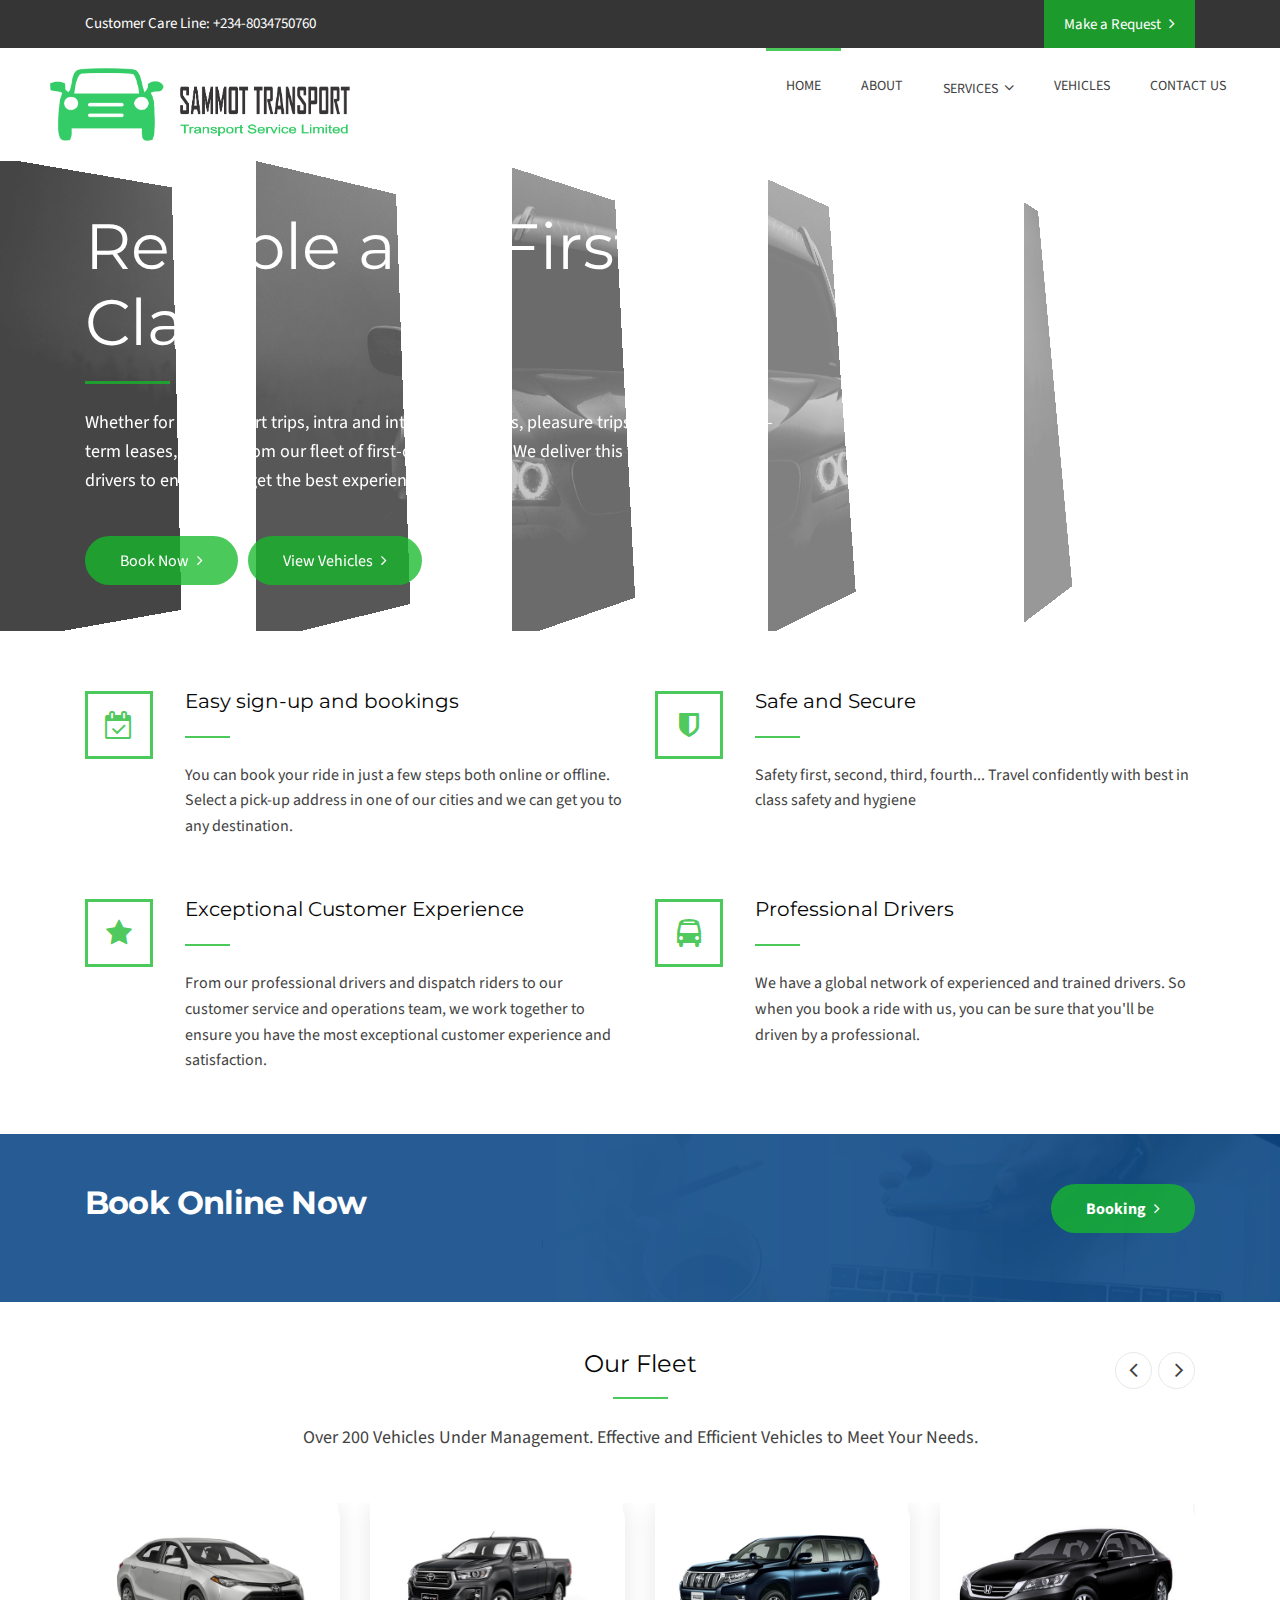
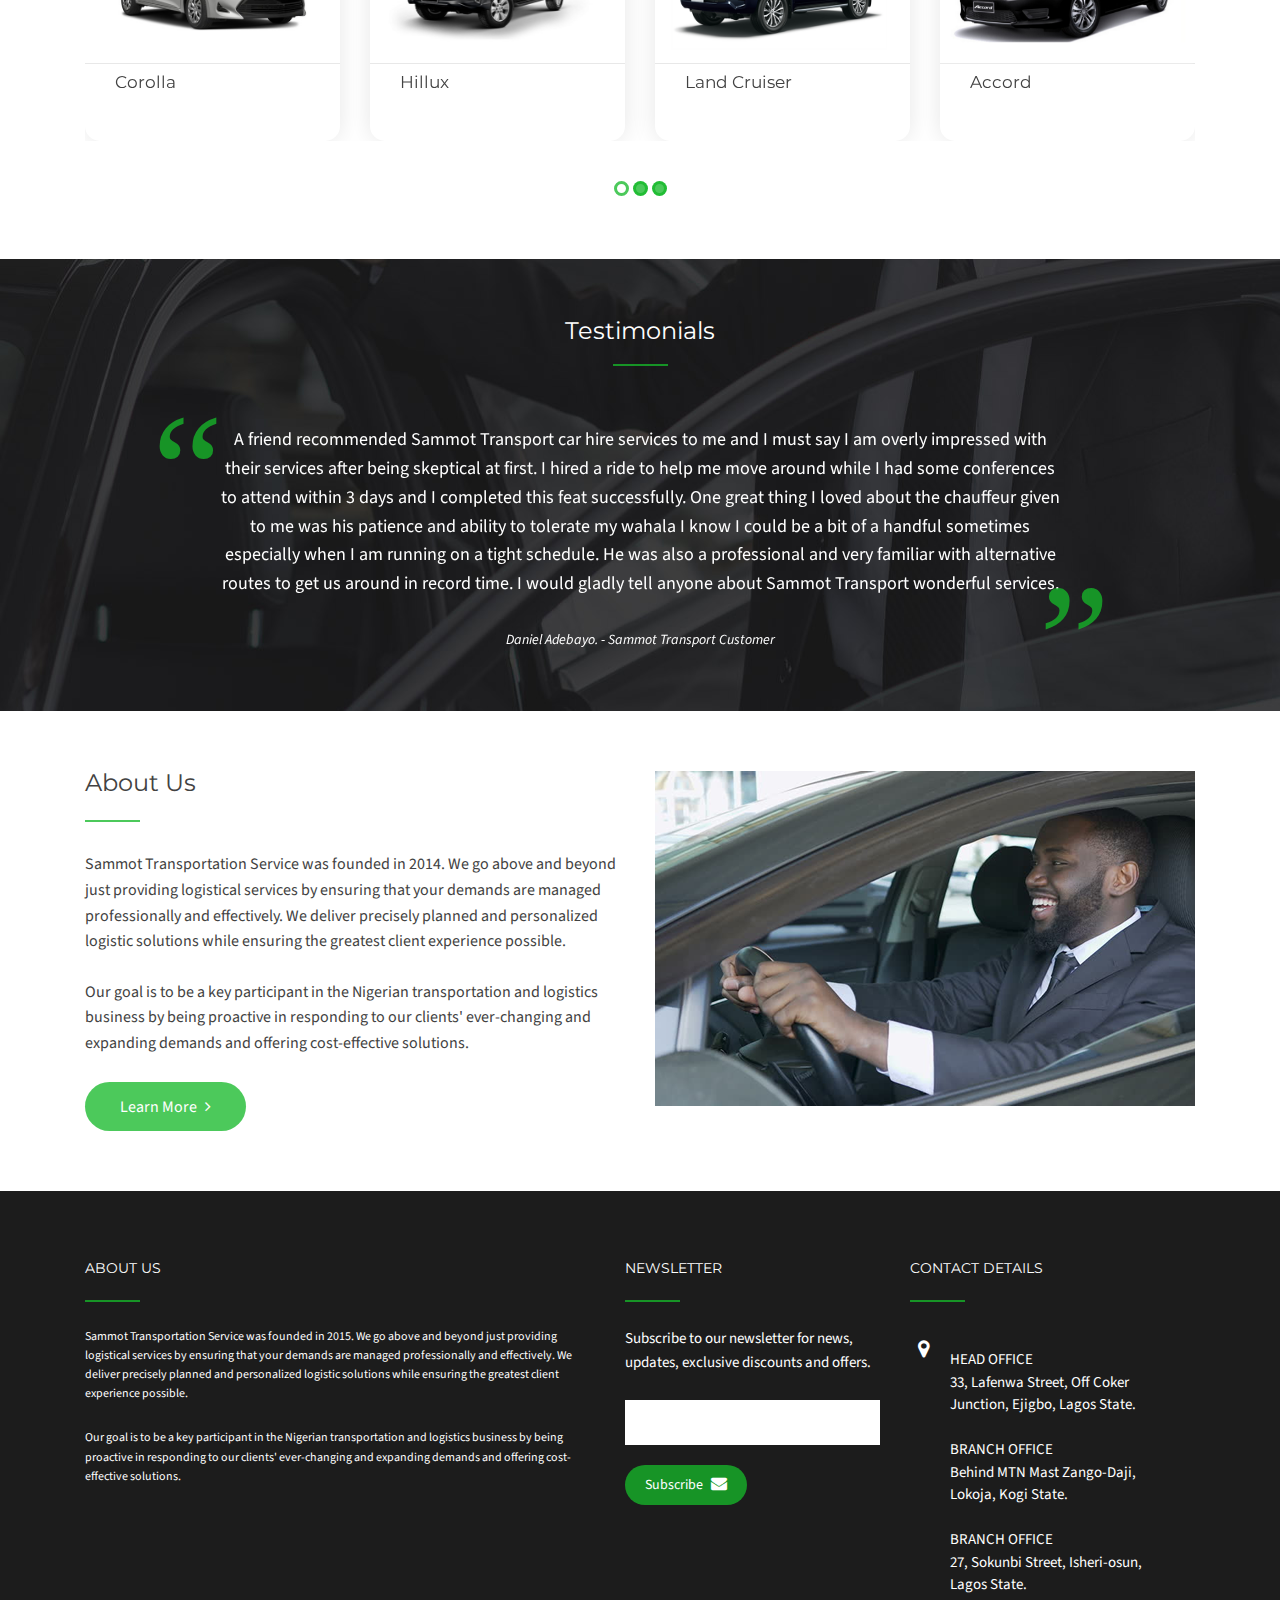
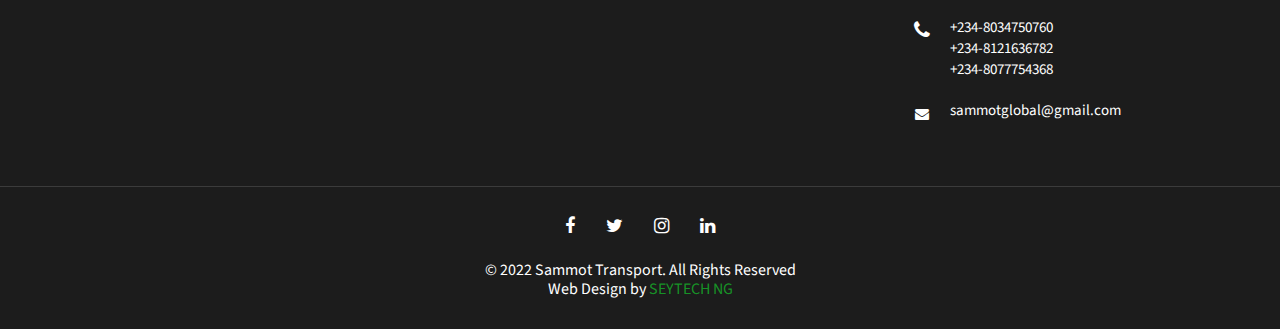
<file: index.html>
<!DOCTYPE html>
<meta http-equiv="content-type" content="text/html;charset=UTF-8" />
<head>
<script async src='https://d2mpatx37cqexb.cloudfront.net/delightchat-whatsapp-widget/embeds/embed.min.js'></script>
        <script>
          var wa_btnSetting = {"btnColor":"#16BE45","ctaText":"Message Us","cornerRadius":40,"marginBottom":20,"marginLeft":20,"marginRight":20,"btnPosition":"right","whatsAppNumber":"2348034750760","welcomeMessage":"Hello","zIndex":999999,"btnColorScheme":"light"};
          window.onload = () => {
            _waEmbed(wa_btnSetting);
          };
        </script>
      
	<!--Meta Tags-->
	<meta name="viewport" content="width=device-width, initial-scale=1.0, maximum-scale=1.0, user-scalable=no">
	<meta http-equiv="Content-Type" content="text/html; charset=UTF-8" />
<meta name="description" content="We are the No.1 transport and logistics company in Nigeria. Book with us now and Let us take you on a journey through comfort and convenience. ">
	
	<meta name="robots" content="index,follow">

<meta itemprop="image" content="https://sammottransport.com/SAMM2.png">

  <!-- Facebook Meta Tags -->
  <meta property="og:site_name" content="Sammot Transport" >
  <meta property="og:url" content="https://sammottransport.com/">
  <meta property="og:type" content="website">
  <meta property="og:title" content="Sammot Transport | Transport & Logistics services in Nigeria">
  <meta property="og:description" content="We are the No.1 transport and logistics company in Nigeria. Book with us now and Let us take you on a journey through comfort and convenience. ">
  <meta property="og:image" content="https://sammottransport.com/SAMM2.png">

  <!-- Twitter Meta Tags -->
  <meta name="twitter:card" content="summary_large_image">
  <meta property="twitter:domain" content="Sammot Transport">
  <meta property="twitter:url" content="https://Sammottransport.com/">
  <meta name="twitter:title" content="Sammot Transport | Transport & Logistics services in Nigeria">
  <meta name="twitter:description" content="We are the No.1 transport and logistics company in Nigeria. Book with us now and Let us take you on a journey through comfort and convenience. ">
  <meta name="twitter:image" content="https://sammottransport.com/SAMM2.png">

        



	<title>Sammot Transport | Transport & Logistics services in Nigeria</title>
	
	
	<!-- JavaScript (must go in header) -->
	<script type="text/javascript" src="http://maps.google.com/maps/api/js?sensor=false"></script>
	<script type="text/javascript" src="js/fontawesome-markers.min.js"></script>
	
	<!-- Stylesheets -->
	
	<link rel="stylesheet" href="css/style.css" type="text/css"  media="all" />
	<link rel="stylesheet" href="css/color-blue.css" type="text/css"  media="all" />
	<link rel="stylesheet" href="css/responsive.css" type="text/css"  media="all" />
	<link href="css/font-awesome.css" rel="stylesheet">
	<link rel="stylesheet" type="text/css" href="rs-plugin/css/settings.css">
	<link rel="stylesheet" type="text/css" href="rs-plugin/css/layers.css">
	<link rel="stylesheet" type="text/css" href="rs-plugin/css/navigation.css">
	<link rel="stylesheet" type="text/css" href="css/owl.carousel.css">
	<link rel="stylesheet" type="text/css" href="css/prettyPhoto.css">
	<link rel="stylesheet" type="text/css" href="assets/bootstrap-fileupload/bootstrap-fileupload.css">
	<link rel="stylesheet" type="text/css" href="css/infinite-slider.css">
	
	<link href='https://fonts.googleapis.com/css?family=Source+Sans+Pro:400,200,200italic,300,300italic,400italic,600,600italic,700,700italic,900,900italic' rel='stylesheet' type='text/css'>
	<link href="https://fonts.googleapis.com/css?family=Montserrat:400,700" rel="stylesheet"> 
	<link rel="stylesheet" href="assets/fastselect/fastselect.css">
	

	<link rel="apple-touch-icon" sizes="180x180" href="apple-touch-icon.png">
<link rel="icon" type="image/png" sizes="32x32" href="favicon-32x32.png">
<link rel="icon" type="image/png" sizes="16x16" href="favicon-16x16.png">
<link rel="manifest" href="site.webmanifest">


	<script src="ajax.googleapis.com/ajax/libs/jquery/1.11.2/jquery.min.js"></script>
	
	<!-- Favicon -->
	
<script>
    $(document).ready(function(){
        var _menu = "homepage";
        $('#'+_menu).addClass('current-menu-item');
    })
</script>

<script>
jQuery(document).ready(function(){
	  jQuery('.toast__close').click(function(e){
	    e.preventDefault();
	    var parent = $(this).parent('.toast');
	    parent.fadeOut("slow", function() { $(this).remove(); } );
	  });
	});
</script>

<script src="js/slick.js" type="text/javascript" charset="utf-8"></script>
<link rel="stylesheet" type="text/css" href="css/carousel.html" rel="stylesheet" type="text/css" >


<script>
function set(value)
{
	//$('#booking-index').val(value);
	sessionStorage.myValue = value
}

</script>
	
	<style>
.logo
{
	padding-top: 20px;
}
.logo img
{
	max-width: 300px;
}
.top-bar-wrapper
{
	background-color : #353535!important;
	color: #fff!important;
}
.top-bar-wrapper ul li a
{
	color: #fff!important;
}
.header-content
{
	width:100%important;
}
.col-30
{
	width:30%important;
}
.col-70
{
	width:70%important;
}
.header-content
{
	padding-top : 0px!important;
	padding-left:0px!important;
}
.header-area-2
{
	width: 100%!important;
}
.navigation ul li a
{
	text-transform: uppercase!important;
	font-size: 14px!important;
}
select,input
{
	color : #333!important;
}
.vehicle-section img
{
	max-width: 110px;
	max-height: 60px;
}
.selected
{
	border: #0099cc 2px solid!important;
    outline: #0099cc 1px solid!important;
}
.text-success
{
	color: #339900!important;
}
.nlink
{
	color: inherit!important;
	text-decoration: none!important;
}
.text-success .nlink:hover
{
	color: #33cc00!important;
}
.text-danger
{
	color: #990000;
}
.recent-news-img
{
	width: 70px;
	height: 70px;
}
.photo-wrap {
    width: 253px;
    height: 160.22px;
}
.img-responsive {
    /* max-width: 200px; */
	width: 253px;
    height: 160.22px;
    margin-left: 0px!important;
    object-fit: cover!important;
    overflow: hidden!important;
    border: none!important!important;
}
.blog .photo-wrap {
    width: 350px;
    height: 200px;
}
.blog .img-responsive {
    /* max-width: 200px; */
	width: 350px;
    height: 200px;
    margin-left: 0px!important;
    object-fit: cover!important;
    overflow: hidden!important;
    border: none!important!important;
}
#booking-tabs-2 a small, #booking-tabs a small
{
	font-size: 10px!important;
	color: #f5f5f5!important;
}
.alert
{
	width: 95%;
	padding: 20px 14px;
	margin-bottom: 15px;
}
.alert-success
{
	color: #339900;
	background-color: rgba(51,153,0,0.3);
	border-left: 3px solid #339900;
}
.blog-p-booking .button
{
	border-radius: 0px!important;
}
#booking-tabs-2 .nav li a {
    color: #fff;
    width: 220px;
    padding: 15px 0;
    text-align: center;
    display: block;
    font-size: 13px;
	border-top: 1px solid #333;
}
@media (max-width: 424px) and (min-width:420px)
{
    #booking-tabs .nav li a {
        color: #fff;
        width: 110px!important;
        padding: 25px 5px!important;
        text-align: center;
        display: block;
        font-size: 13px;
    	border-top: 1px solid #333;
    }
}
@media (max-width: 419px) and (min-width:402px)
{
    #booking-tabs .nav li a {
        color: #fff;
        width: 80px!important;
        padding: 20px 17px!important;
        text-align: center;
        display: block;
        font-size: 13px;
    	border-top: 1px solid #333;
    }
    #booking-tabs .nav li a small
    {
    	display: none;
    }	
}
@media (max-width: 401px) and (min-width:388px)
{
    #booking-tabs .nav li a {
        color: #fff;
        width: 72px!important;
        padding: 20px 19px!important;
        text-align: center;
        display: block;
        font-size: 13px;
    	border-top: 1px solid #333;
    	height: 35px;
    }
    #booking-tabs .nav li a small
    {
    	display: none;
    }	
}
.latest-news-block-content h4
{
	min-height: 65px!important;
}
a:focus,
button:focus,
input:focus,
textarea:focus {
outline: none!important;
}
.btn
{
	text-transform: uppercase;
	font-size: 12px;
	border: 1px solid #ddd;
	padding: 5px;
}
.btn-danger
{
	background-color: #ff0000;
}
.fileupload
{
	margin-bottom: 30px;
}
.img-float img
{
	margin-bottom: 12px;
}
.img-float
{
	float: left!important;
	display: block!important;
	width: 150px;
	height: 200px;
	margin-right: 10px;
}
.header-content .logo
{
	padding-left: 50px;
}
@media only screen and (max-width: 935px)
{
    .booking-step-1-form {
        width: 100%;
    }
}
@media only screen and (max-width: 480px)
{
    .header-content .logo
    {
    	padding-left: 0px;
    }
    .header-content .logo a img
    {
    	width: 220px;
    }
    #page-header h1 {
        text-align: center;
        font-size: 18px;
        color: #424242;
    	line-height: 30px
    }
    #page-header p {
        display: none;
    }
    .main-content h4
    {
    	font-size: 17px;
    	line-height: 25px;
    }
    .rev-caption-wrapper h3
    {
    	font-size: 17px;
    }
    .slideshow-button
    {
    	padding: 10px!important;
    }
    .rev-custom-caption-2 .slideshow-button
    {
    	margin-left: 40px!important;
    }
}
.slideshow-button-wrapper.slide1 .slideshow-button
{
	float: left!important;
	margin-right: 10px;
}
.slideshow-button-wrapper
{
	width: 100%;
	float: left;
}
textarea
{
	color: #333!important;
}
.blurclass
{
	color: #ccc!important;
}
.fleet-block
{
	border-radius: 15px;
	border:none!important;
	box-shadow: 0px 0px 25px rgba(0, 0, 0, 0.1);
}
.service-item
{
	box-shadow: 0px 0px 25px rgba(0, 0, 0, 0.1);
	margin-bottom: 40px;
}
.service-item img
{
	max-width: 100%;
}
.service-item h4
{
	letter-spacing: -.05rem;
	    font-weight: 700;
	    font-size: 1.333rem;
	margin-top: 40px;
}
.custom-btnn
{
	padding: 10px 20px!important;
	font-size: 12px!important;
	font-weight: bold!important;
	margin-bottom: 10px;
}
.toast--green
{
	background: rgba(43,222,63,0.2);
}
</style>

<!-- END head -->
</head>

<!-- BEGIN body -->
<body>
	
	<!-- BEGIN .outer-wrapper -->
	<div class="outer-wrapper">
	
		<!-- BEGIN .header-area-2 -->
		<div class="header-area-2">
			
			<!-- BEGIN .top-bar-wrapper -->
			<div class="top-bar-wrapper">
				
				<!-- BEGIN .top-bar -->
				<div class="top-bar clearfix">
					
					<!-- BEGIN .top-bar-left -->
					<div class="top-bar-left">
						<p>Customer Care Line: +234-8034750760</p>
					<!-- END .top-bar-left -->
					</div>
					
					<!-- BEGIN .top-bar-right -->
					<div class="top-bar-right">
						<!--  <ul>
							<li><a href="admin/index">Login</a></li>
						</ul>-->
						
						<a href="contact.html" class="topright-button"><span>Make a Request</span></a>
						
					<!-- END .top-bar-right -->
					</div>
				
				<!-- END .top-bar -->
				</div>
			
			<!-- END .top-bar-wrapper -->
			</div> 
			
			<!-- BEGIN .header-content -->
			<div class="header-content">
			
				<!-- BEGIN .logo -->
				<div class="logo">
					<!-- <h2><a href="index.html">Chauffeur</a></h2> -->
					<a href="index.html"><img src="images/logo.png" alt="Sammot Transport Logo"/></a>
				<!-- END .logo -->
				</div>

				<!-- BEGIN #primary-navigation -->
				<nav id="primary-navigation" class="navigation-wrapper fixed-navigation clearfix">

					<!-- BEGIN .navigation-inner -->
					<div class="navigation-inner">

						<!-- BEGIN .navigation -->
						<div class="navigation">
							
							<ul>	
								<li id="homepage" ><a href="index.html">Home</a></li>
								<li id="aboutpage"><a href="about.html">About</a></li>
								<li id="servicespage" class="menu-item-has-children"><a href="services.html">Services</a>
								    <ul>
										<li><a href="car-rent-and-fleet.html">Logistics Services</a></li>
										<li><a href="booking.html">Booking</a></li>
										
									</ul>
								</li>

								<li id="vehicles"><a href="vehicles.html">Vehicles</a></li>
								
								<li id="contactuspage"><a href="contact.html">Contact Us</a></li>
							</ul>
							
						<!-- END .navigation -->
						</div>
						
						<!-- <a href="#search-lightbox" data-gal="prettyPhoto"><i class="fa fa-search"></i></a> -->

						<!-- BEGIN #search-lightbox -->
						<div id="search-lightbox">

							<!-- BEGIN .search-lightbox-inner -->
							

						<!-- END #search-lightbox -->
						</div>

					<!-- END .navigation-inner -->
					</div>

				<!-- END #primary-navigation -->
				</nav>
				
				<div id="mobile-navigation">
					
					<a href="#" id="mobile-navigation-btn"><i class="fa fa-bars"></i></a>
				</div>

				<div class="clearboth"></div>

				<!-- BEGIN .mobile-navigation-wrapper -->
				<div class="mobile-navigation-wrapper">	
					
					<ul>	
								<li id="homepage" ><a href="index.html">Home</a></li>
								<li id="aboutpage"><a href="about.html">About</a></li>
								<li id="servicespage" class="menu-item-has-children"><a href="services.html">Services</a>
								    <ul>
										<li><a href="car-rent-and-fleet.html">Logistics Services</a></li>
										<li><a href="booking.html">Booking</a></li>
										
									</ul>
								</li>
								<li id="vehicles"><a href="vehicles.html">Vehicles</a></li>
							
								<li id="contactuspage"><a href="contact.html">Contact Us</a></li>
							</ul>

				<!-- END .mobile-navigation-wrapper -->
				</div>
				
			<!-- END .header-content -->
			</div>
			
		<!-- END .header-area-2 -->
		</div><script>
$(document).ready(function(){
	$('#servicetype').change(function(){
		
		if($('#servicetype').val() == 1) //pickup
		{
			$('#typetext').html("Pick Up Airport");
		}
		else if($('#servicetype').val() == 2)  //drop off
		{
			$('#typetext').html("Drop off Airport");
		}
	});
})
</script>

<style>
.link-block-3
{
	background-color: #fff!important;
	/*box-shadow: hsl(0, 0%, 80%) 0 0 16px;*/
	transition: all 1s ease;
}
.link-block-3 .link-text
{
	color: #333!important;
    padding: 25px 0 0 30px;
	text-transform: uppercase;
	font-size: 13px;
	font-weight: bold;
}
.link-blocks .link-block-3 {
    width: 16.3%;
    margin: 0 14px 10px 0!important;
}
.link-block-3:hover
{
	background-color: #0099cc!important;
	
}
.link-block-3:hover .link-text
{
	color: #fff!important;
}
.link-arrow {
    float: right;
    padding: 10px 10px 20px 10px;
    font-size: 36px !important;
    color: #fff;
}
.link-blocks li:nth-child(3n) .link-block-3 {
    margin-right: 35px;
}
.link-text
{
	width: calc(100% - 73px);
}
.content-wrapper-outer.booking-box
{
	background: #f1f1f1; 
	width: 100%; 
	padding: 40px 40px 40px 100px
}
@media (max-width: 480px)
{
    .link-blocks .link-block-3 {
        width: 100%;
    }
    .link-blocks
    {
    	margin: 30px;
    }
    .content-wrapper-outer.booking-box
    {
    	background: #f1f1f1; 
    	width: 100%; 
    	padding: 0;
    }
    .link-block-3 .link-text
    {
    	color: #333!important;
        padding: 10px 0 0 15px;
    	text-transform: uppercase;
    	font-size: 11px;
    	font-weight: bold;
    }
    .link-arrow {
        float: right;
        padding: 10px 10px 20px 10px;
        font-size: 16px !important;
        color: #fff;
    }
}
.call-to-action-2-section h3 
{
	letter-spacing: -.05rem;
    font-weight: 700;
    font-size: 2rem;
	margin: 0 0 30px 0!important;
	    text-align: left;
	width: 60%; float: left
}
.call-to-action-2-section .title-block5 {
    margin: 60px auto 30px 0;
}
.call-to-action-2-section .button0 {
    margin: 0 0;
    float: none;
    display: table;
	float: right;
}
@media (max-width: 560px)
{
    .call-to-action-2-section .button0
    {
    	float: left;
    }	
    .call-to-action-2-section h3 
    {
    	width: 100%;
    }
}
</style>
		<!-- BEGIN .rev_slider_wrapper1 -->
		<div class="rev_slider_wrapper1">	
			<!-- BEGIN #slider1 -->
			<div id="slider1" class="rev_slider" data-version="5.0">
				<ul>

					<!-- BEGIN .Slide 1 -->
					<li data-transition="3dcurtain-vertical">
						<img src="images/slide3.png"  alt=""  width="1920" height="300">
						<div class="tp-caption rev-custom-caption-1"
							data-x="left"
							data-y="center"
							data-whitespace="normal"
							data-transform_idle="o:1;"
							data-transform_in="o:0"
							data-transform_out="o:0"
							data-start="500">
							<div class="rev-caption-wrapper clearfix">
								<h3>Reliable and First Class </h3>
								<div class="title-block1"></div>
								<p>Whether for your airport trips, intra and inter-state travels, pleasure trips or corporate long-term leases, choose from our fleet of first-class vehicles. We deliver this with professional drivers to ensure you get the best experience.</p>
								<div class="slideshow-button-wrapper slide1">
									<a href="booking.html" class="slideshow-button"><span>Book Now</span></a>
									<a href="vehicles.html" class="slideshow-button"><span>View Vehicles</span></a>
								</div>
							</div>
						</div>
					<!-- END .Slide 1 -->
					</li>
					
					
					
					
					
					<li data-transition="3dcurtain-vertical">
						<img src="images/slide4.jpg"  alt=""  width="1920" height="300">
						<div class="tp-caption rev-custom-caption-1"
							data-x="left"
							data-y="center"
							data-whitespace="normal"
							data-transform_idle="o:1;"
							data-transform_in="o:0"
							data-transform_out="o:0"
							data-start="500">
							<div class="rev-caption-wrapper clearfix">
								<h3>On Time Deliveries</h3>
								<div class="title-block1"></div>
								<p>From your small packages to your large delivery needs, sit back and relax while we get it delivered safely and on time.</p>
								<div class="slideshow-button-wrapper slide1">
									<a href="booking.html" onclick="set(4)" class="slideshow-button"><span>Book Now</span></a>
								</div>
							</div>
						</div>
					<!-- END .Slide 1 -->
					</li>
					
					<!-- BEGIN .Slide 1 -->
					<li data-transition="3dcurtain-horizontal">
						<img src="images/slide5.jpg"  alt=""  width="1920" height="550">
						<div class="tp-caption rev-custom-caption-2"
							data-x="center"
							data-y="center"
							data-whitespace="normal"
							data-transform_idle="o:1;"
							data-transform_in="o:0"
							data-transform_out="o:0"
							data-start="500">
							<div class="rev-caption-wrapper rev-caption-wrapper2 clearfix">
								<h3>The Best Transportation <br/>Experience</h3>
								<div class="title-block1"></div>
								<p>Get the best out of your transportation...</p>
								<div class="slideshow-button-wrapper">
									<a href="#" class="slideshow-button"><span>Uber Services</span></a>
								</div>
							</div>
						</div>
					<!-- END .Slide 1 -->
					</li>
					

				</ul>

			<!-- END #slider1 -->
			</div>

		<!-- END .rev_slider_wrapper1 -->
		</div>
		
		<!-- BEGIN .content-wrapper-outer -->
		<section class="content-wrapper-outer home-icons-outer-wrapper-2">

			<!-- BEGIN .clearfix -->
			<div class="clearfix">

				<!-- BEGIN .qns-one-third -->
				<div class="qns-one-half home-icon-wrapper-2">
					<div class="qns-home-icon"><i class="fa fa-calendar-check-o"></i></div>
					<div class="home-icon-inner">
						<h4>Easy sign-up and bookings</h4>
						<div class="title-block3"></div>
						<p>
						     You can book your ride in just a few steps both online or offline. Select a pick-up
						     address in one of our cities and we can get you to any destination.
						</p>
					</div>
				<!-- END .qns-one-third -->
				</div>

				<!-- BEGIN .qns-one-third -->
				<div class="qns-one-half home-icon-wrapper-2 qns-last">
					<div class="qns-home-icon"><i class="fa fa-shield	"></i></div>
					<div class="home-icon-inner">
						<h4>Safe and Secure</h4>
						<div class="title-block3"></div>
						<p>
						     Safety first, second, third, fourth... Travel confidently
						     with best in class safety and hygiene
						</p>
					</div>
				<!-- END .qns-one-third -->
				</div>

				<!-- BEGIN .qns-one-third -->
				<div class="qns-one-half home-icon-wrapper-2">
					<div class="qns-home-icon"><i class="fa fa-star"></i></div>
					<div class="home-icon-inner">
						<h4>Exceptional Customer Experience</h4>
						<div class="title-block3"></div>
						<p>
						      From our professional drivers and dispatch riders to our customer service and operations team, we work together to ensure you have the most exceptional customer experience and satisfaction.
						      
						      
						</p>
					</div>
				<!-- END .qns-one-third -->
				</div>

				<!-- BEGIN .qns-one-third -->
				<div class="qns-one-half home-icon-wrapper-2 qns-last">
					<div class="qns-home-icon"><i class="fa fa-bus"></i></div>
					<div class="home-icon-inner">
						<h4>Professional Drivers</h4>
						<div class="title-block3"></div>
						<p>We have a global network of experienced and trained drivers. So when you book a ride with
						us, you can be sure that you'll be driven by a professional.
						</p>
					</div>
				<!-- END .qns-one-third -->
				</div>

			<!-- END .clearfix -->
			</div>

		<!-- END .content-wrapper-outer -->
		</section>
		
		<!-- BEGIN .call-to-action-2-section -->
		<section class="clearfix call-to-action-2-section">
		
			<div class="call-to-action-2-section-inner">
				
				<h3>Book Online Now</h3><a href="booking.html" class="button0">Booking</a>
				
				
			</div>
			
		<!-- END .call-to-action-2-section -->
		</section> 
		
		<!-- <div class="content-wrapper-outer clearfix booking-box">
		      <ul class="link-blocks clearfix">
					<li><h3><a href="booking"  onclick="set(2)" class="link-block-3"><span class="link-text">Airport Service</span><span class="link-arrow fa fa-angle-right"></span></a></h3></li>
					<li><h3><a href="booking" onclick="set(1)" class="link-block-3"><span class="link-text">Inter-State Travel</span><span class="link-arrow fa fa-angle-right"></span></a></h3></li>
					<li><h3><a href="booking" onclick="set(0)" class="link-block-3"><span class="link-text">Long-Term Lease</span><span class="link-arrow fa fa-angle-right"></span></a></h3></li>
					<li><h3><a href="booking" onclick="set(4)" class="link-block-3"><span class="link-text">Delivery Service</span><span class="link-arrow fa fa-angle-right"></span></a></h3></li>
					<li><h3><a href="uber" class="link-block-3"><span class="link-text">Uber Services</span><span class="link-arrow fa fa-angle-right"></span></a></h3></li>
				</ul>
		</div> -->
		
		
		
		
		<!-- BEGIN .content-wrapper-outer -->
		<section class="content-wrapper-outer content-wrapper clearfix our-fleet-sections" style="margin-top: 50px">

			<h3 class="center-title">Our Fleet</h3>
			<div class="title-block2"></div>
			
			<p class="fleet-intro-text">Over 200 Vehicles Under Management. Effective and Efficient Vehicles to Meet Your Needs.</p>

			<!-- BEGIN .fleet-block-wrapper -->
			<div class="owl-carousel1 fleet-block-wrapper">
                <div class="fleet-block">
            					<div class="fleet-block-image">
            						<a href="#"><div class="photo-wrap"><img src="uploads/car1.jpg" alt="Corolla for rent" class="img-responsive"/></div></a>
            					</div>
            					<div class="fleet-block-content">
            						<h4 style="margin-top: 10px;"><a href="#">Corolla</a></h4>
            					</div>
            				</div><div class="fleet-block">
            					<div class="fleet-block-image">
            						<a href="#"><div class="photo-wrap"><img src="uploads/car2.jpg" alt="Hillux for rent" class="img-responsive"/></div></a>
            					</div>
            					<div class="fleet-block-content">
            						<h4 style="margin-top: 10px;"><a href="#">Hillux</a></h4>
            					</div>
            				</div><div class="fleet-block">
            					<div class="fleet-block-image">
            							<a href="#"><div class="photo-wrap"><img src="uploads/car3.jpg" alt="Land Cruiser for rent" class="img-responsive"/></div></a>
            					</div>
            					<div class="fleet-block-content">
            						<h4 style="margin-top: 10px;"><a href="#">Land Cruiser</a></h4>
            					</div>
            				</div><div class="fleet-block">
            					<div class="fleet-block-image">
            						<a href="#"><div class="photo-wrap"><img src="uploads/car5.jpg" alt="Accord for rent" class="img-responsive"/></div></a>
            					</div>
            					<div class="fleet-block-content">
            						<h4 style="margin-top: 10px;"><a href="#">Accord</a></h4>
            					</div>
            				</div><div class="fleet-block">
            					<div class="fleet-block-image">
            						<a href="#"><div class="photo-wrap"><img src="uploads/car6.jpg" alt="Benz for rent" class="img-responsive"/></div></a>
            					</div>
            					<div class="fleet-block-content">
            						<h4 style="margin-top: 10px;"><a href="#">Benz</a></h4>
            					</div>
            				</div><div class="fleet-block">
            					<div class="fleet-block-image">
            						<a href="#"><div class="photo-wrap"><img src="uploads/car7.jpg" alt="Camry for rent" class="img-responsive"/></div></a>
            					</div>
            					<div class="fleet-block-content">
            						<h4 style="margin-top: 10px;"><a href="#">Camry</a></h4>
            					</div>
            				</div><div class="fleet-block">
            					<div class="fleet-block-image">
            						<a href="#"><div class="photo-wrap"><img src="uploads/car10.jpg" alt="LX570 for rent" class="img-responsive"/></div></a>
            					</div>
            					<div class="fleet-block-content">
            						<h4 style="margin-top: 10px;"><a href="#">LX570</a></h4>
            					</div>
            				</div><div class="fleet-block">
            					<div class="fleet-block-image">
            						<a href="#"><div class="photo-wrap"><img src="uploads/car11.jpg" alt="GX570 for rent" class="img-responsive"/></div></a>
            					</div>
            					<div class="fleet-block-content">
            						<h4 style="margin-top: 10px;"><a href="#">GX570</a></h4>
            					</div>
            				</div><div class="fleet-block">
            					<div class="fleet-block-image">
            						<a href="#"><div class="photo-wrap"><img src="uploads/car12.jpg" alt="Phantom for rent" class="img-responsive"/></div></a>
            					</div>
            					<div class="fleet-block-content">
            						<h4 style="margin-top: 10px;"><a href="#">Phantom</a></h4>
            					</div>
            				</div>				
			<!-- END .fleet-block-wrapper -->
			</div>

		<!-- END .content-wrapper-outer -->
		</section>
		
		<!-- BEGIN .testimonials-full-wrapper -->
		<section class="content-wrapper testimonials-full-wrapper">
		
		<h3 class="center-title">Testimonials</h3>
		<div class="title-block2"></div>
		
			<!-- BEGIN .testimonial-wrapper-outer -->
			<div class="testimonial-wrapper-outer">

				<!-- BEGIN .testimonial-list-wrapper -->
				<div class="testimonial-list-wrapper owl-carousel3">
                                            <!-- BEGIN .testimonial-wrapper -->
    					<div class="testimonial-wrapper">
    						<p><span class="qns-open-quote">“</span>A friend recommended Sammot Transport car hire services to me and I must say I am overly impressed with their services after being skeptical at first. I hired a ride to help me move around while I had some conferences to attend within 3 days and I completed this feat successfully. One great thing I loved about the chauffeur given to me was his patience and ability to tolerate my wahala I know I could be a bit of a handful sometimes especially when I am running on a tight schedule. He was also a professional and very familiar with alternative routes to get us around in record time.

I would gladly tell anyone about Sammot Transport wonderful services.<span class="qns-close-quote">”</span></p>
    						<!-- <div class="testimonial-image"><img src="images/image8.jpg" alt="" /></div> -->
    						<div style="height:30px"></div>
    						<div class="testimonial-author"><p style="font-size: 14px; font-style: italic">Daniel Adebayo. - Sammot
    						Transport Customer</p></div>
    					<!-- END .testimonial-wrapper -->
    					</div>
                                            <!-- BEGIN .testimonial-wrapper -->
    					<div class="testimonial-wrapper">
    						<p><span class="qns-open-quote">“</span>Very Luxurious experience and great Customer service<span class="qns-close-quote">”</span></p>
    						<!-- <div class="testimonial-image"><img src="images/image8.jpg" alt="" /></div> -->
    						<div style="height:30px"></div>
    						<div class="testimonial-author"><p style="font-size: 14px; font-style: italic">Oluseyi Obadina - Sammot Transport Customer</p></div>
    					<!-- END .testimonial-wrapper -->
    					</div>
                                            <!-- BEGIN .testimonial-wrapper -->
    					<div class="testimonial-wrapper">
    						<p><span class="qns-open-quote">“</span>Sammot Transport  Services offers the best car rental services. Their customer service is top-notch! A trial will definitely convince you!!<span class="qns-close-quote">”</span></p>
    						<!-- <div class="testimonial-image"><img src="images/image8.jpg" alt="" /></div> -->
    						<div style="height:30px"></div>
    						<div class="testimonial-author"><p style="font-size: 14px; font-style: italic">Vivian Johnson - Sammot Transport Customer</p></div>
    					<!-- END .testimonial-wrapper -->
    					</div>
                                            <!-- BEGIN .testimonial-wrapper -->
    					<div class="testimonial-wrapper">
    						<p><span class="qns-open-quote">“</span>Friendly and professional services !<span class="qns-close-quote">”</span></p>
    						<!-- <div class="testimonial-image"><img src="images/image8.jpg" alt="" /></div> -->
    						<div style="height:30px"></div>
    						<div class="testimonial-author"><p style="font-size: 14px; font-style: italic">Lekan Afolabi - Sammot Transport Customer</p></div>
    					<!-- END .testimonial-wrapper -->
    					</div>
                                            <!-- BEGIN .testimonial-wrapper -->
    					<div class="testimonial-wrapper">
    						<p><span class="qns-open-quote">“</span>Great service<span class="qns-close-quote">”</span></p>
    						<!-- <div class="testimonial-image"><img src="images/image8.jpg" alt="" /></div> -->
    						<div style="height:30px"></div>
    						<div class="testimonial-author"><p style="font-size: 14px; font-style: italic">Adenuga Timi - Sammot Transport Customer</p></div>
    					<!-- END .testimonial-wrapper -->
    					</div>
                    					
				<!-- END .testimonial-list-wrapper -->
				</div>

			<!-- END .testimonial-wrapper-outer -->
			</div>
		
		<!-- END .testimonials-full-wrapper -->
		</section>
		
		<!-- BEGIN .clearfix -->
		<section class="clearfix about-us-block-2">

			<!-- BEGIN .about-us-block -->
			<div class="about-us-block">

				<h3>About Us</h3>
				<div class="title-block4"></div>
				<p>
				   Sammot Transportation Service was founded in 2014. We go above and beyond just providing logistical services by ensuring that your demands are managed professionally and effectively. We deliver precisely planned and personalized logistic solutions while ensuring the greatest client experience possible.</p>
				   <p>

Our goal is to be a key participant in the Nigerian transportation and logistics business by being proactive in responding to our clients' ever-changing and expanding demands and offering cost-effective solutions.
				</p>
				<a href="about.html" class="button0">Learn More</a>

			<!-- END .about-us-block -->
			</div>

			<div class="video-wrapper video-wrapper-home">

				<img src="images/about-img.png" alt="Cars for rent in Nigeria" style="width: 100%"/>
			</div>

		<!-- END .clearfix -->
		</section>
		
	 
				<!-- BEGIN .content-wrapper-outer -->
		
		
		<!-- BEGIN .footer -->
		<footer class="footer">

			<!-- BEGIN .footer-inner -->
			<div class="footer-inner clearfix">

				<!-- BEGIN .one-half -->
				<div class="one-half">

					<h5>About Us</h5>
					<div class="title-block6"></div>
					<p style="font-size: 12px">
				    Sammot Transportation Service was founded in 2015. We go above and beyond just providing logistical services by ensuring that your demands are managed professionally and effectively. We deliver precisely planned and personalized logistic solutions while ensuring the greatest client experience possible.</p>
				    <p style="font-size: 12px">

Our goal is to be a key participant in the Nigerian transportation and logistics business by being proactive in responding to our clients' ever-changing and expanding demands and offering cost-effective solutions.
				</p>

				<!-- END .one-half -->
				</div>

				<!-- BEGIN .one-fourth -->
				<div class="one-fourth">

					<h5>Newsletter</h5>
					<div class="title-block6"></div>
					<p>Subscribe to our newsletter for news, updates, exclusive discounts and offers.</p>
                    <div id="mc_embed_signup">
    					<!-- BEGIN .newsletter-form -->
    					<form action="" method="post" id="mc-embedded-subscribe-form" name="mc-embedded-subscribe-form" class="validate newsletter-form" >
                            <div id="mce-responses" class="clear">
                        		<div class="response" id="mce-error-response" style="display:none"></div>
                        		<div class="response" id="mce-success-response" style="display:none"></div>
                        	</div>
    						<input type="text" value="" name="EMAIL" id="mce-EMAIL"/>
    						<!--  --><div style="position: absolute; left: -5000px;" aria-hidden="true"><input type="text" name="b_2f2fb9cfa7a5bbcacd86c7f6c_e8cb75ab90" tabindex="-1" value=""></div>
    						<button type="submit" name="subscribe" id="mc-embedded-subscribe">
    							Subscribe <i class="fa fa-envelope"></i>
    						</button>
   
    					<!-- END .newsletter-form -->
    					</form>
    			     </div>

				<!-- END .one-fourth -->
				</div>

				<!-- BEGIN .one-fourth -->
				<div class="one-fourth">

					<h5>Contact Details</h5>
					<div class="title-block6"></div>
					<ul class="contact-widget">
						<li class="cw-address">
								<br>HEAD OFFICE <br>33, Lafenwa Street, Off Coker Junction, Ejigbo, Lagos State.
							<div></div>
							<br>BRANCH OFFICE <br>Behind MTN Mast Zango-Daji, Lokoja, Kogi State.
							<div></div>
						<br>BRANCH OFFICE <br> 27, Sokunbi Street, Isheri-osun, Lagos State.</li>
						<li class="cw-phone"><a href="tel:+2348034750760">+234-8034750760</a><br/><a href="tel:+2348121636782">+234-8121636782</a><br/><a href="tel:+2348077754368">+234-8077754368</a></li>
						<li class="cw-cell"><a href="mailto:sammotglobal@gmail.com">sammotglobal@gmail.com</a><span style="font-size: 9px;"></span></span></li>
					</ul>

				<!-- END .one-fourth -->
				</div>

				<div class="clearboth"></div>

				<!-- END .footer-bottom -->
				</div>

				<!-- BEGIN .footer-bottom -->
				<div class="footer-bottom">

					<div class="footer-social-icons-wrapper">
						<a href="javascript:void(0)"><i class="fa fa-facebook"></i></a>
						<a href="javascript:void(0)"><i class="fa fa-twitter"></i></a>
						<a href="javascript:void(0)"><i class="fa fa-instagram"></i></a>
						<a href="javascript:void(0)"><i class="fa fa-linkedin"></i></a>
						<!-- <a href="#"><i class="fa fa-youtube-play"></i></a>
						<a href="#"><i class="fa fa-pinterest"></i></a>
						<a href="#"><i class="fa fa-tumblr"></i></a> -->
					</div>

					<p class="footer-message">&copy; 2022 Sammot Transport. All Rights Reserved
						<br>Web Design by <a href="https://seytech.com.ng/";  style="color: #16b92ac4;">SEYTECH NG</a></p>
			<!-- END .footer-inner -->
			</div>

		<!-- END .footer -->	
		</footer>
		
	<!-- END .outer-wrapper -->
	</div>
	<input type="hidden" id="booking-index"/>
	<!-- JavaScript -->
	
	<script src="assets/fastselect/fastselect.standalone.js"></script>
	<script src="ajax.googleapis.com/ajax/libs/jqueryui/1.11.3/jquery-ui.min.js"></script>
	
	<script type="text/javascript" src="rs-plugin/js/jquery.themepunch.tools.min838f.js?rev=5.0"></script>
	<script type="text/javascript" src="rs-plugin/js/jquery.themepunch.revolution.min838f.js?rev=5.0"></script>
	<script type="text/javascript" src="js/owl.carousel.min.js"></script>
	<script type="text/javascript" src="js/jquery.prettyPhoto.js"></script>
	
	
	<!-- Only required for local server -->
	<script type="text/javascript" src="rs-plugin/js/extensions/revolution.extension.video.min.js"></script>
	<script type="text/javascript" src="rs-plugin/js/extensions/revolution.extension.slideanims.min.js"></script>
	<script type="text/javascript" src="rs-plugin/js/extensions/revolution.extension.layeranimation.min.js"></script>
	<script type="text/javascript" src="rs-plugin/js/extensions/revolution.extension.navigation.min.js"></script>
	
	
	<!-- Only required for local server -->
	<script>
	$(document).ready(function(){
		var no = sessionStorage.myValue;
		if(no == 4)
		{
			$('#booking-steps').hide();
		}
		$("#booking-tabs").tabs({
			  active: no
			});
	    //$('#ui-id-1').removeClass("ui-state-active");
	});
	</script>
	<script type="text/javascript" src="js/scripts.js"></script>
	<script src="js/contact.js"></script>
<!-- END body -->
</body>

</html>
</file>
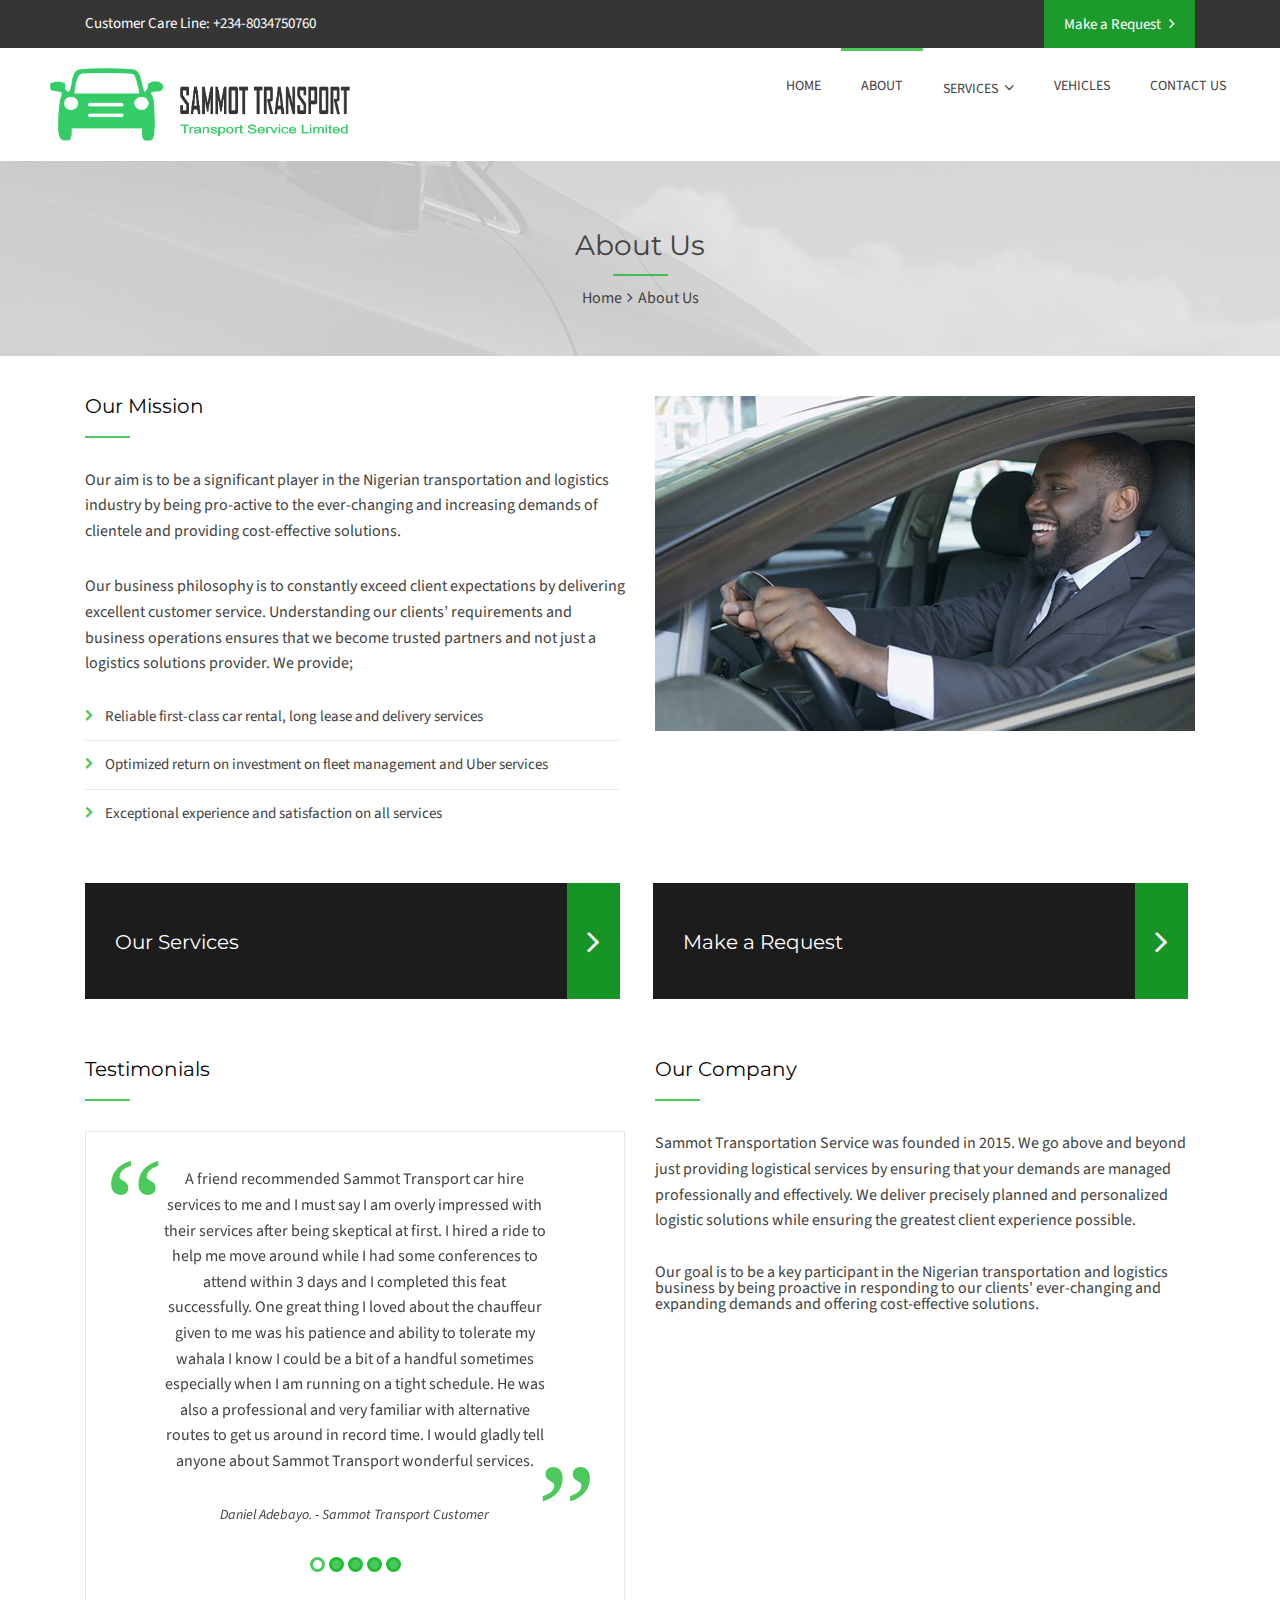
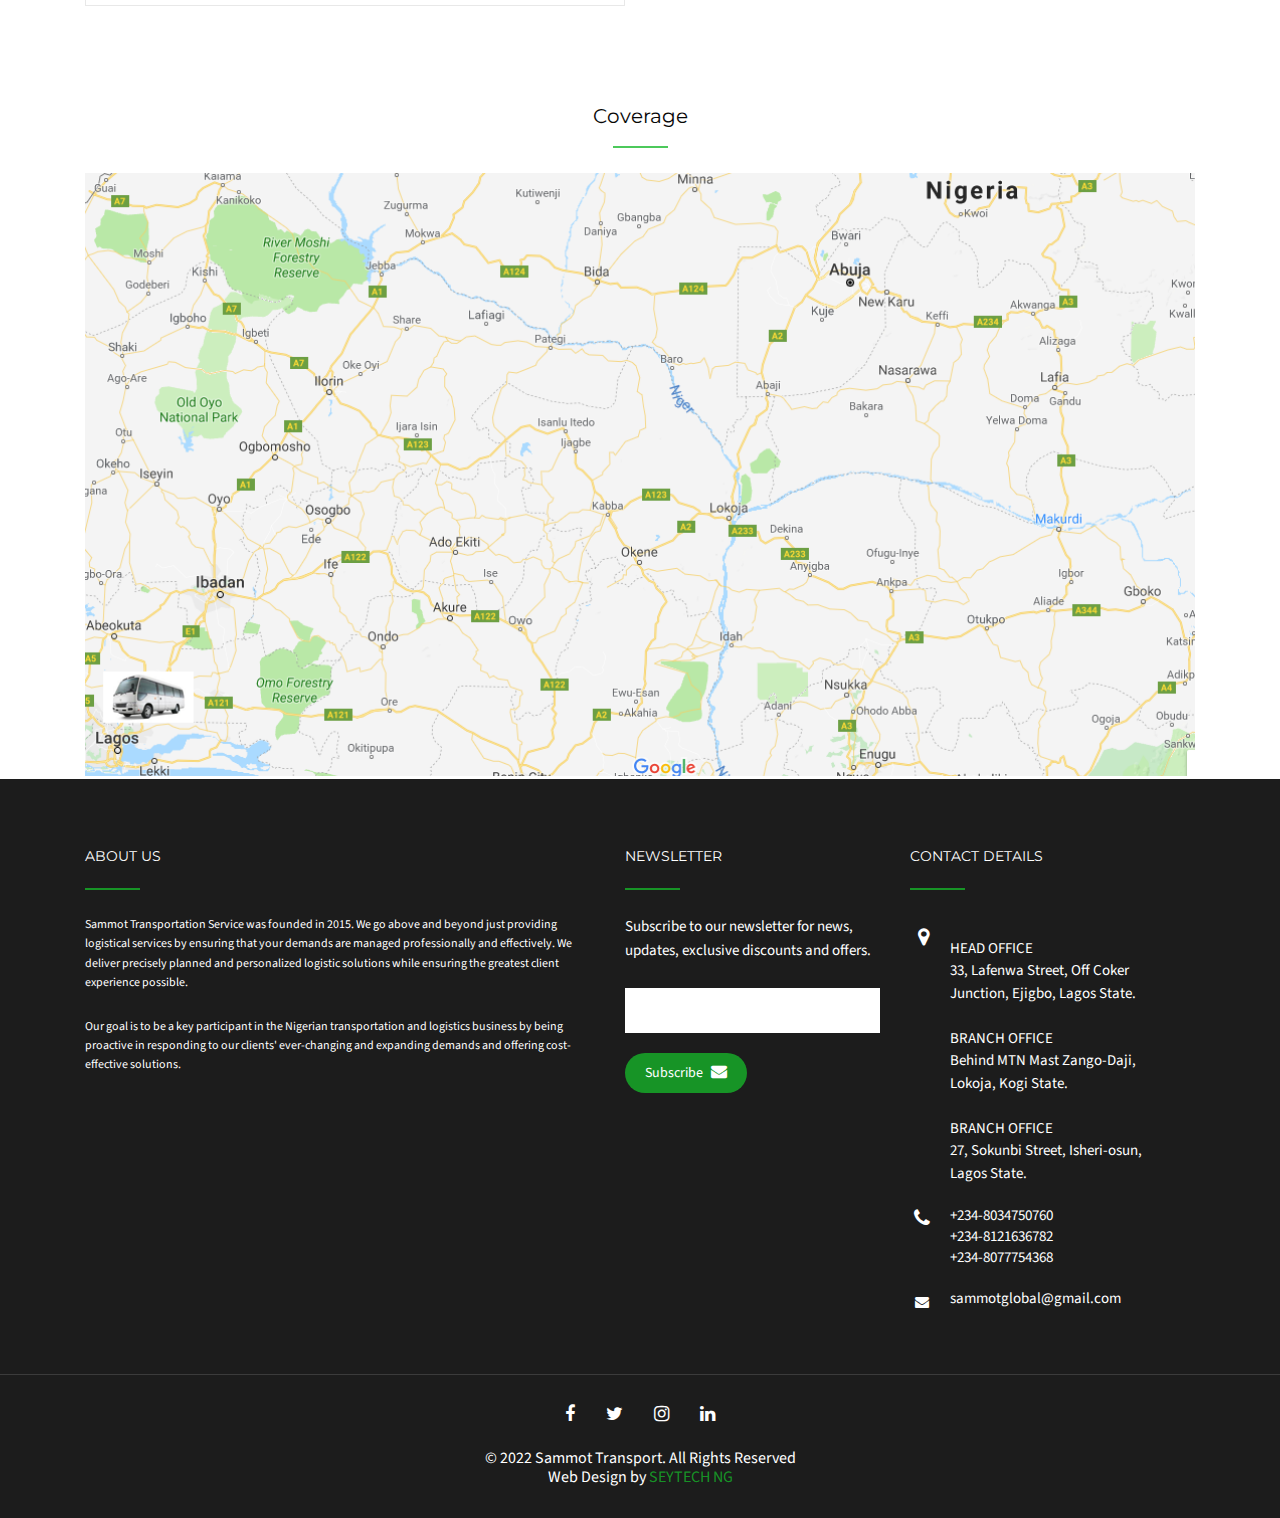
<file: about.html>
<!DOCTYPE html>

	<meta http-equiv="content-type" content="text/html;charset=UTF-8" />
<head>
<script async src='https://d2mpatx37cqexb.cloudfront.net/delightchat-whatsapp-widget/embeds/embed.min.js'></script>
        <script>
          var wa_btnSetting = {"btnColor":"#16BE45","ctaText":"Message Us","cornerRadius":40,"marginBottom":20,"marginLeft":20,"marginRight":20,"btnPosition":"right","whatsAppNumber":"2348034750760","welcomeMessage":"Hello","zIndex":999999,"btnColorScheme":"light"};
          window.onload = () => {
            _waEmbed(wa_btnSetting);
          };
        </script>
      
	<!--Meta Tags-->
	<meta name="viewport" content="width=device-width, initial-scale=1.0, maximum-scale=1.0, user-scalable=no">
	<meta http-equiv="Content-Type" content="text/html; charset=UTF-8" />

	    <meta name="description" content="About Sammot Transport | Logistics & Transportation company in Nigeria">

	<title>About Us | Sammot Transport</title>
	
	<!-- JavaScript (must go in header) -->
	<script type="text/javascript" src="http://maps.google.com/maps/api/js?sensor=false"></script>
	<script type="text/javascript" src="js/fontawesome-markers.min.js"></script>
	
	<!-- Stylesheets -->
	
	<link rel="stylesheet" href="css/style.css" type="text/css"  media="all" />
	<link rel="stylesheet" href="css/color-blue.css" type="text/css"  media="all" />
	<link rel="stylesheet" href="css/responsive.css" type="text/css"  media="all" />
	<link href="css/font-awesome.css" rel="stylesheet">
	<link rel="stylesheet" type="text/css" href="rs-plugin/css/settings.css">
	<link rel="stylesheet" type="text/css" href="rs-plugin/css/layers.css">
	<link rel="stylesheet" type="text/css" href="rs-plugin/css/navigation.css">
	<link rel="stylesheet" type="text/css" href="css/owl.carousel.css">
	<link rel="stylesheet" type="text/css" href="css/prettyPhoto.css">
	<link rel="stylesheet" type="text/css" href="assets/bootstrap-fileupload/bootstrap-fileupload.css">
	<link rel="stylesheet" type="text/css" href="css/infinite-slider.css">
	
	<link href='https://fonts.googleapis.com/css?family=Source+Sans+Pro:400,200,200italic,300,300italic,400italic,600,600italic,700,700italic,900,900italic' rel='stylesheet' type='text/css'>
	<link href="https://fonts.googleapis.com/css?family=Montserrat:400,700" rel="stylesheet"> 
	<link rel="stylesheet" href="assets/fastselect/fastselect.css">
	
	<script src="ajax.googleapis.com/ajax/libs/jquery/1.11.2/jquery.min.js"></script>
	
	<!-- Favicon -->
	
	<link rel="apple-touch-icon" sizes="180x180" href="apple-touch-icon.png">
<link rel="icon" type="image/png" sizes="32x32" href="favicon-32x32.png">
<link rel="icon" type="image/png" sizes="16x16" href="favicon-16x16.png">
<link rel="manifest" href="site.webmanifest">


<script>
    $(document).ready(function(){
        var _menu = "aboutpage";
        $('#'+_menu).addClass('current-menu-item');
    })
</script>

<script>
jQuery(document).ready(function(){
	  jQuery('.toast__close').click(function(e){
	    e.preventDefault();
	    var parent = $(this).parent('.toast');
	    parent.fadeOut("slow", function() { $(this).remove(); } );
	  });
	});
</script>

<script src="js/slick.js" type="text/javascript" charset="utf-8"></script>
<link rel="stylesheet" type="text/css" href="css/carousel.html" rel="stylesheet" type="text/css" >


<script>
function set(value)
{
	//$('#booking-index').val(value);
	sessionStorage.myValue = value
}

</script>
	
	<style>
.logo
{
	padding-top: 20px;
}
.logo img
{
	max-width: 300px;
}
.top-bar-wrapper
{
	background-color : #353535!important;
	color: #fff!important;
}
.top-bar-wrapper ul li a
{
	color: #fff!important;
}
.header-content
{
	width:100%important;
}
.col-30
{
	width:30%important;
}
.col-70
{
	width:70%important;
}
.header-content
{
	padding-top : 0px!important;
	padding-left:0px!important;
}
.header-area-2
{
	width: 100%!important;
}
.navigation ul li a
{
	text-transform: uppercase!important;
	font-size: 14px!important;
}
select,input
{
	color : #333!important;
}
.vehicle-section img
{
	max-width: 110px;
	max-height: 60px;
}
.selected
{
	border: #0099cc 2px solid!important;
    outline: #0099cc 1px solid!important;
}
.text-success
{
	color: #339900!important;
}
.nlink
{
	color: inherit!important;
	text-decoration: none!important;
}
.text-success .nlink:hover
{
	color: #33cc00!important;
}
.text-danger
{
	color: #990000;
}
.recent-news-img
{
	width: 70px;
	height: 70px;
}
.photo-wrap {
    width: 253px;
    height: 160.22px;
}
.img-responsive {
    /* max-width: 200px; */
	width: 253px;
    height: 160.22px;
    margin-left: 0px!important;
    object-fit: cover!important;
    overflow: hidden!important;
    border: none!important!important;
}
.blog .photo-wrap {
    width: 350px;
    height: 200px;
}
.blog .img-responsive {
    /* max-width: 200px; */
	width: 350px;
    height: 200px;
    margin-left: 0px!important;
    object-fit: cover!important;
    overflow: hidden!important;
    border: none!important!important;
}
#booking-tabs-2 a small, #booking-tabs a small
{
	font-size: 10px!important;
	color: #f5f5f5!important;
}
.alert
{
	width: 95%;
	padding: 20px 14px;
	margin-bottom: 15px;
}
.alert-success
{
	color: #339900;
	background-color: rgba(51,153,0,0.3);
	border-left: 3px solid #339900;
}
.blog-p-booking .button
{
	border-radius: 0px!important;
}
#booking-tabs-2 .nav li a {
    color: #fff;
    width: 220px;
    padding: 15px 0;
    text-align: center;
    display: block;
    font-size: 13px;
	border-top: 1px solid #333;
}
@media (max-width: 424px) and (min-width:420px)
{
    #booking-tabs .nav li a {
        color: #fff;
        width: 110px!important;
        padding: 25px 5px!important;
        text-align: center;
        display: block;
        font-size: 13px;
    	border-top: 1px solid #333;
    }
}
@media (max-width: 419px) and (min-width:402px)
{
    #booking-tabs .nav li a {
        color: #fff;
        width: 80px!important;
        padding: 20px 17px!important;
        text-align: center;
        display: block;
        font-size: 13px;
    	border-top: 1px solid #333;
    }
    #booking-tabs .nav li a small
    {
    	display: none;
    }	
}
@media (max-width: 401px) and (min-width:388px)
{
    #booking-tabs .nav li a {
        color: #fff;
        width: 72px!important;
        padding: 20px 19px!important;
        text-align: center;
        display: block;
        font-size: 13px;
    	border-top: 1px solid #333;
    	height: 35px;
    }
    #booking-tabs .nav li a small
    {
    	display: none;
    }	
}
.latest-news-block-content h4
{
	min-height: 65px!important;
}
a:focus,
button:focus,
input:focus,
textarea:focus {
outline: none!important;
}
.btn
{
	text-transform: uppercase;
	font-size: 12px;
	border: 1px solid #ddd;
	padding: 5px;
}
.btn-danger
{
	background-color: #ff0000;
}
.fileupload
{
	margin-bottom: 30px;
}
.img-float img
{
	margin-bottom: 12px;
}
.img-float
{
	float: left!important;
	display: block!important;
	width: 150px;
	height: 200px;
	margin-right: 10px;
}
.header-content .logo
{
	padding-left: 50px;
}
@media only screen and (max-width: 935px)
{
    .booking-step-1-form {
        width: 100%;
    }
}
@media only screen and (max-width: 480px)
{
    .header-content .logo
    {
    	padding-left: 0px;
    }
    .header-content .logo a img
    {
    	width: 220px;
    }
    #page-header h1 {
        text-align: center;
        font-size: 18px;
        color: #424242;
    	line-height: 30px
    }
    #page-header p {
        display: none;
    }
    .main-content h4
    {
    	font-size: 17px;
    	line-height: 25px;
    }
    .rev-caption-wrapper h3
    {
    	font-size: 17px;
    }
    .slideshow-button
    {
    	padding: 10px!important;
    }
    .rev-custom-caption-2 .slideshow-button
    {
    	margin-left: 40px!important;
    }
}
.slideshow-button-wrapper.slide1 .slideshow-button
{
	float: left!important;
	margin-right: 10px;
}
.slideshow-button-wrapper
{
	width: 100%;
	float: left;
}
textarea
{
	color: #333!important;
}
.blurclass
{
	color: #ccc!important;
}
.fleet-block
{
	border-radius: 15px;
	border:none!important;
	box-shadow: 0px 0px 25px rgba(0, 0, 0, 0.1);
}
.service-item
{
	box-shadow: 0px 0px 25px rgba(0, 0, 0, 0.1);
	margin-bottom: 40px;
}
.service-item img
{
	max-width: 100%;
}
.service-item h4
{
	letter-spacing: -.05rem;
	    font-weight: 700;
	    font-size: 1.333rem;
	margin-top: 40px;
}
.custom-btnn
{
	padding: 10px 20px!important;
	font-size: 12px!important;
	font-weight: bold!important;
	margin-bottom: 10px;
}
.toast--green
{
	background: rgba(43,222,63,0.2);
}
</style>
<!-- END head -->
</head>

<!-- BEGIN body -->
<body>
	
	<!-- BEGIN .outer-wrapper -->
	<div class="outer-wrapper">
	
		<!-- BEGIN .header-area-2 -->
		<div class="header-area-2">
			
			<!-- BEGIN .top-bar-wrapper -->
			<div class="top-bar-wrapper">
				
				<!-- BEGIN .top-bar -->
				<div class="top-bar clearfix">
					
					<!-- BEGIN .top-bar-left -->
					<div class="top-bar-left">
						<p>Customer Care Line: +234-8034750760</p>
					<!-- END .top-bar-left -->
					</div>
					
					<!-- BEGIN .top-bar-right -->
					<div class="top-bar-right">
						<!--  <ul>
							<li><a href="admin/index">Login</a></li>
						</ul>-->
						
						<a href="contact.html" class="topright-button"><span>Make a Request</span></a>
						
					<!-- END .top-bar-right -->
					</div>
				
				<!-- END .top-bar -->
				</div>
			
			<!-- END .top-bar-wrapper -->
			</div> 
			
			<!-- BEGIN .header-content -->
			<div class="header-content">
			
				<!-- BEGIN .logo -->
				<div class="logo">
					<!-- <h2><a href="index.html">Chauffeur</a></h2> -->
					<a href="index.html"><img src="images/logo.png" alt="Sammot Transport Logo"/></a>
				<!-- END .logo -->
				</div>

				<!-- BEGIN #primary-navigation -->
				<nav id="primary-navigation" class="navigation-wrapper fixed-navigation clearfix">

					<!-- BEGIN .navigation-inner -->
					<div class="navigation-inner">

						<!-- BEGIN .navigation -->
						<div class="navigation">
							
							<ul>	
								<li id="homepage" ><a href="index.html">Home</a></li>
								<li id="aboutpage"><a href="about.html">About</a></li>
								<li id="servicespage" class="menu-item-has-children"><a href="services.html">Services</a>
								    <ul>
										<li><a href="car-rent-and-fleet.html">Logistics Services</a></li>
										<li><a href="booking.html">Booking</a></li>
										
									</ul>
								</li>
								<li id="vehicles"><a href="vehicles.html">Vehicles</a></li>
								<!-- <li id="coverage"><a href="https://eloexng.com/coverage">Coverage</a></li>
								<li class="megamenu-3-col"><a href="#">Partners</a></li> -->
								
								<li id="contactuspage"><a href="contact.html">Contact Us</a></li>
							</ul>
							
						<!-- END .navigation -->
						</div>
						
						<!-- <a href="#search-lightbox" data-gal="prettyPhoto"><i class="fa fa-search"></i></a> -->

						<!-- BEGIN #search-lightbox -->
						

					<!-- END .navigation-inner -->
					</div>

				<!-- END #primary-navigation -->
				</nav>
				
				<div id="mobile-navigation">
					
					<a href="#" id="mobile-navigation-btn"><i class="fa fa-bars"></i></a>
				</div>

				<div class="clearboth"></div>

				<!-- BEGIN .mobile-navigation-wrapper -->
				<div class="mobile-navigation-wrapper">	
					
					<ul>	
								<li id="homepage" ><a href="index.html">Home</a></li>
								<li id="aboutpage"><a href="about.html">About</a></li>
								<li id="servicespage" class="menu-item-has-children"><a href="services.html">Services</a>
								    <ul>
										<li><a href="car-rent-and-fleet.html">Logistics Services</a></li>
										<li><a href="booking.html">Booking</a></li>
										
									</ul>
								</li>
								<li id="vehicles"><a href="vehicles.html">Vehicles</a></li>
								
								<li id="contactuspage"><a href="contact.html">Contact Us</a></li>
							</ul>

				<!-- END .mobile-navigation-wrapper -->
				</div>
				
			<!-- END .header-content -->
			</div>
			
		<!-- END .header-area-2 -->
		</div>
<style>
.partner-block {
		background-color: #ececec;
		background-color: rgba(233,230,230,0.79);
		padding: 2% 0;
	}
</style>

<div id="page-header">
			<h1>About Us</h1>
			<div class="title-block3"></div>
			<p><a href="index.html">Home</a><i class="fa fa-angle-right"></i>About Us</p>
		</div>
		
		<!-- BEGIN .content-wrapper-outer -->
		<div class="content-wrapper-outer clearfix">
			
			<!-- BEGIN .main-content -->
			<div class="main-content main-content-full">
				
				<!-- BEGIN .clearfix -->
				<div class="clearfix">
					
					<!-- BEGIN .qns-one-half -->
					<div class="qns-one-half">
						
						<h4>Our Mission</h4>
						<div class="title-block7"></div>
						
						<p>
						  Our aim is to be a significant player in the Nigerian transportation and logistics industry by being pro-active to the ever-changing and increasing demands of clientele and providing cost-effective solutions. 
						</p>
						
						<p>
						  Our business philosophy is to constantly exceed client expectations by delivering excellent customer service. Understanding our clients’ requirements and business operations ensures that we become trusted partners and not just a logistics solutions provider. We provide;
						</p>
						
						<ul class="border-list">
							<li>Reliable first-class car rental, long lease and delivery services</li>
							<li>Optimized return on investment on fleet management and Uber services</li>
							<li>Exceptional experience and satisfaction on all services</li>
						</ul>
						
					<!-- END .qns-one-half -->
					</div>
					
					<!-- BEGIN .qns-one-half -->
					<div class="qns-one-half qns-last">
						
						<!-- <h4>How We Work</h4>
						<div class="title-block7"></div> -->
					
						<div class="video-wrapper video-wrapper-page">

							<img src="images/about-img.png" alt="Cars for rent" style="width: 100%"/>

						</div>
					
					<!-- END .qns-one-half -->
					</div>
				
				<!-- END .clearfix -->
				</div>
				
				<ul class="link-blocks clearfix">
					<li><h3><a href="services.html" class="link-block-2"><span class="link-text">Our Services</span><span class="link-arrow fa fa-angle-right"></span></a></h3></li>
					<li><h3><a href="booking.html" class="link-block-2"><span class="link-text">Make a Request</span><span class="link-arrow fa fa-angle-right"></span></a></h3></li>
				</ul>
				
				<!-- BEGIN .clearfix -->
				<div class="clearfix">
					
					<!-- BEGIN .qns-one-half -->
					<div class="qns-one-half content-wrapper">
						
						<h4>Testimonials</h4>
						<div class="title-block7"></div>
						
						<!-- BEGIN .testimonial-wrapper-outer -->
						<div class="testimonial-wrapper-outer">

							<!-- BEGIN .testimonial-list-wrapper -->
							<div class="testimonial-list-wrapper owl-carousel3">
							     
								<!-- BEGIN .testimonial-wrapper -->
								<div class="testimonial-wrapper">
									<p><span class="qns-open-quote">“</span>A friend recommended Sammot Transport car hire services to me and I must say I am overly impressed with their services after being skeptical at first. I hired a ride to help me move around while I had some conferences to attend within 3 days and I completed this feat successfully. One great thing I loved about the chauffeur given to me was his patience and ability to tolerate my wahala I know I could be a bit of a handful sometimes especially when I am running on a tight schedule. He was also a professional and very familiar with alternative routes to get us around in record time.

I would gladly tell anyone about Sammot Transport wonderful services.<span class="qns-close-quote">”</span></p>
									<!--<div class="testimonial-image"><img src="images/image8.jpg" alt="" /></div> -->
									<div style="height:30px"></div>
									 <div class="testimonial-author"><p style="font-size: 14px; font-style: italic">Daniel Adebayo. - Sammot
    						Transport Customer</p></div>
								<!-- END .testimonial-wrapper -->
								</div>
								
								<!-- BEGIN .testimonial-wrapper -->
								<div class="testimonial-wrapper">
									<p><span class="qns-open-quote">“</span>Very Luxurious experience and great Customer service.<span class="qns-close-quote">”</span></p>
									<!--<div class="testimonial-image"><img src="images/image8.jpg" alt="" /></div> -->
									<div style="height:30px"></div>
									 <div class="testimonial-author"><p style="font-size: 14px; font-style: italic">Oluseyi Obadina - Sammot Transport Customer</p></div>
								<!-- END .testimonial-wrapper -->
								</div>
								
								<!-- BEGIN .testimonial-wrapper -->
								<div class="testimonial-wrapper">
									<p><span class="qns-open-quote">“</span>Sammot Transport Transport Services offers the best car rental services. Their customer service is top-notch! A trial will definitely convince you!!<span class="qns-close-quote">”</span></p>
									<!--<div class="testimonial-image"><img src="images/image8.jpg" alt="" /></div> -->
									<div style="height:30px"></div>
									 <div class="testimonial-author"><p style="font-size: 14px; font-style: italic">Vivian Johnson - Sammot Transport Customer</p></div>
								<!-- END .testimonial-wrapper -->
								</div>
								
								<!-- BEGIN .testimonial-wrapper -->
								<div class="testimonial-wrapper">
									<p><span class="qns-open-quote">“</span>Friendly and professional services !<span class="qns-close-quote">”</span></p>
									<!--<div class="testimonial-image"><img src="images/image8.jpg" alt="" /></div> -->
									<div style="height:30px"></div>
									 <div class="testimonial-author"><p style="font-size: 14px; font-style: italic">Lekan Afolabi - Sammot Transport Customer</p></div>
								<!-- END .testimonial-wrapper -->
								</div>
								
								<!-- BEGIN .testimonial-wrapper -->
								<div class="testimonial-wrapper">
									<p><span class="qns-open-quote">“</span>Good service<span class="qns-close-quote">”</span></p>
									<!--<div class="testimonial-image"><img src="images/image8.jpg" alt="" /></div> -->
									<div style="height:30px"></div>
									 <div class="testimonial-author"><p style="font-size: 14px; font-style: italic">Adenuga Timi - Sammot Transport Customer</p></div>
								<!-- END .testimonial-wrapper -->
								</div>
								

							<!-- END .testimonial-list-wrapper -->
							</div>

						<!-- END .testimonial-wrapper-outer -->
						</div>
						
					<!-- END .qns-one-half -->
					</div>
					
					<!-- BEGIN .qns-one-half -->
					<div class="qns-one-half qns-last">
						
						<h4>Our Company</h4>
						<div class="title-block7"></div>
					
						<p>
        				   Sammot Transportation Service was founded in 2015. We go above and beyond just providing logistical services by ensuring that your demands are managed professionally and effectively. We deliver precisely planned and personalized logistic solutions while ensuring the greatest client experience possible.</p>
				  
Our goal is to be a key participant in the Nigerian transportation and logistics business by being proactive in responding to our clients' ever-changing and expanding demands and offering cost-effective solutions.
					   </p>
					<!-- END .qns-one-half -->
					</div>
				
				<!-- END .clearfix -->
				</div>
				
				<hr class="space3" />
				
			<!-- END .main-content -->
			</div>
		
		<!-- END .content-wrapper-outer -->
		</div>
		
		
	
	<div class="content-wrapper-outer clearfix" style="margin-top: 50px;">
			
			<!-- BEGIN .main-content -->
			<div class="main-content main-content-full">
				<h3 class="center-title" style="text-align: center; margin-bottom: 20px;font-size: 20px;">Coverage</h3>
			<div class="title-block2"></div>
				<!-- BEGIN .clearfix -->
				<div class="clearfix">
				
			         <img src="images/coverage.png" alt="coverage map in Nigeria" style="width: 100%"/>
				</div>
		    </div>
		</div>

	<script type="text/javascript">
		$(document).ready(function(){
			$('.customer-logos').slick({
				slidesToShow: 6,
				slidesToScroll: 1,
				autoplay: true,
				autoplaySpeed: 1000,
				arrows: false,
				dots: false,
					pauseOnHover: false,
					responsive: [{
					breakpoint: 768,
					settings: {
						slidesToShow: 4
					}
				}, {
					breakpoint: 520,
					settings: {
						slidesToShow: 3
					}
				}]
			});
		});
	</script>
		

<!-- BEGIN .footer -->
		<footer class="footer">

			<!-- BEGIN .footer-inner -->
			<div class="footer-inner clearfix">

				<!-- BEGIN .one-half -->
				<div class="one-half">

					<h5>About Us</h5>
					<div class="title-block6"></div>
					<p style="font-size: 12px">
				    Sammot Transportation Service was founded in 2015. We go above and beyond just providing logistical services by ensuring that your demands are managed professionally and effectively. We deliver precisely planned and personalized logistic solutions while ensuring the greatest client experience possible.</p>
				    <p style="font-size: 12px">

Our goal is to be a key participant in the Nigerian transportation and logistics business by being proactive in responding to our clients' ever-changing and expanding demands and offering cost-effective solutions.
				</p>
				<!-- END .one-half -->
				</div>

				<!-- BEGIN .one-fourth -->
				<div class="one-fourth">

					<h5>Newsletter</h5>
					<div class="title-block6"></div>
					<p>Subscribe to our newsletter for news, updates, exclusive discounts and offers.</p>
                    <div id="mc_embed_signup">
    					<!-- BEGIN .newsletter-form -->
    					<form action="" method="post" id="mc-embedded-subscribe-form" name="mc-embedded-subscribe-form" class="validate newsletter-form" >
                            <div id="mce-responses" class="clear">
                        		<div class="response" id="mce-error-response" style="display:none"></div>
                        		<div class="response" id="mce-success-response" style="display:none"></div>
                        	</div>
    						<input type="text" value="" name="EMAIL" id="mce-EMAIL"/>
    						<!--  --><div style="position: absolute; left: -5000px;" aria-hidden="true"><input type="text" name="b_2f2fb9cfa7a5bbcacd86c7f6c_e8cb75ab90" tabindex="-1" value=""></div>
    						<button type="submit" name="subscribe" id="mc-embedded-subscribe">
    							Subscribe <i class="fa fa-envelope"></i>
    						</button>
  
<!--End mc_embed_signup-->
    					<!-- END .newsletter-form -->
    					</form>
    			     </div>

				<!-- END .one-fourth -->
				</div>

				<!-- BEGIN .one-fourth -->
				<div class="one-fourth">

					<h5>Contact Details</h5>
					<div class="title-block6"></div>
					<ul class="contact-widget">
						<li class="cw-address">
								<br>HEAD OFFICE <br>33, Lafenwa Street, Off Coker Junction, Ejigbo, Lagos State.
							<div></div>
							<br>BRANCH OFFICE <br>Behind MTN Mast Zango-Daji, Lokoja, Kogi State.
							<div></div>
						<br>BRANCH OFFICE <br> 27, Sokunbi Street, Isheri-osun, Lagos State.</li>
						<li class="cw-phone"><a href="tel:+2348034750760">+234-8034750760</a><br/><a href="tel:+2348121636782">+234-8121636782</a><br/><a href="tel:+2348077754368">+234-8077754368</a></li>
						<li class="cw-cell"><a href="mailto:sammotglobal@gmail.com">sammotglobal@gmail.com</a><span style="font-size: 9px;"></span></span></li>
					</ul>

				<!-- END .one-fourth -->
				</div>

				<div class="clearboth"></div>

				<!-- END .footer-bottom -->
				</div>

				<!-- BEGIN .footer-bottom -->
				<div class="footer-bottom">

					<div class="footer-social-icons-wrapper">
						<a href="javascript:void(0)"><i class="fa fa-facebook"></i></a>
						<a href="javascript:void(0)"><i class="fa fa-twitter"></i></a>
						<a href="javascript:void(0)"><i class="fa fa-instagram"></i></a>
						<a href="javascript:void(0)"><i class="fa fa-linkedin"></i></a>
						<!-- <a href="#"><i class="fa fa-youtube-play"></i></a>
						<a href="#"><i class="fa fa-pinterest"></i></a>
						<a href="#"><i class="fa fa-tumblr"></i></a> -->
					</div>

					<p class="footer-message">&copy; 2022 Sammot Transport. All Rights Reserved
					<br>Web Design by <a href="https://seytech.com.ng/";  style="color: #16b92ac4;">SEYTECH NG</a></p>
			<!-- END .footer-inner -->
			</div>

		<!-- END .footer -->	
		</footer>
		
	<!-- END .outer-wrapper -->
	</div>
	<input type="hidden" id="booking-index"/>
	<!-- JavaScript -->
	
	<script src="assets/fastselect/fastselect.standalone.js"></script>
	<script src="ajax.googleapis.com/ajax/libs/jqueryui/1.11.3/jquery-ui.min.js"></script>
	
	<script type="text/javascript" src="rs-plugin/js/jquery.themepunch.tools.min838f.js?rev=5.0"></script>
	<script type="text/javascript" src="rs-plugin/js/jquery.themepunch.revolution.min838f.js?rev=5.0"></script>
	<script type="text/javascript" src="js/owl.carousel.min.js"></script>
	<script type="text/javascript" src="js/jquery.prettyPhoto.js"></script>
	
	
	<!-- Only required for local server -->
	<script type="text/javascript" src="rs-plugin/js/extensions/revolution.extension.video.min.js"></script>
	<script type="text/javascript" src="rs-plugin/js/extensions/revolution.extension.slideanims.min.js"></script>
	<script type="text/javascript" src="rs-plugin/js/extensions/revolution.extension.layeranimation.min.js"></script>
	<script type="text/javascript" src="rs-plugin/js/extensions/revolution.extension.navigation.min.js"></script>
	
	
	<!-- Only required for local server -->
	<script>
	$(document).ready(function(){
		var no = sessionStorage.myValue;
		if(no == 4)
		{
			$('#booking-steps').hide();
		}
		$("#booking-tabs").tabs({
			  active: no
			});
	    //$('#ui-id-1').removeClass("ui-state-active");
	});
	</script>
	<script type="text/javascript" src="js/scripts.js"></script>
	<script src="js/contact.js"></script>
<!-- END body -->
</body>

</html>
</file>
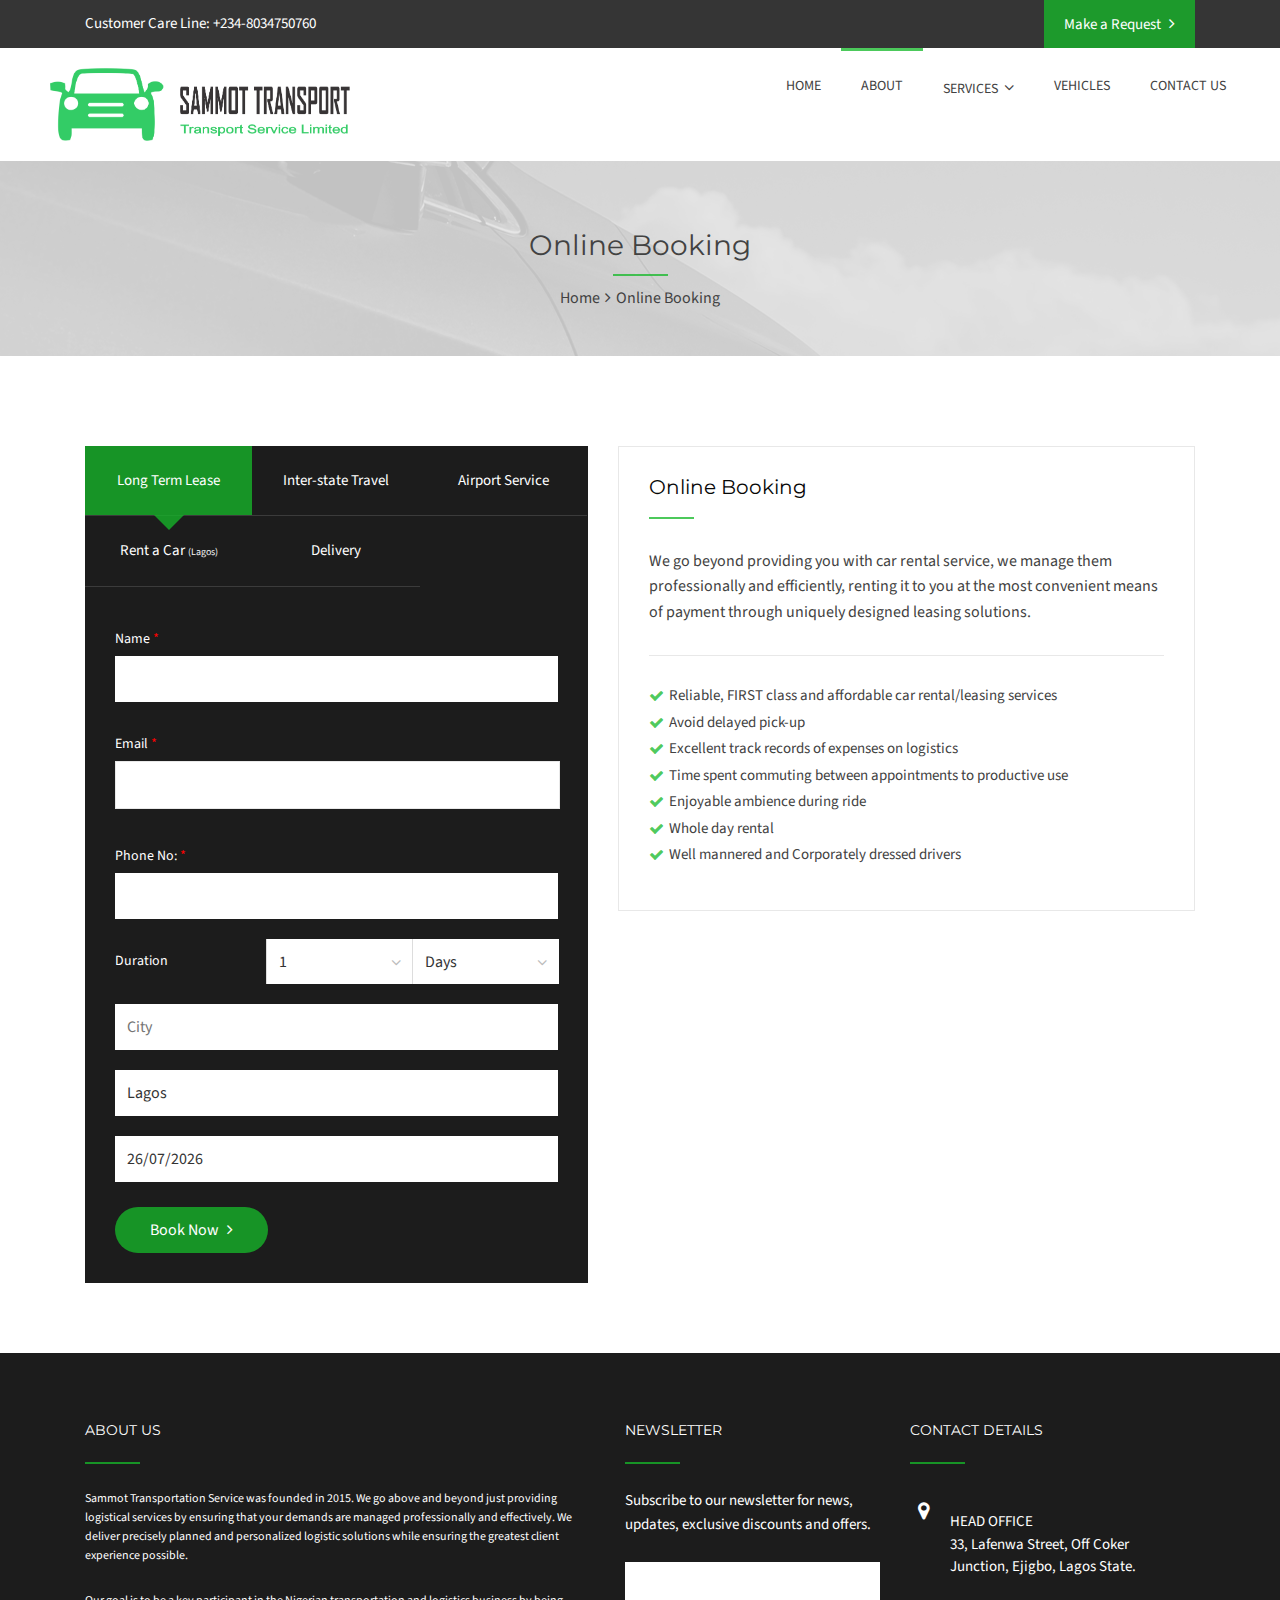
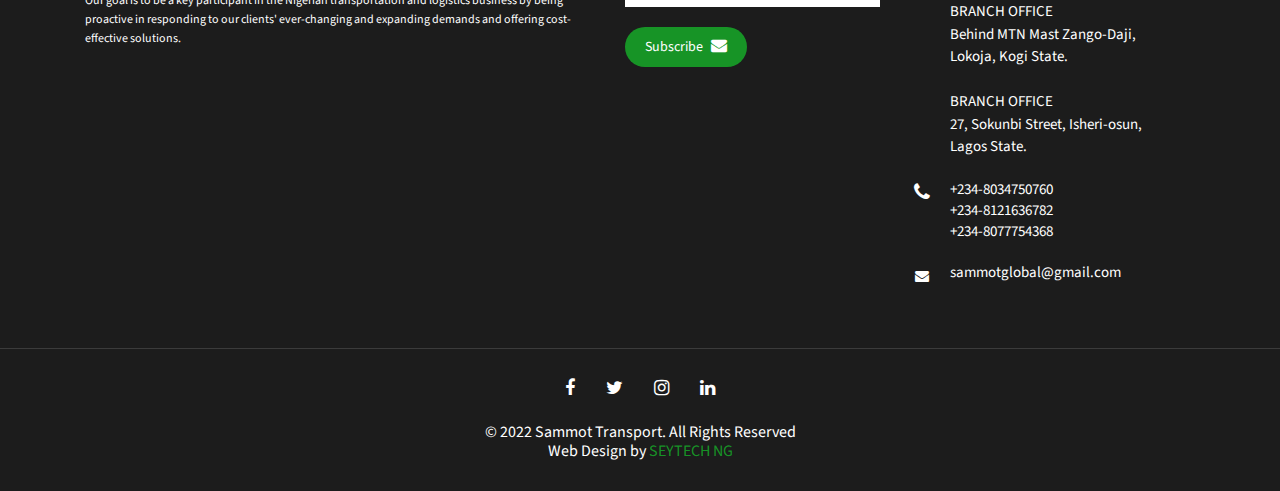
<file: booking.html>
<!DOCTYPE html>
<meta http-equiv="content-type" content="text/html;charset=UTF-8" />
<head>
<script async src='https://d2mpatx37cqexb.cloudfront.net/delightchat-whatsapp-widget/embeds/embed.min.js'></script>
        <script>
          var wa_btnSetting = {"btnColor":"#16BE45","ctaText":"Message Us","cornerRadius":40,"marginBottom":20,"marginLeft":20,"marginRight":20,"btnPosition":"right","whatsAppNumber":"2348034750760","welcomeMessage":"Hello","zIndex":999999,"btnColorScheme":"light"};
          window.onload = () => {
            _waEmbed(wa_btnSetting);
          };
        </script>
      
	<!--Meta Tags-->
	<meta name="viewport" content="width=device-width, initial-scale=1.0, maximum-scale=1.0, user-scalable=no">
	<meta http-equiv="Content-Type" content="text/html; charset=UTF-8" />

	    <meta name="description" content="Book Us Now ">

	<title>Booking | Sammot Transport</title>
	
	
	<!-- JavaScript (must go in header) -->
	<script type="text/javascript" src="http://maps.google.com/maps/api/js?sensor=false"></script>
	<script type="text/javascript" src="js/fontawesome-markers.min.js"></script>
	
	<!-- Stylesheets -->
	
	<link rel="stylesheet" href="css/style.css" type="text/css"  media="all" />
	<link rel="stylesheet" href="css/color-blue.css" type="text/css"  media="all" />
	<link rel="stylesheet" href="css/responsive.css" type="text/css"  media="all" />
	<link href="css/font-awesome.css" rel="stylesheet">
	<link rel="stylesheet" type="text/css" href="rs-plugin/css/settings.css">
	<link rel="stylesheet" type="text/css" href="rs-plugin/css/layers.css">
	<link rel="stylesheet" type="text/css" href="rs-plugin/css/navigation.css">
	<link rel="stylesheet" type="text/css" href="css/owl.carousel.css">
	<link rel="stylesheet" type="text/css" href="css/prettyPhoto.css">
	<link rel="stylesheet" type="text/css" href="assets/bootstrap-fileupload/bootstrap-fileupload.css">
	<link rel="stylesheet" type="text/css" href="css/infinite-slider.css">
	
	<link href='https://fonts.googleapis.com/css?family=Source+Sans+Pro:400,200,200italic,300,300italic,400italic,600,600italic,700,700italic,900,900italic' rel='stylesheet' type='text/css'>
	<link href="https://fonts.googleapis.com/css?family=Montserrat:400,700" rel="stylesheet"> 
	<link rel="stylesheet" href="assets/fastselect/fastselect.css">
	
	<script src="ajax.googleapis.com/ajax/libs/jquery/1.11.2/jquery.min.js"></script>
	
	<!-- Favicon -->
	
	<link rel="apple-touch-icon" sizes="180x180" href="apple-touch-icon.png">
<link rel="icon" type="image/png" sizes="32x32" href="favicon-32x32.png">
<link rel="icon" type="image/png" sizes="16x16" href="favicon-16x16.png">
<link rel="manifest" href="site.webmanifest">


<script>
    $(document).ready(function(){
        var _menu = "aboutpage";
        $('#'+_menu).addClass('current-menu-item');
    })
</script>

<script>
jQuery(document).ready(function(){
	  jQuery('.toast__close').click(function(e){
	    e.preventDefault();
	    var parent = $(this).parent('.toast');
	    parent.fadeOut("slow", function() { $(this).remove(); } );
	  });
	});
</script>

<script src="js/slick.js" type="text/javascript" charset="utf-8"></script>
<link rel="stylesheet" type="text/css" href="css/carousel.html" rel="stylesheet" type="text/css" >


<script>
function set(value)
{
	//$('#booking-index').val(value);
	sessionStorage.myValue = value
}

</script>
	
	<style>
.logo
{
	padding-top: 20px;
}
.logo img
{
	max-width: 300px;
}
.top-bar-wrapper
{
	background-color : #353535!important;
	color: #fff!important;
}
.top-bar-wrapper ul li a
{
	color: #fff!important;
}
.header-content
{
	width:100%important;
}
.col-30
{
	width:30%important;
}
.col-70
{
	width:70%important;
}
.header-content
{
	padding-top : 0px!important;
	padding-left:0px!important;
}
.header-area-2
{
	width: 100%!important;
}
.navigation ul li a
{
	text-transform: uppercase!important;
	font-size: 14px!important;
}
select,input
{
	color : #333!important;
}
.vehicle-section img
{
	max-width: 110px;
	max-height: 60px;
}
.selected
{
	border: #0099cc 2px solid!important;
    outline: #0099cc 1px solid!important;
}
.text-success
{
	color: #339900!important;
}
.nlink
{
	color: inherit!important;
	text-decoration: none!important;
}
.text-success .nlink:hover
{
	color: #33cc00!important;
}
.text-danger
{
	color: #990000;
}
.recent-news-img
{
	width: 70px;
	height: 70px;
}
.photo-wrap {
    width: 253px;
    height: 160.22px;
}
.img-responsive {
    /* max-width: 200px; */
	width: 253px;
    height: 160.22px;
    margin-left: 0px!important;
    object-fit: cover!important;
    overflow: hidden!important;
    border: none!important!important;
}
.blog .photo-wrap {
    width: 350px;
    height: 200px;
}
.blog .img-responsive {
    /* max-width: 200px; */
	width: 350px;
    height: 200px;
    margin-left: 0px!important;
    object-fit: cover!important;
    overflow: hidden!important;
    border: none!important!important;
}
#booking-tabs-2 a small, #booking-tabs a small
{
	font-size: 10px!important;
	color: #f5f5f5!important;
}
.alert
{
	width: 95%;
	padding: 20px 14px;
	margin-bottom: 15px;
}
.alert-success
{
	color: #339900;
	background-color: rgba(51,153,0,0.3);
	border-left: 3px solid #339900;
}
.blog-p-booking .button
{
	border-radius: 0px!important;
}
#booking-tabs-2 .nav li a {
    color: #fff;
    width: 220px;
    padding: 15px 0;
    text-align: center;
    display: block;
    font-size: 13px;
	border-top: 1px solid #333;
}
@media (max-width: 424px) and (min-width:420px)
{
    #booking-tabs .nav li a {
        color: #fff;
        width: 110px!important;
        padding: 25px 5px!important;
        text-align: center;
        display: block;
        font-size: 13px;
    	border-top: 1px solid #333;
    }
}
@media (max-width: 419px) and (min-width:402px)
{
    #booking-tabs .nav li a {
        color: #fff;
        width: 80px!important;
        padding: 20px 17px!important;
        text-align: center;
        display: block;
        font-size: 13px;
    	border-top: 1px solid #333;
    }
    #booking-tabs .nav li a small
    {
    	display: none;
    }	
}
@media (max-width: 401px) and (min-width:388px)
{
    #booking-tabs .nav li a {
        color: #fff;
        width: 72px!important;
        padding: 20px 19px!important;
        text-align: center;
        display: block;
        font-size: 13px;
    	border-top: 1px solid #333;
    	height: 35px;
    }
    #booking-tabs .nav li a small
    {
    	display: none;
    }	
}
.latest-news-block-content h4
{
	min-height: 65px!important;
}
a:focus,
button:focus,
input:focus,
textarea:focus {
outline: none!important;
}
.btn
{
	text-transform: uppercase;
	font-size: 12px;
	border: 1px solid #ddd;
	padding: 5px;
}
.btn-danger
{
	background-color: #ff0000;
}
.fileupload
{
	margin-bottom: 30px;
}
.img-float img
{
	margin-bottom: 12px;
}
.img-float
{
	float: left!important;
	display: block!important;
	width: 150px;
	height: 200px;
	margin-right: 10px;
}
.header-content .logo
{
	padding-left: 50px;
}
@media only screen and (max-width: 935px)
{
    .booking-step-1-form {
        width: 100%;
    }
}
@media only screen and (max-width: 480px)
{
    .header-content .logo
    {
    	padding-left: 0px;
    }
    .header-content .logo a img
    {
    	width: 220px;
    }
    #page-header h1 {
        text-align: center;
        font-size: 18px;
        color: #424242;
    	line-height: 30px
    }
    #page-header p {
        display: none;
    }
    .main-content h4
    {
    	font-size: 17px;
    	line-height: 25px;
    }
    .rev-caption-wrapper h3
    {
    	font-size: 17px;
    }
    .slideshow-button
    {
    	padding: 10px!important;
    }
    .rev-custom-caption-2 .slideshow-button
    {
    	margin-left: 40px!important;
    }
}
.slideshow-button-wrapper.slide1 .slideshow-button
{
	float: left!important;
	margin-right: 10px;
}
.slideshow-button-wrapper
{
	width: 100%;
	float: left;
}
textarea
{
	color: #333!important;
}
.blurclass
{
	color: #ccc!important;
}
.fleet-block
{
	border-radius: 15px;
	border:none!important;
	box-shadow: 0px 0px 25px rgba(0, 0, 0, 0.1);
}
.service-item
{
	box-shadow: 0px 0px 25px rgba(0, 0, 0, 0.1);
	margin-bottom: 40px;
}
.service-item img
{
	max-width: 100%;
}
.service-item h4
{
	letter-spacing: -.05rem;
	    font-weight: 700;
	    font-size: 1.333rem;
	margin-top: 40px;
}
.custom-btnn
{
	padding: 10px 20px!important;
	font-size: 12px!important;
	font-weight: bold!important;
	margin-bottom: 10px;
}
.toast--green
{
	background: rgba(43,222,63,0.2);
}
</style>
<!-- END head -->
</head>

<!-- BEGIN body -->
<body>
	
	<!-- BEGIN .outer-wrapper -->
	<div class="outer-wrapper">
	
		<!-- BEGIN .header-area-2 -->
		<div class="header-area-2">
			
			<!-- BEGIN .top-bar-wrapper -->
			<div class="top-bar-wrapper">
				
				<!-- BEGIN .top-bar -->
				<div class="top-bar clearfix">
					
					<!-- BEGIN .top-bar-left -->
					<div class="top-bar-left">
						<p>Customer Care Line: +234-8034750760</p>
					<!-- END .top-bar-left -->
					</div>
					
					<!-- BEGIN .top-bar-right -->
					<div class="top-bar-right">
						<!--  <ul>
							<li><a href="admin/index">Login</a></li>
						</ul>-->
						
						<a href="contact.html" class="topright-button"><span>Make a Request</span></a>
						
					<!-- END .top-bar-right -->
					</div>
				
				<!-- END .top-bar -->
				</div>
			
			<!-- END .top-bar-wrapper -->
			</div> 
			
			<!-- BEGIN .header-content -->
			<div class="header-content">
			
				<!-- BEGIN .logo -->
				<div class="logo">
					<!-- <h2><a href="index.html">Chauffeur</a></h2> -->
					<a href="index.html"><img src="images/logo.png" alt="Sammot Transport Logo"/></a>
				<!-- END .logo -->
				</div>

				<!-- BEGIN #primary-navigation -->
				<nav id="primary-navigation" class="navigation-wrapper fixed-navigation clearfix">

					<!-- BEGIN .navigation-inner -->
					<div class="navigation-inner">

						<!-- BEGIN .navigation -->
						<div class="navigation">
							
							<ul>	
								<li id="homepage" ><a href="index.html">Home</a></li>
								<li id="aboutpage"><a href="about.html">About</a></li>
								<li id="servicespage" class="menu-item-has-children"><a href="services.html">Services</a>
								    <ul>
										<li><a href="car-rent-and-fleet.html">Logistics Services</a></li>
										<li><a href="booking.html">Booking</a></li>
										
									</ul>
								</li>
								<li id="vehicles"><a href="vehicles.html">Vehicles</a></li>
								
								<li id="contactuspage"><a href="contact.html">Contact Us</a></li>
							</ul>
							
						<!-- END .navigation -->
						</div>
						
						<!-- <a href="#search-lightbox" data-gal="prettyPhoto"><i class="fa fa-search"></i></a> -->

						<!-- BEGIN #search-lightbox -->
						

					<!-- END .navigation-inner -->
					</div>

				<!-- END #primary-navigation -->
				</nav>
				
				<div id="mobile-navigation">
					
					<a href="#" id="mobile-navigation-btn"><i class="fa fa-bars"></i></a>
				</div>

				<div class="clearboth"></div>

				<!-- BEGIN .mobile-navigation-wrapper -->
				<div class="mobile-navigation-wrapper">	
					
					<ul>	
								<li id="homepage" ><a href="index.html">Home</a></li>
								<li id="aboutpage"><a href="about.html">About</a></li>
								<li id="servicespage" class="menu-item-has-children"><a href="services.html">Services</a>
								    <ul>
										<li><a href="car-rent-and-fleet.html">Logistics Services</a></li>
										<li><a href="booking.html">Booking</a></li>
										
									</ul>
								</li>
								<li id="vehicles"><a href="vehicles.html">Vehicles</a></li>
								
								<li id="contactuspage"><a href="contact.html">Contact Us</a></li>
							</ul>

				<!-- END .mobile-navigation-wrapper -->
				</div>
				
			<!-- END .header-content -->
			</div>
			
		<!-- END .header-area-2 -->
		</div><script>
$(document).ready(function(){
	
	if($('#servicetype').val() == "2") //drop off
	{
		$('#address').attr("placeholder", "Pickup Address");
	}
	else if($('#servicetype').val() == "1") //pick off
	{
		$('#address').attr("placeholder", "Drop off Address");
	}
	$('#servicetype').change(function(){
		if($('#servicetype').val() == "2") //drop off
		{
			$('#address').attr("placeholder", "Pickup Address");
		}
		else if($('#servicetype').val() == "1") //pick off
		{
			$('#address').attr("placeholder", "Drop off Address");
		}
	});
})

</script>

<style>
form select {
    width: calc(100% + 40px)!important;
    padding: 12px 12px;
    background: transparent;
    border: none!important;
    font-size: 16px;
    color: #bbbbbb;
    -webkit-appearance: none;
    margin: 0;
}
form .select-wrapper {
    width: 100%;
    margin: 0 0 20px 0;
    background: #fff;
    overflow: hidden;
    position: relative;
	border-left: 1px solid #ddd;
}
</style>
<div id="page-header">
			<h1>Online Booking</h1>
			<div class="title-block3"></div>
			<p><a href="#">Home</a><i class="fa fa-angle-right"></i>Online Booking</p>
		</div>
		
		<!-- BEGIN .content-wrapper-outer -->
		<div class="content-wrapper-outer clearfix">
			
			<!-- BEGIN .main-content -->
			<div class="main-content main-content-full">
				<div id="booking-steps">
				<script>
    $(document).ready(function(){
    	var _activeMenu = "enterdetails";
    	$('#'+_activeMenu).addClass('step-icon-current');	
    });
    </script>
<!-- BEGIN .booking-step-wrapper -->
				<div class="booking-step-wrapper clearfix">

					

				<!-- END .booking-step-wrapper -->
				</div>				</div>
				<!-- BEGIN .clearfix -->
				<div class="clearfix">
				
					<!-- BEGIN .widget-booking-form-wrapper -->
					<div class="widget-booking-form-wrapper booking-step-1-form">

						<!-- BEGIN #booking-tabs -->
						<div id="booking-tabs">

						<!-- ui-state-active -->
							<ul class="nav clearfix">
								<li><a href="#long-term">Long Term Lease</a></li>
								<li><a href="#interstate">Inter-state Travel</a></li>
								<li><a href="#airport">Airport Service</a></li>
								<li><a href="#car-rent" style="padding-bottom: 23px;">Rent a Car <small>(Lagos)</small></a></li>
								<li><a href="#delivery">Delivery</a></li>
								
							</ul>
							
							<!-- BEGIN #tab-one-way -->
							<div id="airport">

								<!-- BEGIN .booking-form-1 -->
								<form action="https://formspree.io/f/xlevplzg" class="booking-form-1" method="post" id="my-form">
                            							<label>Name <span>*</span></label>
							<input type="text" name="name" value="" required />
							
							<label>Email <span>*</span></label>
							<input type="email" name="email" value="" required />

							<label>Phone No: <span>*</span></label>
							<input type="text" name="subject" value="" required />
								    <select name="servicetype" id="servicetype" class="long">
									   <option value="1">Pickup</option>
									   <option value="2">Drop Off</option>
									</select>
																		<select name="airportpickup" id="airportpickup" class="long">
									   <option value="1">Murtala Murhammed Airport Terminal 1</option><option value="2">Murtala Murhammed Airport Terminal 2</option>									</select>
																		<input type="text" name="address" id="address" value="" placeholder="Drop Off Address" required/>
									<input type="text" name="pickup-date" class="datepicker" value="" placeholder="Pick Up Date" required/>

									<div class="booking-form-time">
										<label>Pick Up Time</label>
									</div>

									<div class="booking-form-hour">
										<div class="select-wrapper">
											<i class="fa fa-angle-down"></i>
										 	<select name="pickup-time" id="pickup-time">
												<option value="12am">12am</option>
												<option value="01am">01am</option>
												<option value="02am">02am</option>
												<option value="03am">03am</option>
												<option value="04am">04am</option>
												<option value="05am">05am</option>
												<option value="06am">06am</option>
												<option value="07am">07am</option>
												<option value="08am">08am</option>
												<option value="09am">09am</option>
												<option value="10am">10am</option>
												<option value="11am">11am</option>
												<option value="12pm">12pm</option>
												<option value="01pm">01pm</option>
												<option value="02pm">02pm</option>
												<option value="03pm">03pm</option>
												<option value="04pm">04pm</option>
												<option value="05pm">05pm</option>
												<option value="06pm">06pm</option>
												<option value="07pm">07pm</option>
												<option value="08pm">08pm</option>
												<option value="09pm">09pm</option>
												<option value="10pm">10pm</option>
												<option value="11pm">11pm</option>
											</select>
																					</div>
									</div>

									<div class="booking-form-min">
										<div class="select-wrapper">
											<i class="fa fa-angle-down"></i>
										 	<select name="pickup-min" id="pickup-min">
												<option value="00">00</option>
												<option value="15">15</option>
												<option value="30">30</option>
												<option value="45">45</option>
											</select>
																					</div>
									</div>

									<div class="booking-form-min" style="width: 100%">
										
									</div>

									<input type="hidden" name="book2"/>
									
									<button type="submit"> <!-- name="bookbtn" -->
						 				<span>Book Now</span>
									</button>
									<div id="status"></div>
								<!-- END .booking-form-1 -->
								</form>

							<!-- END #tab-one-way -->
							</div>

							<!-- BEGIN #tab-hourly -->
							<div id="car-rent">

								<!-- BEGIN .booking-form-1 -->
								<form action="https://formspree.io/f/xlevplzg" class="booking-form-1" method="post" id="my-form">
									<label>Name <span>*</span></label>
							<input type="text" name="name" value="" required />
							
							<label>Email <span>*</span></label>
							<input type="email" name="email" value="" required />

							<label>Phone No: <span>*</span></label>
							<input type="text" name="subject" value="" required />
									<div class="booking-form-time">
										<label>Duration</label>
									</div>

									<div class="booking-form-hour">
										<div class="select-wrapper">
											<i class="fa fa-angle-down"></i>
										 	<select name="duration" id="duration">
        								 	  <option value="1">1</option><option value="2">2</option><option value="3">3</option><option value="4">4</option><option value="5">5</option><option value="6">6</option><option value="7">7</option><option value="8">8</option><option value="9">9</option><option value="10">10</option><option value="11">11</option><option value="12">12</option><option value="13">13</option><option value="14">14</option><option value="15">15</option><option value="16">16</option><option value="17">17</option><option value="18">18</option><option value="19">19</option><option value="20">20</option><option value="21">21</option><option value="22">22</option><option value="23">23</option><option value="24">24</option><option value="25">25</option><option value="26">26</option><option value="27">27</option><option value="28">28</option><option value="29">29</option><option value="30">30</option>        									</select>
																					</div>
									</div>

									<div class="booking-form-min">
										<div class="select-wrapper">
											<i class="fa fa-angle-down"></i>
										 	<select name="durationtype" id="durationtype">
        										<option>Days</option>
        										<option>Weeks</option>
        										<option>Months</option>
        									</select>
        																			</div>
									</div>
									<input type="text" name="city" value="" placeholder="City"/>
									<select name="state" class="long" id="stateid" required>
									   <option value="Lagos">Lagos</option>									</select>
																		<input type="text" name="service-date" class="datepicker" value="" placeholder="Pick Up Date" />


									<input type="hidden" name="car-rent" value="car-rent"/>
									
									<button type="submit">
						 				<span>Book Now</span>	
									</button>
									<div id="status"></div>
								<!-- END .booking-form-1 -->
								</form>

							<!-- END #tab-hourly -->
							</div>
							
							<div id="interstate">

								<!-- BEGIN .booking-form-1 -->
								<form action="https://formspree.io/f/xlevplzg" class="booking-form-1" method="post" id="my-form">
									<label>Name <span>*</span></label>
							<input type="text" name="name" value="" required />
							
							<label>Email <span>*</span></label>
							<input type="email" name="email" value="" required />

							<label>Phone No: <span>*</span></label>
							<input type="text" name="subject" value="" required />
									<div class="booking-form-time">
										<label>From</label>
									</div>

									<div class="booking-form-hour" style="width: 65.5%">
										<div class="select-wrapper">
											<i class="fa fa-angle-down"></i>
										 	<select name="fromstate" id="fromstateid" required>
        									   <option value="Abia">Abia</option><option value="Abuja Federal Capital Territory">Abuja Federal Capital Territory</option><option value="Adamawa">Adamawa</option><option value="Akwa Ibom">Akwa Ibom</option><option value="Anambra">Anambra</option><option value="Bauchi">Bauchi</option><option value="Bayelsa">Bayelsa</option><option value="Benue">Benue</option><option value="Borno">Borno</option><option value="Cross River">Cross River</option><option value="Delta">Delta</option><option value="Ebonyi">Ebonyi</option><option value="Edo">Edo</option><option value="Ekiti">Ekiti</option><option value="Enugu">Enugu</option><option value="Gombe">Gombe</option><option value="Imo">Imo</option><option value="Jigawa">Jigawa</option><option value="Kaduna">Kaduna</option><option value="Kano">Kano</option><option value="Katsina">Katsina</option><option value="Kebbi">Kebbi</option><option value="Kogi">Kogi</option><option value="Kwara">Kwara</option><option value="Lagos">Lagos</option><option value="Nasarawa">Nasarawa</option><option value="Niger">Niger</option><option value="Ogun">Ogun</option><option value="Ondo">Ondo</option><option value="Osun">Osun</option><option value="Oyo">Oyo</option><option value="Plateau">Plateau</option><option value="Rivers">Rivers</option><option value="Sokoto">Sokoto</option><option value="Taraba">Taraba</option><option value="Yobe">Yobe</option><option value="Zamfara">Zamfara</option>        									</select>
        																			</div>
									</div>
									
									<div class="booking-form-time">
										<label>To</label>
									</div>

									<div class="booking-form-hour" style="width: 65.5%">
										<div class="select-wrapper">
											<i class="fa fa-angle-down"></i>
										 	<select name="tostate" id="tostateid" required>
        									   <option value="Abia">Abia</option><option value="Abuja Federal Capital Territory">Abuja Federal Capital Territory</option><option value="Adamawa">Adamawa</option><option value="Akwa Ibom">Akwa Ibom</option><option value="Anambra">Anambra</option><option value="Bauchi">Bauchi</option><option value="Bayelsa">Bayelsa</option><option value="Benue">Benue</option><option value="Borno">Borno</option><option value="Cross River">Cross River</option><option value="Delta">Delta</option><option value="Ebonyi">Ebonyi</option><option value="Edo">Edo</option><option value="Ekiti">Ekiti</option><option value="Enugu">Enugu</option><option value="Gombe">Gombe</option><option value="Imo">Imo</option><option value="Jigawa">Jigawa</option><option value="Kaduna">Kaduna</option><option value="Kano">Kano</option><option value="Katsina">Katsina</option><option value="Kebbi">Kebbi</option><option value="Kogi">Kogi</option><option value="Kwara">Kwara</option><option value="Lagos">Lagos</option><option value="Nasarawa">Nasarawa</option><option value="Niger">Niger</option><option value="Ogun">Ogun</option><option value="Ondo">Ondo</option><option value="Osun">Osun</option><option value="Oyo">Oyo</option><option value="Plateau">Plateau</option><option value="Rivers">Rivers</option><option value="Sokoto">Sokoto</option><option value="Taraba">Taraba</option><option value="Yobe">Yobe</option><option value="Zamfara">Zamfara</option>        									</select>
        																			</div>
									</div>

									<div class="booking-form-time">
										<label>Date</label>
									</div>

									<div class="booking-form-hour" style="width: 65.5%">
										<input type="text" name="service-date" value="" class="datepicker" placeholder="Pick Up Date" />
									</div>
									
									<div class="booking-form-time">
										<label></label>
									</div>

									<div class="booking-form-hour">
										
									</div>
									
									<input type="hidden" name="interstate" value="interstate"/>
									
									<button type="submit">
						 				<span>Book Now</span>
									</button>

								<!-- END .booking-form-1 -->
								</form>

							<!-- END #tab-hourly -->
							</div>
							
							<div id="long-term">

								<!-- BEGIN .booking-form-1 -->
								<form action="https://formspree.io/f/xlevplzg" class="booking-form-1" method="post" id="my-form">
									<label>Name <span>*</span></label>
							<input type="text" name="name" value="" required />
							
							<label>Email <span>*</span></label>
							<input type="email" name="email" value="" required />

							<label>Phone No: <span>*</span></label>
							<input type="text" name="subject" value="" required />
									<div class="booking-form-time">
										<label>Duration</label>
									</div>

									<div class="booking-form-hour">
										<div class="select-wrapper">
											<i class="fa fa-angle-down"></i>
										 	<select name="duration" id="duration">
        								 	  <option value="1">1</option><option value="2">2</option><option value="3">3</option><option value="4">4</option><option value="5">5</option><option value="6">6</option><option value="7">7</option><option value="8">8</option><option value="9">9</option><option value="10">10</option><option value="11">11</option><option value="12">12</option><option value="13">13</option><option value="14">14</option><option value="15">15</option><option value="16">16</option><option value="17">17</option><option value="18">18</option><option value="19">19</option><option value="20">20</option><option value="21">21</option><option value="22">22</option><option value="23">23</option><option value="24">24</option><option value="25">25</option><option value="26">26</option><option value="27">27</option><option value="28">28</option><option value="29">29</option><option value="30">30</option>        									</select>
																					</div>
									</div>

									<div class="booking-form-min">
										<div class="select-wrapper">
											<i class="fa fa-angle-down"></i>
										 	<select name="durationtype" id="durationtype">
        										<option>Days</option>
        										<option>Weeks</option>
        										<option>Months</option>
        									</select>
        																			</div>
									</div>
									<input type="text" name="city" value="" placeholder="City" />
									<select name="state" class="long" id="stateid" required>
									   <option value="Lagos">Lagos</option>									</select>
																		
									<input type="text" name="service-date" class="datepicker" value="" placeholder="Pick Up Date" />


									<input type="hidden" name="car-rent" value="car-rent"/>
									
									<button type="submit">
						 				<span>Book Now</span>
									</button>
									<div id="status"></div>
								<!-- END .booking-form-1 -->
								</form>

							<!-- END #tab-hourly -->
							</div>
							
							<!-- BEGIN #tab-one-way -->
							<div id="delivery">

								<!-- BEGIN .booking-form-1 -->
								<form action="https://formspree.io/f/xlevplzg" class="booking-form-1" method="post" id="my-form">
									<label>Name <span>*</span></label>
							<input type="text" name="name" value="" required />
							
							<label>Email <span>*</span></label>
							<input type="email" name="email" value="" required />

							<label>Phone No: <span>*</span></label>
							<input type="text" name="subject" value="" required />
									<input type="text" name="pickup-address" value="" placeholder="Pick Up Address" />
									<input type="text" name="dropoff-address" value="" placeholder="Drop Off Address" />
									<input type="text" name="pickup-date" class="datepicker" value="" placeholder="Delivery Date" />
                                    <input type="hidden" name="delivery" value="delivery"/>
                                    
									<button type="submit">
						 				<span>Reserve Now</span>
									</button>
									<div id="status"></div>
								<!-- END .booking-form-1 -->
								</form>

							<!-- END #tab-one-way -->
							</div>

						<!-- END #booking-tabs -->
						</div>

					<!-- END .widget-booking-form-wrapper -->
					</div>
					
					<!-- BEGIN .booking-step-intro -->
					<div class="booking-step-intro">
						
						<h4>Online Booking</h4>
						<div class="title-block7"></div>
					
						<p>We go beyond providing you with car rental service, we manage them professionally and efficiently, renting it to you at the most convenient means of payment through uniquely designed leasing solutions.
						</p>
						
						<!-- <p>
						  <a href="interstate/1" class="button">
						 				<span>Book Interstate</span>
									</a>
									<a href="long-term/1" class="button">
						 				<span>Book Long Term</span>
									</a>
						</p> -->
						
						<hr class="space6" />
						
						<!-- BEGIN .clearfix -->
						<div class="clearfix">
							
							<!-- BEGIN .qns-one-half -->
							<div class="">
								
								<ul class="list-style4">
									<li>Reliable, FIRST class and affordable car rental/leasing services</li> 
									<li>Avoid delayed pick-up</li>
									<li>Excellent track records of expenses on logistics</li>
									<li>Time spent commuting between appointments to productive use</li>
									<li>Enjoyable ambience during ride</li>
									<li>Whole day rental</li>
									<li>Well mannered and Corporately dressed drivers</li>
								</ul>
								
							<!-- END .qns-one-half -->
							</div>
							
						<!-- END .clearfix -->
						</div>
						
					<!-- END .booking-step-intro -->
					</div>
				
				<!-- END .clearfix -->
				</div>
				
			<!-- END .main-content -->
			</div>
		
		<!-- END .content-wrapper-outer -->
		</div>

<!-- BEGIN .footer -->
		<footer class="footer">

			<!-- BEGIN .footer-inner -->
			<div class="footer-inner clearfix">

				<!-- BEGIN .one-half -->
				<div class="one-half">

					<h5>About Us</h5>
					<div class="title-block6"></div>
					<p style="font-size: 12px">
				    Sammot Transportation Service was founded in 2015. We go above and beyond just providing logistical services by ensuring that your demands are managed professionally and effectively. We deliver precisely planned and personalized logistic solutions while ensuring the greatest client experience possible.</p>
				    <p style="font-size: 12px">

Our goal is to be a key participant in the Nigerian transportation and logistics business by being proactive in responding to our clients' ever-changing and expanding demands and offering cost-effective solutions.
				</p>
				<!-- END .one-half -->
				</div>

				<!-- BEGIN .one-fourth -->
				<div class="one-fourth">

					<h5>Newsletter</h5>
					<div class="title-block6"></div>
					<p>Subscribe to our newsletter for news, updates, exclusive discounts and offers.</p>
                    <div id="mc_embed_signup">
    					<!-- BEGIN .newsletter-form -->
    					<form action="" method="post" id="mc-embedded-subscribe-form" name="mc-embedded-subscribe-form" class="validate newsletter-form">
                            <div id="mce-responses" class="clear">
                        		<div class="response" id="mce-error-response" style="display:none"></div>
                        		<div class="response" id="mce-success-response" style="display:none"></div>
                        	</div>
    						<input type="text" value="" name="EMAIL" id="mce-EMAIL"/>
    						<!--  --><div style="position: absolute; left: -5000px;" aria-hidden="true"><input type="text" name="b_2f2fb9cfa7a5bbcacd86c7f6c_e8cb75ab90" tabindex="-1" value=""></div>
    						<button type="submit" name="subscribe" id="mc-embedded-subscribe">
    							Subscribe <i class="fa fa-envelope"></i>
    						</button>
   
    					<!-- END .newsletter-form -->
    					</form>
    			     </div>

				<!-- END .one-fourth -->
				</div>

				<!-- BEGIN .one-fourth -->
				<div class="one-fourth">
<h5>Contact Details</h5>
					<div class="title-block6"></div>
					<ul class="contact-widget">
						<li class="cw-address">
								<br>HEAD OFFICE <br>33, Lafenwa Street, Off Coker Junction, Ejigbo, Lagos State.
							<div></div>
							<br>BRANCH OFFICE <br>Behind MTN Mast Zango-Daji, Lokoja, Kogi State.
							<div></div>
						<br>BRANCH OFFICE <br> 27, Sokunbi Street, Isheri-osun, Lagos State.</li>
						<li class="cw-phone"><a href="tel:+2348034750760">+234-8034750760</a><br/><a href="tel:+2348121636782">+234-8121636782</a><br/><a href="tel:+2348077754368">+234-8077754368</a></li>
						<li class="cw-cell"><a href="mailto:sammotglobal@gmail.com">sammotglobal@gmail.com</a><span style="font-size: 9px;"></span></span></li>
					</ul>

				<!-- END .one-fourth -->
				</div>

				<div class="clearboth"></div>

				<!-- END .footer-bottom -->
				</div>

				<!-- BEGIN .footer-bottom -->
				<div class="footer-bottom">

					<div class="footer-social-icons-wrapper">
						<a href="javascript:void(0)"><i class="fa fa-facebook"></i></a>
						<a href="javascript:void(0)"><i class="fa fa-twitter"></i></a>
						<a href="javascript:void(0)"><i class="fa fa-instagram"></i></a>
						<a href="javascript:void(0)"><i class="fa fa-linkedin"></i></a>
						<!-- <a href="#"><i class="fa fa-youtube-play"></i></a>
						<a href="#"><i class="fa fa-pinterest"></i></a>
						<a href="#"><i class="fa fa-tumblr"></i></a> -->
					</div>

					<p class="footer-message">&copy; 2022 Sammot Transport. All Rights Reserved
					<br>Web Design by <a href="https://seytech.com.ng/";  style="color: #16b92ac4;">SEYTECH NG</a></p>
			<!-- END .footer-inner -->
			</div>

		<!-- END .footer -->	
		</footer>
		
	<!-- END .outer-wrapper -->
	</div>
	<input type="hidden" id="booking-index"/>
	<!-- JavaScript -->
	
	<script src="assets/fastselect/fastselect.standalone.js"></script>
	<script src="ajax.googleapis.com/ajax/libs/jqueryui/1.11.3/jquery-ui.min.js"></script>
	
	<script type="text/javascript" src="rs-plugin/js/jquery.themepunch.tools.min838f.js?rev=5.0"></script>
	<script type="text/javascript" src="rs-plugin/js/jquery.themepunch.revolution.min838f.js?rev=5.0"></script>
	<script type="text/javascript" src="js/owl.carousel.min.js"></script>
	<script type="text/javascript" src="js/jquery.prettyPhoto.js"></script>
	
	
	<!-- Only required for local server -->
	<script type="text/javascript" src="rs-plugin/js/extensions/revolution.extension.video.min.js"></script>
	<script type="text/javascript" src="rs-plugin/js/extensions/revolution.extension.slideanims.min.js"></script>
	<script type="text/javascript" src="rs-plugin/js/extensions/revolution.extension.layeranimation.min.js"></script>
	<script type="text/javascript" src="rs-plugin/js/extensions/revolution.extension.navigation.min.js"></script>
	
	
	<!-- Only required for local server -->
	<script>
	$(document).ready(function(){
		var no = sessionStorage.myValue;
		if(no == 4)
		{
			$('#booking-steps').hide();
		}
		$("#booking-tabs").tabs({
			  active: no
			});
	    //$('#ui-id-1').removeClass("ui-state-active");
	});
	</script>
	<script type="text/javascript" src="js/scripts.js"></script>
	<script src="js/contact2.js"></script>
<!-- END body -->
</body>

</html>
</file>
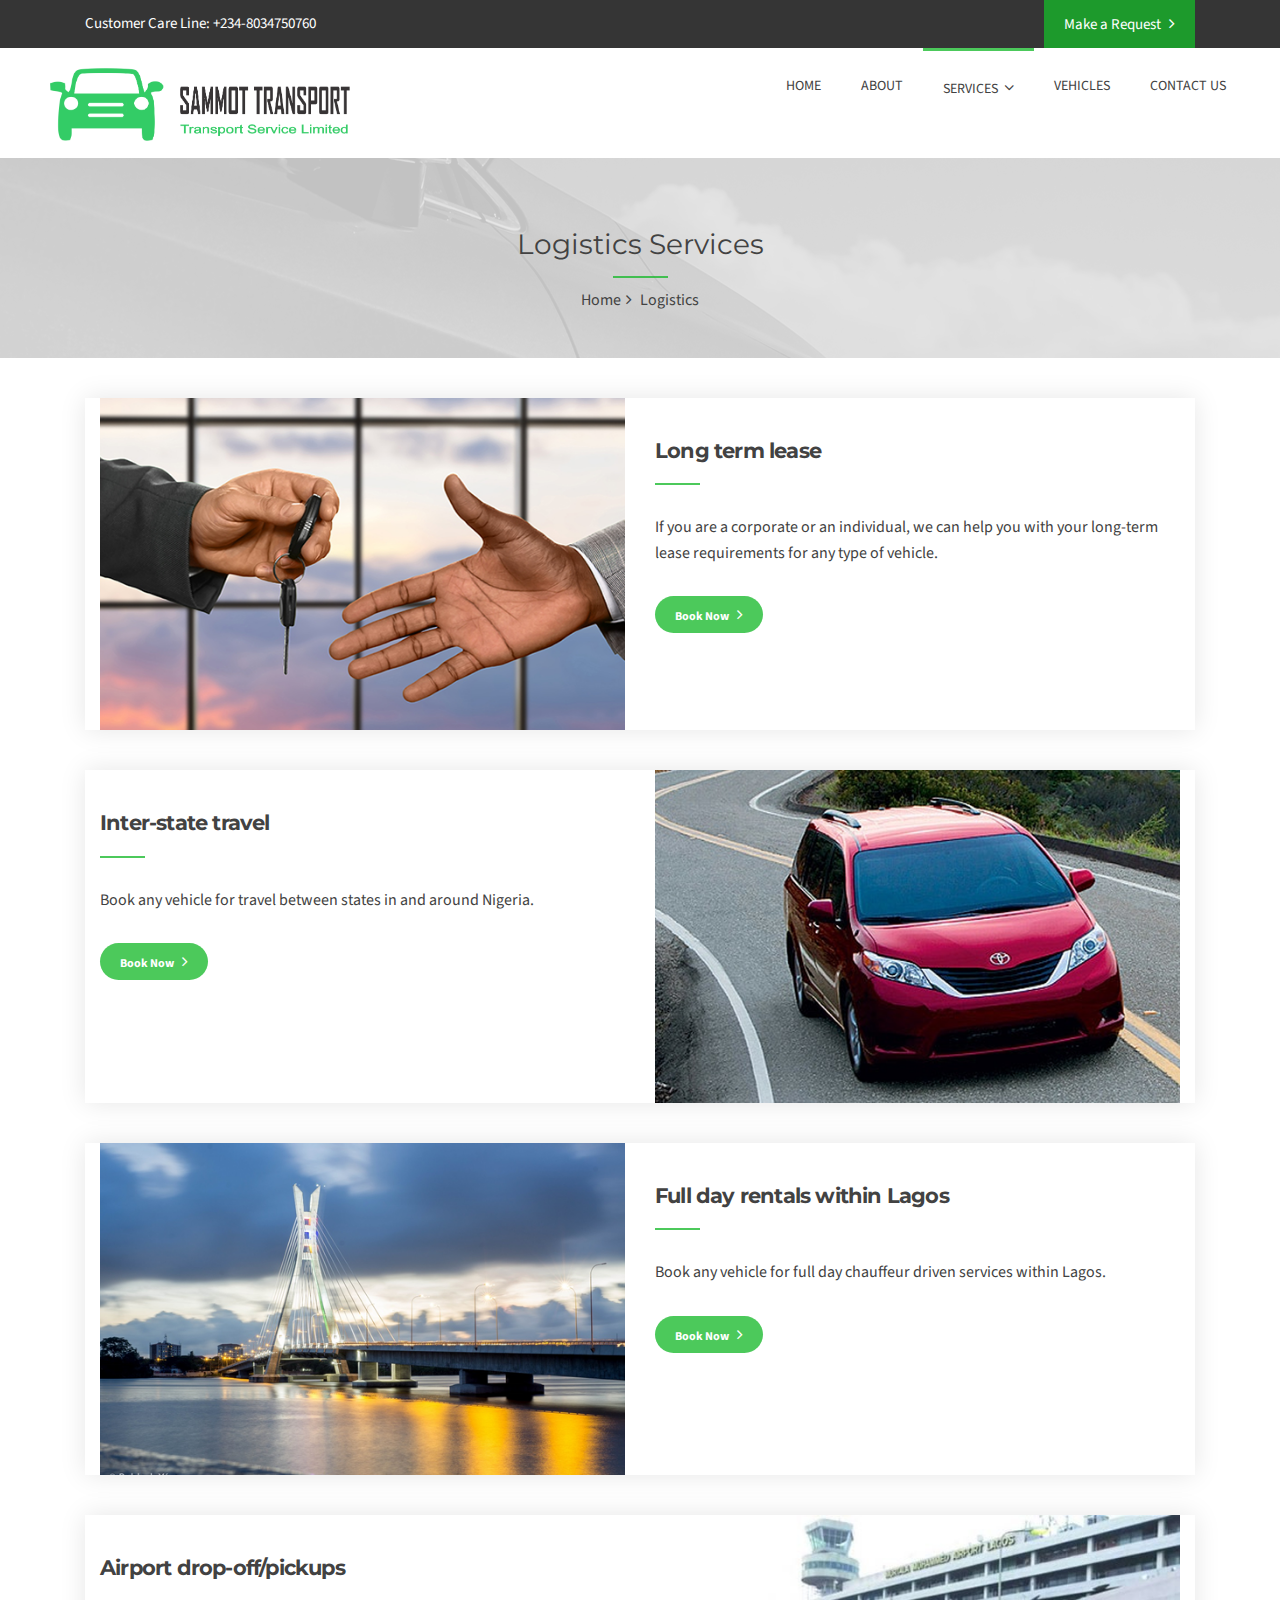
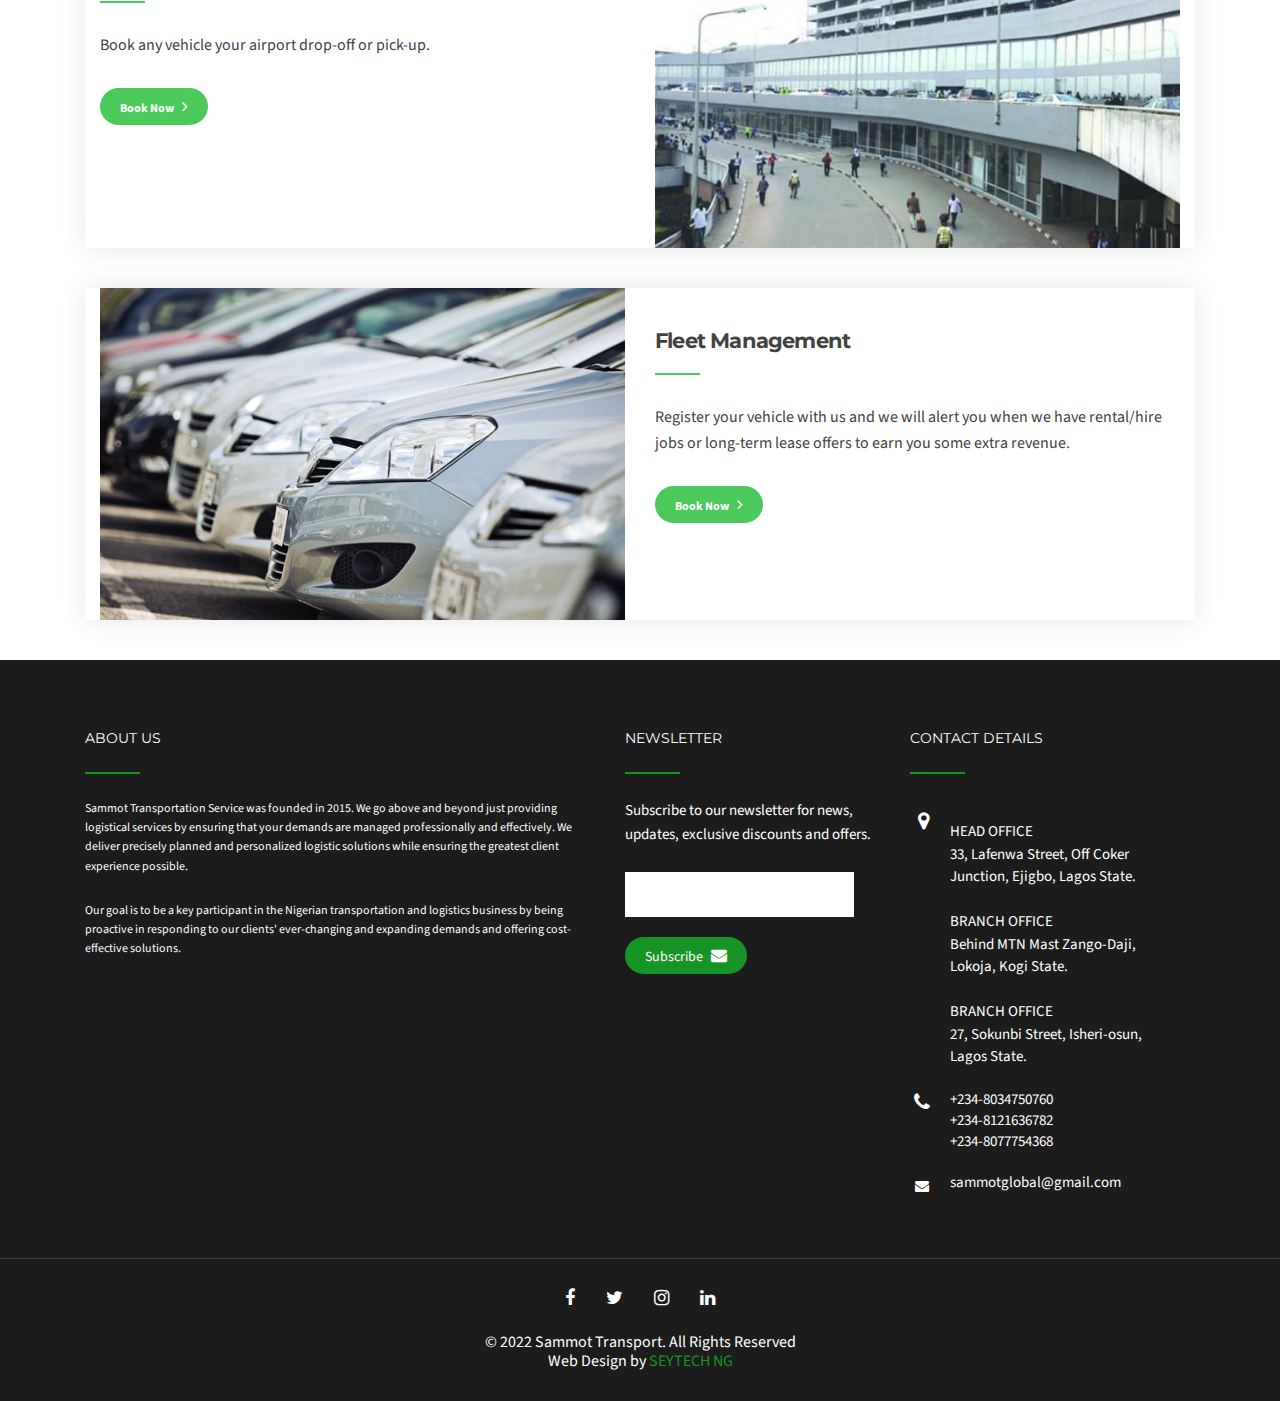
<file: car-rent-and-fleet.html>
<!DOCTYPE html>
<meta http-equiv="content-type" content="text/html;charset=UTF-8" />
<head>
<script async src='https://d2mpatx37cqexb.cloudfront.net/delightchat-whatsapp-widget/embeds/embed.min.js'></script>
        <script>
          var wa_btnSetting = {"btnColor":"#16BE45","ctaText":"Message Us","cornerRadius":40,"marginBottom":20,"marginLeft":20,"marginRight":20,"btnPosition":"right","whatsAppNumber":"2348034750760","welcomeMessage":"Hello","zIndex":999999,"btnColorScheme":"light"};
          window.onload = () => {
            _waEmbed(wa_btnSetting);
          };
        </script>
      
	<!--Meta Tags-->
	<meta name="viewport" content="width=device-width, initial-scale=1.0, maximum-scale=1.0, user-scalable=no">
	<meta http-equiv="Content-Type" content="text/html; charset=UTF-8" />

	
	<title>Logistics Services | Sammot Transport</title>
	
	<!-- JavaScript (must go in header) -->
	<script type="text/javascript" src="http://maps.google.com/maps/api/js?sensor=false"></script>
	<script type="text/javascript" src="js/fontawesome-markers.min.js"></script>
	
	<!-- Stylesheets -->
	
	<link rel="stylesheet" href="css/style.css" type="text/css"  media="all" />
	<link rel="stylesheet" href="css/color-blue.css" type="text/css"  media="all" />
	<link rel="stylesheet" href="css/responsive.css" type="text/css"  media="all" />
	<link href="css/font-awesome.css" rel="stylesheet">
	<link rel="stylesheet" type="text/css" href="rs-plugin/css/settings.css">
	<link rel="stylesheet" type="text/css" href="rs-plugin/css/layers.css">
	<link rel="stylesheet" type="text/css" href="rs-plugin/css/navigation.css">
	<link rel="stylesheet" type="text/css" href="css/owl.carousel.css">
	<link rel="stylesheet" type="text/css" href="css/prettyPhoto.css">
	<link rel="stylesheet" type="text/css" href="assets/bootstrap-fileupload/bootstrap-fileupload.css">
	<link rel="stylesheet" type="text/css" href="css/infinite-slider.css">
	
	<link href='https://fonts.googleapis.com/css?family=Source+Sans+Pro:400,200,200italic,300,300italic,400italic,600,600italic,700,700italic,900,900italic' rel='stylesheet' type='text/css'>
	<link href="https://fonts.googleapis.com/css?family=Montserrat:400,700" rel="stylesheet"> 
	<link rel="stylesheet" href="assets/fastselect/fastselect.css">
	
	<script src="ajax.googleapis.com/ajax/libs/jquery/1.11.2/jquery.min.js"></script>
	
	<!-- Favicon -->
	
	<link rel="apple-touch-icon" sizes="180x180" href="apple-touch-icon.png">
<link rel="icon" type="image/png" sizes="32x32" href="favicon-32x32.png">
<link rel="icon" type="image/png" sizes="16x16" href="favicon-16x16.png">
<link rel="manifest" href="site.webmanifest">

<script>
    $(document).ready(function(){
        var _menu = "servicespage";
        $('#'+_menu).addClass('current-menu-item');
    })
</script>

<script>
jQuery(document).ready(function(){
	  jQuery('.toast__close').click(function(e){
	    e.preventDefault();
	    var parent = $(this).parent('.toast');
	    parent.fadeOut("slow", function() { $(this).remove(); } );
	  });
	});
</script>

<script src="js/slick.js" type="text/javascript" charset="utf-8"></script>
<link rel="stylesheet" type="text/css" href="css/carousel.html" rel="stylesheet" type="text/css" >


<script>
function set(value)
{
	//$('#booking-index').val(value);
	sessionStorage.myValue = value
}

</script>
	
	<style>
.logo
{
	padding-top: 20px;
}
.logo img
{
	max-width: 300px;
}
.top-bar-wrapper
{
	background-color : #353535!important;
	color: #fff!important;
}
.top-bar-wrapper ul li a
{
	color: #fff!important;
}
.header-content
{
	width:100%important;
}
.col-30
{
	width:30%important;
}
.col-70
{
	width:70%important;
}
.header-content
{
	padding-top : 0px!important;
	padding-left:0px!important;
}
.header-area-2
{
	width: 100%!important;
}
.navigation ul li a
{
	text-transform: uppercase!important;
	font-size: 14px!important;
}
select,input
{
	color : #333!important;
}
.vehicle-section img
{
	max-width: 110px;
	max-height: 60px;
}
.selected
{
	border: #0099cc 2px solid!important;
    outline: #0099cc 1px solid!important;
}
.text-success
{
	color: #339900!important;
}
.nlink
{
	color: inherit!important;
	text-decoration: none!important;
}
.text-success .nlink:hover
{
	color: #33cc00!important;
}
.text-danger
{
	color: #990000;
}
.recent-news-img
{
	width: 70px;
	height: 70px;
}
.photo-wrap {
    width: 253px;
    height: 160.22px;
}
.img-responsive {
    /* max-width: 200px; */
	width: 253px;
    height: 160.22px;
    margin-left: 0px!important;
    object-fit: cover!important;
    overflow: hidden!important;
    border: none!important!important;
}
.blog .photo-wrap {
    width: 350px;
    height: 200px;
}
.blog .img-responsive {
    /* max-width: 200px; */
	width: 350px;
    height: 200px;
    margin-left: 0px!important;
    object-fit: cover!important;
    overflow: hidden!important;
    border: none!important!important;
}
#booking-tabs-2 a small, #booking-tabs a small
{
	font-size: 10px!important;
	color: #f5f5f5!important;
}
.alert
{
	width: 95%;
	padding: 20px 14px;
	margin-bottom: 15px;
}
.alert-success
{
	color: #339900;
	background-color: rgba(51,153,0,0.3);
	border-left: 3px solid #339900;
}
.blog-p-booking .button
{
	border-radius: 0px!important;
}
#booking-tabs-2 .nav li a {
    color: #fff;
    width: 220px;
    padding: 15px 0;
    text-align: center;
    display: block;
    font-size: 13px;
	border-top: 1px solid #333;
}
@media (max-width: 424px) and (min-width:420px)
{
    #booking-tabs .nav li a {
        color: #fff;
        width: 110px!important;
        padding: 25px 5px!important;
        text-align: center;
        display: block;
        font-size: 13px;
    	border-top: 1px solid #333;
    }
}
@media (max-width: 419px) and (min-width:402px)
{
    #booking-tabs .nav li a {
        color: #fff;
        width: 80px!important;
        padding: 20px 17px!important;
        text-align: center;
        display: block;
        font-size: 13px;
    	border-top: 1px solid #333;
    }
    #booking-tabs .nav li a small
    {
    	display: none;
    }	
}
@media (max-width: 401px) and (min-width:388px)
{
    #booking-tabs .nav li a {
        color: #fff;
        width: 72px!important;
        padding: 20px 19px!important;
        text-align: center;
        display: block;
        font-size: 13px;
    	border-top: 1px solid #333;
    	height: 35px;
    }
    #booking-tabs .nav li a small
    {
    	display: none;
    }	
}
.latest-news-block-content h4
{
	min-height: 65px!important;
}
a:focus,
button:focus,
input:focus,
textarea:focus {
outline: none!important;
}
.btn
{
	text-transform: uppercase;
	font-size: 12px;
	border: 1px solid #ddd;
	padding: 5px;
}
.btn-danger
{
	background-color: #ff0000;
}
.fileupload
{
	margin-bottom: 30px;
}
.img-float img
{
	margin-bottom: 12px;
}
.img-float
{
	float: left!important;
	display: block!important;
	width: 150px;
	height: 200px;
	margin-right: 10px;
}
.header-content .logo
{
	padding-left: 50px;
}
@media only screen and (max-width: 935px)
{
    .booking-step-1-form {
        width: 100%;
    }
}
@media only screen and (max-width: 480px)
{
    .header-content .logo
    {
    	padding-left: 0px;
    }
    .header-content .logo a img
    {
    	width: 220px;
    }
    #page-header h1 {
        text-align: center;
        font-size: 18px;
        color: #424242;
    	line-height: 30px
    }
    #page-header p {
        display: none;
    }
    .main-content h4
    {
    	font-size: 17px;
    	line-height: 25px;
    }
    .rev-caption-wrapper h3
    {
    	font-size: 17px;
    }
    .slideshow-button
    {
    	padding: 10px!important;
    }
    .rev-custom-caption-2 .slideshow-button
    {
    	margin-left: 40px!important;
    }
}
.slideshow-button-wrapper.slide1 .slideshow-button
{
	float: left!important;
	margin-right: 10px;
}
.slideshow-button-wrapper
{
	width: 100%;
	float: left;
}
textarea
{
	color: #333!important;
}
.blurclass
{
	color: #ccc!important;
}
.fleet-block
{
	border-radius: 15px;
	border:none!important;
	box-shadow: 0px 0px 25px rgba(0, 0, 0, 0.1);
}
.service-item
{
	box-shadow: 0px 0px 25px rgba(0, 0, 0, 0.1);
	margin-bottom: 40px;
}
.service-item img
{
	max-width: 100%;
}
.service-item h4
{
	letter-spacing: -.05rem;
	    font-weight: 700;
	    font-size: 1.333rem;
	margin-top: 40px;
}
.custom-btnn
{
	padding: 10px 20px!important;
	font-size: 12px!important;
	font-weight: bold!important;
	margin-bottom: 10px;
}
.toast--green
{
	background: rgba(43,222,63,0.2);
}
</style>
<!-- END head -->
</head>

<!-- BEGIN body -->
<body>
	
	<!-- BEGIN .outer-wrapper -->
	<div class="outer-wrapper">
	
		<!-- BEGIN .header-area-2 -->
		<div class="header-area-2">
			
			<!-- BEGIN .top-bar-wrapper -->
			<div class="top-bar-wrapper">
				
				<!-- BEGIN .top-bar -->
				<div class="top-bar clearfix">
					
					<!-- BEGIN .top-bar-left -->
					<div class="top-bar-left">
						<p>Customer Care Line:  +234-8034750760</p>
					<!-- END .top-bar-left -->
					</div>
					
					<!-- BEGIN .top-bar-right -->
					<div class="top-bar-right">
						<!--  <ul>
							<li><a href="admin/index">Login</a></li>
						</ul>-->
						
						<a href="contact.html" class="topright-button"><span>Make a Request</span></a>
						
					<!-- END .top-bar-right -->
					</div>
				
				<!-- END .top-bar -->
				</div>
			
			<!-- END .top-bar-wrapper -->
			</div> 
			
			<!-- BEGIN .header-content -->
			<div class="header-content">
			
				<!-- BEGIN .logo -->
				<div class="logo">
					<!-- <h2><a href="index.html">Chauffeur</a></h2> -->
					<a href="index.html"><img src="images/logo.png" alt="Sammot Transport Logo"/></a>
				<!-- END .logo -->
				</div>

				<!-- BEGIN #primary-navigation -->
				<nav id="primary-navigation" class="navigation-wrapper fixed-navigation clearfix">

					<!-- BEGIN .navigation-inner -->
					<div class="navigation-inner">

						<!-- BEGIN .navigation -->
						<div class="navigation">
							
							<ul>	
								<li id="homepage" ><a href="index.html">Home</a></li>
								<li id="aboutpage"><a href="about.html">About</a></li>
								<li id="servicespage" class="menu-item-has-children"><a href="services.html">Services</a>
								    <ul>
										<li><a href="car-rent-and-fleet.html">Logistics Services</a></li>
										<li><a href="booking.html">Booking</a></li>
										
									</ul>
								</li>
								<li id="vehicles"><a href="vehicles.html">Vehicles</a></li>
								
								<li id="contactuspage"><a href="contact.html">Contact Us</a></li>
							</ul>
							
						<!-- END .navigation -->
						</div>
						
						<!-- <a href="#search-lightbox" data-gal="prettyPhoto"><i class="fa fa-search"></i></a> -->

						<!-- BEGIN #search-lightbox -->
						
					<!-- END .navigation-inner -->
					</div>

				<!-- END #primary-navigation -->
				</nav>
				
				<div id="mobile-navigation">
					
					<a href="#" id="mobile-navigation-btn"><i class="fa fa-bars"></i></a>
				</div>

				<div class="clearboth"></div>

				<!-- BEGIN .mobile-navigation-wrapper -->
				<div class="mobile-navigation-wrapper">	
					
					<ul>	
								<li id="homepage" ><a href="index.html">Home</a></li>
								<li id="aboutpage"><a href="about.html">About</a></li>
								<li id="servicespage" class="menu-item-has-children"><a href="services.html">Services</a>
								    <ul>
										<li><a href="car-rent-and-fleet.html">Logistics Services</a></li>
										<li><a href="booking.html">Booking</a></li>
										
									</ul>
								</li>
								<li id="vehicles"><a href="vehicles.html">Vehicles</a></li>
	<li id="contactuspage"><a href="contact.html">Contact Us</a></li>
							</ul>

				<!-- END .mobile-navigation-wrapper -->
				</div>
				
			<!-- END .header-content -->
			</div>
			
		<!-- END .header-area-2 -->
		</div><style>
.fleet-block-content
{
	padding-top: 20px!important;
}
.fleet-block-content h4
{
	line-height: 30px;
}
</style>
<link href="css/bootstrap_grid.css" rel="stylesheet">
<style>
#page-header {
    height: 200px;
}
</style>

<div id="page-header">
			<h1>Logistics Services</h1>
			<div class="title-block3"></div>
			<p><a href="index.html">Home</a> <i class="fa fa-angle-right"></i> Logistics</p>
		</div>
		
		
		<div class="content-wrapper-outer clearfix">
			
			<!-- BEGIN .main-content -->
			<div class="main-content main-content-full">
				
				<!-- BEGIN .clearfix -->
				<div class="clearfix">
					<div class="container">
						<div class="row service-item">
							<div class="col-md-6">
								<img src="images/car-rental.png" alt="eloex"/>
							</div>
							<div class="col-md-6">
								<h4><a href="booking.html" onclick="set(0)">Long term lease</a></h4>
								<div class="title-block7"></div>
								<p>
    								If you are a corporate or an individual, we can help you with your long-term lease requirements for any type of vehicle.
    							</p>
    							<a href="booking.html" onclick="set(0)" class="button0 custom-btnn">Book Now</a>
							</div>
						</div>
						
						<div class="row service-item">							
							<div class="col-md-6">
								<h4><a href="booking.html" onclick="set(1)">Inter-state travel</a></h4>
								<div class="title-block7"></div>
								<p>
    								Book any vehicle for travel between states in and around Nigeria.
    							</p>
    							<a href="booking.html" onclick="set(1)" class="button0 custom-btnn">Book Now</a>
							</div>
							<div class="col-md-6">
								<img src="images/interstate.png" alt="eloex"/>
							</div>
						</div>
						
						<div class="row service-item">
							<div class="col-md-6">
								<img src="images/lagos.png" alt="eloex"/>
							</div>
							<div class="col-md-6">
								<h4><a href="booking.html" onclick="set(3)">Full day rentals within Lagos</a></h4>
								<div class="title-block7"></div>
								<p>
    								Book any vehicle for full day chauffeur driven services within Lagos.
    							</p>
    							<a href="booking.html" onclick="set(3)" class="button0 custom-btnn">Book Now</a>
							</div>
						</div>
						
						<div class="row service-item">							
							<div class="col-md-6">
								<h4><a href="booking.html" onclick="set(2)"> Airport drop-off/pickups</a></h4>
								<div class="title-block7"></div>
								<p>
    								Book any vehicle your airport drop-off or pick-up.
    							</p>
    							<a href="booking.html" onclick="set(2)" class="button0 custom-btnn">Book Now</a>
    							
							</div>
							<div class="col-md-6">
								<img src="images/airport.png" alt="Murtala Muhammed International Airport"/>
							</div>
						</div>
						
						<div class="row service-item">
							<div class="col-md-6">
								<img src="images/fleet.png" alt="eloex-fleet-management"/>
							</div>
							<div class="col-md-6">
								<h4><a href="booking.html"> Fleet Management</a></h4>
								<div class="title-block7"></div>
								<p>Register your vehicle with us and we will alert you when we have rental/hire jobs or long-term lease offers to earn you some extra revenue.</p>
    							<a href="booking.html" class="button0 custom-btnn">Book Now</a>
							</div>
						</div>
					</div>
				</div>
			</div>
		</div>
		
		
<!-- BEGIN .footer -->
		<footer class="footer">

			<!-- BEGIN .footer-inner -->
			<div class="footer-inner clearfix">

				<!-- BEGIN .one-half -->
				<div class="one-half">

					<h5>About Us</h5>
					<div class="title-block6"></div>
					<p style="font-size: 12px">
				    Sammot Transportation Service was founded in 2015. We go above and beyond just providing logistical services by ensuring that your demands are managed professionally and effectively. We deliver precisely planned and personalized logistic solutions while ensuring the greatest client experience possible.</p>
				    <p style="font-size: 12px">

Our goal is to be a key participant in the Nigerian transportation and logistics business by being proactive in responding to our clients' ever-changing and expanding demands and offering cost-effective solutions.
				</p>
				<!-- END .one-half -->
				</div>

				<!-- BEGIN .one-fourth -->
				<div class="one-fourth">

					<h5>Newsletter</h5>
					<div class="title-block6"></div>
					<p>Subscribe to our newsletter for news, updates, exclusive discounts and offers.</p>
                    <div id="mc_embed_signup">
    					<!-- BEGIN .newsletter-form -->
    					<form action="" method="post" id="mc-embedded-subscribe-form" name="mc-embedded-subscribe-form" class="validate newsletter-form" >
                            <div id="mce-responses" class="clear">
                        		<div class="response" id="mce-error-response" style="display:none"></div>
                        		<div class="response" id="mce-success-response" style="display:none"></div>
                        	</div>
    						<input type="text" value="" name="EMAIL" id="mce-EMAIL"/>
    						<!--  --><div style="position: absolute; left: -5000px;" aria-hidden="true"><input type="text" name="b_2f2fb9cfa7a5bbcacd86c7f6c_e8cb75ab90" tabindex="-1" value=""></div>
    						<button type="submit" name="subscribe" id="mc-embedded-subscribe">
    							Subscribe <i class="fa fa-envelope"></i>
   
    					<!-- END .newsletter-form -->
    					</form>
    			     </div>

				<!-- END .one-fourth -->
				</div>

				<!-- BEGIN .one-fourth -->
				<div class="one-fourth">

					<h5>Contact Details</h5>
					<div class="title-block6"></div>
					<ul class="contact-widget">
						<li class="cw-address">
								<br>HEAD OFFICE <br>33, Lafenwa Street, Off Coker Junction, Ejigbo, Lagos State.
							<div></div>
							<br>BRANCH OFFICE <br>Behind MTN Mast Zango-Daji, Lokoja, Kogi State.
							<div></div>
						<br>BRANCH OFFICE <br> 27, Sokunbi Street, Isheri-osun, Lagos State.</li>
						<li class="cw-phone"><a href="tel:+2348034750760">+234-8034750760</a><br/><a href="tel:+2348121636782">+234-8121636782</a><br/><a href="tel:+2348077754368">+234-8077754368</a></li>
						<li class="cw-cell"><a href="mailto:sammotglobal@gmail.com">sammotglobal@gmail.com</a><span style="font-size: 9px;"></span></span></li>
					</ul>

				<!-- END .one-fourth -->
				</div>

				<div class="clearboth"></div>

				<!-- END .footer-bottom -->
				</div>

				<!-- BEGIN .footer-bottom -->
				<div class="footer-bottom">
<div class="footer-social-icons-wrapper">
						<a href="javascript:void(0)"><i class="fa fa-facebook"></i></a>
						<a href="javascript:void(0)"><i class="fa fa-twitter"></i></a>
						<a href="javascript:void(0)"><i class="fa fa-instagram"></i></a>
						<a href="javascript:void(0)"><i class="fa fa-linkedin"></i></a>
						<!-- <a href="#"><i class="fa fa-youtube-play"></i></a>
						<a href="#"><i class="fa fa-pinterest"></i></a>
						<a href="#"><i class="fa fa-tumblr"></i></a> -->
					</div>

					<p class="footer-message">&copy; 2022 Sammot Transport. All Rights Reserved
					<br>Web Design by <a href="https://seytech.com.ng/";  style="color: #16b92ac4;">SEYTECH NG</a></p>
			<!-- END .footer-inner -->
			</div>

		<!-- END .footer -->	
		</footer>
		
	<!-- END .outer-wrapper -->
	</div>
	<input type="hidden" id="booking-index"/>
	<!-- JavaScript -->
	
	<script src="assets/fastselect/fastselect.standalone.js"></script>
	<script src="ajax.googleapis.com/ajax/libs/jqueryui/1.11.3/jquery-ui.min.js"></script>
	
	<script type="text/javascript" src="rs-plugin/js/jquery.themepunch.tools.min838f.js?rev=5.0"></script>
	<script type="text/javascript" src="rs-plugin/js/jquery.themepunch.revolution.min838f.js?rev=5.0"></script>
	<script type="text/javascript" src="js/owl.carousel.min.js"></script>
	<script type="text/javascript" src="js/jquery.prettyPhoto.js"></script>
	
	
	<!-- Only required for local server -->
	<script type="text/javascript" src="rs-plugin/js/extensions/revolution.extension.video.min.js"></script>
	<script type="text/javascript" src="rs-plugin/js/extensions/revolution.extension.slideanims.min.js"></script>
	<script type="text/javascript" src="rs-plugin/js/extensions/revolution.extension.layeranimation.min.js"></script>
	<script type="text/javascript" src="rs-plugin/js/extensions/revolution.extension.navigation.min.js"></script>
	
	
	<!-- Only required for local server -->
	<script>
	$(document).ready(function(){
		var no = sessionStorage.myValue;
		if(no == 4)
		{
			$('#booking-steps').hide();
		}
		$("#booking-tabs").tabs({
			  active: no
			});
	    //$('#ui-id-1').removeClass("ui-state-active");
	});
	</script>
	<script type="text/javascript" src="js/scripts.js"></script>
	<script src="js/contact.js"></script>
<!-- END body -->
</body>

</html>
</file>
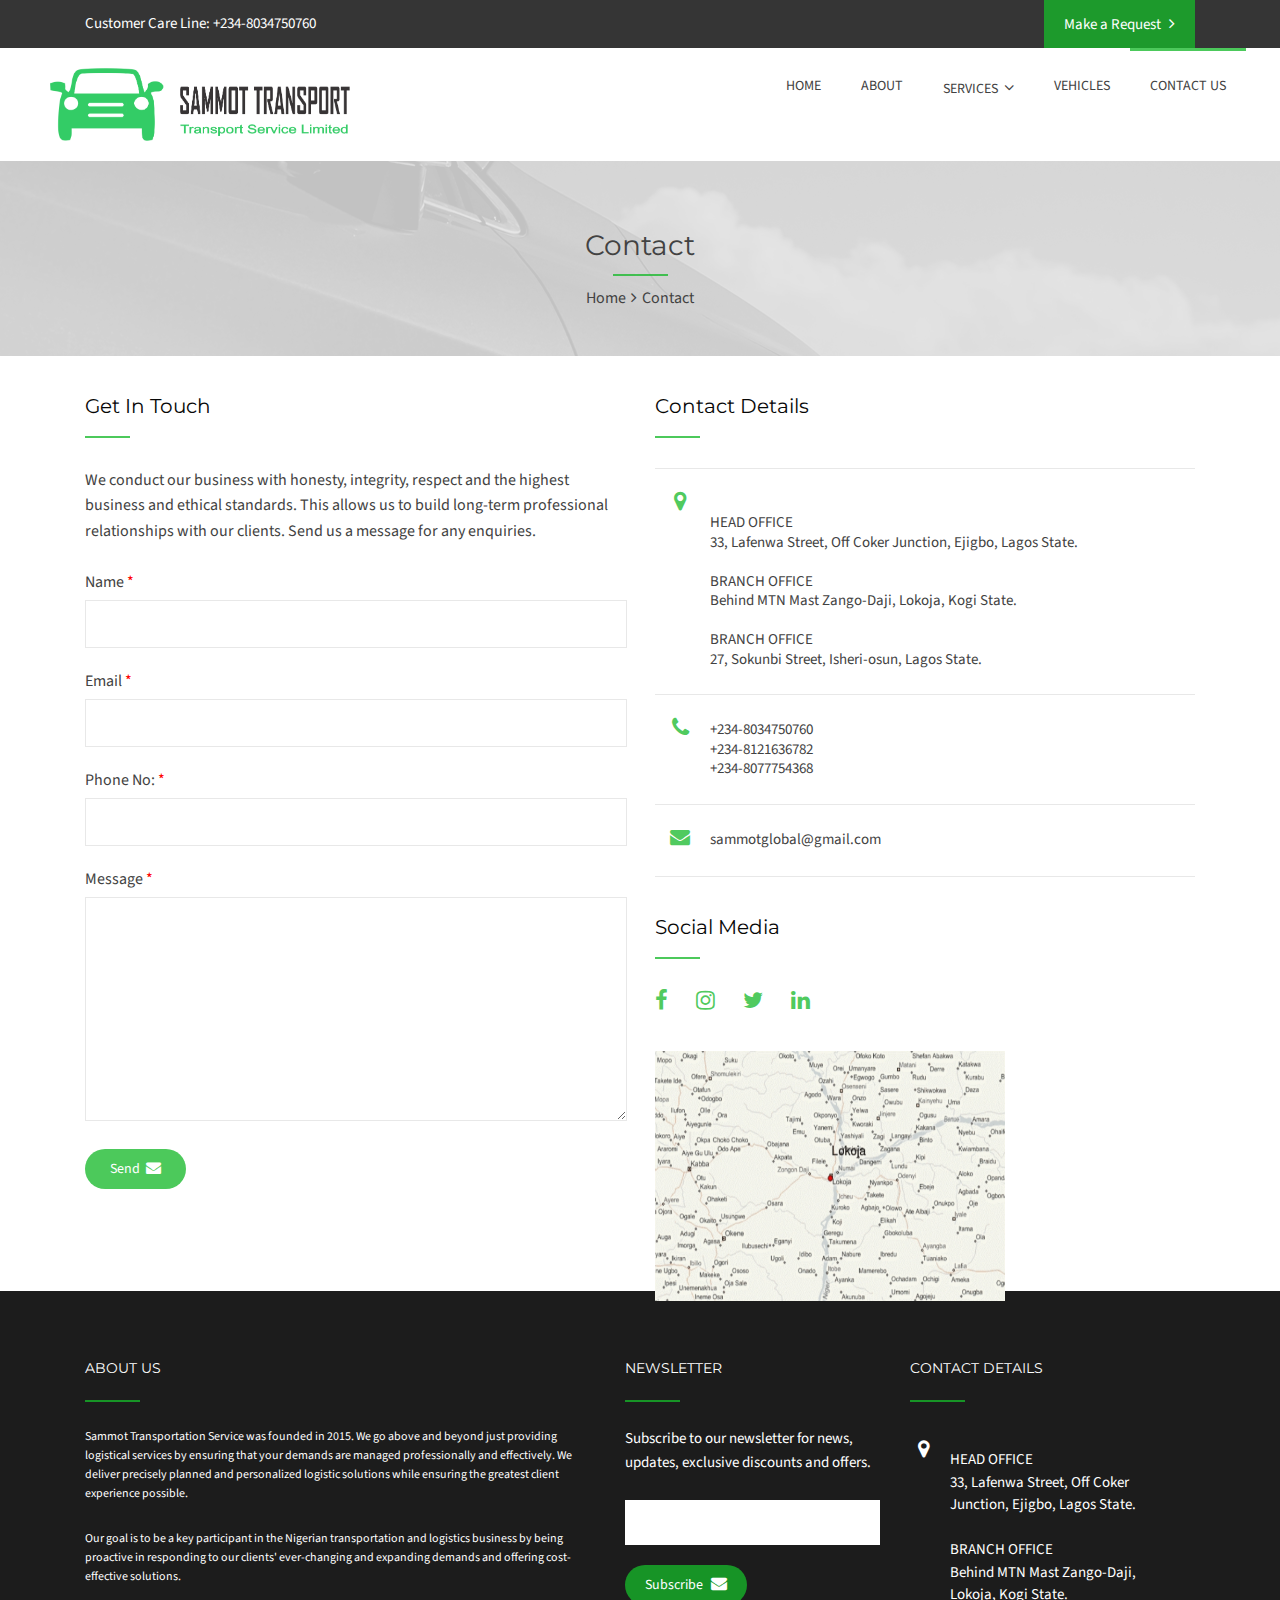
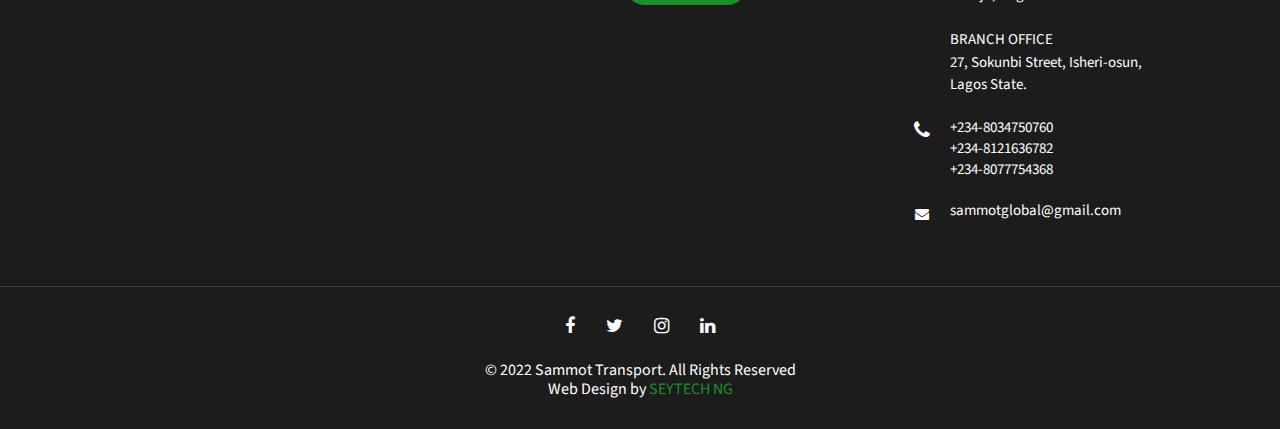
<file: contact.html>
<!DOCTYPE html>
<html dir="ltr" lang="en-US"> <!--<![endif]-->

<meta http-equiv="content-type" content="text/html;charset=UTF-8" />
<head>

	<script async src='https://d2mpatx37cqexb.cloudfront.net/delightchat-whatsapp-widget/embeds/embed.min.js'></script>
        <script>
          var wa_btnSetting = {"btnColor":"#16BE45","ctaText":"Message Us","cornerRadius":40,"marginBottom":20,"marginLeft":20,"marginRight":20,"btnPosition":"right","whatsAppNumber":"2348034750760","welcomeMessage":"Hello","zIndex":999999,"btnColorScheme":"light"};
          window.onload = () => {
            _waEmbed(wa_btnSetting);
          };
        </script>
      
	<meta name="viewport" content="width=device-width, initial-scale=1.0, maximum-scale=1.0, user-scalable=no">
	<meta http-equiv="Content-Type" content="text/html; charset=UTF-8" />
	    <meta name="description" content="Get in touch with us now for your enquiries and bookings.">

	<!-- Title -->
	<title> Contact | Sammot Transport</title>
	
	<!-- JavaScript (must go in header) -->
	<script type="text/javascript" src="http://maps.google.com/maps/api/js?sensor=false"></script>
	<script type="text/javascript" src="js/fontawesome-markers.min.js"></script>
	
	<!-- Stylesheets -->
	
	<link rel="stylesheet" href="css/style.css" type="text/css"  media="all" />
	<link rel="stylesheet" href="css/color-blue.css" type="text/css"  media="all" />
	<link rel="stylesheet" href="css/responsive.css" type="text/css"  media="all" />
	<link href="css/font-awesome.css" rel="stylesheet">
	<link rel="stylesheet" type="text/css" href="rs-plugin/css/settings.css">
	<link rel="stylesheet" type="text/css" href="rs-plugin/css/layers.css">
	<link rel="stylesheet" type="text/css" href="rs-plugin/css/navigation.css">
	<link rel="stylesheet" type="text/css" href="css/owl.carousel.css">
	<link rel="stylesheet" type="text/css" href="css/prettyPhoto.css">
	<link rel="stylesheet" type="text/css" href="assets/bootstrap-fileupload/bootstrap-fileupload.css">
	<link rel="stylesheet" type="text/css" href="css/infinite-slider.css">
	
	<link href='https://fonts.googleapis.com/css?family=Source+Sans+Pro:400,200,200italic,300,300italic,400italic,600,600italic,700,700italic,900,900italic' rel='stylesheet' type='text/css'>
	<link href="https://fonts.googleapis.com/css?family=Montserrat:400,700" rel="stylesheet"> 
	<link rel="stylesheet" href="assets/fastselect/fastselect.css">
	
	<script src="ajax.googleapis.com/ajax/libs/jquery/1.11.2/jquery.min.js"></script>
	
	<!-- Favicon -->
	
	<link rel="apple-touch-icon" sizes="180x180" href="apple-touch-icon.png">
<link rel="icon" type="image/png" sizes="32x32" href="favicon-32x32.png">
<link rel="icon" type="image/png" sizes="16x16" href="favicon-16x16.png">
<link rel="manifest" href="site.webmanifest">


<script>
    $(document).ready(function(){
        var _menu = "contactuspage";
        $('#'+_menu).addClass('current-menu-item');
    })
</script>

<script>
jQuery(document).ready(function(){
	  jQuery('.toast__close').click(function(e){
	    e.preventDefault();
	    var parent = $(this).parent('.toast');
	    parent.fadeOut("slow", function() { $(this).remove(); } );
	  });
	});
</script>

<script src="js/slick.js" type="text/javascript" charset="utf-8"></script>
<link rel="stylesheet" type="text/css" href="css/carousel.html" rel="stylesheet" type="text/css" >


<script>
function set(value)
{
	//$('#booking-index').val(value);
	sessionStorage.myValue = value
}

</script>
	
	<style>
.logo
{
	padding-top: 20px;
}
.logo img
{
	max-width: 300px;
}
.top-bar-wrapper
{
	background-color : #353535!important;
	color: #fff!important;
}
.top-bar-wrapper ul li a
{
	color: #fff!important;
}
.header-content
{
	width:100%important;
}
.col-30
{
	width:30%important;
}
.col-70
{
	width:70%important;
}
.header-content
{
	padding-top : 0px!important;
	padding-left:0px!important;
}
.header-area-2
{
	width: 100%!important;
}
.navigation ul li a
{
	text-transform: uppercase!important;
	font-size: 14px!important;
}
select,input
{
	color : #333!important;
}
.vehicle-section img
{
	max-width: 110px;
	max-height: 60px;
}
.selected
{
	border: #0099cc 2px solid!important;
    outline: #0099cc 1px solid!important;
}
.text-success
{
	color: #339900!important;
}
.nlink
{
	color: inherit!important;
	text-decoration: none!important;
}
.text-success .nlink:hover
{
	color: #33cc00!important;
}
.text-danger
{
	color: #990000;
}
.recent-news-img
{
	width: 70px;
	height: 70px;
}
.photo-wrap {
    width: 253px;
    height: 160.22px;
}
.img-responsive {
    /* max-width: 200px; */
	width: 253px;
    height: 160.22px;
    margin-left: 0px!important;
    object-fit: cover!important;
    overflow: hidden!important;
    border: none!important!important;
}
.blog .photo-wrap {
    width: 350px;
    height: 200px;
}
.blog .img-responsive {
    /* max-width: 200px; */
	width: 350px;
    height: 200px;
    margin-left: 0px!important;
    object-fit: cover!important;
    overflow: hidden!important;
    border: none!important!important;
}
#booking-tabs-2 a small, #booking-tabs a small
{
	font-size: 10px!important;
	color: #f5f5f5!important;
}
.alert
{
	width: 95%;
	padding: 20px 14px;
	margin-bottom: 15px;
}
.alert-success
{
	color: #339900;
	background-color: rgba(51,153,0,0.3);
	border-left: 3px solid #339900;
}
.blog-p-booking .button
{
	border-radius: 0px!important;
}
#booking-tabs-2 .nav li a {
    color: #fff;
    width: 220px;
    padding: 15px 0;
    text-align: center;
    display: block;
    font-size: 13px;
	border-top: 1px solid #333;
}
@media (max-width: 424px) and (min-width:420px)
{
    #booking-tabs .nav li a {
        color: #fff;
        width: 110px!important;
        padding: 25px 5px!important;
        text-align: center;
        display: block;
        font-size: 13px;
    	border-top: 1px solid #333;
    }
}
@media (max-width: 419px) and (min-width:402px)
{
    #booking-tabs .nav li a {
        color: #fff;
        width: 80px!important;
        padding: 20px 17px!important;
        text-align: center;
        display: block;
        font-size: 13px;
    	border-top: 1px solid #333;
    }
    #booking-tabs .nav li a small
    {
    	display: none;
    }	
}
@media (max-width: 401px) and (min-width:388px)
{
    #booking-tabs .nav li a {
        color: #fff;
        width: 72px!important;
        padding: 20px 19px!important;
        text-align: center;
        display: block;
        font-size: 13px;
    	border-top: 1px solid #333;
    	height: 35px;
    }
    #booking-tabs .nav li a small
    {
    	display: none;
    }	
}
.latest-news-block-content h4
{
	min-height: 65px!important;
}
a:focus,
button:focus,
input:focus,
textarea:focus {
outline: none!important;
}
.btn
{
	text-transform: uppercase;
	font-size: 12px;
	border: 1px solid #ddd;
	padding: 5px;
}
.btn-danger
{
	background-color: #ff0000;
}
.fileupload
{
	margin-bottom: 30px;
}
.img-float img
{
	margin-bottom: 12px;
}
.img-float
{
	float: left!important;
	display: block!important;
	width: 150px;
	height: 200px;
	margin-right: 10px;
}
.header-content .logo
{
	padding-left: 50px;
}
@media only screen and (max-width: 935px)
{
    .booking-step-1-form {
        width: 100%;
    }
}
@media only screen and (max-width: 480px)
{
    .header-content .logo
    {
    	padding-left: 0px;
    }
    .header-content .logo a img
    {
    	width: 220px;
    }
    #page-header h1 {
        text-align: center;
        font-size: 18px;
        color: #424242;
    	line-height: 30px
    }
    #page-header p {
        display: none;
    }
    .main-content h4
    {
    	font-size: 17px;
    	line-height: 25px;
    }
    .rev-caption-wrapper h3
    {
    	font-size: 17px;
    }
    .slideshow-button
    {
    	padding: 10px!important;
    }
    .rev-custom-caption-2 .slideshow-button
    {
    	margin-left: 40px!important;
    }
}
.slideshow-button-wrapper.slide1 .slideshow-button
{
	float: left!important;
	margin-right: 10px;
}
.slideshow-button-wrapper
{
	width: 100%;
	float: left;
}
textarea
{
	color: #333!important;
}
.blurclass
{
	color: #ccc!important;
}
.fleet-block
{
	border-radius: 15px;
	border:none!important;
	box-shadow: 0px 0px 25px rgba(0, 0, 0, 0.1);
}
.service-item
{
	box-shadow: 0px 0px 25px rgba(0, 0, 0, 0.1);
	margin-bottom: 40px;
}
.service-item img
{
	max-width: 100%;
}
.service-item h4
{
	letter-spacing: -.05rem;
	    font-weight: 700;
	    font-size: 1.333rem;
	margin-top: 40px;
}
.custom-btnn
{
	padding: 10px 20px!important;
	font-size: 12px!important;
	font-weight: bold!important;
	margin-bottom: 10px;
}
.toast--green
{
	background: rgba(43,222,63,0.2);
}
</style>
<!-- END head -->
</head>

<!-- BEGIN body -->
<body>
	
	<!-- BEGIN .outer-wrapper -->
	<div class="outer-wrapper">
	
		<!-- BEGIN .header-area-2 -->
		<div class="header-area-2">
			
			<!-- BEGIN .top-bar-wrapper -->
			<div class="top-bar-wrapper">
				
				<!-- BEGIN .top-bar -->
				<div class="top-bar clearfix">
					
					<!-- BEGIN .top-bar-left -->
					<div class="top-bar-left">
						<p>Customer Care Line: +234-8034750760</p>
					<!-- END .top-bar-left -->
					</div>
					
					<!-- BEGIN .top-bar-right -->
					<div class="top-bar-right">
						<!--  <ul>
							<li><a href="admin/index">Login</a></li>
						</ul>-->
						
						<a href="#" class="topright-button"><span>Make a Request</span></a>
						
					<!-- END .top-bar-right -->
					</div>
				
				<!-- END .top-bar -->
				</div>
			
			<!-- END .top-bar-wrapper -->
			</div> 
			
			<!-- BEGIN .header-content -->
			<div class="header-content">
			
				<!-- BEGIN .logo -->
				<div class="logo">
					<!-- <h2><a href="index.html">Chauffeur</a></h2> -->
					<a href="index.html"><img src="images/logo.png" alt="Sammot Transport Logo"/></a>
				<!-- END .logo -->
				</div>

				<!-- BEGIN #primary-navigation -->
				<nav id="primary-navigation" class="navigation-wrapper fixed-navigation clearfix">

					<!-- BEGIN .navigation-inner -->
					<div class="navigation-inner">

						<!-- BEGIN .navigation -->
						<div class="navigation">
							
							<ul>	
								<li id="homepage" ><a href="index.html">Home</a></li>
								<li id="aboutpage"><a href="about.html">About</a></li>
								<li id="servicespage" class="menu-item-has-children"><a href="services.html">Services</a>
								    <ul>
										<li><a href="car-rent-and-fleet.html">Logistics Services</a></li>
										<li><a href="booking.html">Booking</a></li>
										
									</ul>
								</li>
								<li id="vehicles"><a href="vehicles.html">Vehicles</a></li>
								
								<li id="contactuspage"><a href="contact.html">Contact Us</a></li>
							</ul>
							
						<!-- END .navigation -->
						</div>
						
						<!-- <a href="#search-lightbox" data-gal="prettyPhoto"><i class="fa fa-search"></i></a> -->

						
					<!-- END .navigation-inner -->
					</div>

				<!-- END #primary-navigation -->
				</nav>
				
				<div id="mobile-navigation">
					
					<a href="#" id="mobile-navigation-btn"><i class="fa fa-bars"></i></a>
				</div>

				<div class="clearboth"></div>

				<!-- BEGIN .mobile-navigation-wrapper -->
				<div class="mobile-navigation-wrapper">	
					
					<ul>	
								<li id="homepage" ><a href="index.html">Home</a></li>
								<li id="aboutpage"><a href="about.html">About</a></li>
								<li id="servicespage" class="menu-item-has-children"><a href="services.html">Services</a>
								    <ul>
										<li><a href="car-rent-and-fleet.html">Logistics Services</a></li>
										<li><a href="booking.html">Booking</a></li>
										
									</ul>
								</li>
								<li id="vehicles"><a href="vehicles.html">Vehicles</a></li>
								
								<li id="contactuspage"><a href="contact.html">Contact Us</a></li>
							</ul>

				<!-- END .mobile-navigation-wrapper -->
				</div>
				
			<!-- END .header-content -->
			</div>
			
		<!-- END .header-area-2 -->
		</div><style>
.fleet-block-content
{
	padding-top: 20px!important;
}
</style>
<div id="page-header">
			<h1>Contact</h1>
			<div class="title-block3"></div>
			<p><a href="#">Home</a><i class="fa fa-angle-right"></i>Contact</p>
		</div>
		
		<!-- BEGIN .content-wrapper-outer -->
		<div class="content-wrapper-outer clearfix">
			
			<!-- BEGIN .main-content -->
			<div class="main-content main-content-full">
				
				<!-- BEGIN .clearfix -->
				<div class="clearfix">
					
					<div class="qns-one-half">
						
						<h4>Get In Touch</h4>
						<div class="title-block7"></div>
					
						
				        <p>
						  We​ ​conduct​ ​our​ ​business​ ​with​ honesty,​ ​​integrity,​ ​respect​ ​and​ ​the​ ​highest business​ ​and​ ​ethical​ ​standards.​ ​This​ ​allows​ ​us​ ​to​ ​build​ ​long-term​ ​professional relationships​ ​with​ ​our​ ​clients. 
						  Send us a message for any enquiries.
						</p>
						
						<!-- BEGIN .contact-form-1 -->
						<form action="https://formspree.io/f/xlevplzg" class="contact-form-1" method="post" id="my-form">
                            							<label>Name <span>*</span></label>
							<input type="text" name="name" value="" required />

							<label>Email <span>*</span></label>
							<input type="email" name="email" value="" required />

							<label>Phone No: <span>*</span></label>
							<input type="text" name="subject" value="" required />

							<label>Message <span>*</span></label>
							<textarea cols="10" rows="9" name="message" required></textarea>	

							<button type="submit" name="send">
				 				Send <i class="fa fa-envelope"></i>
							</button>
							<div id="status"></div>
						<!-- END .contact-form-1 -->
						</form>
						
					<!-- END .qns-one-half -->
					</div>
					
					<!-- BEGIN .qns-one-half -->
					<div class="qns-one-half qns-last">
						
						<h4>Contact Details</h4>
						<div class="title-block7"></div>
							
						<ul class="contact-details-list">
							<li class="cdw-address clearfix"><br>HEAD OFFICE <br>33, Lafenwa Street, Off Coker Junction, Ejigbo, Lagos State.
							<div></div>
							<br>BRANCH OFFICE <br>Behind MTN Mast Zango-Daji, Lokoja, Kogi State.
							<div></div>
						<br>BRANCH OFFICE <br> 27, Sokunbi Street, Isheri-osun, Lagos State.</li>
							<li class="cdw-phone clearfix"><a href="tel:+2348034750760">+234-8034750760</a><br/><a href="tel:+2348121636782">+234-8121636782</a><br/><a href="tel:+2348077754368">+234-8077754368</a></li>
							<li class="cdw-email clearfix"><a href="mailto:sammotglobal@gmail.com">sammotglobal@gmail.com</a><span style="font-size: 9px;"></span></span></li>
						</ul>
						
						<h4>Social Media</h4>
						<div class="title-block7"></div>
						
						<ul class="social-links clearfix">
							<li><a href="javascript:void(0)" target="_blank"><i class="fa fa-facebook"></i></a></li>
							<li><a href="javascript:void(0)" target="_blank"><i class="fa fa-instagram"></i></a></li>
							<!-- <li><a href="#" target="_blank"><i class="fa fa-pinterest"></i></a></li> -->
							<li><a href="javascript:void(0)" target="_blank"><i class="fa fa-twitter"></i></a></li>
							<li><a href="javascript:void(0)"><i class="fa fa-linkedin"></i></a></li>
							<!-- <li><a href="#" target="_blank"><i class="fa fa-youtube-play"></i></a></li> -->
						</ul>
						
						<hr class="space5" />
						
						<!-- BEGIN #google-map -->
						<div id="google-map" style="height: 170px;margin: 0 0 70px 0;">
						  <!-- <iframe src="https://www.google.com/maps/embed?pb=!1m18!1m12!1m3!1d3964.576381923644!2d3.4688093140938823!3d6.448395325822518!2m3!1f0!2f0!3f0!3m2!1i1024!2i768!4f13.1!3m3!1m2!1s0x0%3A0x0!2zNsKwMjYnNTQuMiJOIDPCsDI4JzE1LjYiRQ!5e0!3m2!1sen!2sng!4v1559943030955!5m2!1sen!2sng" width="500" height="250" frameborder="0" style="border:0" allowfullscreen></iframe> -->

						  <img src="images/map.png"  width="350" height="250" frameborder="0" style="border:0" allowfullscreen></div>
						
						</div>
                            
						
					<!-- END .qns-one-half -->
					</div>
			     </div>
			
						
				<hr class="space3" />
				
			<!-- END .main-content -->
			</div>
		
		<!-- END .content-wrapper-outer -->
		</div>

<!-- BEGIN .footer -->
		<footer class="footer">

			<!-- BEGIN .footer-inner -->
			<div class="footer-inner clearfix">

				<!-- BEGIN .one-half -->
				<div class="one-half">

					<h5>About Us</h5>

					<div class="title-block6"></div>
					<p style="font-size: 12px">
				    Sammot Transportation Service was founded in 2015. We go above and beyond just providing logistical services by ensuring that your demands are managed professionally and effectively. We deliver precisely planned and personalized logistic solutions while ensuring the greatest client experience possible.</p>
				    <p style="font-size: 12px">

Our goal is to be a key participant in the Nigerian transportation and logistics business by being proactive in responding to our clients' ever-changing and expanding demands and offering cost-effective solutions.
				</p>
				<!-- END .one-half -->
				</div>

				<!-- BEGIN .one-fourth -->
				<div class="one-fourth">

					<h5>Newsletter</h5>
					<div class="title-block6"></div>
					<p>Subscribe to our newsletter for news, updates, exclusive discounts and offers.</p>
                    <div id="mc_embed_signup">
    					<!-- BEGIN .newsletter-form -->
    					<form action="" method="post"  id="my-form" name="mc-embedded-subscribe-form" class="validate newsletter-form" >
                            <div id="mce-responses" class="clear">
                        		<div class="response" id="mce-error-response" style="display:none"></div>
                        		<div class="response" id="mce-success-response" style="display:none"></div>
                        	</div>
    						<input type="text" value="" name="EMAIL" id="mce-EMAIL"/>
    						<!--  --><div style="position: absolute; left: -5000px;" aria-hidden="true"><input type="text" name="b_2f2fb9cfa7a5bbcacd86c7f6c_e8cb75ab90" tabindex="-1" value=""></div>
    						<button type="submit" name="subscribe" id="mc-embedded-subscribe" >
    							Subscribe <i class="fa fa-envelope"></i>
    						</button>
    
<!--End mc_embed_signup-->
    					<!-- END .newsletter-form -->
    					</form>
    			     </div>

				<!-- END .one-fourth -->
				</div>

				<!-- BEGIN .one-fourth -->
				<div class="one-fourth">

					<h5>Contact Details</h5>
					<div class="title-block6"></div>
					<ul class="contact-widget">
						<li class="cw-address">
								<br>HEAD OFFICE <br>33, Lafenwa Street, Off Coker Junction, Ejigbo, Lagos State.
							<div></div>
							<br>BRANCH OFFICE <br>Behind MTN Mast Zango-Daji, Lokoja, Kogi State.
							<div></div>
						<br>BRANCH OFFICE <br> 27, Sokunbi Street, Isheri-osun, Lagos State.</li>
						<li class="cw-phone"><a href="tel:+2348034750760">+234-8034750760</a><br/><a href="tel:+2348121636782">+234-8121636782</a><br/><a href="tel:+2348077754368">+234-8077754368</a></li>
						<li class="cw-cell"><a href="mailto:sammotglobal@gmail.com">sammotglobal@gmail.com</a><span style="font-size: 9px;"></span></span></li>
					</ul>


				<!-- END .one-fourth -->
				</div>

				<div class="clearboth"></div>

				<!-- END .footer-bottom -->
				</div>

				<!-- BEGIN .footer-bottom -->
				<div class="footer-bottom">

					<div class="footer-social-icons-wrapper">
						<a href="javascript:void(0)"><i class="fa fa-facebook"></i></a>
						<a href="javascript:void(0)"><i class="fa fa-twitter"></i></a>
						<a href="javascript:void(0)"><i class="fa fa-instagram"></i></a>
						<a href="javascript:void(0)"><i class="fa fa-linkedin"></i></a>
						<!-- <a href="#"><i class="fa fa-youtube-play"></i></a>
						<a href="#"><i class="fa fa-pinterest"></i></a>
						<a href="#"><i class="fa fa-tumblr"></i></a> -->
					</div>

					<p class="footer-message">&copy; 2022 Sammot Transport. All Rights Reserved
					<br>Web Design by <a href="https://seytech.com.ng/";  style="color: #16b92ac4;">SEYTECH NG</a></p>
			<!-- END .footer-inner -->
			</div>

		<!-- END .footer -->	
		</footer>
		
	<!-- END .outer-wrapper -->
	</div>
	<input type="hidden" id="booking-index"/>
	<!-- JavaScript -->
	
	<script src="assets/fastselect/fastselect.standalone.js"></script>
	<script src="ajax.googleapis.com/ajax/libs/jqueryui/1.11.3/jquery-ui.min.js"></script>
	
	<script type="text/javascript" src="rs-plugin/js/jquery.themepunch.tools.min838f.js?rev=5.0"></script>
	<script type="text/javascript" src="rs-plugin/js/jquery.themepunch.revolution.min838f.js?rev=5.0"></script>
	<script type="text/javascript" src="js/owl.carousel.min.js"></script>
	<script type="text/javascript" src="js/jquery.prettyPhoto.js"></script>
	
	
	<!-- Only required for local server -->
	<script type="text/javascript" src="rs-plugin/js/extensions/revolution.extension.video.min.js"></script>
	<script type="text/javascript" src="rs-plugin/js/extensions/revolution.extension.slideanims.min.js"></script>
	<script type="text/javascript" src="rs-plugin/js/extensions/revolution.extension.layeranimation.min.js"></script>
	<script type="text/javascript" src="rs-plugin/js/extensions/revolution.extension.navigation.min.js"></script>
	
	
	<!-- Only required for local server -->
	<script>
	$(document).ready(function(){
		var no = sessionStorage.myValue;
		if(no == 4)
		{
			$('#booking-steps').hide();
		}
		$("#booking-tabs").tabs({
			  active: no
			});
	    //$('#ui-id-1').removeClass("ui-state-active");
	});
	</script>
	<script type="text/javascript" src="js/scripts.js"></script>
	<script src="js/contact.js"></script>
<!-- END body -->
</body>

</html>
</file>
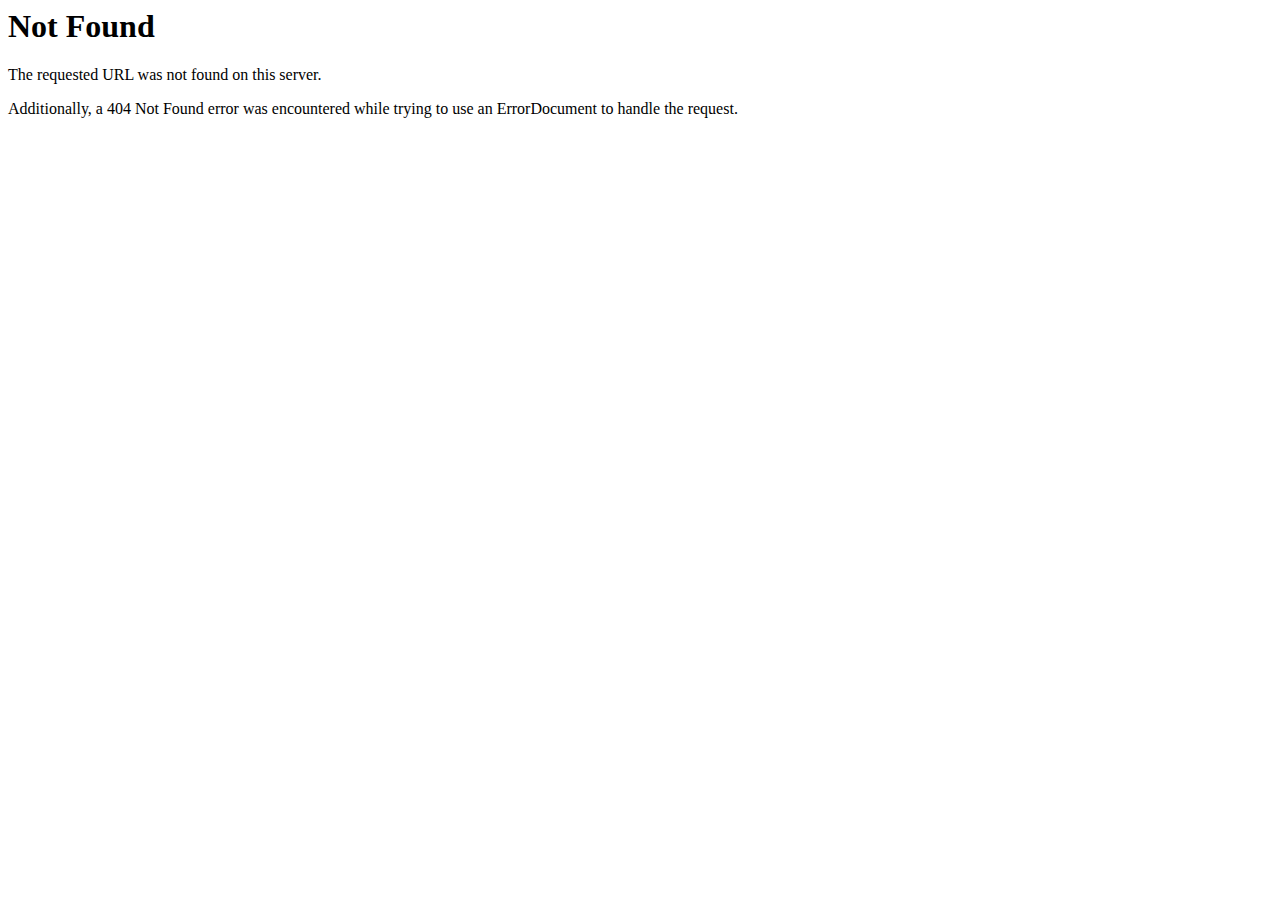
<file: GET.html>
<!DOCTYPE HTML PUBLIC "-//IETF//DTD HTML 2.0//EN">
<html><head>
<title>404 Not Found</title>
</head><body>
<h1>Not Found</h1>
<p>The requested URL was not found on this server.</p>
<p>Additionally, a 404 Not Found
error was encountered while trying to use an ErrorDocument to handle the request.</p>
</body></html>
</file>
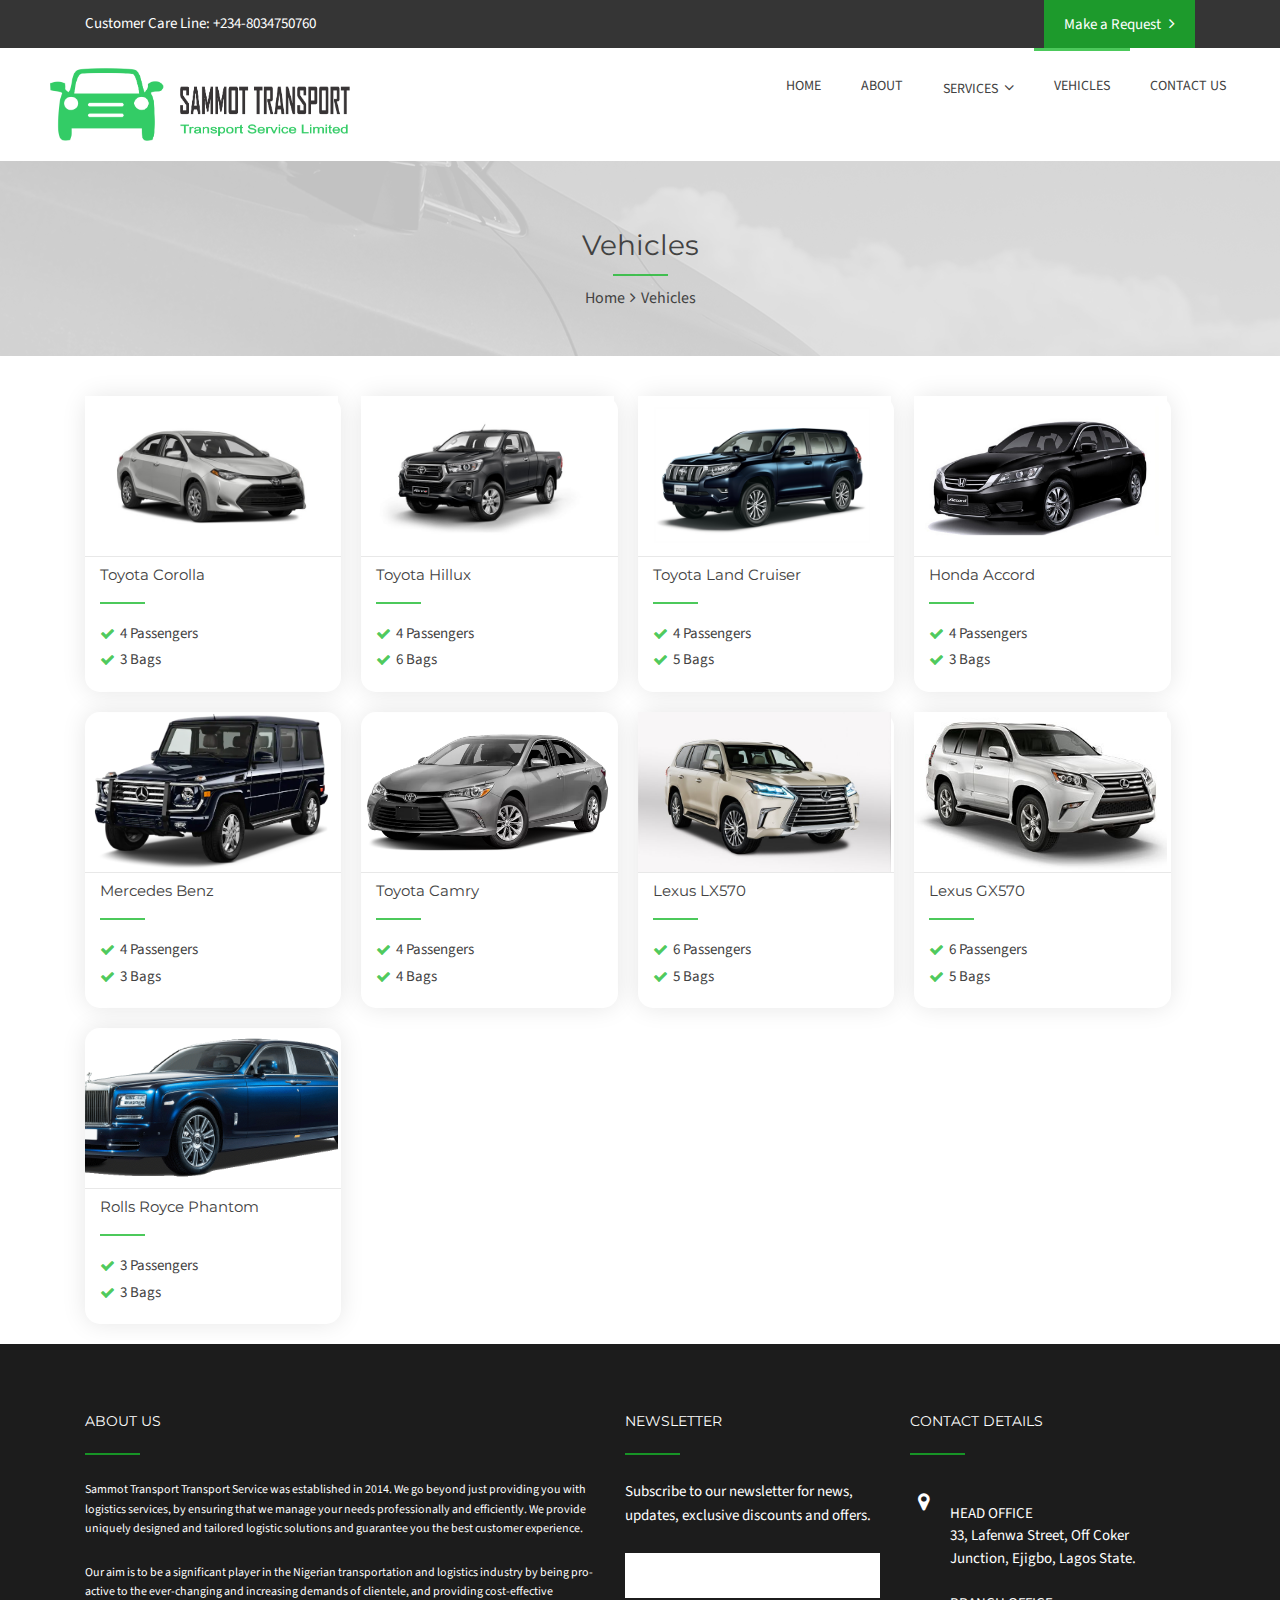
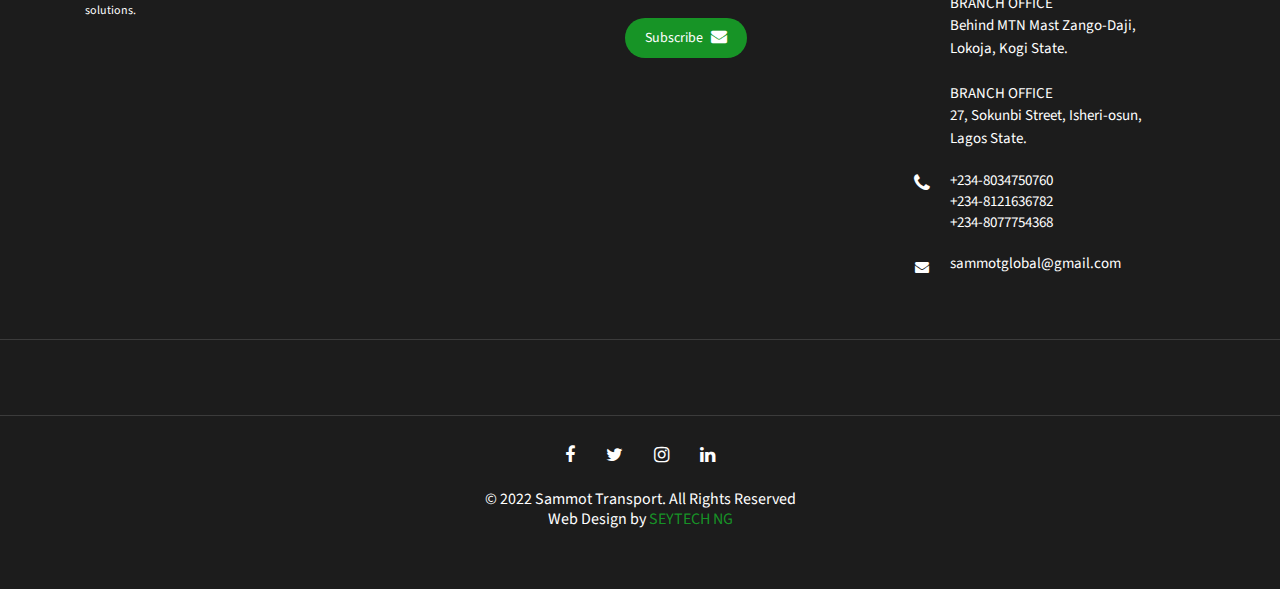
<file: vehicles.html>
<!DOCTYPE html>
<meta http-equiv="content-type" content="text/html;charset=UTF-8" />
<head>
<script async src='https://d2mpatx37cqexb.cloudfront.net/delightchat-whatsapp-widget/embeds/embed.min.js'></script>
        <script>
          var wa_btnSetting = {"btnColor":"#16BE45","ctaText":"Message Us","cornerRadius":40,"marginBottom":20,"marginLeft":20,"marginRight":20,"btnPosition":"right","whatsAppNumber":"2348034750760","welcomeMessage":"Hello","zIndex":999999,"btnColorScheme":"light"};
          window.onload = () => {
            _waEmbed(wa_btnSetting);
          };
        </script>
      
	<!--Meta Tags-->
	<meta name="viewport" content="width=device-width, initial-scale=1.0, maximum-scale=1.0, user-scalable=no">
	<meta http-equiv="Content-Type" content="text/html; charset=UTF-8" />

	    <meta name="description" content="You can travel in style from our wide range of vehicles">

	<title>Our Vehicles | Sammot Transport</title>
	
	
	<!-- JavaScript (must go in header) -->
	<script type="text/javascript" src="http://maps.google.com/maps/api/js?sensor=false"></script>
	<script type="text/javascript" src="js/fontawesome-markers.min.js"></script>
	
	<!-- Stylesheets -->
	
	<link rel="stylesheet" href="css/style.css" type="text/css"  media="all" />
	<link rel="stylesheet" href="css/color-blue.css" type="text/css"  media="all" />
	<link rel="stylesheet" href="css/responsive.css" type="text/css"  media="all" />
	<link href="css/font-awesome.css" rel="stylesheet">
	<link rel="stylesheet" type="text/css" href="rs-plugin/css/settings.css">
	<link rel="stylesheet" type="text/css" href="rs-plugin/css/layers.css">
	<link rel="stylesheet" type="text/css" href="rs-plugin/css/navigation.css">
	<link rel="stylesheet" type="text/css" href="css/owl.carousel.css">
	<link rel="stylesheet" type="text/css" href="css/prettyPhoto.css">
	<link rel="stylesheet" type="text/css" href="assets/bootstrap-fileupload/bootstrap-fileupload.css">
	<link rel="stylesheet" type="text/css" href="css/infinite-slider.css">
	
	<link href='https://fonts.googleapis.com/css?family=Source+Sans+Pro:400,200,200italic,300,300italic,400italic,600,600italic,700,700italic,900,900italic' rel='stylesheet' type='text/css'>
	<link href="https://fonts.googleapis.com/css?family=Montserrat:400,700" rel="stylesheet"> 
	<link rel="stylesheet" href="assets/fastselect/fastselect.css">
	
	<script src="ajax.googleapis.com/ajax/libs/jquery/1.11.2/jquery.min.js"></script>
	
	
	<link rel="apple-touch-icon" sizes="180x180" href="apple-touch-icon.png">
<link rel="icon" type="image/png" sizes="32x32" href="favicon-32x32.png">
<link rel="icon" type="image/png" sizes="16x16" href="favicon-16x16.png">
<link rel="manifest" href="site.webmanifest">


<script>
    $(document).ready(function(){
        var _menu = "vehicles";
        $('#'+_menu).addClass('current-menu-item');
    })
</script>

<script>
jQuery(document).ready(function(){
	  jQuery('.toast__close').click(function(e){
	    e.preventDefault();
	    var parent = $(this).parent('.toast');
	    parent.fadeOut("slow", function() { $(this).remove(); } );
	  });
	});
</script>

<script src="js/slick.js" type="text/javascript" charset="utf-8"></script>
<link rel="stylesheet" type="text/css" href="css/carousel.html" rel="stylesheet" type="text/css" >


<script>
function set(value)
{
	//$('#booking-index').val(value);
	sessionStorage.myValue = value
}

</script>
	
	<style>
.logo
{
	padding-top: 20px;
}
.logo img
{
	max-width: 300px;
}
.top-bar-wrapper
{
	background-color : #353535!important;
	color: #fff!important;
}
.top-bar-wrapper ul li a
{
	color: #fff!important;
}
.header-content
{
	width:100%important;
}
.col-30
{
	width:30%important;
}
.col-70
{
	width:70%important;
}
.header-content
{
	padding-top : 0px!important;
	padding-left:0px!important;
}
.header-area-2
{
	width: 100%!important;
}
.navigation ul li a
{
	text-transform: uppercase!important;
	font-size: 14px!important;
}
select,input
{
	color : #333!important;
}
.vehicle-section img
{
	max-width: 110px;
	max-height: 60px;
}
.selected
{
	border: #0099cc 2px solid!important;
    outline: #0099cc 1px solid!important;
}
.text-success
{
	color: #339900!important;
}
.nlink
{
	color: inherit!important;
	text-decoration: none!important;
}
.text-success .nlink:hover
{
	color: #33cc00!important;
}
.text-danger
{
	color: #990000;
}
.recent-news-img
{
	width: 70px;
	height: 70px;
}
.photo-wrap {
    width: 253px;
    height: 160.22px;
}
.img-responsive {
    /* max-width: 200px; */
	width: 253px;
    height: 160.22px;
    margin-left: 0px!important;
    object-fit: cover!important;
    overflow: hidden!important;
    border: none!important!important;
}
.blog .photo-wrap {
    width: 350px;
    height: 200px;
}
.blog .img-responsive {
    /* max-width: 200px; */
	width: 350px;
    height: 200px;
    margin-left: 0px!important;
    object-fit: cover!important;
    overflow: hidden!important;
    border: none!important!important;
}
#booking-tabs-2 a small, #booking-tabs a small
{
	font-size: 10px!important;
	color: #f5f5f5!important;
}
.alert
{
	width: 95%;
	padding: 20px 14px;
	margin-bottom: 15px;
}
.alert-success
{
	color: #339900;
	background-color: rgba(51,153,0,0.3);
	border-left: 3px solid #339900;
}
.blog-p-booking .button
{
	border-radius: 0px!important;
}
#booking-tabs-2 .nav li a {
    color: #fff;
    width: 220px;
    padding: 15px 0;
    text-align: center;
    display: block;
    font-size: 13px;
	border-top: 1px solid #333;
}
@media (max-width: 424px) and (min-width:420px)
{
    #booking-tabs .nav li a {
        color: #fff;
        width: 110px!important;
        padding: 25px 5px!important;
        text-align: center;
        display: block;
        font-size: 13px;
    	border-top: 1px solid #333;
    }
}
@media (max-width: 419px) and (min-width:402px)
{
    #booking-tabs .nav li a {
        color: #fff;
        width: 80px!important;
        padding: 20px 17px!important;
        text-align: center;
        display: block;
        font-size: 13px;
    	border-top: 1px solid #333;
    }
    #booking-tabs .nav li a small
    {
    	display: none;
    }	
}
@media (max-width: 401px) and (min-width:388px)
{
    #booking-tabs .nav li a {
        color: #fff;
        width: 72px!important;
        padding: 20px 19px!important;
        text-align: center;
        display: block;
        font-size: 13px;
    	border-top: 1px solid #333;
    	height: 35px;
    }
    #booking-tabs .nav li a small
    {
    	display: none;
    }	
}
.latest-news-block-content h4
{
	min-height: 65px!important;
}
a:focus,
button:focus,
input:focus,
textarea:focus {
outline: none!important;
}
.btn
{
	text-transform: uppercase;
	font-size: 12px;
	border: 1px solid #ddd;
	padding: 5px;
}
.btn-danger
{
	background-color: #ff0000;
}
.fileupload
{
	margin-bottom: 30px;
}
.img-float img
{
	margin-bottom: 12px;
}
.img-float
{
	float: left!important;
	display: block!important;
	width: 150px;
	height: 200px;
	margin-right: 10px;
}
.header-content .logo
{
	padding-left: 50px;
}
@media only screen and (max-width: 935px)
{
    .booking-step-1-form {
        width: 100%;
    }
}
@media only screen and (max-width: 480px)
{
    .header-content .logo
    {
    	padding-left: 0px;
    }
    .header-content .logo a img
    {
    	width: 220px;
    }
    #page-header h1 {
        text-align: center;
        font-size: 18px;
        color: #424242;
    	line-height: 30px
    }
    #page-header p {
        display: none;
    }
    .main-content h4
    {
    	font-size: 17px;
    	line-height: 25px;
    }
    .rev-caption-wrapper h3
    {
    	font-size: 17px;
    }
    .slideshow-button
    {
    	padding: 10px!important;
    }
    .rev-custom-caption-2 .slideshow-button
    {
    	margin-left: 40px!important;
    }
}
.slideshow-button-wrapper.slide1 .slideshow-button
{
	float: left!important;
	margin-right: 10px;
}
.slideshow-button-wrapper
{
	width: 100%;
	float: left;
}
textarea
{
	color: #333!important;
}
.blurclass
{
	color: #ccc!important;
}
.fleet-block
{
	border-radius: 15px;
	border:none!important;
	box-shadow: 0px 0px 25px rgba(0, 0, 0, 0.1);
}
.service-item
{
	box-shadow: 0px 0px 25px rgba(0, 0, 0, 0.1);
	margin-bottom: 40px;
}
.service-item img
{
	max-width: 100%;
}
.service-item h4
{
	letter-spacing: -.05rem;
	    font-weight: 700;
	    font-size: 1.333rem;
	margin-top: 40px;
}
.custom-btnn
{
	padding: 10px 20px!important;
	font-size: 12px!important;
	font-weight: bold!important;
	margin-bottom: 10px;
}
.toast--green
{
	background: rgba(43,222,63,0.2);
}
</style>
<!-- END head -->
</head>

<!-- BEGIN body -->
<body>
	
	<!-- BEGIN .outer-wrapper -->
	<div class="outer-wrapper">
	
		<!-- BEGIN .header-area-2 -->
		<div class="header-area-2">
			
			<!-- BEGIN .top-bar-wrapper -->
			<div class="top-bar-wrapper">
				
				<!-- BEGIN .top-bar -->
				<div class="top-bar clearfix">
					
					<!-- BEGIN .top-bar-left -->
					<div class="top-bar-left">
						<p>Customer Care Line: +234-8034750760</p>
					<!-- END .top-bar-left -->
					</div>
					
					<!-- BEGIN .top-bar-right -->
					<div class="top-bar-right">
						<!--  <ul>
							<li><a href="admin/index">Login</a></li>
						</ul>-->
						
						<a href="contact.html" class="topright-button"><span>Make a Request</span></a>
						
					<!-- END .top-bar-right -->
					</div>
				
				<!-- END .top-bar -->
				</div>
			
			<!-- END .top-bar-wrapper -->
			</div> 
			
			<!-- BEGIN .header-content -->
			<div class="header-content">
			
				<!-- BEGIN .logo -->
				<div class="logo">
					<!-- <h2><a href="index.html">Chauffeur</a></h2> -->
					<a href="index.html"><img src="images/logo.png" alt="Sammot Transport Logo"/></a>
				<!-- END .logo -->
				</div>

				<!-- BEGIN #primary-navigation -->
				<nav id="primary-navigation" class="navigation-wrapper fixed-navigation clearfix">

					<!-- BEGIN .navigation-inner -->
					<div class="navigation-inner">

						<!-- BEGIN .navigation -->
						<div class="navigation">
							
							<ul>	
								<li id="homepage" ><a href="index.html">Home</a></li>
								<li id="aboutpage"><a href="about.html">About</a></li>
								<li id="servicespage" class="menu-item-has-children"><a href="services.html">Services</a>
								    <ul>
										<li><a href="car-rent-and-fleet.html">Logistics Services</a></li>
										<li><a href="booking.html">Booking</a></li>
										
									</ul>
								</li>
								<li id="vehicles"><a href="vehicles.html">Vehicles</a></li>
								
								<li id="contactuspage"><a href="contact.html">Contact Us</a></li>
							</ul>
							
						<!-- END .navigation -->
						</div>
						
						<!-- <a href="#search-lightbox" data-gal="prettyPhoto"><i class="fa fa-search"></i></a> -->

						<!-- BEGIN #search-lightbox -->
						
					<!-- END .navigation-inner -->
					</div>

				<!-- END #primary-navigation -->
				</nav>
				
				<div id="mobile-navigation">
					
					<a href="#" id="mobile-navigation-btn"><i class="fa fa-bars"></i></a>
				</div>

				<div class="clearboth"></div>

				<!-- BEGIN .mobile-navigation-wrapper -->
				<div class="mobile-navigation-wrapper">	
					
					<ul>	
								<li id="homepage" ><a href="index.html">Home</a></li>
								<li id="aboutpage"><a href="about.html">About</a></li>
								<li id="servicespage" class="menu-item-has-children"><a href="services.html">Services</a>
								    <ul>
										<li><a href="car-rent-and-fleet.html">Logistics Services</a></li>
										<li><a href="booking.html">Booking</a></li>
										
									</ul>
								</li>
								<li id="vehicles"><a href="vehicles.html">Vehicles</a></li>
								
								<li id="contactuspage"><a href="contact.html">Contact Us</a></li>
							</ul>

				<!-- END .mobile-navigation-wrapper -->
				</div>
				
			<!-- END .header-content -->
			</div>
			
		<!-- END .header-area-2 -->
		</div>
<div id="page-header">
			<h1>Vehicles</h1>
			<div class="title-block3"></div>
			<p><a href="#">Home</a><i class="fa fa-angle-right"></i>Vehicles</p>
		</div>
		
		<!-- BEGIN .content-wrapper-outer -->
		<div class="content-wrapper-outer clearfix">
			
			<!-- BEGIN .main-content -->
			<div class="main-content main-content-full">
				
				<!-- BEGIN .clearfix -->
				<div class="clearfix">
				
			         <!-- BEGIN .fleet-block-wrapper -->
				<div class="fleet-block-wrapper fleet-4-cols clearfix">

				    <div class="fleet-block">
        						<div class="fleet-block-image">
        							<a href="#"><div class="photo-wrap"><img src="uploads/car1.jpg" alt="" class="img-responsive"/></div></a>
        						</div>
        						<div class="fleet-block-content" >
        							<h4 style="margin-top:10px;"><a href="#">Toyota Corolla</a></h4>
        							<div class="title-block3"></div>
        							<ul class="list-style4">
        								<li>4 Passengers</li>
        								<li>3 Bags</li>
        							</ul>
        						</div>
        					</div><div class="fleet-block">
        						<div class="fleet-block-image">
        							<a href="#"><div class="photo-wrap"><img src="uploads/car2.jpg" alt="" class="img-responsive"/></div></a>
        						</div>
        						<div class="fleet-block-content" >
        							<h4 style="margin-top:10px;"><a href="#">Toyota Hillux</a></h4>
        							<div class="title-block3"></div>
        							<ul class="list-style4">
        								<li>4 Passengers</li>
        								<li>6 Bags</li>
        							</ul>
        						</div>
        					</div><div class="fleet-block">
        						<div class="fleet-block-image">
        							<a href="#"><div class="photo-wrap"><img src="uploads/car3.jpg" alt="" class="img-responsive"/></div></a>
        						</div>
        						<div class="fleet-block-content" >
        							<h4 style="margin-top:10px;"><a href="#">Toyota Land Cruiser</a></h4>
        							<div class="title-block3"></div>
        							<ul class="list-style4">
        								<li>4 Passengers</li>
        								<li>5 Bags</li>
        							</ul>
        						</div>
        					</div><div class="fleet-block">
        						<div class="fleet-block-image">
        							<a href="#"><div class="photo-wrap"><img src="uploads/car5.jpg" alt="" class="img-responsive"/></div></a>
        						</div>
        						<div class="fleet-block-content" >
        							<h4 style="margin-top:10px;"><a href="#">Honda Accord</a></h4>
        							<div class="title-block3"></div>
        							<ul class="list-style4">
        								<li>4 Passengers</li>
        								<li>3 Bags</li>
        							</ul>
        						</div>
        					</div><div class="fleet-block">
        						<div class="fleet-block-image">
        							<a href="#"><div class="photo-wrap"><img src="uploads/car6.jpg" alt="" class="img-responsive"/></div></a>
        						</div>
        						<div class="fleet-block-content" >
        							<h4 style="margin-top:10px;"><a href="#">Mercedes Benz</a></h4>
        							<div class="title-block3"></div>
        							<ul class="list-style4">
        								<li>4 Passengers</li>
        								<li>3 Bags</li>
        							</ul>
        						</div>
        					</div><div class="fleet-block">
        						<div class="fleet-block-image">
        							<a href="#"><div class="photo-wrap"><img src="uploads/car7.jpg" alt="" class="img-responsive"/></div></a>
        						</div>
        						<div class="fleet-block-content" >
        							<h4 style="margin-top:10px;"><a href="#">Toyota Camry</a></h4>
        							<div class="title-block3"></div>
        							<ul class="list-style4">
        								<li>4 Passengers</li>
        								<li>4 Bags</li>
        							</ul>
        						</div>
        					</div><div class="fleet-block">
        						<div class="fleet-block-image">
        							<a href="#"><div class="photo-wrap"><img src="uploads/car10.jpg" alt="" class="img-responsive"/></div></a>
        						</div>
        						<div class="fleet-block-content" >
        							<h4 style="margin-top:10px;"><a href="#">Lexus LX570</a></h4>
        							<div class="title-block3"></div>
        							<ul class="list-style4">
        								<li>6 Passengers</li>
        								<li>5 Bags</li>
        							</ul>
        						</div>
        					</div><div class="fleet-block">
        						<div class="fleet-block-image">
        							<a href="#"><div class="photo-wrap"><img src="uploads/car11.jpg" alt="" class="img-responsive"/></div></a>
        						</div>
        						<div class="fleet-block-content" >
        							<h4 style="margin-top:10px;"><a href="#">Lexus GX570</a></h4>
        							<div class="title-block3"></div>
        							<ul class="list-style4">
        								<li>6 Passengers</li>
        								<li>5 Bags</li>
        							</ul>
        						</div>
        					</div><div class="fleet-block">
        						<div class="fleet-block-image">
        							<a href="#"><div class="photo-wrap"><img src="uploads/car12.jpg" alt="" class="img-responsive"/></div></a>
        						</div>
        						<div class="fleet-block-content" >
        							<h4 style="margin-top:10px;"><a href="#">Rolls Royce Phantom</a></h4>
        							<div class="title-block3"></div>
        							<ul class="list-style4">
        								<li>3 Passengers</li>
        								<li>3 Bags</li>
        							</ul>
        						</div>
        					</div>				<!-- END .fleet-block-wrapper -->
				</div>
				</div>
		    </div>
		</div>
		
		<!-- BEGIN .footer -->
		<footer class="footer">

			<!-- BEGIN .footer-inner -->
			<div class="footer-inner clearfix">

				<!-- BEGIN .one-half -->
				<div class="one-half">

					<h5>About Us</h5>
					<div class="title-block6"></div>
					<p style="font-size: 12px">
				    Sammot Transport Transport Service was established in 2014. We go beyond just providing you with logistics services, by ensuring that we manage your needs professionally and efficiently. We provide uniquely designed and tailored logistic solutions and guarantee you the best customer experience.
				</p>

				<p style="font-size: 12px">
				    Our aim is to be a significant player in the Nigerian transportation and logistics industry by being pro-active to the ever-changing and increasing demands of clientele, and providing cost-effective solutions.
				</p>
				<!-- END .one-half -->
				</div>

				<!-- BEGIN .one-fourth -->
				<div class="one-fourth">

					<h5>Newsletter</h5>
					<div class="title-block6"></div>
					<p>Subscribe to our newsletter for news, updates, exclusive discounts and offers.</p>
                    <div id="mc_embed_signup">
    					<!-- BEGIN .newsletter-form -->
    					<form action="" method="post" id="mc-embedded-subscribe-form" name="mc-embedded-subscribe-form" class="validate newsletter-form" >
                            <div id="mce-responses" class="clear">
                        		<div class="response" id="mce-error-response" style="display:none"></div>
                        		<div class="response" id="mce-success-response" style="display:none"></div>
                        	</div>
    						<input type="text" value="" name="EMAIL" id="mce-EMAIL"/>
    						<!--  --><div style="position: absolute; left: -5000px;" aria-hidden="true"><input type="text" name="b_2f2fb9cfa7a5bbcacd86c7f6c_e8cb75ab90" tabindex="-1" value=""></div>
    						<button type="submit" name="subscribe" id="mc-embedded-subscribe">
    							Subscribe <i class="fa fa-envelope"></i>
    						</button>
  
    					<!-- END .newsletter-form -->
    					</form>
    			     </div>

				<!-- END .one-fourth -->
				</div>

				<!-- BEGIN .one-fourth -->
				<div class="one-fourth">

					<h5>Contact Details</h5>
					<div class="title-block6"></div>
					<ul class="contact-widget">
						<li class="cw-address">
								<br>HEAD OFFICE <br>33, Lafenwa Street, Off Coker Junction, Ejigbo, Lagos State.
							<div></div>
							<br>BRANCH OFFICE <br>Behind MTN Mast Zango-Daji, Lokoja, Kogi State.
							<div></div>
						<br>BRANCH OFFICE <br> 27, Sokunbi Street, Isheri-osun, Lagos State.</li>
						<li class="cw-phone"><a href="tel:+2348034750760">+234-8034750760</a><br/><a href="tel:+2348121636782">+234-8121636782</a><br/><a href="tel:+2348077754368">+234-8077754368</a></li>
						<li class="cw-cell"><a href="mailto:sammotglobal@gmail.com">sammotglobal@gmail.com</a><span style="font-size: 9px;"></span></span></li>
					</ul>


				<!-- END .one-fourth -->
				</div>

				<div class="clearboth"></div>

				<!-- END .footer-bottom -->
				</div>

				<!-- BEGIN .footer-bottom -->
				<div class="footer-bottom">

					<div class="footer-bottom">
<div class="footer-social-icons-wrapper">
						<a href="javascript:void(0)"><i class="fa fa-facebook"></i></a>
						<a href="javascript:void(0)"><i class="fa fa-twitter"></i></a>
						<a href="javascript:void(0)"><i class="fa fa-instagram"></i></a>
						<a href="javascript:void(0)"><i class="fa fa-linkedin"></i></a>
						<!-- <a href="#"><i class="fa fa-youtube-play"></i></a>
						<a href="#"><i class="fa fa-pinterest"></i></a>
						<a href="#"><i class="fa fa-tumblr"></i></a> -->
					</div>

					<p class="footer-message">&copy; 2022 Sammot Transport. All Rights Reserved
					<br>Web Design by <a href="https://seytech.com.ng/";  style="color: #16b92ac4;">SEYTECH NG</a></p>

			<!-- END .footer-inner -->
			</div>

		<!-- END .footer -->	
		</footer>
		
	<!-- END .outer-wrapper -->
	</div>
	<input type="hidden" id="booking-index"/>
	<!-- JavaScript -->
	
	<script src="assets/fastselect/fastselect.standalone.js"></script>
	<script src="ajax.googleapis.com/ajax/libs/jqueryui/1.11.3/jquery-ui.min.js"></script>
	
	<script type="text/javascript" src="rs-plugin/js/jquery.themepunch.tools.min838f.js?rev=5.0"></script>
	<script type="text/javascript" src="rs-plugin/js/jquery.themepunch.revolution.min838f.js?rev=5.0"></script>
	<script type="text/javascript" src="js/owl.carousel.min.js"></script>
	<script type="text/javascript" src="js/jquery.prettyPhoto.js"></script>
	
	
	<!-- Only required for local server -->
	<script type="text/javascript" src="rs-plugin/js/extensions/revolution.extension.video.min.js"></script>
	<script type="text/javascript" src="rs-plugin/js/extensions/revolution.extension.slideanims.min.js"></script>
	<script type="text/javascript" src="rs-plugin/js/extensions/revolution.extension.layeranimation.min.js"></script>
	<script type="text/javascript" src="rs-plugin/js/extensions/revolution.extension.navigation.min.js"></script>
	
	
	<!-- Only required for local server -->
	<script>
	$(document).ready(function(){
		var no = sessionStorage.myValue;
		if(no == 4)
		{
			$('#booking-steps').hide();
		}
		$("#booking-tabs").tabs({
			  active: no
			});
	    //$('#ui-id-1').removeClass("ui-state-active");
	});
	</script>
	<script type="text/javascript" src="js/scripts.js"></script>
	<script src="js/contact.js"></script>
<!-- END body -->
</body>

</html>
</file>
<file: css/style.css>
/*

Theme Name: Chauffeur
Theme URI: http://themes.quitenicestuff.com/chauffeur
Description: A Premium HTML Template For Limo, Taxi, Car, Bus Hiring Services
Version: 1.2
Author: quitenicestuff
Author URI: http://themeforest.net/user/quitenicestuff
License: GNU General Public License v2.0
License URI: http://www.gnu.org/licenses/gpl-2.0.html

Tags: light, one-column, two-columns, left-sidebar, right-sidebar, custom-colors

*/





/* Style Index * /

1.0 - Global
2.0 - Header
	2.1 - Header 1
	2.2 - Header 2
3.0 - Navigation
	3.1 - Header Area 1 Navigation
	3.2 - Header Area 2 Navigation
	3.3 - Mobile Navigation
	3.4 - Navigation Search
4.0 - Slideshow
5.0 - Typography
	5.1 - Titles
	5.2 - Lists
		5.2.1 - List 1
		5.2.2 - List 2
		5.2.3 - List 3
		5.2.4 - List 4
		5.2.5 - List 5
		5.2.6 - List 6
		5.2.7 - List 7
		5.2.8 - List 8
		5.2.9 - List 9
		5.2.10 - Ordered List
	5.3 - Tables
	5.4 - Buttons
	5.5 - Alerts & Messages
	5.6 - Forms
	5.7 - Dropcap
	5.8 - Blockquote
	5.9 - Other
6.0 - JS Elements
	6.1 - Accordion
	6.2 - Toggle
	6.3 - Tabs
7.0 - Content
	7.1 - Homepage
		7.1.1 - Header Booking Area
			7.1.1.1 - Datepicker Calendar
		7.1.2 - Owl Carousel
		7.1.3 - Call To Action 1
		7.1.4 - Call To Action 2
		7.1.5 - Icons
		7.1.6 - About Us / Video
		7.1.7 - About Us / Video 2
		7.1.8 - Latest News
		7.1.9 - Body Booking Form
		7.1.10 - Photo Gallery
	7.2 - Our Fleet
		7.2.1 - Fleet 2 Cols
		7.2.2 - Fleet 3 Cols
		7.2.3 - Fleet 4 Cols
		7.2.4 - Fleet 5 Cols
	7.3 - Testimonials
	7.4 - PrettyPhoto Lightbox
	7.5 - Page Header
	7.6 - Content Structure
	7.7 - Sidebar
		7.7.1 - Tags
	7.8 - Link Blocks
	7.9 - Photo Gallery
		7.9.1 - Photo Gallery 2 Columns
		7.9.2 - Photo Gallery 3 Columns
		7.9.3 - Photo Gallery 4 Columns
		7.9.4 - Photo Gallery 5 Columns
	7.10 - Page Not Found
	7.11 - Social Links
	7.12 - Search Results
	7.13 - Pagination
	7.14 - News
		7.14.1 - News 1 Col
		7.14.2 - News 2 Col
		7.14.3 - News 3 Col
		7.14.4 - News 4 Col
		7.14.5 - News 5 Col
		7.14.6 - News Single
		7.14.7 - Comments
	7.15 - Service Rates Table
	7.16 - Call To Action Small
	7.17 - Booking Steps
8.0 - Columns
9.0 - Footer
	9.1 - Footer List
	9.2 - Contact Widget
	9.3 - Newsletter
	9.4 - Contact Details Widget





/* 0.0 - Reset by Eric Meyer: http://meyerweb.com/eric/tools/css/reset/ */
html, body, div, span, applet, object, iframe,
h1, h2, h3, h4, h5, h6, p, blockquote, pre,
a, abbr, acronym, address, big, cite, code,
del, dfn, em, img, ins, kbd, q, s, samp,
small, strike, sub, sup, tt, var,
b, u, i, center,
dl, dt, dd, ol, ul, li,
fieldset, form, label, legend,
table, caption, tbody, tfoot, thead, tr, th, td,
article, aside, canvas, details, embed, 
figure, figcaption, footer, header, hgroup, 
menu, nav, output, ruby, section, summary,
time, mark, audio, video {
	margin: 0;
	padding: 0;
	border: 0;
	font-size: 100%;
	font: inherit;
	vertical-align: baseline;
}

/* HTML5 display-role reset for older browsers */
article, aside, details, figcaption, figure, 
footer, header, hgroup, menu, nav, section {
	display: block;
}

body {
	line-height: 1;
}

ol, ul {
	list-style: none;
}

blockquote, q {
	quotes: none;
}

blockquote:before, blockquote:after,
q:before, q:after {
	content: '';
	content: none;
}

table {
	border-spacing: 0;
}

.fl {
	float: left;
}

.fr {
	float: right;
}

.clearfix,
.tagcloud {
	zoom: 1;
}

.clearfix:before, .clearfix:after,
.tagcloud:before, .tagcloud:after {
	content: "";
	display: table;
}

.clearfix:after,
.tagcloud:after {
	clear: both;
}

.clearboth {
	clear: both;
}

/* 1.0 - Global */
body, select, input, button, textarea {
	color: #424242;
	background: #fff;
	font-family: 'Source Sans Pro', sans-serif;
}

body a {
	text-decoration: none;
	color: #424242;
}

h1, h2, h3, h4, h5, h6 {
	font-family: 'Montserrat', sans-serif;
	color: #070707;
	-webkit-font-smoothing: antialiased;
	-moz-osx-font-smoothing: grayscale;
}

.header-area-1 .logo h2:before,
.header-area-1 .topright-button span:after,
.header-area-2 .logo h2:before,
.header-area-2 .topright-button span:after,
.slideshow-button-wrapper .slideshow-button span:after,
.content-wrapper ul li:before,
.booking-form-1 button span:after,
.owl-prev:after,
.owl-next:after,
.button0:after,
.latest-news-block-content .news-meta .nm-news-date:before,
.latest-news-block-content .news-meta .nm-news-comments:before,
#booking-tabs-2 .booking-form-2 button:after,
#booking-tabs-2 .booking-form-3 button:after,
.main-content ul li:before,
.contact-details-list .cdw-address:before,
.contact-details-list .cdw-phone:before,
.contact-details-list .cdw-email:before,
.toggle h4:before,
.accordion h4:before,
.pricing-options-widget ul li:after,
.pricing-options-widget ul li:first-child:after,
.news-block-wrapper .news-meta .nm-news-author:before,
.news-block-wrapper .news-meta .nm-news-date:before,
.news-block-wrapper .news-meta .nm-news-category:before,
.news-block-wrapper .news-meta .nm-news-comments:before,
.call-to-action-button:after,
.view-map-button:after,
.total-price-display .payment-button:after {
	font-family: FontAwesome;
	font-style: normal;
	font-weight: normal;
	text-decoration: inherit;
	-moz-osx-font-smoothing: grayscale;
	-webkit-font-smoothing: antialiased;
	text-rendering: optimizeLegibility;
}

/* 2.0 - Header */

/* 2.1 - Header 1 */
.header-area-1 .top-bar-wrapper {
	border-bottom: #e8e8e8 1px solid;
}

.header-area-1 .top-bar {
	width: 1110px;
	margin: 0 auto;
	padding: 16px 0;
	font-size: 15px;
}

.header-area-1 .top-bar-left {
	float: left;
}

.header-area-1 .top-bar-left p {
	margin: 0;
	line-height: 1;
	font-size: 15px;
}

.header-area-1 .top-bar-right {
	float: right;
}

.header-area-1 .top-bar-right ul li {
	float: left;
	font-size: 15px;
}

.header-area-1 .top-bar-right ul li:after {
	content: '/';
	color: #ccc;
	margin: 0 4px;
}

.header-area-1 .top-bar-right ul li:last-child:after {
	content: '';
	margin: 0;
}

.header-area-1 .logo {
	float: left;
}

.header-area-1 .logo h2 {
	font-size: 28px;
	margin: 15px 0 0 0;
}

.header-area-1 .logo h2:before {
	font-size: 20px;
	width: 55px;
	height: 40px;
	padding: 15px 0 0 0;
	margin: -15px 14px 0 0;
	display: block;
	content: "\f1b9";
	color: #fff;
	text-align: center;
	-webkit-border-radius: 99%; 
	-moz-border-radius: 99%;
	-o-border-radius: 99%;
	border-radius: 99%;
	float: left;
}

.header-area-1 .header-content {
	width: 1110px;
	margin: 0 auto;
	padding: 30px 0;
}

.header-area-1 .header-icons-inner {
	float: right;
	margin: 0 10px 0 0;
}

.header-area-1 .header-icon i {
	float: left;
	margin: 0 7px 0 0;
	font-size: 16px;
}

.header-area-1 .header-icon {
	border-left: #e8e8e8 1px solid;
	padding: 10px 20px;
	float: left;
}

.header-area-1 .header-icon p {
	margin: 0;
	line-height: 1;
}

.header-area-1 .header-icon p strong {
	font-size: 16px;
	font-weight: 600;
}

.header-area-1 p.header-icon-text {
	margin: 5px 0 0 0;
	font-size: 15px;
}

.header-area-1 .topright-button {
	float: right;
	color: #fff;
	font-size: 16px;
	-webkit-border-radius: 30px; 
	-moz-border-radius: 30px;
	-o-border-radius: 30px;
	border-radius: 30px;
	padding: 16px 35px;
	margin: 5px 0 0 0;
	display: inline-table;
}

.header-area-1 .topright-button span:after,
.header-area-1 .topright-button span:after,
.slideshow-button-wrapper .slideshow-button span:after {
	content: "\f105";
	font-size: 16px;
	margin: 0 0 0 8px;
}

/* 2.2 - Header 2 */
.header-area-2 .top-bar-wrapper {
	/*border-bottom: #e8e8e8 1px solid;*/
}

.header-area-2 .top-bar {
	width: 1110px;
	margin: 0 auto;
	font-size: 15px;
}

.header-area-2 .top-bar-left {
	float: left;
}

.header-area-2 .top-bar-left p {
	margin: 16px 0 0 0;
	line-height: 1;
	font-size: 15px;
}

.header-area-2 .top-bar-right {
	float: right;
}

.header-area-2 .top-bar-right ul {
	float: left;
	margin: 16px 20px 0 0;
}

.header-area-2 .top-bar-right ul li {
	float: left;
	font-size: 15px;
}

.header-area-2 .top-bar-right ul li:after {
	content: '/';
	color: #ccc;
	margin: 0 4px;
}

.header-area-2 .top-bar-right ul li:last-child:after {
	content: '';
	margin: 0;
}

.header-area-2 .logo {
	margin: 0 auto 20px;
	display: table;
	width :20%;
	float: left;
}

.header-area-2 .logo h2 {
	font-size: 28px;
	margin: 15px 0 0 0;
}

.header-area-2 .logo h2:before {
	font-size: 20px;
	width: 55px;
	height: 40px;
	padding: 15px 0 0 0;
	margin: -15px 14px 0 0;
	display: block;
	content: "\f1b9";
	color: #fff;
	text-align: center;
	-webkit-border-radius: 99%; 
	-moz-border-radius: 99%;
	-o-border-radius: 99%;
	border-radius: 99%;
	float: left;
}

.header-area-2 .header-content {
	margin: 0 auto;
	padding: 20px 0 30px 0;
}

.header-area-2 .navigation-inner {
	width: 100%;
	margin: 0 auto;
}

.header-area-2 .header-icons-inner {
	float: right;
	margin: 0 10px 0 0;
}

.header-area-2 .header-icon i {
	float: left;
	margin: 0 7px 0 0;
	font-size: 16px;
}

.header-area-2 .header-icon {
	border-left: #e8e8e8 1px solid;
	padding: 10px 20px;
	float: left;
}

.header-area-2 .header-icon p {
	margin: 0;
	line-height: 1;
}

.header-area-2 .header-icon p strong {
	font-size: 16px;
	font-weight: 600;
}

.header-area-2 p.header-icon-text {
	margin: 5px 0 0 0;
	font-size: 15px;
}

.header-area-2 .topright-button {
	float: right;
	color: #fff;
	font-size: 15px;
	padding: 15px 20px 16px 20px;
	display: inline-table;
}

.header-area-2 .topright-button span:after,
.header-area-2 .topright-button span:after,
.slideshow-button-wrapper .slideshow-button span:after {
	content: "\f105";
	font-size: 16px;
	margin: 0 0 0 8px;
}

/* 3.0 - Navigation */

/* 3.1 - Header Area 1 Navigation */
.header-area-1 #primary-navigation {
	width: 1110px;
	margin: 0 auto;
	z-index: 999;
	position: relative;
}

.header-area-1 .navigation-inner {
	position: relative;
}

.header-area-1 .navigation li a {
	padding: 24px 20px 24px 20px;
	font-size: 17px;
	display: block;
	color: #fff;
}

.header-area-1 .navigation li li a {
	display: initial;
}

.header-area-1 .navigation {
	float: left;
	max-height: 100px;
}

.header-area-1 .navigation ul ul {
	display: none;
	width: 230px;
}

.header-area-1 .navigation ul li:hover > ul {
	display: block;
}

.header-area-1 .navigation .edge ul {
	right: 0;
}

.header-area-1 .navigation ul {
	padding: 0;
	list-style: none;
	position: relative;
	display: inline-table;
}

.header-area-1 .navigation ul:after {
	content: ""; 
	clear: both; 
	display: block;
}

.header-area-1 .navigation ul li {
	float: left;
}
		
.header-area-1 .navigation ul li a {
	text-decoration: none;
}
			
.header-area-1 .navigation ul ul {
	background: #fff;
	position: absolute; 
	top: 100%;
	z-index: 9999;
	border-top: #e8e8e8 1px solid;
}

.header-area-1 .navigation ul ul li {
	float: none; 
	position: relative;
	padding: 0;
	
}

.header-area-1 .navigation ul ul li a {
	padding: 10px 20px;
	border-left: none;
	display: block;
	color: #777;
	font-size: 15px;
}

.header-area-1 .navigation .megamenu-1-col ul li a,
.header-area-1 .navigation .megamenu-2-col ul li a,
.header-area-1 .navigation .megamenu-3-col ul li a,
.header-area-1 .navigation .megamenu-4-col ul li a,
.header-area-1 .navigation .megamenu-5-col ul li a {
	color: #424242;
	font-size: 16px;
}	

.header-area-1 .navigation ul ul li li {
	padding: 0;
}

.header-area-1 .navigation ul ul li,
.header-area-1 .navigation ul ul li:hover {
	border-top: none;
}
		
.header-area-1 .navigation ul ul ul {
	position: absolute; 
	left: 100%;
	top: -21px;
}

.header-area-1 .navigation ul li.menu-item-has-children > a:after {
	content: "\f107";
	font-family: FontAwesome;
	font-style: normal;
	font-weight: normal;
	text-decoration: inherit;
	font-size: 16px;
	color: #fff;
	margin: 0 0 0 6px;
}

.header-area-1 .navigation ul li li.menu-item-has-children > a:after {
	content: "\f105";
	font-family: FontAwesome;
	font-style: normal;
	font-weight: normal;
	text-decoration: inherit;
	font-size: 16px;
	color: #424242;
	margin: 0 0 0 6px;
	float: right;
}

.header-area-1 .navigation ul li li.menu-item-has-children > a:hover:after {
	color: #fff;
}

.header-area-1 .navigation .megamenu-1-col li li a,
.header-area-1 .navigation .megamenu-2-col li li a,
.header-area-1 .navigation .megamenu-3-col li li a,
.header-area-1 .navigation .megamenu-4-col li li a,
.header-area-1 .navigation .megamenu-5-col li li a {
	font-size: 15px;
	color: #777;
}

.header-area-1 .navigation .megamenu-1-col ul li a,
.header-area-1 .navigation .megamenu-2-col ul li a,
.header-area-1 .navigation .megamenu-3-col ul li a,
.header-area-1 .navigation .megamenu-4-col ul li a,
.header-area-1 .navigation .megamenu-5-col ul li a {
	padding: 10px 20px;
}

.header-area-1 .navigation li ul li a:hover {
	color: #fff;
}

.header-area-1 .navigation .megamenu-1-col ul,
.header-area-1 .navigation .megamenu-2-col ul,
.header-area-1 .navigation .megamenu-3-col ul,
.header-area-1 .navigation .megamenu-4-col ul,
.header-area-1 .navigation .megamenu-5-col ul {
	border-top: #e8e8e8 1px solid;
}

.header-area-1 .navigation .megamenu-1-col ul ul,
.header-area-1 .navigation .megamenu-2-col ul ul,
.header-area-1 .navigation .megamenu-3-col ul ul,
.header-area-1 .navigation .megamenu-4-col ul ul,
.header-area-1 .navigation .megamenu-5-col ul ul,
.header-area-1 .navigation .megamenu-1-col ul li,
.header-area-1 .navigation .megamenu-2-col ul li,
.header-area-1 .navigation .megamenu-3-col ul li,
.header-area-1 .navigation .megamenu-4-col ul li,
.header-area-1 .navigation .megamenu-5-col ul li,
.header-area-1 .navigation .megamenu-1-col ul li:hover,
.header-area-1 .navigation .megamenu-2-col ul li:hover,
.header-area-1 .navigation .megamenu-3-col ul li:hover,
.header-area-1 .navigation .megamenu-4-col ul li:hover,
.header-area-1 .navigation .megamenu-5-col ul li:hover,
.header-area-1 .navigation .megamenu-1-col ul li li,
.header-area-1 .navigation .megamenu-2-col ul li li,
.header-area-1 .navigation .megamenu-3-col ul li li,
.header-area-1 .navigation .megamenu-4-col ul li li,
.header-area-1 .navigation .megamenu-5-col ul li li,
.header-area-1 .navigation .megamenu-1-col ul li li:hover,
.header-area-1 .navigation .megamenu-2-col ul li li:hover,
.header-area-1 .navigation .megamenu-3-col ul li li:hover,
.header-area-1 .navigation .megamenu-4-col ul li li:hover,
.header-area-1 .navigation .megamenu-5-col ul li li:hover {
	border: none;
}

.header-area-1 .navigation li ul {
	-moz-box-shadow: 0 7px 6px 2px rgba(0, 0, 0, 0.2);
	-webkit-box-shadow: 0 7px 6px 2px rgba(0, 0, 0, 0.2);
	box-shadow: 0 7px 6px 2px rgba(0, 0, 0, 0.2);
}

.header-area-1 .navigation li ul,
.header-area-1 .navigation .megamenu-1-col ul li {
	padding: 20px 0;
}

.header-area-1 .navigation .megamenu-1-col ul,
.header-area-1 .navigation .megamenu-2-col ul,
.header-area-1 .navigation .megamenu-3-col ul,
.header-area-1 .navigation .megamenu-4-col ul,
.header-area-1 .navigation .megamenu-5-col ul {
	padding: 0;
}

.header-area-1 .navigation .megamenu-1-col ul li:first-child {
	padding: 20px 0 0 0;
}

.header-area-1 .navigation .megamenu-1-col ul li:last-child {
	padding: 0 0 10px 0;
}

.header-area-1 .navigation .megamenu-2-col ul li,
.header-area-1 .navigation .megamenu-3-col ul li,
.header-area-1 .navigation .megamenu-4-col ul li,
.header-area-1 .navigation .megamenu-5-col ul li {
	border-right: #e8e8e8 1px solid;
	padding: 20px 0;
}

.header-area-1 .navigation .megamenu-2-col ul li:hover,
.header-area-1 .navigation .megamenu-3-col ul li:hover,
.header-area-1 .navigation .megamenu-4-col ul li:hover,
.header-area-1 .navigation .megamenu-5-col ul li:hover {
	border-right: #e8e8e8 1px solid;
}

.header-area-1 .navigation .megamenu-2-col ul li:last-child,
.header-area-1 .navigation .megamenu-3-col ul li:last-child,
.header-area-1 .navigation .megamenu-4-col ul li:last-child,
.header-area-1 .navigation .megamenu-5-col ul li:last-child {
	border-right: none;
}

.header-area-1 .navigation .megamenu-2-col ul li:last-child:hover,
.header-area-1 .navigation .megamenu-3-col ul li:last-child:hover,
.header-area-1 .navigation .megamenu-4-col ul li:last-child:hover,
.header-area-1 .navigation .megamenu-5-col ul li:last-child:hover {
	border-right: none;
}

.header-area-1 .navigation .megamenu-1-col ul li {
	float: left;
	width: 240px;
}

.header-area-1 .navigation .megamenu-2-col ul li {
	float: left;
	width: 240px;
}

.header-area-1 .navigation .megamenu-3-col ul li {
	float: left;
	width: 240px;
}

.header-area-1 .navigation .megamenu-4-col ul li {
	float: left;
	width: 249px;
}

.header-area-1 .navigation .megamenu-5-col ul li {
	float: left;
	width: 199px;
}

.header-area-1 .navigation .megamenu-1-col ul li li,
.header-area-1 .navigation .megamenu-2-col ul li li,
.header-area-1 .navigation .megamenu-3-col ul li li,
.header-area-1 .navigation .megamenu-4-col ul li li,
.header-area-1 .navigation .megamenu-5-col ul li li {
	padding: 0;
}

.header-area-1 .navigation .megamenu-1-col ul li li,
.header-area-1 .navigation .megamenu-2-col ul li li,
.header-area-1 .navigation .megamenu-3-col ul li li,
.header-area-1 .navigation .megamenu-4-col ul li li,
.header-area-1 .navigation .megamenu-5-col ul li li {
	font-weight: normal;
	float: none;
}

.header-area-1 .navigation .megamenu-1-col ul ul,
.header-area-1 .navigation .megamenu-2-col ul ul,
.header-area-1 .navigation .megamenu-3-col ul ul,
.header-area-1 .navigation .megamenu-4-col ul ul,
.header-area-1 .navigation .megamenu-5-col ul ul {
	display: block;
	width: 199px;
	padding: 0;
	position: static;
	left: 0;
	top: 0;
	-moz-box-shadow: 0;
	-webkit-box-shadow: 0;
	box-shadow: none;
}

.header-area-1 .navigation .megamenu-4-col ul ul {
	width: 180px;
}

.header-area-1 .navigation li:last-child li a {
	border-right: none;
}

.header-area-1 .navigation .megamenu-1-col ul {
	width: 240px;
}

.header-area-1 .navigation .megamenu-2-col ul {
	width: 481px;
}

.header-area-1 .navigation .megamenu-3-col ul {
	width: 722px;
}

.header-area-1 .navigation .megamenu-4-col ul {
	width: 999px;
	left: 0;
}

.header-area-1 .navigation .megamenu-5-col ul {
	width: 999px;
	left: 0;
}

.header-area-1 .fixed-navigation-show {
	z-index: 9999; 
	position: fixed !important; 
	margin: 0 auto;
	top: 0; 
	width: 100%;
	visibility: hidden;
	opacity: 0;
	padding: 0 !important;
	-moz-box-shadow: 0 0 10px 2px rgba(0, 0, 0, 0.2);
	-webkit-box-shadow: 0 0 10px 2px rgba(0, 0, 0, 0.2);
	box-shadow: 0 0 10px 2px rgba(0, 0, 0, 0.2);
	visibility: visible;
	opacity: 1;
	width: 100% !important;
}

.header-area-1 .fixed-navigation-show .navigation-inner {
	width: 1110px;
	margin: 0 auto;
}

.header-area-1 .navigation-inner .fa-search {
	float: right;
	color: #fff;
	margin: 23px 30px 0 0;
	cursor: pointer;
}

/* 3.2 - Header Area 2 Navigation */
.header-area-2 #primary-navigation {
	width: 70%;
	float: left;
	margin: 0 auto;
	z-index: 999;
	position: relative;
	/*border-top: #e8e8e8 1px solid;*/
}

.header-area-2 .navigation-inner {
	position: relative;
}

.header-area-2 .navigation li a {
	padding: 8px 20px 8px 20px;
	font-size: 17px;
	display: block;
	color: #424242;
	/*border-left: #e8e8e8 1px solid;*/
	margin: 10px 0 14px 0;
}

.header-area-2 .navigation li li a {
	margin: 0;
	padding: 24px 20px 24px 20px;
}

.header-area-2 .navigation li {
	border-top: transparent 3px solid;
}

.header-area-2 .navigation li li a {
	display: initial;
}

.header-area-2 .navigation {
	float: right;
	max-height: 68px;
}

.header-area-2 .navigation ul ul {
	display: none;
	width: 230px;
}

.header-area-2 .navigation ul li:hover > ul {
	display: block;
}

.header-area-2 .navigation .edge ul {
	right: 0;
}

.header-area-2 .navigation ul {
	padding: 0;
	list-style: none;
	position: relative;
	display: inline-table;
}

.header-area-2 .navigation ul:after {
	content: ""; 
	clear: both; 
	display: block;
}

.header-area-2 .navigation ul li {
	float: left;
	padding-top: 10px;
}
		
.header-area-2 .navigation ul li a {
	text-decoration: none;
}
			
.header-area-2 .navigation ul ul {
	background: #fff;
	position: absolute; 
	top: 100%;
	z-index: 9999;
	border-top: #e8e8e8 1px solid;
}

.header-area-2 .navigation ul ul li {
	float: none; 
	position: relative;
	padding: 0;
	
}

.header-area-2 .navigation ul ul li a {
	padding: 10px 20px;
	border-left: none;
	display: block;
	color: #777;
	font-size: 15px;
}

.header-area-2 .navigation .megamenu-1-col ul li a,
.header-area-2 .navigation .megamenu-2-col ul li a,
.header-area-2 .navigation .megamenu-3-col ul li a,
.header-area-2 .navigation .megamenu-4-col ul li a,
.header-area-2 .navigation .megamenu-5-col ul li a {
	color: #424242;
	font-size: 16px;
}	

.header-area-2 .navigation ul ul li li {
	padding: 0;
}

.header-area-2 .navigation ul ul li,
.header-area-2 .navigation ul ul li:hover {
	border-top: none;
}
		
.header-area-2 .navigation ul ul ul {
	position: absolute; 
	left: 100%;
	top: -21px;
}

.header-area-2 .navigation ul li.menu-item-has-children > a:after {
	content: "\f107";
	font-family: FontAwesome;
	font-style: normal;
	font-weight: normal;
	text-decoration: inherit;
	font-size: 16px;
	color: #424242;
	margin: 0 0 0 6px;
}

.header-area-2 .navigation ul li li.menu-item-has-children > a:after {
	content: "\f105";
	font-family: FontAwesome;
	font-style: normal;
	font-weight: normal;
	text-decoration: inherit;
	font-size: 16px;
	color: #424242;
	margin: 0 0 0 6px;
	float: right;
}

.header-area-2 .navigation ul li li.menu-item-has-children > a:hover:after {
	color: #fff;
}

.header-area-2 .navigation .megamenu-1-col li li a,
.header-area-2 .navigation .megamenu-2-col li li a,
.header-area-2 .navigation .megamenu-3-col li li a,
.header-area-2 .navigation .megamenu-4-col li li a,
.header-area-2 .navigation .megamenu-5-col li li a {
	font-size: 15px;
	color: #777;
}

.header-area-2 .navigation .megamenu-1-col ul li a,
.header-area-2 .navigation .megamenu-2-col ul li a,
.header-area-2 .navigation .megamenu-3-col ul li a,
.header-area-2 .navigation .megamenu-4-col ul li a,
.header-area-2 .navigation .megamenu-5-col ul li a {
	padding: 10px 20px;
}

.header-area-2 .navigation li ul li a:hover {
	color: #fff;
}

.header-area-2 .navigation .megamenu-1-col ul,
.header-area-2 .navigation .megamenu-2-col ul,
.header-area-2 .navigation .megamenu-3-col ul,
.header-area-2 .navigation .megamenu-4-col ul,
.header-area-2 .navigation .megamenu-5-col ul {
	border-top: #e8e8e8 1px solid;
}

.header-area-2 .navigation .megamenu-1-col ul ul,
.header-area-2 .navigation .megamenu-2-col ul ul,
.header-area-2 .navigation .megamenu-3-col ul ul,
.header-area-2 .navigation .megamenu-4-col ul ul,
.header-area-2 .navigation .megamenu-5-col ul ul,
.header-area-2 .navigation .megamenu-1-col ul li,
.header-area-2 .navigation .megamenu-2-col ul li,
.header-area-2 .navigation .megamenu-3-col ul li,
.header-area-2 .navigation .megamenu-4-col ul li,
.header-area-2 .navigation .megamenu-5-col ul li,
.header-area-2 .navigation .megamenu-1-col ul li:hover,
.header-area-2 .navigation .megamenu-2-col ul li:hover,
.header-area-2 .navigation .megamenu-3-col ul li:hover,
.header-area-2 .navigation .megamenu-4-col ul li:hover,
.header-area-2 .navigation .megamenu-5-col ul li:hover,
.header-area-2 .navigation .megamenu-1-col ul li li,
.header-area-2 .navigation .megamenu-2-col ul li li,
.header-area-2 .navigation .megamenu-3-col ul li li,
.header-area-2 .navigation .megamenu-4-col ul li li,
.header-area-2 .navigation .megamenu-5-col ul li li,
.header-area-2 .navigation .megamenu-1-col ul li li:hover,
.header-area-2 .navigation .megamenu-2-col ul li li:hover,
.header-area-2 .navigation .megamenu-3-col ul li li:hover,
.header-area-2 .navigation .megamenu-4-col ul li li:hover,
.header-area-2 .navigation .megamenu-5-col ul li li:hover {
	border: none;
}

.header-area-2 .navigation li ul {
	-moz-box-shadow: 0 7px 6px 2px rgba(0, 0, 0, 0.2);
	-webkit-box-shadow: 0 7px 6px 2px rgba(0, 0, 0, 0.2);
	box-shadow: 0 7px 6px 2px rgba(0, 0, 0, 0.2);
}

.header-area-2 .navigation li ul,
.header-area-2 .navigation .megamenu-1-col ul li {
	padding: 20px 0;
}

.header-area-2 .navigation .megamenu-1-col ul,
.header-area-2 .navigation .megamenu-2-col ul,
.header-area-2 .navigation .megamenu-3-col ul,
.header-area-2 .navigation .megamenu-4-col ul,
.header-area-2 .navigation .megamenu-5-col ul {
	padding: 0;
}

.header-area-2 .navigation .megamenu-1-col ul li:first-child {
	padding: 20px 0 0 0;
}

.header-area-2 .navigation .megamenu-1-col ul li:last-child {
	padding: 0 0 10px 0;
}

.header-area-2 .navigation .megamenu-2-col ul li,
.header-area-2 .navigation .megamenu-3-col ul li,
.header-area-2 .navigation .megamenu-4-col ul li,
.header-area-2 .navigation .megamenu-5-col ul li {
	border-right: #e8e8e8 1px solid;
	padding: 20px 0;
}

.header-area-2 .navigation .megamenu-2-col ul li:hover,
.header-area-2 .navigation .megamenu-3-col ul li:hover,
.header-area-2 .navigation .megamenu-4-col ul li:hover,
.header-area-2 .navigation .megamenu-5-col ul li:hover {
	border-right: #e8e8e8 1px solid;
}

.header-area-2 .navigation .megamenu-2-col ul li:last-child,
.header-area-2 .navigation .megamenu-3-col ul li:last-child,
.header-area-2 .navigation .megamenu-4-col ul li:last-child,
.header-area-2 .navigation .megamenu-5-col ul li:last-child {
	border-right: none;
}

.header-area-2 .navigation .megamenu-2-col ul li:last-child:hover,
.header-area-2 .navigation .megamenu-3-col ul li:last-child:hover,
.header-area-2 .navigation .megamenu-4-col ul li:last-child:hover,
.header-area-2 .navigation .megamenu-5-col ul li:last-child:hover {
	border-right: none;
}

.header-area-2 .navigation .megamenu-1-col ul li {
	float: left;
	width: 240px;
}

.header-area-2 .navigation .megamenu-2-col ul li {
	float: left;
	width: 240px;
}

.header-area-2 .navigation .megamenu-3-col ul li {
	float: left;
	width: 240px;
}

.header-area-2 .navigation .megamenu-4-col ul li {
	float: left;
	width: 249px;
}

.header-area-2 .navigation .megamenu-5-col ul li {
	float: left;
	width: 199px;
}

.header-area-2 .navigation .megamenu-1-col ul li li,
.header-area-2 .navigation .megamenu-2-col ul li li,
.header-area-2 .navigation .megamenu-3-col ul li li,
.header-area-2 .navigation .megamenu-4-col ul li li,
.header-area-2 .navigation .megamenu-5-col ul li li {
	padding: 0;
}

.header-area-2 .navigation .megamenu-1-col ul li li,
.header-area-2 .navigation .megamenu-2-col ul li li,
.header-area-2 .navigation .megamenu-3-col ul li li,
.header-area-2 .navigation .megamenu-4-col ul li li,
.header-area-2 .navigation .megamenu-5-col ul li li {
	font-weight: normal;
	float: none;
}

.header-area-2 .navigation .megamenu-1-col ul ul,
.header-area-2 .navigation .megamenu-2-col ul ul,
.header-area-2 .navigation .megamenu-3-col ul ul,
.header-area-2 .navigation .megamenu-4-col ul ul,
.header-area-2 .navigation .megamenu-5-col ul ul {
	display: block;
	width: 199px;
	padding: 0;
	position: static;
	left: 0;
	top: 0;
	-moz-box-shadow: 0;
	-webkit-box-shadow: 0;
	box-shadow: none;
}

.header-area-2 .navigation .megamenu-4-col ul ul {
	width: 180px;
}

.header-area-2 .navigation li:last-child li a {
	border-right: none;
}

.header-area-2 .navigation .megamenu-1-col ul {
	width: 240px;
}

.header-area-2 .navigation .megamenu-2-col ul {
	width: 481px;
}

.header-area-2 .navigation .megamenu-3-col ul {
	width: 722px;
}

.header-area-2 .navigation .megamenu-4-col ul {
	width: 999px;
	left: 0;
}

.header-area-2 .navigation .megamenu-5-col ul {
	width: 999px;
	left: 0;
}

.header-area-2 .fixed-navigation-show {
	background: #fff;
	z-index: 9999; 
	position: fixed !important; 
	margin: 0 auto;
	top: 0; 
	width: 100%;
	visibility: hidden;
	opacity: 0;
	padding: 0 !important;
	-moz-box-shadow: 0 0 10px 2px rgba(0, 0, 0, 0.2);
	-webkit-box-shadow: 0 0 10px 2px rgba(0, 0, 0, 0.2);
	box-shadow: 0 0 10px 2px rgba(0, 0, 0, 0.2);
	visibility: visible;
	opacity: 1;
	width: 100% !important;
}

.header-area-2 .fixed-navigation-show .navigation-inner {
	width: 1110px;
	margin: 0 auto;
}

.header-area-2 .navigation-inner .fa-search {
	float: right;
	color: #424242;
	margin: 23px 0 0 0;
	cursor: pointer;
}

/* 3.3 - Mobile Navigation */
#mobile-navigation {
	float: right;
	margin: 17px 0 0 0;
	display: none;
}

#mobile-navigation a {
	padding: 15px 0 15px 20px;
}

.mobile-navigation-wrapper {
	width: 100%;
	display: none;
	margin: 30px 0 0 0;
}

.mobile-navigation-wrapper ul li a {
	color: #fff;
}

.mobile-navigation-wrapper ul a {
	width: calc(100% - 60px);
	display: block;
	padding: 15px 30px;
}

.mobile-navigation-wrapper ul li li a {
	padding: 15px 30px 15px 45px;
	width: calc(100% - 75px);
}

.mobile-navigation-wrapper ul li li li a {
	padding: 15px 30px 15px 60px;
	width: calc(100% - 90px);
}

/* 3.4 - Navigation Search */
#search-lightbox {
	display: none;
}

.search-lightbox-inner {
	background: #fff;
	width: calc(100% - 30px);
	height: 45px;
}

.search-lightbox-inner input[type="text"] {
	border: 0;
	width: calc(100% - 26px);
	font-size: 16px;
	color: #bebebe;
	padding: 11px 11px;
	border-top: #e8e8e8 1px solid;
	border-bottom: #e8e8e8 1px solid;
	border-left: #e8e8e8 1px solid;
}

/* 4.0 - Slideshow */
.rev_slider_wrapper1 {
	margin: -33px 0 60px 0;
}

.rev_slider_wrapper2 {
	margin: 0 0 40px 0;
}

.rev-custom-caption-1 h3 {
	font-size: 64px;
	color: #fff;
	line-height: 120%;
	width: 700px;
	text-align: left;
	margin: 0 auto;
}

.rev-custom-caption-2 h3 {
	font-size: 64px;
	color: #fff;
	line-height: 120%;
	width: 1110px;
	text-align: center;
}

.rev-custom-caption-1 .title-block1 {
	width: 85px;
	height: 3px;
	margin: 20px 0 25px 0;
}

.rev-custom-caption-2 .title-block1 {
	width: 85px;
	height: 3px;
	margin: 20px auto 25px auto;
}

.rev-custom-caption-2 .slideshow-button-wrapper {
	margin: 0 auto;
	float: none;
	width: 195px;
}

.rev-custom-caption-1 p {
	font-size: 18px;
	color: #fff;
	line-height: 160%;
	margin: 0 0 25px 0;
	text-align: left;
}

.rev-custom-caption-2 p {
	font-size: 18px;
	color: #fff;
	line-height: 160%;
	margin: 0 0 25px 0;
	text-align: center;
}

.tparrows {
	background: none !important;
}
 
.tparrows:after {
	-webkit-border-radius: 99%; 
	-moz-border-radius: 99%;
	-o-border-radius: 99%;
	border-radius: 99%;
	color: #fff;
	font-size: 40px;
	border: #fff 3px solid;
	position: absolute;
	z-index: 10;
	line-height: 65px;
	text-align: center;
	font-weight: 300;
	top: -10px; 
	font-family: "FontAwesome";
}
 
.tp-rightarrow.tparrows:after {
	content: "\f105";
	left: -41px;
	width: 52px;
	padding: 0 3px 0 10px;
}

.tp-leftarrow.tparrows:after {
	content: "\f104";
	left: 15px;
	width: 43px;
	padding: 0 12px 0 10px;
}

.tparrows.tp-leftarrow:before,
.tparrows.tp-rightarrow:before {
	content: '' !important;
}

.slideshow-button {
	border-radius: 30px;
	color: #fff;
	display: inline-table;
	float: left;
	font-size: 16px;
	margin: 5px 0 0;
	padding: 16px 35px;
}

.slideshow-button-wrapper {
	width: 275px;
	margin: 10px 0 0 0;
}

/* 5.0 - Typography */

/* 5.1 - Titles */
.content-wrapper-outer {
	width: 1110px;
	width: 1110px;
	margin: 0 auto;
}

.content-wrapper h3.center-title {
	text-align: center;
	margin: 0 0 21px 0;
}

.content-wrapper h1 {
	font-size: 32px;
	margin: 0 0 30px 0;
}

.content-wrapper h2 {
	font-size: 28px;
	margin: 0 0 30px 0;
}

.content-wrapper h3 {
	font-size: 24px;
	margin: 0 0 30px 0;
}

.content-wrapper h4 {
	font-size: 20px;
	margin: 0 0 20px 0;
}

.content-wrapper h5 {
	font-size: 16px;
	margin: 0 0 30px 0;
	text-transform: uppercase;
}

.content-wrapper h6 {
	font-size: 16px;
	margin: 0 0 30px 0;
}

p {
	line-height: 160%;
	font-size: 16px;
	margin: 0 0 30px 0;
}

.title-block2 {
	width: 55px;
	height: 2px;
	margin: 0px auto 25px auto;
}

.title-block3 {
	width: 45px;
	height: 2px;
	margin: 0px 0 20px 0;
}

.main-content h1 {
	font-size: 32px;
	margin: 0 0 30px 0;
}

.main-content h2 {
	font-size: 28px;
	margin: 0 0 30px 0;
}

.main-content h3 {
	font-size: 24px;
	margin: 0 0 30px 0;
}

.main-content h4 {
	font-size: 20px;
	margin: 0 0 20px 0;
}

.main-content h5 {
	font-size: 16px;
	margin: 0 0 30px 0;
	text-transform: uppercase;
}

.main-content h6 {
	font-size: 16px;
	margin: 0 0 30px 0;
}

/* 5.2 - Lists */

/* 5.2.1 - List 1 */
.content-wrapper ul {
	margin: 0 0 40px 0;
}

.content-wrapper ul li {
	font-size: 15px;
	margin: 0 0 11px 0;
}

.content-wrapper ul li ul {
	margin: 11px 0 11px 0;
}

.content-wrapper ul li li {
	margin: 0 0 11px 20px;
}

.content-wrapper ul li:before {
	content: "\f054";
	font-size: 12px;
	margin: 0 6px 0 0;
}

/* 5.2.2 - List 2 */
.content-wrapper ul.list-style2 li:before {
	content: "\f111";
	font-size: 8px;
}

/* 5.2.3 - List 3 */
.content-wrapper ul.list-style3 li:before {
	content: "\f00d";
	font-size: 15px;
}

/* 5.2.4 - List 4 */
.content-wrapper ul.list-style4 li:before {
	content: "\f00c";
	font-size: 15px;
}

/* 5.2.5 - List 5 */
.content-wrapper ol li {
	list-style: decimal;
	font-size: 15px;
	line-height: 160%;
	margin: 0 0 7px 0;
}

.content-wrapper ol {
	margin: 0 0 40px 15px;
}

.content-wrapper ol ol {
	margin: 7px 0 0 15px;
}

.content-wrapper ol ol li {
	list-style: lower-latin;
}

/* 5.2.6 - List 6 */
.main-content ul {
	margin: 0 0 40px 0;
}

.main-content ul li {
	font-size: 15px;
	margin: 0 0 7px 0;
	padding: 0 0 0 20px;
	line-height: 130%;
	position: relative;
}

.main-content ul li ul {
	margin: 11px 0 11px 0;
}

.main-content ul li li {
	margin: 0 0 11px 20px;
}

.main-content ul li:before {
	content: "\f054";
	font-size: 12px;
	position: absolute;
	left: 0;
	top: 0;
}

/* 5.2.7 - List 7 */
.main-content ul.list-style2 li:before {
	content: "\f111";
	font-size: 8px;
}

/* 5.2.8 - List 8 */
.main-content ul.list-style3 li:before {
	content: "\f00d";
	font-size: 15px;
}

/* 5.2.9 - List 9 */
.main-content ul.list-style4 li:before {
	content: "\f00c";
	font-size: 15px;
}

/* 5.2.10 - Ordered List */
.main-content ol li {
	list-style: decimal;
	font-size: 15px;
	line-height: 160%;
	margin: 0 0 7px 0;
}

.main-content ol {
	margin: 0 0 40px 15px;
}

.main-content ol ol {
	margin: 7px 0 0 15px;
}

.main-content ol ol li {
	list-style: lower-latin;
}

.main-content .border-list {
	margin: 0 0 30px 0;
}

.main-content .border-list li {
	border-bottom: #e8e8e8 1px solid;
	padding: 14px 0 14px 20px;
	margin: 0 6px 0 0;
}

.main-content .border-list li:first-child {
	padding: 0 0 14px 20px;
}

.main-content .border-list li:first-child:before {
	top: 0;
}

.main-content .border-list li:before {
	top: 14px;
}

.main-content .border-list li:last-child {
	padding: 14px 0 0 20px;
	border-bottom: none;
}

/* 5.3 - Tables */
.main-content table {
	width: 100%;
	margin: 0 0 40px 0;
	font-size: 16px;
	color: #424242;
}

.main-content table strong {
	color: #a09d9d;
	font-weight: normal;
}

.main-content table th {
	font-family: 'Montserrat', sans-serif;
	-webkit-font-smoothing: antialiased;
	-moz-osx-font-smoothing: grayscale;
	color: #fff;
	border-bottom: #e9e9e9 1px solid;
	text-align: left;
	vertical-align: top;
	font-size: 14px;
}

.main-content table td {
	border-right: #e9e9e9 1px solid;
	border-bottom: #e9e9e9 1px solid;
	text-align: left;
	vertical-align: top;
}

.main-content table tr td:last-child {
	border-right: none;
}

.main-content table th {
	padding: 14px 20px 14px 20px;
	font-size: 14px;
	font-weight: 400;
}

.main-content table td {
	padding: 9px 20px;
	line-height: 160%;
}

.main-content table tr {
	background: #fff;
}

.main-content table tr:nth-child(2n) {
    background: #f8f8f8;
}

.main-content .table-style1 th,
.main-content .table-style2 th {
	background: #fff;
	color: #424242;
	font-size: 16px;
}

.main-content .table-style1,
.main-content .table-style2 {
	font-size: 16px;
}

.main-content .table-style1 td,
.main-content .table-style2 td {
	border-right: none;
	padding: 20px 20px;
}

.table-wrapper {
	overflow-x: auto;
}

/* 5.4 - Buttons */
.button1 {
	background: #fff;
	color: #424242 !important;
	font-size: 14px;
	text-align: center;
	margin: 0 0 20px 0;
	padding: 10px 18px;
	border: #e8e8e8 1px solid;
	display: table;
	line-height: 160%;
	text-decoration: none !important;
}

.button1:hover,
.button3:hover,
.button5:hover {
	color: #fff !important;
}

.button2 {
	color: #fff !important;
	font-size: 14px;
	text-align: center;
	margin: 0 0 20px 0;
	padding: 10px 18px;
	display: table;
	line-height: 160%;
	text-decoration: none !important;
}

.button3 {
	background: #fff;
	color: #424242 !important;
	font-size: 16px;
	text-align: center;
	margin: 0 0 20px 0;
	padding: 10px 18px;
	border: #e8e8e8 1px solid;
	display: table;
	line-height: 160%;
	text-decoration: none !important;
}

.button4 {
	color: #fff !important;
	font-size: 16px;
	text-align: center;
	margin: 0 0 20px 0;
	padding: 10px 18px;
	display: table;
	line-height: 160%;
	text-decoration: none !important;
}

.button5 {
	background: #fff;
	color: #424242 !important;
	font-size: 20px;
	text-align: center;
	margin: 0 0 20px 0;
	padding: 12px 32px;
	border: #e8e8e8 1px solid;
	display: table;
	line-height: 160%;
	text-decoration: none !important;
}

.button6 {
	color: #fff !important;
	font-size: 20px;
	text-align: center;
	margin: 0 0 20px 0;
	padding: 12px 32px;
	display: table;
	line-height: 160%;
	text-decoration: none !important;
}

.rounded-button {
	-webkit-border-radius: 30px; 
	-moz-border-radius: 30px;
	-o-border-radius: 30px;
	border-radius: 30px;
}

/* 5.5 - Alerts & Messages */
.msg {
	padding: 15px 10px 15px 20px;
	margin: 0 0 15px 0;
}

.msg p, .blog-content .msg p {
	margin: 0 !important;
}

.default {
	background: #fff;
	color: #424242;
	border: #dee0e0 1px solid;
}

.default a {
	color: #424242;
	text-decoration: underline;
}

.notice {
	background: #fff5af;
	color: #b3a437;
}

.notice a {
	color: #b3a437;
	text-decoration: underline;
}

.success {
	background: #dff7ca;
	color: #64ae23;
}

.success a {
	color: #64ae23;
	text-decoration: underline;
}

.fail {
	background: #ffe2e1;
	color: #c83f39;
}

.fail a {
	color: #c83f39;
	text-decoration: underline;
}

/* 5.6 - Forms */
.main-content form input[type="text"],
.main-content form textarea {
	width: calc(100% - 24px);
	font-size: 16px;
	color: #bebebe;
	border: #e8e8e8 1px solid;
	padding: 12px;
	margin: 0 0 25px 0;
}

.main-content form input[type="text"],
.main-content form textarea, .main-content form select {
	width: calc(100% - 24px);
	font-size: 16px;
	color: #bebebe;
	border: #e8e8e8 1px solid;
	padding: 12px;
	margin: 0 0 25px 0;
}

.main-content form input[type="text"], .main-content form input[type="email"],
.main-content form textarea, .main-content form select {
	width: calc(100% - 24px);
	font-size: 16px;
	color: #bebebe;
	border: #e8e8e8 1px solid;
	padding: 12px;
	margin: 0 0 25px 0;
}

.main-content form label {
	font-size: 16px;
	margin: 0 0 10px 0;
	display: block;
}

.main-content form label span {
	color: #ff0000;
}

.main-content button {
	border: none;
	color: #fff;
	font-size: 14px;
	padding: 10px 25px;
	cursor: pointer;
	-webkit-border-radius: 30px; 
	-moz-border-radius: 30px;
	-o-border-radius: 30px;
	border-radius: 30px;
}

.main-content button i {
	font-size: 15px;
	margin: 0 0 0 3px;
}

.main-content .search-results-form {
	padding: 30px;
}

.main-content .search-results-form input[type="text"] {
	float: left;
	width: calc(100% - 163px);
	border: none;
	padding: 14px;
	margin: 0;
}

.main-content .search-results-form button {
	width: calc(170px - 50px);
	float: right;
	padding: 13px 25px;
}

.main-content .search-results-form label {
	font-size: 14px;
	color: #fff;
}

/* 5.7 - Dropcap */
.dropcap {
	font-family: 'Montserrat', sans-serif;
	-webkit-font-smoothing: antialiased;
	-moz-osx-font-smoothing: grayscale;
	font-size: 66px;
	line-height: 1;
	display: block;
	float: left;
	margin: 0 20px 0 0;
}

/* 5.8 - Blockquote */
.main-content blockquote {
	font-style: italic;
	color: #aeaeae;
	padding: 0 0 0 30px;
	position: relative;
	margin: 0 0 0 80px;
}

.main-content blockquote:before {
	content: '“';
	position: absolute;
	top: -14px;
	left: -88px;
	font-size: 160px;
	font-family: Georgia;
	font-style: normal;
}

/* 5.9 - Other */
.space1 {
	border: 0;
}

.space2 {
	border: 0;
	margin: 0 0 20px 0;
}

.space3 {
	border: 0;
	margin: 0 0 50px 0;
}

.space4 {
	border: 0;
	margin: 0 0 80px 0;
}

.space5 {
	border: 0;
	margin: 0 0 30px 0;
}

.space6 {
	border: 0;
	margin: 0 0 30px 0;
	background: #e8e8e8;
	height: 1px;
}

.space7 {
	border: 0;
	margin: 0 0 30px 0;
	height: 1px;
}

/* 6.0 - JS Elements */

/* 6.1 - Accordion */
 .accordion h4 {
	font-size: 16px;
	font-weight: 400;
	border-top: #e5e5e5 1px solid;
	border-left: none;
	border-right: none;
	margin: 0 0 0 0 !important;
	padding: 25px 0 25px 0;
	cursor: pointer;
	line-height: 160%;
	outline: none;
}

.accordion h4:before {
	content: "\f067";
	font-weight: bold;
	font-size: 14px;
	color: #fff;
	width: 30px;
	height: 23px;
	padding: 7px 0 0 0;
	line-height: 1.1em;
	display: block;
	text-align: center;
	float: left;
	margin: 0 15px 0 0;
	-webkit-border-radius: 100%; 
	-moz-border-radius: 100%;
	-o-border-radius: 100%;
	border-radius: 100%;
}

.accordion h4.ui-state-active:before {
	content: "\f068";
}

.accordion {
	border-bottom: #e5e5e5 1px solid;
	margin: 0 0 40px 0;
	line-height: 160%;
	display: block;
	font-size: 16px;
}

.accordion .ui-widget-content {
	border: none;
}

.accordion .ui-accordion-content {
	padding: 0 0 20px 55px;
}

/* 6.2 - Toggle */
.toggle {
	border: #e5e5e5 1px solid;
	margin: 0 0 20px 0;
	background: #fff;
	font-size: 14px;
}

.toggle h4 {
	margin: 0 0 0 0 !important;
	line-height: 160%;
	font-size: 16px !important;
	font-weight: 400;
}

.toggle h4:before {
	content: "\f067";
	font-weight: bold;
	font-size: 14px;
	color: #fff;
	width: 30px;
	height: 23px;
	padding: 7px 0 0 0;
	line-height: 1.1em;
	display: block;
	text-align: center;
	float: left;
	margin: 0 15px 0 0;
	-webkit-border-radius: 100%; 
	-moz-border-radius: 100%;
	-o-border-radius: 100%;
	border-radius: 100%;
}

.toggle .active h4:before {
	content: "\f068";
}

.toggle .title {
	margin: 0 0 0 0;
	padding: 25px 0 25px 20px;
	cursor: pointer;
}

.toggle .inner {
	margin: 0 20px 30px 55px !important;
	line-height: 160%;
}

/* 6.3 - Tabs */
#tabs .nav li {
	list-style: none;
	padding: 0;
}

.main-content #tabs .nav li:before {
	content: "";
	margin: 0;
}

#tabs .nav li a {
	outline: none;
}

#tabs .tabs .nav li a:hover {
	text-decoration: none;
}

#tabs { 
	position: relative; 
	padding: .2em; 
	zoom: 1;
	margin: 0 0 30px 0;
}

#tabs .ui-tabs-nav { 
	margin: 0;
	position: relative;
	top: 0px;
}

#tabs .ui-tabs-nav li { 
	list-style: none; 
	float: left; 
	position: relative; 
	top: 1px; 
	border-bottom: #e5e5e5 1px solid; 
	padding: 0; 
	white-space: nowrap;
	font-size: 14px;
	font-family: 'Montserrat', sans-serif;
	-webkit-font-smoothing: antialiased;
	-moz-osx-font-smoothing: grayscale;
}

#tabs .ui-tabs-nav li:first-child a {
	border-left: #e8e8e8 1px solid;
}

#tabs .ui-tabs-nav li a { 
	float: left; 
	padding: 15px 20px 15px 20px; 
	text-decoration: none;
	border-right: #e8e8e8 1px solid;
}

#tabs .ui-tabs-nav li {
	border-top: #e8e8e8 4px solid;
	border-bottom: #e8e8e8 1px solid;
	background: #fff;
	margin: 0 !important;
}

#tabs .ui-tabs-nav li:last-child {
	background: #fff;
}

#tabs .ui-tabs-nav li.ui-state-active {
	margin-bottom: 0;
	border-bottom: #fff 1px solid !important;
}

#tabs .ui-tabs-nav li.ui-tabs-selected a, .ui-tabs .ui-tabs-nav li.ui-state-disabled a, .ui-tabs .ui-tabs-nav li.ui-state-processing a { 
	cursor: text;
}

#tabs .ui-tabs-nav li a, .ui-tabs.ui-tabs-collapsible .ui-tabs-nav li.ui-tabs-selected a { 
	cursor: pointer;
}

#tabs .ui-tabs-panel { 
	display: block;
	border: #e8e8e8 1px solid;
	padding: 20px 20px 20px 20px;
	background: #fff;
}

#tabs .ui-tabs-hide { 
	display: none !important;
}

/* 7.0 - Content */

/* 7.1 - Homepage */

/* 7.1.1 - Header Booking Area */
.header-style-3 .large-header-wrapper {
	margin: 0 0 60px 0;
}

.large-header-wrapper {
	background-image: url("../images/image12.jpg");
	background-position: center top;
	background-size: 100% auto;
	width: 100%;
	margin: -33px 0 60px 0;
}

.large-header {
	width: 1110px;
	margin: 0 auto;
	padding: 105px 0 75px 0;
}

.header-booking-form-wrapper {
	width: 400px;
}

.widget-booking-form-wrapper {
	width: 100%;
	margin: 0 0 60px 0;
}

.fleet-intro-text {
	font-size: 18px;
	margin: 0 auto 50px auto;
	text-align: center;
	width: 80%;
}

.header-booking-form-wrapper #booking-tabs ul li a {
	display: block;
	float: left;
	width: calc(50% - 60px);
	padding: 25px 30px;
	color: #fff;
	text-align: center;
	position: relative;
}

.main-content #booking-tabs ul li:before {
	content: none;
}

.main-content #booking-tabs ul li,
.main-content #booking-tabs ul {
	margin: 0;
	top: inherit;
	left: inherit;
	padding: inherit;
}

.widget-booking-form-wrapper #booking-tabs ul li a {
	display: block;
	float: left;
	width: calc(33.3% - 30px);
	padding: 25px 15px;
	color: #fff;
	text-align: center;
	position: relative;
}

.header-booking-form-wrapper #booking-tabs ul li.ui-state-active a:after,
.widget-booking-form-wrapper #booking-tabs ul li.ui-state-active a:after {
	width: 0px;
	height: 0px;
	border-left: 15px solid transparent;
	border-right: 15px solid transparent;
	display: block;
	content: '';
	position: absolute;
	bottom: -15px;
	left: calc(50% - 15px);
}

.header-booking-form-wrapper .booking-form-1,
.widget-booking-form-wrapper .booking-form-1 {
	padding: 30px;
}

.header-booking-form-wrapper .booking-form-1 input[type="text"],
.header-booking-form-wrapper .booking-form-1 select.long,
.widget-booking-form-wrapper .booking-form-1 input[type="text"], 
.widget-booking-form-wrapper .booking-form-1 select.long {
	border: none;
	padding: 12px;
	width: calc(100% - 24px)!important;
	display: block;
	margin: 0 0 20px 0;
	font-size: 16px;
	color: #333!important;
}

.widget-booking-form-wrapper .booking-form-1 select.long
{
	background-color: #fff!important;
	color: #b4b4b4!important;
	width: calc(100% - 0px)!important;
	color: #333!important;
}

.header-booking-form-wrapper .booking-form-1 .one-third,
.widget-booking-form-wrapper .booking-form-1 .one-third {
	width: calc(33% - 12.5px);
	float: left;
	margin: 0 20px 0 0;
}

.header-booking-form-wrapper .booking-form-1 .booking-form-time,
.widget-booking-form-wrapper .booking-form-1 .booking-form-time {
	float: left;
	width: 34%;
}

.header-booking-form-wrapper .booking-form-1 .booking-form-hour,
.header-booking-form-wrapper .booking-form-1 .booking-form-min,
.widget-booking-form-wrapper .booking-form-1 .booking-form-hour,
.widget-booking-form-wrapper .booking-form-1 .booking-form-min {
	float: left;
	width: 33%;
}

.header-booking-form-wrapper .booking-form-1 .booking-form-min select,
.widget-booking-form-wrapper .booking-form-1 .booking-form-min select {
	border-left: #e8e8e8 1px solid;
}

.header-booking-form-wrapper .booking-form-1 .two-thirds,
.widget-booking-form-wrapper .booking-form-1 .two-thirds {
	width: calc(66% - 5px);
	float: left;
	margin: 0 20px 0 0;
}

.header-booking-form-wrapper .booking-form-1 .last-col,
.widget-booking-form-wrapper .booking-form-1 .last-col {
	margin: 0;
}

.header-booking-form-wrapper .booking-form-1 label,
.widget-booking-form-wrapper .booking-form-1 label {
	font-size: 16px;
	color: #fff;
	padding: 15px 0 0 0;
	display: block;
}

.widget-booking-form-wrapper .booking-form-1 label {
	font-size: 14px;
}

form select {
	width: calc(100% + 40px);
	padding: 12px 12px;
	background: transparent;
	border: none;
	font-size: 16px;
	color: #bbbbbb;
	-webkit-appearance: none;
	margin: 0;
}

form .select-wrapper {
	width: 100%;
	margin: 0 0 20px 0;
	background: #fff;
	overflow: hidden;
	position: relative;
	height: 45px;
}

form .select-wrapper i {
	position: absolute;
	right: 12px;
	top: 15px;
	font-size: 16px;
	color: #bbbbbb;
	z-index: 0;
	pointer-events: none;
}

.booking-form-1 button {
	color: #fff;
	font-size: 16px;
	-webkit-border-radius: 30px; 
	-moz-border-radius: 30px;
	-o-border-radius: 30px;
	border-radius: 30px;
	padding: 12px 35px;
	margin: 5px 0 0 0;
	display: inline-table;
	border: none;
	cursor: pointer;
}

a.button {
	color: #fff!important;
	font-size: 16px;
	-webkit-border-radius: 30px; 
	-moz-border-radius: 30px;
	-o-border-radius: 30px;
	border-radius: 30px;
	padding: 7px 20px;
	margin: 5px 0 0 0;
	display: inline-table;
	border: none;
	cursor: pointer;
	text-decoration: none!important;
}

.booking-form-1 button span:after {
	content: "\f105";
	font-size: 16px;
	margin: 0 0 0 8px;
}

/* 7.1.1.1 - Datepicker Calendar */
#ui-datepicker-div {
	padding: 20px;
	color: #fff;
	font-size: 15px;
	-moz-box-shadow: 0 0 10px 1px rgba(255, 255, 255, 0.2);
	-webkit-box-shadow: 0 0 10px 1px rgba(255, 255, 255, 0.2);
	box-shadow: 0 0 10px 1px rgba(255, 255, 255, 0.2);
	z-index: 999 !important;
}

.ui-datepicker {
	display: none;
}

#ui-datepicker-div a {
	color: #fff;
	text-decoration: none;
}

#ui-datepicker-div .ui-datepicker-calendar tbody tr td a,
#ui-datepicker-div .ui-datepicker-calendar tbody tr td span {
	width: 39px;
}

.ui-datepicker-calendar tbody tr td a,
#ui-datepicker-div .ui-datepicker-calendar tbody tr td span {
	height: 25px;
	padding: 10px 0 0 0;
	text-align: center;
	display: block;
}

.ui-datepicker-calendar tbody tr td.ui-datepicker-unselectable {
	background: transparent;
}

.ui-datepicker-title {
	text-align: center;
	padding: 0 0 5px 0;
}

.ui-datepicker-header {
	padding: 0 0 10px 0;
	position: relative;
}

.ui-datepicker-prev {
	position: absolute;
	top: 0;
	left: 0;
}

.ui-datepicker-next {
	position: absolute;
	top: 0;
	right: 0;
}

.ui-datepicker-calendar thead tr th {
	padding: 10px 0;
	margin: 0 0 10px 0;
}

.ui-datepicker-prev,
.ui-datepicker-next {
	cursor: pointer;
}

.ui-datepicker-prev span,
.ui-datepicker-next span {
	display: none;
}

.ui-datepicker-prev:after,
.ui-datepicker-next:after {
	font-family: FontAwesome;
	font-style: normal;
	font-weight: normal;
	font-size: 18px;
	margin: 0 8px 0 0;
	color: #fff;
	display: block;
	text-align: center;
}

.ui-datepicker-prev:after {
	content: "\f104";
}

.ui-datepicker-next:after {
	content: "\f105";
}

.our-fleet-sections {
	position: relative;
}

/* 7.1.2 - Owl Carousel */
.owl-theme .owl-dots .owl-dot {
	display: inline-block;
	*display: inline;
	zoom: 1;
	margin: 40px 0 0 0;
}

.owl-theme .owl-controls {
    text-align: center;
}

.owl-theme .owl-dots .owl-dot span {
	-webkit-border-radius: 99%; 
	-moz-border-radius: 99%;
	-o-border-radius: 99%;
	border-radius: 99%;
	width: 9px;
	height: 9px;
	margin: 0 2px;
	display: block;
	-webkit-backface-visibility: visible;
	-webkit-transition:opacity 200ms ease;
	-moz-transition:opacity 200ms ease;
	-ms-transition:opacity 200ms ease;
	-o-transition:opacity 200ms ease;
	transition:opacity 200ms ease;
}

.background-block1 .owl-theme .owl-dots .owl-dot span {
	border: 3px solid #c9c9c9;
}

.owl-theme .owl-dots .owl-dot.active span {
	background: transparent;
}

.owl-carousel {
	position: static !important;
}

.owl-prev {
	position: absolute;
	top: 0;
	right: 43px;
}

.owl-prev:after {
	content: "\f104";
	position: absolute;
	top: 4px;
	left: 13px;
}

.owl-next:after {
	content: "\f105";
	position: absolute;
	top: 4px;
	left: 16px;
}

.owl-next {
	position: absolute;
	top: 0;
	right: 0;
}

.owl-prev,
.owl-next {
	font-size: 24px;
	width: 35px;
	height: 35px;
	border: #e8e8e8 1px solid;
	-webkit-border-radius: 99%; 
	-moz-border-radius: 99%;
	-o-border-radius: 99%;
	border-radius: 99%;
}

/* 7.1.3 - Call To Action 1 */
.call-to-action-1-section {
	background-image: url("../images/image2.jpg");
	background-position: top center;
	background-repeat: no-repeat;
	width: 100%;
	margin: 0 0 60px 0;
	padding: 70px 0;
}

.call-to-action-1-section-inner {
	width: 1110px;
	margin: 0 auto;
}

.call-to-action-1-section-inner h3 {
	font-size: 24px;
	font-weight: 400;
	color: #fff;
	float: left;
	margin: 8px 0 0 0;
}

.call-to-action-1-section-inner .button0 {
	float: right;
}

.button0 {
	color: #fff;
	font-size: 16px;
	-webkit-border-radius: 30px; 
	-moz-border-radius: 30px;
	-o-border-radius: 30px;
	border-radius: 30px;
	padding: 16px 35px;
	display: inline-table;
}

.button0:after {
	content: "\f105";
	font-size: 16px;
	margin: 0 0 0 8px;
}

/* 7.1.4 - Call To Action 2 */
.call-to-action-2-section {
	background: url("../images/call-to-action2.png") no-repeat center center;
	color: #fff;
	padding: 50px 0;
	margin: 0 0 0px 0;
}

.call-to-action-2-section-inner {
	width: 1110px;
	margin: 0 auto;
}

.call-to-action-2-section h3 {
	font-size: 34px;
	margin: 0 auto 0px auto;
	text-align: center;
	width: 65%;
	line-height: 120%;
	color: #fff;
}

.call-to-action-2-section p {
	text-align: center;
}

.call-to-action-2-section .button0 {
	margin: 0 auto;
	float: none;
	display: table;
	font-weight: bold;
    letter-spacing: .01em;
}

.call-to-action-2-section .title-block5 {
	width: 85px;
	height: 3px;
	margin: 0 auto 30px auto;
	display: block;
}

/* 7.1.5 - Icons */
.home-icons-outer-wrapper {
	margin: 0 auto 30px auto;
}

.home-icons-outer-wrapper-2 {
	margin: 0 auto 0px auto;
}

.home-icon-wrapper .qns-home-icon {
	width: 80px;
	height: 80px;
	margin: 0 auto 30px auto;
	position: relative;
}

.home-icon-wrapper .qns-home-icon:after {
	top: 100%;
	left: 50%;
	border: solid transparent;
	content: " ";
	height: 0;
	width: 0;
	position: absolute;
	pointer-events: none;
	border-color: rgba(136, 183, 213, 0);
	border-width: 15px;
	margin-left: -15px;
}

.home-icon-wrapper-2 .qns-home-icon {
	width: 62px;
	height: 62px;
	margin: 0 0 30px 0;
	position: relative;
	float: left;
}

.home-icon-wrapper-2 .qns-home-icon i {
	margin: 17px 0 0 0;
}

.home-icon-wrapper p {
	text-align: center;
}

.home-icon-wrapper h4,
.home-icon-wrapper-2 h4 {
	font-size: 20px;
	text-align: center;
	margin: 0 0 25px 0;
}

.clearfix .home-icon-wrapper-2 p {
	margin: 0 0 60px 0;
}

.home-icon-wrapper-2 h4 {
	text-align: left;
}

.home-icon-wrapper-2 .qns-home-icon {
	margin: 0;
	float: left;
}

.qns-home-icon i {
	font-size: 28px;
	width: 100%;
	text-align: center;
	margin: 25px 0 0 0;
}

.qns-one-third {
	width: calc(31.7% - 30px);
	float: left;
	margin: 0 60px 0 0;
}

.home-icon-wrapper-2 .title-block3 {
	margin: 0 0 25px 0;
}

.home-icon-inner {
	float: right;
	width: calc(100% - 100px);
}

/* 7.1.6 - About Us / Video */
.about-us-block {
	padding: 85px 150px 0 150px;
	width: calc(50% - 300px);
	float: left;
	height: 345px;
	margin: 0 0 60px 0;
}

.title-block4 {
	width: 55px;
	height: 2px;
	margin: 0px 0 35px 0;
}

.about-us-block h3 {
	font-size: 24px;
	margin: 0 0 25px 0;
}

.about-us-block h3,
.about-us-block p {
	color: #fff;
}

.about-us-block p {
	margin: 0 0 35px 0;
}

.video-wrapper {
	width: 50%;
	height: 430px;
	background: url('../images/image3.jpg') no-repeat center top;
	float: left;
	position: relative;
}

.video-wrapper-page {
	width: 100%;
	height: 335px;
	background: url('../images/image11.jpg') no-repeat center top;
	float: left;
	position: relative;
}

.video-wrapper .video-play {
	position: absolute;
	top: calc(50% - 45px);
	left: calc(50% - 30px);
}

.video-wrapper .video-play i {
	color: #fff;
	width: 70px;
	height: 57px;
	padding: 23px 0 0 10px;
	font-size: 38px;
	text-align: center;
	border: #fff 3px solid;
	z-index: 9999;
	-webkit-border-radius: 99%; 
	-moz-border-radius: 99%;
	-o-border-radius: 99%;
	border-radius: 99%;
}

/* 7.1.7 - About Us / Video 2 */
.about-us-block-2 {
	width: 1110px;
	margin: 0 auto;
}

.about-us-block-2 .about-us-block {
	padding: 0 15px 0 0;
	width: calc(50% - 15px);
	float: left;
	height: inherit;
	background: transparent;
	margin: 0 0 60px 0;
}

.about-us-block-2 .about-us-block h3,
.about-us-block-2 .about-us-block p {
	color: #424242;
}

.about-us-block-2 .video-wrapper {
	width: calc(50% - 15px);
	height: 335px;
	background: url('../images/image11.jpg') no-repeat center top;
	float: right;
	position: relative;
}

.about-us-block-2 .about-us-block p {
	margin: 0 0 25px 0;
}

.about-us-block-2 .title-block4 {
	margin: 0 0 30px 0;
}

/* 7.1.8 - Latest News */
.latest-news-section {
	position: relative;
	margin: 0 auto 60px auto;
}

.latest-news-block-content {
	border-left: #e8e8e8 1px solid;
	border-right: #e8e8e8 1px solid;
	border-bottom: #e8e8e8 1px solid;
}

.latest-news-block-content h4 {
	font-size: 17px;
	line-height: 120%;
	padding: 25px 30px;
	margin: 0;
}

.latest-news-block-content .latest-news-excerpt p {
	padding: 25px 30px;
	margin: 0;
}

.latest-news-block-content .news-meta {
	border-top: #e8e8e8 1px solid;
	border-bottom: #e8e8e8 1px solid;
	padding: 13px 30px;
	font-size: 14px;
}

.latest-news-block-content .news-meta .nm-news-date {
	margin: 0 16px 0 0;
}

.latest-news-block-content .news-meta .nm-news-date:before,
.latest-news-block-content .news-meta .nm-news-comments:before {
	margin: 0 10px 0 0;
	font-size: 18px;
}

.latest-news-block-content .news-meta .nm-news-date:before {
	content: "\f133";
}

.latest-news-block-content .news-meta .nm-news-comments:before {
	content: "\f086";
}

/* 7.1.9 - Body Booking Form */
.body-booking-form-wrapper {
	width: 100%;
	margin: 0 0 60px 0;
}

#booking-tabs-2 .nav {
	float: left;
}

#booking-tabs-2 .nav li a {
	color: #fff;
	width: 220px;
	padding: 36px 0;
	text-align: center;
	display: block;
	font-size: 17px;
}

#booking-tabs-2 .nav li.ui-state-active a {
	position: relative;
}

#booking-tabs-2 .nav li.ui-state-active a:after {
	width: 0;
	height: 0;
	border-top: 14px solid transparent;
	border-bottom: 14px solid transparent;
	display: block;
	content: '';
	position: absolute;
	right: -17px;
	top: calc(50% - 15px);
}

#booking-tabs-2 .booking-tabs-2-panels-wrapper {
	float: right;
	width: calc(100% - 281px);
	padding: 50px 30px;
}

#booking-tabs-2 input[type="text"] {
	color: #b4b4b4;
}

#booking-tabs-2 .booking-form-2 input[type="text"],
#booking-tabs-2 .booking-form-3 input[type="text"] {
	float: left;
	width: calc(100% - 30px);
	border: none;
	font-size: 16px;
	padding: 13px 15px 13px 15px;
	margin: 0 20px 0 0;
}

#booking-tabs-2 .booking-form-2 .select-wrapper,
#booking-tabs-2 .booking-form-3 .select-wrapper {
	float: left;
	width: calc(100%);
	margin: 0 20px 0 0;
}

#booking-tabs-2 .booking-form-2 label,
#booking-tabs-2 .booking-form-3 label {
	padding: 0 0 13px 0;
	color: #fff;
	margin: 0 20px 0 0;
	display: block;
}

#booking-tabs-2 .booking-form-2 button,
#booking-tabs-2 .booking-form-3 button {
	float: left;
	color: #fff;
	font-size: 16px;
	-webkit-border-radius: 30px; 
	-moz-border-radius: 30px;
	-o-border-radius: 30px;
	border-radius: 30px;
	padding: 12px 25px;
	display: inline-table;
	border: none;
	width: 160px;
	margin: 29px 0 0 0;
}

#booking-tabs-2 .booking-form-2 button:after,
#booking-tabs-2 .booking-form-3 button:after {
	content: "\f105";
	font-size: 16px;
	margin: 0 0 0 8px;
}

#booking-tabs-2 .booking-form-2 .booking-form-input-1,
#booking-tabs-2 .booking-form-2 .booking-form-input-2,
#booking-tabs-2 .booking-form-2 .booking-form-input-3,
#booking-tabs-2 .booking-form-2 .booking-form-input-4 {
	width: calc(25% - 60px);
	float: left;
	margin: 0 20px 0 0;
}

#booking-tabs-2 .booking-form-3 .booking-form-input-1,
#booking-tabs-2 .booking-form-3 .booking-form-input-2,
#booking-tabs-2 .booking-form-3 .booking-form-input-3,
#booking-tabs-2 .booking-form-3 .booking-form-input-4,
#booking-tabs-2 .booking-form-3 .booking-form-input-5 {
	width: calc(20% - 52px);
	float: left;
	margin: 0 20px 0 0;
}

#booking-tabs-2 .booking-form-2 .select-wrapper-hours,
#booking-tabs-2 .booking-form-3 .select-wrapper-hours {
	float: left;
	width: 50%;
	margin: 0;
}

#booking-tabs-2 .booking-form-2 .select-wrapper-mins,
#booking-tabs-2 .booking-form-3 .select-wrapper-mins {
	float: left;
	width: calc(50% - 1px);
	margin: 0;
	border-left: #e8e8e8 1px solid;
}

.icon-input-wrapper {
	position: relative;
}

.icon-input-wrapper i {
	position: absolute;
	top: 12px;
	right: 12px;
	font-size: 20px;
	color: #b4b4b4;
}

/* 7.1.10 - Photo Gallery */
.home-photos-wrapper .home-photo {
	width: calc(33.7% - 10px);
	margin: 0 10px 10px 0;
	float: left;
}

.home-photos-wrapper .home-photo:nth-child(3n) {
	margin: 0;
}

.home-photo img {
	width: 100%;
}

/* 7.2 - Our Fleet */
.fleet-block-wrapper {
	margin: 0 0 60px 0;
}

.fleet-block-wrapper .fleet-block {
	border: #e8e8e8 1px solid;
}

.fleet-block-wrapper .fleet-block-content {
	padding: 0 30px 30px 30px;
	border-top: #e8e8e8 1px solid;
}

.fleet-block-wrapper .fleet-block-content h4 {
	font-size: 17px;
}

.fleet-block-wrapper .fleet-block-content ul {
	margin: 0;
}

.fleet-block-wrapper .fleet-block-content .fleet-price {
	font-size: 15px;
	color: #fff;
	padding: 12px;
	display: table;
	margin: -20px 0 25px 0;
	z-index: 99;
	position: relative;
}

/* 7.2.1 - Fleet 2 Cols */
.fleet-2-cols {
	margin: 0;
}

.fleet-2-cols .fleet-block {
	float: left;
	width: calc(50% - 13.3px);
	margin: 0 20px 20px 0;
}

.fleet-2-cols .fleet-block:nth-child(2n) {
	margin: 0 0 20px 0;
}

.fleet-2-cols .fleet-block:nth-child(2n+1) {
	clear: both;
}

.fleet-2-cols .fleet-block img {
	max-width: 100%;
}

/* 7.2.2 - Fleet 3 Cols */
.fleet-3-cols {
	margin: 0;
}

.fleet-3-cols .fleet-block {
	float: left;
	width: calc(33% - 13.7px);
	margin: 0 20px 20px 0;
}

.fleet-3-cols .fleet-block:nth-child(3n) {
	margin: 0 0 20px 0;
}

.fleet-3-cols .fleet-block:nth-child(3n+1) {
	clear: both;
}

.fleet-3-cols .fleet-block img {
	max-width: 100%;
}

/* 7.2.3 - Fleet 4 Cols */
.fleet-4-cols {
	margin: 0;
}

.fleet-4-cols .fleet-block {
	float: left;
	width: calc(24.3% - 13.3px);
	margin: 0 20px 20px 0;
}

.fleet-4-cols .fleet-block-content {
	padding: 0 15px 15px 15px;
}

.fleet-4-cols .fleet-block-content h4 {
	font-size: 15px;
}

.fleet-4-cols .fleet-block:nth-child(4n) {
	margin: 0 0 20px 0;
}

.fleet-4-cols .fleet-block:nth-child(4n+1) {
	clear: both;
}

.fleet-4-cols .fleet-block img {
	max-width: 100%;
}

/* 7.2.4 - Fleet 5 Cols */
.fleet-5-cols {
	margin: 0;
}

.fleet-5-cols .fleet-block {
	float: left;
	width: calc(19.2% - 13.3px);
	margin: 0 20px 20px 0;
	border: none;
}

.fleet-5-cols .fleet-block .fleet-block-content {
	padding: 0;
	border: none;
	margin: 0 0 0 0;
}

.fleet-5-cols .fleet-block .fleet-block-content .fleet-price {
	font-size: 13px;
	padding: 8px;
	margin: 0 0 15px 0;
}

.fleet-5-cols .fleet-block-content h4 {
	font-size: 13px;
	margin: 0 0 15px 0;
}

.fleet-5-cols .fleet-block-content .title-block3 {
	margin: 0 0 15px 0;
}

.main-content .fleet-5-cols .fleet-block-content ul li {
	font-size: 14px;
}

.fleet-5-cols .fleet-block:nth-child(5n) {
	margin: 0 0 20px 0;
}

.fleet-5-cols .fleet-block:nth-child(5n+1) {
	clear: both;
}

.fleet-5-cols .fleet-block img {
	max-width: 100%;
}

.pricing-options-widget {
	padding: 0 30px 10px 30px;
}

.pricing-options-widget ul li {
	font-size: 15px;
}

.widget .pricing-options-widget ul li,
.widget .pricing-options-widget ul li:first-child {
	padding: 30px 0 30px 43px;
}

.pricing-options-widget ul li strong {
	color: #fff;
	display: block;
	font-size: 16px;
	font-weight: normal;
	margin: 0 0 7px 0;
	font-family: 'Montserrat', sans-serif;
	-webkit-font-smoothing: antialiased;
	-moz-osx-font-smoothing: grayscale;
}

.widget .pricing-options-widget ul li:after {
	color: #fff;
}

.pricing-options-widget ul li.hour-pricing-option:first-child:after {
	content: "\f017";
	top: 46px;
	font-size: 34px;
}

.pricing-options-widget ul li.day-pricing-option:after {
	content: "\f073";
	top: 46px;
	font-size: 30px;
}

.pricing-options-widget ul li.airport-pricing-option:after {
	content: "\f072";
	top: 47px;
	font-size: 34px;
}

/* 7.3 - Testimonials */
.testimonial-wrapper {
	padding: 35px 30px 0 30px;
}

.testimonial-wrapper-outer {
	border: #e8e8e8 1px solid;
}

.testimonial-wrapper-outer .owl-theme .owl-dots .owl-dot {
	margin: 30px 0 30px 0;
}

.testimonial-wrapper p {
	font-size: 16px;
	position: relative;
	line-height: 160%;
	text-align: center;
	width: 80%;
	margin: 0 auto;
}

.testimonial-wrapper p span.qns-open-quote {
	font-family: Georgia;
	font-size: 133px;
	font-style: normal;
	position: absolute;
	top: 26px;
	left: -59px;
}

.testimonial-wrapper p span.qns-close-quote {
	font-family: Georgia;
	font-size: 133px;
	font-style: normal;
	position: absolute;
	bottom: -50px;
	right: -50px;
}

.testimonial-wrapper .testimonial-image {
	width: 80px;
	height: 80px;
	margin: 20px auto;
	-webkit-border-radius: 100%; 
	-moz-border-radius: 100%;
	-o-border-radius: 100%;
	border-radius: 100%;
}

.testimonial-wrapper .testimonial-image img {
	width: 100%;
	-webkit-border-radius: 100%; 
	-moz-border-radius: 100%;
	-o-border-radius: 100%;
	border-radius: 100%;
}

.testimonial-wrapper .testimonial-author p {
	font-style: normal;
	font-size:16px;
}

.testimonial-list-wrapper-full .testimonial-wrapper p {
	width: 83%;
	margin: 0 auto 30px auto;
	font-size: 16px;
}

.testimonial-list-wrapper-full .testimonial-wrapper p:last-child {
	margin: 0 auto;
}

.testimonial-list-wrapper-full .testimonial-wrapper {
	border-bottom: #e8e8e8 1px solid;
	padding: 40px 0 40px 0;
}

.testimonial-list-wrapper-full .testimonial-wrapper:last-child {
	padding: 40px 0 40px 0;
	margin: 0 0 20px 0;
}

.testimonial-single .testimonial-wrapper {
	border: none;
}

.full-width-testimonials-wrapper .owl-controls {
	display: none;
}

.testimonial-gallery-section {
	margin: 0 auto 60px auto;
}

.testimonials-full-wrapper .testimonial-wrapper-outer {
	border: none;
	width: 1110px;
	margin: 0 auto;
}

.testimonials-full-wrapper h3 {
	color: #fff;
}

.testimonials-full-wrapper {
	background-image: url("../images/image25.jpg");
	background-position: top center;
	background-repeat: no-repeat;
	margin: 0 0 60px 0;
	padding: 60px 0;
	color: #fff;
}

.testimonials-full-wrapper .owl-controls {
	display: none;
}

.testimonials-full-wrapper .testimonial-wrapper p span.qns-open-quote,
.testimonials-full-wrapper .testimonial-wrapper p span.qns-close-quote {
	font-size: 160px;
}

.testimonials-full-wrapper .testimonial-wrapper p span.qns-open-quote {
	left: -68px;
    top: 31px;
}

.testimonials-full-wrapper .testimonial-wrapper p span.qns-close-quote {
	bottom: -57px;
	right: -50px;
}

.testimonials-full-wrapper .testimonial-wrapper p {
	font-size: 18px;
}

/* 7.4 - PrettyPhoto Lightbox */
.pp_content {
	position: relative;
}

.pp_close {
	position: absolute;
	top: 0;
	right: 0;
	width: 45px;
	height: 32px;
	padding: 13px 0 0 0;
	color: #fff;
	z-index: 9999;
	text-align: center;
	font-size: 18px;
	font-weight: normal;
	font-size: 16px;
}

.pp_play {
	background: #ccc;
}

.pp_arrow_previous {
	background: #999;
	display: none !important;
}

.pp_arrow_next {
	background: #666;
	display: none !important;
}

.pp_play {
	display: none;
}

.currentTextHolder {
	margin: 0 !important;
}

div.pp_default .pp_content, div.light_rounded .pp_content {
	background: transparent !important;
}

.lightbox-content {
	background: #fff !important;
	-moz-box-shadow: 0 0 10px 2px rgba(0, 0, 0, 0.2);
	-webkit-box-shadow: 0 0 10px 2px rgba(0, 0, 0, 0.2);
	box-shadow: 0 0 10px 2px rgba(0, 0, 0, 0.2);
	padding: 30px;
	width: calc(100% - 60px);
}

/* 7.5 - Page Header */
#page-header {
	background: url("../images/top-header-bg.png") no-repeat center top #f0f0f0;
	width: 100%;
	height: 125px;
	padding: 70px 0 0 0;
	margin: -33px 0 40px 0;
}

#page-header h1 {
	text-align: center;
	font-size: 28px;
	color: #424242;
}

#page-header .title-block3 {
	width: 55px;
	height: 2px;
	margin: 15px auto 10px auto;
}

#page-header p {
	display: table;
	margin: 0 auto;
	font-size: 16px;
}

#page-header p i {
	margin: 0 5px;
}

/* 7.6 - Content Structure */
.main-content {
	width: calc(69% - 40px);
	float: left;
}

.main-content p a {
	text-decoration: underline;
}

.sidebar-content {
	width: 31%;
	float: right;
}

.main-content-full {
	width: 100%;
}

/* 7.7 - Sidebar */
.widget {
	position: relative;
	border-left: #e8e8e8 1px solid;
	padding: 12px 0 0 30px;
	margin: 0 0 60px 0;
}

.widget-block {
	position: absolute;
	top: 0;
	left: -1px;
	width: 2px;
	height: 45px;
}

.widget h3 {
	font-size: 20px;
	margin: 0 0 30px 0;
}


.news-widget-wrapper {
	margin: 0 0 30px 0;
}

.news-widget-wrapper img {
	float: left;
	margin: 0 14px 0 0;
}

.news-widget-wrapper .news-widget-content h4 {
	font-size: 14px;
	line-height: 140%;
	margin: 0 0 4px 0;
}

.news-widget-wrapper .news-widget-content p {
	font-size: 14px;
	color: #999;
	margin: 0;
}

.widget ul li {
	font-size: 15px;
	border-bottom: #e8e8e8 1px solid;
	padding: 12px 0 12px 15px;
	margin: 0;
}

.widget ul li:first-child {
	padding: 0 0 12px 15px;
}

.widget ul li:first-child:after {
	top: 8px;
}

.widget ul li:last-child {
	border-bottom: none;
}

.widget ul li:before {
	display: none;
}

.widget ul li {
	position: relative;
}

.widget ul li:after {
	font-family: "FontAwesome"; 
	line-height: 0px;
	position: absolute;
	top: 19px;
	content: "\f054";  
	font-size: 12px;
	left: 0px;
}

/* 7.7.1 - Tags */
.tagcloud {
	margin: 0 0 30px 0;
}

.tagcloud a {
	float: left;
	line-height: 100%;
	list-style: none;
	font-size: 15px;
	border: #e8e8e8 1px solid;
	color: #424242;
	text-decoration: none;
}

.tagcloud a {
	border: #e8e8e8 1px solid;
	margin: 0 12px 12px 0;
	padding: 12px;
}

/* 7.8 - Link Blocks */
.main-content .link-blocks li:before {
	content: "";
	margin: 0;
}

.main-content .link-blocks li {
	margin: 0;
	top: inherit;
	left: inherit;
	padding: inherit;
}

.main-content .link-blocks {
	margin: 0 0 30px 0;
}

.link-blocks .link-block-2,
.link-blocks .link-block-3 {
	color: #fff;
	display: block;
	float: left;
}

.link-blocks .link-block-2 {
	width: 48.2%;
	margin: 0 3% 30px 0;
}

.link-blocks .link-block-3 {
	width: 31.3%;
	margin: 0 3% 30px 0;
}

.link-text {
	font-size: 20px;
	padding: 50px 0 0 30px;
	display: block;
	float: left;
	width: calc(100% - 83px);
}

.link-blocks li:nth-child(2n) .link-block-2,
.link-blocks li:nth-child(3n) .link-block-3 {
	margin: 0;
}

.link-arrow {
	float: right;
	padding: 40px 20px;
	font-size: 36px !important;
	color: #fff;
}

/* 7.9 - Photo Gallery */
.photo-gallery-wrapper .photo-gallery-item {
	float: left;
	margin: 0 30px 30px 0;
}

.photo-gallery-wrapper .photo-gallery-item img {
	width: 100%;
}

.pp_nav p {
	font-size: 14px;
}

/* 7.9.1 - Photo Gallery 2 Columns */
.photo-gallery-2-col .photo-gallery-item {
	width: calc(51.3% - 30px);
}

.photo-gallery-2-col .photo-gallery-item:nth-child(2n) {
	margin: 0;
}

.photo-gallery-2-col .photo-gallery-item:nth-child(2n+1) {
	clear: both;
}

/* 7.9.2 - Photo Gallery 3 Columns */
.photo-gallery-3-col .photo-gallery-item {
	width: calc(34.2% - 30px);
}

.photo-gallery-3-col .photo-gallery-item:nth-child(3n) {
	margin: 0;
}

.photo-gallery-3-col .photo-gallery-item:nth-child(3n+1) {
	clear: both;
}

/* 7.9.3 - Photo Gallery 4 Columns */
.photo-gallery-4-col .photo-gallery-item {
	width: calc(25.6% - 30px);
}

.photo-gallery-4-col .photo-gallery-item:nth-child(4n) {
	margin: 0;
}

.photo-gallery-4-col .photo-gallery-item:nth-child(4n+1) {
	clear: both;
}

/* 7.9.4 - Photo Gallery 5 Columns */
.photo-gallery-5-col .photo-gallery-item {
	width: calc(20.2% - 15px);
	margin: 0 15px 15px 0;
}

.photo-gallery-5-col .photo-gallery-item:nth-child(5n) {
	margin: 0;
}

.photo-gallery-5-col .photo-gallery-item:nth-child(5n+1) {
	clear: both;
}

/* 7.10 - Page Not Found */
.page-not-found-text {
	text-align: center;
	max-width: 530px;
	margin: 0 auto 30px auto;
}

.page-not-found-search-form {
	padding: 30px;
	width: 500px;
	max-width: calc(100% - 60px );
	margin: 0 auto;
}

.main-content .page-not-found-search-form input[type="text"] {
	border: none;
	color: #b4b4b4;
	display: block;
	font-size: 15px;
	margin: 0;
	padding: 11px 12px;
	width: calc(100% - 24px - 125px - 10px);
	float: left;
}

.page-not-found-search-form button {
	float: right;
	color: #fff;
	font-size: 15px;
	-webkit-border-radius: 30px; 
	-moz-border-radius: 30px;
	-o-border-radius: 30px;
	border-radius: 30px;
	padding: 11px 0;
	margin: 0;
	display: inline-table;
	border: none;
	width: 125px;
}

.page-not-found-search-form button i {
	margin: 0 0 0 5px;
}

/* 7.11 - Social Links */
.main-content .social-links {
	margin: 0;
}

.main-content .social-links li {
	float: left;
	border-bottom: none !important;
	padding: 0 !important;
}

.main-content .social-links li:before {
	content: none;
}

.main-content .social-links li i {
	padding: 0 0 0 0;
	-webkit-border-radius: 99%; 
	-moz-border-radius: 99%;
	-o-border-radius: 99%;
	border-radius: 99%;
	font-size: 22px;
	text-align: center;
	margin: 0 28px 0 0;
}

/* 7.12 - Search Results */
.main-content .search-results-list {
	margin: 0 0 20px 0;
}

.main-content .search-results-list li {
	border-bottom: #e8e8e8 1px solid;
	padding: 45px 0 45px 70px;
	margin: 0;
	position: relative;
	font-size: 18px;
	font-family: 'Montserrat', sans-serif;
	-webkit-font-smoothing: antialiased;
	-moz-osx-font-smoothing: grayscale;
	line-height: 130%;
}

.main-content .search-results-list li span {
	color: #aeaeae;
}

.main-content .search-results-list li:before {
	width: 50px;
	height: 37px;
	padding: 13px 0 0 0;
	font-size: 18px;
	-webkit-border-radius: 100%; 
	-moz-border-radius: 100%;
	-o-border-radius: 100%;
	border-radius: 100%;
	display: block;
	text-align: center;
	float: left;
	position: absolute;
	top: 33px;
	left: 0px;
	content: "\f036";
}

.main-content .search-results-form {
	padding: 30px;
}

.main-content .search-results-form input[type="text"] {
	float: left;
	width: calc(100% - 163px);
	border: none;
	padding: 14px;
	margin: 0;
	font-size: 15px;
}

.main-content .search-results-form button {
	width: calc(170px - 50px);
	float: right;
	padding: 13px 25px;
	font-size: 15px;
}

.main-content .search-results-form label {
	font-size: 14px;
	color: #fff;
}

/* 7.13 - Pagination */
.page-pagination {
	width: 100%;
	padding: 60px 0 50px 0;
}

.main-content .page-pagination ul {
	float: right;
	margin: 0;
}

.page-pagination li {
	float: left;
	display: block;
	margin: 0 6px 0 0;
}

.main-content .page-pagination li {
	padding: 0;
	margin: 0 6px 0 0;
}

.page-pagination li:last-child {
	margin: 0;
}

.main-content .page-pagination li:before {
	content: "";
}

.page-pagination li a,
.page-pagination li span {
	border: #e8e8e8 1px solid;
	text-align: center;
	padding: 10px 14px;
	text-decoration: none;
}

.page-pagination li a {
	color: #424242;
}

.page-pagination li span.current,
.page-pagination li a:hover {
	color: #fff;
}

.pagination-margin {
	padding: 40px 0 50px 0;
}

/* 7.14 - News */

/* 7.14.1 - News 1 Col */
.news-block-wrapper-1-col-listing .news-block h3 {
	font-size: 23px;
	margin: 0 0 14px 0;
}

.news-block-wrapper-1-col-listing .news-block .news-meta {
	border-top: #e8e8e8 1px solid;
	padding: 9px 0 0 0;
	margin: 0 0 30px 0;
}

.news-block-wrapper-1-col-listing .news-block .news-block-image {
	margin: 0 0 30px 0;
}

.news-block-wrapper-1-col-listing .news-block .news-block-image img {
	max-width: 100%;
}

.news-block-wrapper-1-col-listing .news-block {
	padding: 0 0 65px 0;
}

.news-block-wrapper-1-col-listing .news-block:last-child {
	border-bottom: #e8e8e8 1px solid;
}

.news-block-wrapper .news-meta span {
	margin: 0 28px 0 0;
	font-size: 15px;
	line-height: 160%;
	white-space: nowrap;
}

.news-block-wrapper .news-meta .nm-news-author:before,
.news-block-wrapper .news-meta .nm-news-date:before,
.news-block-wrapper .news-meta .nm-news-category:before,
.news-block-wrapper .news-meta .nm-news-comments:before {
	margin: 0 10px 0 0;
	font-size: 16px;
}

.news-block-wrapper .news-meta .nm-news-author:before {
	content: "\f040";
}

.news-block-wrapper .news-meta .nm-news-date:before {
	content: "\f133";
}

.news-block-wrapper .news-meta .nm-news-category:before {
	content: "\f02b";
}

.news-block-wrapper .news-meta .nm-news-comments:before {
	content: "\f075";
}

.news-read-more {
	color: #fff;
	font-size: 14px;
	padding: 11px 26px 13px 26px;
	display: table;
	line-height: 1;
	-webkit-border-radius: 30px; 
	-moz-border-radius: 30px;
	-o-border-radius: 30px;
	border-radius: 30px;
}

.news-read-more i {
	font-size: 16px;
	margin: 0 0 0 3px;
}

/* 7.14.2 - News 2 Col */
.news-block-wrapper-2-col-listing .news-block {
	float: left;
	width: calc(50% - 20px);
	margin: 0 30px 30px 0;
}

.news-block-wrapper-2-col-listing .news-block:nth-child(2n) {
	margin: 0 0 30px 0;
}

.news-block-wrapper-2-col-listing .news-block:nth-child(2n+1) {
	clear: both;
}

.news-block-wrapper-2-col-listing .news-block img {
	width: 100%;
}

.news-content-wrapper {
	border-left: #e8e8e8 1px solid;
	border-right: #e8e8e8 1px solid;
	border-bottom: #e8e8e8 1px solid;
}

.news-block-wrapper-2-col-listing .news-block h3 {
	font-size: 17px;
	padding: 20px 30px;
	line-height: 140%;
	margin: 0;
}

.news-block-wrapper-2-col-listing .news-block .news-meta {
	border-top: #e8e8e8 1px solid;
	border-bottom: #e8e8e8 1px solid;
	padding: 14px 30px;
}

.news-block-wrapper-2-col-listing .news-block .news-meta span {
	font-size: 14px;
	margin: 0 14px 0 0;
}

.news-block-wrapper-2-col-listing .news-block .news-description {
	padding: 20px 30px;
}

.news-block-wrapper-2-col-listing .news-block .news-description p {
	margin: 0 0 10px 0;
}

/* 7.14.3 - News 3 Col */
.news-block-wrapper-3-col-listing .news-block {
	float: left;
	width: calc(33.2% - 20px);
	margin: 0 30px 30px 0;
}

.news-block-wrapper-3-col-listing .news-block:nth-child(3n) {
	margin: 0 0 30px 0;
}

.news-block-wrapper-3-col-listing .news-block:nth-child(3n+1) {
	clear: both;
}

.news-block-wrapper-3-col-listing .news-block img {
	max-width: 100%;
	width: 100%;
}

.news-content-wrapper {
	border-left: #e8e8e8 1px solid;
	border-right: #e8e8e8 1px solid;
	border-bottom: #e8e8e8 1px solid;
}

.news-block-wrapper-3-col-listing .news-block h3 {
	font-size: 17px;
	padding: 20px 30px;
	line-height: 140%;
	margin: 0;
}

.news-block-wrapper-3-col-listing .news-block .news-meta {
	border-top: #e8e8e8 1px solid;
	border-bottom: #e8e8e8 1px solid;
	padding: 14px 30px;
}

.news-block-wrapper-3-col-listing .news-block .news-meta span {
	font-size: 14px;
	margin: 0 14px 0 0;
}

.news-block-wrapper-3-col-listing .news-block .news-description {
	padding: 20px 30px;
}

.news-block-wrapper-3-col-listing .news-block .news-description p {
	margin: 0 0 10px 0;
}

/* 7.14.4 - News 4 Col */
.news-block-wrapper-4-col-listing .news-block {
	float: left;
	width: calc(25% - 22.5px);
	margin: 0 30px 30px 0;
}

.news-block-wrapper-4-col-listing .news-block:nth-child(4n) {
	margin: 0 0 30px 0;
}

.news-block-wrapper-4-col-listing .news-block:nth-child(4n+1) {
	clear: both;
}

.news-block-wrapper-4-col-listing .news-block img {
	max-width: 100%;
	width: 100%;
}

.news-content-wrapper {
	border-left: #e8e8e8 1px solid;
	border-right: #e8e8e8 1px solid;
	border-bottom: #e8e8e8 1px solid;
}

.news-block-wrapper-4-col-listing .news-block h3 {
	font-size: 17px;
	padding: 20px 30px;
	line-height: 140%;
	margin: 0;
}

.news-block-wrapper-4-col-listing .news-block .news-meta {
	border-top: #e8e8e8 1px solid;
	border-bottom: #e8e8e8 1px solid;
	padding: 14px 30px 0 30px;
}

.news-block-wrapper-4-col-listing .news-block .news-meta span {
	font-size: 14px;
	margin: 0 0 14px 0;
	display: block;
	line-height: 1;
}

.news-block-wrapper-4-col-listing .news-block .news-meta span.nm-news-date {
	margin: 0 0 10px 0;
}

.news-block-wrapper-4-col-listing .news-block .news-description {
	padding: 20px 30px;
}

.news-block-wrapper-4-col-listing .news-block .news-description p {
	margin: 0 0 10px 0;
}

/* 7.14.5 - News 5 Col */
.news-block-wrapper-5-col-listing .news-block {
	float: left;
	width: calc(20% - 16px);
	margin: 0 20px 20px 0;
}

.news-block-wrapper-5-col-listing .news-block:nth-child(5n) {
	margin: 0 0 20px 0;
}

.news-block-wrapper-5-col-listing .news-block:nth-child(5n+1) {
	clear: both;
}

.news-block-wrapper-5-col-listing .news-block img {
	max-width: 100%;
	width: 100%;
}

.news-content-wrapper {
	border-left: #e8e8e8 1px solid;
	border-right: #e8e8e8 1px solid;
	border-bottom: #e8e8e8 1px solid;
}

.news-block-wrapper-5-col-listing .news-block h3 {
	font-size: 16px;
	padding: 20px 20px;
	line-height: 140%;
	margin: 0;
}

.news-block-wrapper-5-col-listing .news-block .news-meta {
	border-top: #e8e8e8 1px solid;
	border-bottom: #e8e8e8 1px solid;
	padding: 14px 20px 0 20px;
}

.news-block-wrapper-5-col-listing .news-block .news-meta span {
	font-size: 14px;
	margin: 0 0 14px 0;
	display: block;
}

.news-block-wrapper-5-col-listing .news-block .news-meta span.nm-news-date {
	margin: 0 0 5px 0;
}

.news-block-wrapper-5-col-listing .news-block .news-description {
	padding: 20px 20px;
}

.news-block-wrapper-5-col-listing .news-block .news-description p {
	margin: 0 0 10px 0;
}

/* 7.14.6 - News Single */
.news-single .news-block:last-child {
	border: none;
	margin: 0;
	padding: 0;
}

.news-single {
	border-bottom: #e8e8e8 1px solid;
	padding: 0 0 20px 0;
	margin: 0 0 40px 0;
}

/* 7.14.7 - Comments */
.comment-image {
	width: 87px;
	height: 87px;
	background: #f2f2f2;
}

.comment-image img {
	width: 100%;
}

.comment-info {
	color: #424242;
	font-weight: 700;
	margin: 0 0 10px 0 !important;
}

.comment-text {
	line-height: 160%;
	margin: 0 0 10px 0 !important;
}

.comment-info span {
	font-weight: 400;
}

.comment-left {
	float: left;
}

.comment-right {
	float: right;
	width: calc(100% - 117px);
	padding: 0 0 5px 0;
	margin: 0 0 25px 0;
	border-bottom: #e8e8e8 1px solid;
}

.comment-entry {
	clear: both;
}

.comments {
	margin: 15px 0 20px 0 !important;
}

.comments ul {
	margin: 0 !important;
}

.main-content .comments li:before {
	content: "";
}

.comments li {
	list-style: none !important;
	border-bottom: none;
	margin: 0 !important;
}

.comments li li {
	margin: 0 0 0 40px !important;
}

.comments li:last-child .comment-right {
	background: none;
}

.comments li li {
	margin: 0 0 0 40px;
}

.reply a {
	color: #424242 !important;
	text-decoration: underline !important;
}

.comment-info p {
	float: left;
	margin: 0;
}

.comment-form button {
	margin: 0;
}

.comment-form {
	margin: 0 0 70px 0;
}

/* 7.15 - Service Rates Table */
.service-rate-table-wrapper {
	margin: 0 0 60px 0;
}

.service-rate-wrapper {
	float: left;
	width: 24%;
}

.car-list-wrapper {
	float: left;
	width: 28%;
}

.mobile-rate-table-msg {
	display: none;
}

.blank-header {
	height: 110px;
	border-bottom: #e8e8e8 1px solid;
}

.car-list-section {
	padding: 26px 0 27px 20px;
	border-bottom: #e8e8e8 1px solid;
	border-right: #e8e8e8 1px solid;
}

.car-list-inner .car-list-section:nth-child(2n) {
	background: #f8f8f8; /* For browsers that do not support gradients */
	background: -webkit-linear-gradient(left, #fff , #f8f8f8); /* For Safari 5.1 to 6.0 */
	background: -o-linear-gradient(right, #fff , #f8f8f8); /* For Opera 11.1 to 12.0 */
	background: -moz-linear-gradient(right, #fff , #f8f8f8); /* For Firefox 3.6 to 15 */
	background: linear-gradient(to right, #fff , #f8f8f8); /* Standard syntax */
}

.car-list-section p {
	font-family: 'Montserrat', sans-serif;
	-webkit-font-smoothing: antialiased;
	-moz-osx-font-smoothing: grayscale;
	float: left;
	padding: 14px 0 14px 14px;
	margin: 0;
	font-size: 16px;
}

.car-list-section img {
	float: left;
}

.service-rate-header {
	padding: 30px;
	position: relative;
}

.service-rate-header:after {
	width: 0px;
	height: 0px;
	border-left: 12px solid transparent;
	border-right: 12px solid transparent;
	display: block;
	content: '';
	position: absolute;
	bottom: -10px;
	left: 30px;
}

.service-rate-header p {
	margin: 0;
}

.service-rate-header p strong {
	font-family: 'Montserrat', sans-serif;
	-webkit-font-smoothing: antialiased;
	-moz-osx-font-smoothing: grayscale;
	font-size: 18px;
	display: block;
	color: #fff;
}

.service-rate-section {
	padding: 30px;
	border-bottom: #e8e8e8 1px solid;
	border-right: #e8e8e8 1px solid;
}

.service-rate-inner .service-rate-section:nth-child(2n) {
	background: #f8f8f8;
}

.service-rate-section p strong {
	color: #424242;
	display: block;
	font-family: 'Montserrat', sans-serif;
	-webkit-font-smoothing: antialiased;
	-moz-osx-font-smoothing: grayscale;
	font-size: 16px;
}

.service-rate-section p {
	font-size: 15px;
	margin: 0;
}

/* 7.16 - Call To Action Small */
.call-to-action-small {
	padding: 35px 30px;
	margin: 0 0 70px 0;
}

.call-to-action-small h4 {
	font-size: 20px;
	color: #fff;
	float: left;
	padding: 15px 0;
	margin: 0;
}

.call-to-action-button {
	float: right;
	color: #fff;
	font-size: 16px;
	-webkit-border-radius: 30px; 
	-moz-border-radius: 30px;
	-o-border-radius: 30px;
	border-radius: 30px;
	padding: 16px 35px;
	margin: 5px 0 0 0;
	display: inline-table;
}

.call-to-action-button:after {
	content: "\f105";
	font-size: 16px;
	margin: 0 0 0 8px;
}

/* 7.17 - Booking Steps */
.step-wrapper {
	width: calc(25% - 37.5px);
	float: left;
	margin: 0 100px 0 0;
}

.step-icon {
	font-family: 'Montserrat', sans-serif;
	-webkit-font-smoothing: antialiased;
	-moz-osx-font-smoothing: grayscale;
	color: #fff;
	font-size: 18px;
	width: 46px;
	height: 35px;
	text-align: center;
	padding: 16px 0 0 5px;
	border-radius: 99%;
	margin: 0 auto;
	z-index: 2;
	position: relative;
}

.step-icon-wrapper {
	background: #fff;
	width: 80px;
	margin: 0 auto;
	z-index: 2;
	position: relative;
}

.step-title {
	font-family: 'Montserrat', sans-serif;
	-webkit-font-smoothing: antialiased;
	-moz-osx-font-smoothing: grayscale;
	font-size: 15px;
	width: 100%;
	text-align: center;
	margin: 14px 0 0 0;
	line-height: 130%;
}

.booking-step-wrapper {
	position: relative;
	margin: 0 0 50px 0;
}

.step-line {
	background: #e8e8e8;
	height: 1px;
	width: 85%;
	margin: 0 auto;
	position: relative;
	top: 25px;
	z-index: 1;
}

.qns-last {
	margin: 0;
}

.booking-step-1-form {
	float: left;
	width: calc(48% - 30px);
	margin: 0 30px 70px 0;
}

.booking-step-intro {
	float: left;
	width: calc(52% - 62px);
	border: #e8e8e8 1px solid;
	padding: 30px;
	margin: 0 0 70px 0;
}

.booking-step-intro ul {
	margin: 0 0 15px 0;
}

.select-vehicle-wrapper { 
	float: left;
	width: calc(37% - 30px);
	margin: 0 30px 0 0;
	padding: 30px 0 0 0;
}

.trip-details-wrapper {
	color: #fff;
	float: left;
	width: calc(63% - 60px);
	padding: 30px;
	margin: 0 0 70px 0;
}

.trip-details-wrapper .trip-details-wrapper-1 {
	float: left;
	width: calc(60% - 30px);
	margin: 0 30px 20px 0;
}

.trip-details-wrapper .trip-details-wrapper-1 p {
	margin: 0 0 23px 0;
	padding: 0 0 23px 0;
}

.trip-details-wrapper .trip-details-wrapper-1 p strong {
	color: #b3b3b3;
	font-weight: normal;
	width: 30%;
	display: block;
	float: left;
}

.trip-details-wrapper .trip-details-wrapper-1 p span {
	float: right;
	width: 70%;
}

.trip-details-wrapper .trip-details-wrapper-2 {
	float: left;
	width: calc(40% - 62px);
	padding: 30px;
}

.trip-details-wrapper .trip-details-wrapper-2 p {
	margin: 0 0 20px 0;
}

.view-map-button,
.main-content p .view-map-button {
	color: #fff;
	font-size: 16px;
	-webkit-border-radius: 30px; 
	-moz-border-radius: 30px;
	-o-border-radius: 30px;
	border-radius: 30px;
	padding: 11px 30px 13px 30px;
	display: inline-table;
	text-decoration: none;
}

.main-content p .view-map-button {
	padding: 5px 30px 7px 30px;
	margin: -6px 0 0 0;
}

.view-map-button:after {
	content: "\f041";
	font-size: 18px;
	margin: 0 0 0 8px;
}

.trip-details-wrapper .trip-details-wrapper-2 p strong {
	color: #b3b3b3;
	font-weight: normal;
	display: block;
}

.trip-details-wrapper h4 {
	color: #fff;
}

.vehicle-section {
	border: transparent 2px solid;
	outline: #e8e8e8 1px solid;
	padding: 25px 30px;
	margin: 0 0 23px 0;
}

.vehicle-section p {
	font-size: 16px;
	float: left;
	margin: 0;
}

.vehicle-section p strong {
	font-size: 20px;
	display: block;
	font-weight: normal;
	font-family: 'Montserrat', sans-serif;
	-webkit-font-smoothing: antialiased;
	-moz-osx-font-smoothing: grayscale;
	margin: 5px 0 0 0;
}

.vehicle-section img {
	float: right;
	margin: 0 15px 0 0;
}

.vehicle-section ul {
	float: right;
	margin: 6px 0 0 0;
}

.vehicle-section ul li {
	position: relative;
	padding: 0 0 0 23px;
}

.vehicle-section ul li.vehicle-bag-limit:before {
	content: "\f290";
	font-size: 16px;
	position: absolute;
	left: 0px;
}

.vehicle-section ul li.vehicle-passenger-limit:before {
	content: "\f183";
	font-size: 16px;
	position: absolute;
	left: 3px;
}

.trip-details-wrapper form button, .trip-details-wrapper form a {
	color: #fff;
	font-size: 16px;
	-webkit-border-radius: 30px; 
	-moz-border-radius: 30px;
	-o-border-radius: 30px;
	border-radius: 30px;
	padding: 11px 30px 12px 30px;
	margin: 5px 0 0 0;
	display: inline-table;
}

.trip-details-wrapper form a.default
{
	background-color: #ccc!important;
}

.full-booking-wrapper {
	color: #fff;
	padding: 30px 30px 40px 30px;
	margin: 0 0 70px 0;
}

.full-booking-wrapper h4 {
	color: #fff;
}

.full-booking-wrapper .clearfix .qns-one-half p {
	margin: 0 0 23px 0;
	padding: 0 0 23px 0;
}

.full-booking-wrapper .clearfix .qns-one-half p strong {
	color: #b3b3b3;
	font-weight: normal;
	width: 30%;
	display: block;
	float: left;
}

.full-booking-wrapper .clearfix .qns-one-half p span {
	float: right;
	width: 70%;
}

.full-booking-wrapper .passenger-details-wrapper .clearfix p {
	margin: 0 0 17px 0;
}

.full-booking-wrapper .passenger-details-wrapper .clearfix p strong {
	color: #b3b3b3;
	font-weight: normal;
	width: 42%;
	display: block;
	float: left;
}

.full-booking-wrapper .passenger-details-wrapper .clearfix p span {
	float: right;
	width: 58%;
}

.full-booking-wrapper .additional-information-wrapper p {
	margin: 0;
}

.full-booking-wrapper .additional-information-wrapper p strong {
	color: #b3b3b3;
	font-weight: normal;
	width: 42%;
	display: block;
	float: left;
}

.full-booking-wrapper .additional-information-wrapper p span {
	float: right;
	width: 58%;
}

.passenger-details-wrapper {
	padding: 30px;
	width: calc(50% - 77px);
	margin: 0 30px 0 0;
	float: left;
}

.passenger-details-half {
	width: calc(50% - 5px);
	margin: 0 10px 0 0;
	float: left;
}

.last-col {
	margin: 0;
}

.total-price-display {
	width: calc(50% - 81px);
	padding: 25px 30px;
	margin: 30px 0 0 0;
}

.total-price-display p {
	float: left;
	font-size: 20px;
	font-family: 'Montserrat', sans-serif;
	-webkit-font-smoothing: antialiased;
	-moz-osx-font-smoothing: grayscale;
	padding: 10px 0;
	margin: 0;
}

.total-price-display p strong {
	text-decoration: underline;
}

.total-price-display .payment-button {
	float: right;
	color: #fff;
	font-size: 16px;
	-webkit-border-radius: 30px; 
	-moz-border-radius: 30px;
	-o-border-radius: 30px;
	border-radius: 30px;
	padding: 16px 35px;
	margin: 5px 0 0 0;
	display: inline-table;
}

.total-price-display .payment-button:after {
	content: "\f105";
	font-size: 16px;
	margin: 0 0 0 8px;
}

/* 8.0 - Columns */
.qns-one-half {
	width: calc(50% - 15px);
	margin: 0 30px 0 0;
	float: left;
}

.qns-last {
	margin: 0;
}

/* 9.0 - Footer */
.footer {
	color: #fff;
	width: 100%;
	padding: 70px 0 0 0;
}

.footer p {
	font-size: 15px;
	margin: 0 0 25px 0;
}

.footer a {
	color: #fff;
}

.footer-inner {
	width: 1110px;
	margin: 0 auto;
}

.one-fourth {
	width: calc(25% - 22.5px);
	float: left;
	margin: 0 30px 0 0;
}

.one-half {
	width: calc(50% - 45px);
	float: left;
	margin: 0 30px 0 0;
}

.last-col {
	margin: 0;
}

.footer-inner .one-fourth:nth-child(4n) {
	margin: 0;
}

.footer h5 {
	font-size: 17px;
	margin: 0 0 25px 0;
	color: #fff;
}

.footer-bottom {
	padding: 30px 0;
	margin: 45px 0 0 0;
}

.footer p.footer-message {
	width: 100%;
	text-align: center;
	font-size: 16px;
	line-height: 120%;
	margin: 0;
}

.footer-social-icons-wrapper {
	width: 100%;
	text-align: center;
	padding: 0 0 25px 0;
}

.footer-social-icons-wrapper a {
	font-size: 18px;
	margin: 0 28px 0 0;
}

.footer-social-icons-wrapper a:last-child {
	margin: 0;
}

/* 9.1 - Footer List */
.footer ul li {
	font-size: 15px;
	margin: 0 0 11px 0;
}

.footer ul li:before {
	content: "\f054";
	color: #fff;
	font-size: 12px;
	margin: 0 6px 0 0;
}

/* 9.2 - Contact Widget */
.footer .contact-widget {
	margin: 0 0 0 40px;
}

.contact-widget .cw-address,
.contact-widget .cw-phone,
.contact-widget .cw-cell {
	position: relative;
	line-height: 150%;
	margin: 0 0 20px 0;
	font-size: 15px;
	word-wrap: break-word;
}

.contact-widget .cw-address {
	font-size: 15px;
	max-width: 300px;
}

.contact-widget .cw-phone {
	font-size: 15px;
	line-height: 140%;
}

.contact-widget .cw-phone span {
	display: block;
	font-size: 15px;
}

.contact-widget .cw-cell {
	font-size: 15px;
	line-height: 140%;
}

.contact-widget .cw-cell span {
	display: block;
	font-size: 15px;
}

.footer .contact-widget .cw-address {
	margin: 0 0 20px 0;
}

.footer .contact-widget .cw-address:before,
.footer .contact-widget .cw-phone:before,
.footer .contact-widget .cw-cell:before {
	font-family: "FontAwesome"; 
	line-height: 0px;
	position: absolute;
	top: 22px;
	color: #fff;
}

.footer .contact-widget .cw-address:before {
	content: "\f041";  
	font-size: 20px;
	left: -32px;
}

.footer .contact-widget .cw-phone:before {
	content: "\f095"; 
	font-size: 20px;
	left: -36px;
	top: 13px;
}

.footer .contact-widget .cw-cell:before {
	content: "\f0e0"; 
	font-size: 14px;
	left: -35px;
	top: 14px;
}

/* 9.3 - Newsletter */
.newsletter-form button {
	font-size: 14px;
	margin: 0;
	padding: 10px 20px;
	color: #fff;
	border: none;
	-webkit-border-radius: 30px; 
	-moz-border-radius: 30px;
	-o-border-radius: 30px;
	border-radius: 30px;
	cursor: pointer;
}

.newsletter-form button i {
	font-size: 16px;
	margin: 0 0 0 5px;
}

.footer form input[type="text"] {
	width: calc(100% - 26px);
	padding: 12px 13px 11px 13px;
	margin: 0 0 20px 0;
	border: none;
	font-size: 16px;
	color: #bbbbbb;
	-webkit-appearance: none;
	-webkit-appearance: none;
	-webkit-border-radius: 0; 
	-moz-border-radius: 0;
	-o-border-radius: 0;
	border-radius: 0;
}

.footer h5 {
	font-size: 14px;
	text-transform: uppercase;
}

.title-block6 {
	height: 2px;
	margin: 0 0 25px 0;
	width: 55px;
}

.title-block7 {
	width: 45px;
	height: 2px;
	margin: 0px 0 30px 0;
}

/* 9.4 - Contact Details Widget */
.contact-details-list li:after {
	content: "";
}

.main-content .contact-details-list li:first-child {
	border-top: #e8e8e8 1px solid;
}

.main-content .contact-details-list li {
	border-bottom: #e8e8e8 1px solid;
	padding: 25px 0 25px 55px;
	position: relative;
	margin: 0;
}

.contact-details-list .cdw-address:before,
.contact-details-list .cdw-phone:before,
.contact-details-list .cdw-email:before {
	width: 50px;
	height: 37px;
	padding: 13px 0 0 0;
	font-size: 22px;
	-webkit-border-radius: 100%; 
	-moz-border-radius: 100%;
	-o-border-radius: 100%;
	border-radius: 100%;
	display: block;
	text-align: center;
	float: left;
	position: absolute;
	top: 10px;
	left: 0px;
}

.contact-details-list .cdw-address:before {
	content: "\f041";
}

.contact-details-list .cdw-phone:before {
	content: "\f095";
}

.contact-details-list .cdw-email:before {
	content: "\f0e0";
	font-size: 20px;
}

.row {
  margin-right: -15px;
  margin-left: -15px;
}
.row:after
{
	clear: both;
}
.row:before,
.row:after
{
	display: table;
  content: " ";
}
.col-xs-1, .col-sm-1, .col-md-1, .col-lg-1, .col-xs-2, .col-sm-2, .col-md-2, .col-lg-2, .col-xs-3, .col-sm-3, .col-md-3, .col-lg-3, .col-xs-4, .col-sm-4, .col-md-4, .col-lg-4, .col-xs-5, .col-sm-5, .col-md-5, .col-lg-5, .col-xs-6, .col-sm-6, .col-md-6, .col-lg-6, .col-xs-7, .col-sm-7, .col-md-7, .col-lg-7, .col-xs-8, .col-sm-8, .col-md-8, .col-lg-8, .col-xs-9, .col-sm-9, .col-md-9, .col-lg-9, .col-xs-10, .col-sm-10, .col-md-10, .col-lg-10, .col-xs-11, .col-sm-11, .col-md-11, .col-lg-11, .col-xs-12, .col-sm-12, .col-md-12, .col-lg-12 {
  position: relative;
  min-height: 1px;
  padding-right: 15px;
  padding-left: 15px;
}
.col-xs-1, .col-xs-2, .col-xs-3, .col-xs-4, .col-xs-5, .col-xs-6, .col-xs-7, .col-xs-8, .col-xs-9, .col-xs-10, .col-xs-11, .col-xs-12 {
  float: left;
}
.col-xs-12 {
  width: 100%;
}
.col-xs-11 {
  width: 91.66666667%;
}
.col-xs-10 {
  width: 83.33333333%;
}
.col-xs-9 {
  width: 75%;
}
.col-xs-8 {
  width: 66.66666667%;
}
.col-xs-7 {
  width: 58.33333333%;
}
.col-xs-6 {
  width: 50%;
}
.col-xs-5 {
  width: 41.66666667%;
}
.col-xs-4 {
  width: 33.33333333%;
}
.col-xs-3 {
  width: 25%;
}
.col-xs-2 {
  width: 16.66666667%;
}
.col-xs-1 {
  width: 8.33333333%;
}
.col-xs-pull-12 {
  right: 100%;
}
.col-xs-pull-11 {
  right: 91.66666667%;
}
.col-xs-pull-10 {
  right: 83.33333333%;
}
.col-xs-pull-9 {
  right: 75%;
}
.col-xs-pull-8 {
  right: 66.66666667%;
}
.col-xs-pull-7 {
  right: 58.33333333%;
}
.col-xs-pull-6 {
  right: 50%;
}
.col-xs-pull-5 {
  right: 41.66666667%;
}
.col-xs-pull-4 {
  right: 33.33333333%;
}
.col-xs-pull-3 {
  right: 25%;
}
.col-xs-pull-2 {
  right: 16.66666667%;
}
.col-xs-pull-1 {
  right: 8.33333333%;
}
.col-xs-pull-0 {
  right: auto;
}
.col-xs-push-12 {
  left: 100%;
}
.col-xs-push-11 {
  left: 91.66666667%;
}
.col-xs-push-10 {
  left: 83.33333333%;
}
.col-xs-push-9 {
  left: 75%;
}
.col-xs-push-8 {
  left: 66.66666667%;
}
.col-xs-push-7 {
  left: 58.33333333%;
}
.col-xs-push-6 {
  left: 50%;
}
.col-xs-push-5 {
  left: 41.66666667%;
}
.col-xs-push-4 {
  left: 33.33333333%;
}
.col-xs-push-3 {
  left: 25%;
}
.col-xs-push-2 {
  left: 16.66666667%;
}
.col-xs-push-1 {
  left: 8.33333333%;
}
.col-xs-push-0 {
  left: auto;
}
.col-xs-offset-12 {
  margin-left: 100%;
}
.col-xs-offset-11 {
  margin-left: 91.66666667%;
}
.col-xs-offset-10 {
  margin-left: 83.33333333%;
}
.col-xs-offset-9 {
  margin-left: 75%;
}
.col-xs-offset-8 {
  margin-left: 66.66666667%;
}
.col-xs-offset-7 {
  margin-left: 58.33333333%;
}
.col-xs-offset-6 {
  margin-left: 50%;
}
.col-xs-offset-5 {
  margin-left: 41.66666667%;
}
.col-xs-offset-4 {
  margin-left: 33.33333333%;
}
.col-xs-offset-3 {
  margin-left: 25%;
}
.col-xs-offset-2 {
  margin-left: 16.66666667%;
}
.col-xs-offset-1 {
  margin-left: 8.33333333%;
}
.col-xs-offset-0 {
  margin-left: 0;
}
@media (min-width: 768px) {
  .col-sm-1, .col-sm-2, .col-sm-3, .col-sm-4, .col-sm-5, .col-sm-6, .col-sm-7, .col-sm-8, .col-sm-9, .col-sm-10, .col-sm-11, .col-sm-12 {
    float: left;
  }
  .col-sm-12 {
    width: 100%;
  }
  .col-sm-11 {
    width: 91.66666667%;
  }
  .col-sm-10 {
    width: 83.33333333%;
  }
  .col-sm-9 {
    width: 75%;
  }
  .col-sm-8 {
    width: 66.66666667%;
  }
  .col-sm-7 {
    width: 58.33333333%;
  }
  .col-sm-6 {
    width: 50%;
  }
  .col-sm-5 {
    width: 41.66666667%;
  }
  .col-sm-4 {
    width: 33.33333333%;
  }
  .col-sm-3 {
    width: 25%;
  }
  .col-sm-2 {
    width: 16.66666667%;
  }
  .col-sm-1 {
    width: 8.33333333%;
  }
  .col-sm-pull-12 {
    right: 100%;
  }
  .col-sm-pull-11 {
    right: 91.66666667%;
  }
  .col-sm-pull-10 {
    right: 83.33333333%;
  }
  .col-sm-pull-9 {
    right: 75%;
  }
  .col-sm-pull-8 {
    right: 66.66666667%;
  }
  .col-sm-pull-7 {
    right: 58.33333333%;
  }
  .col-sm-pull-6 {
    right: 50%;
  }
  .col-sm-pull-5 {
    right: 41.66666667%;
  }
  .col-sm-pull-4 {
    right: 33.33333333%;
  }
  .col-sm-pull-3 {
    right: 25%;
  }
  .col-sm-pull-2 {
    right: 16.66666667%;
  }
  .col-sm-pull-1 {
    right: 8.33333333%;
  }
  .col-sm-pull-0 {
    right: auto;
  }
  .col-sm-push-12 {
    left: 100%;
  }
  .col-sm-push-11 {
    left: 91.66666667%;
  }
  .col-sm-push-10 {
    left: 83.33333333%;
  }
  .col-sm-push-9 {
    left: 75%;
  }
  .col-sm-push-8 {
    left: 66.66666667%;
  }
  .col-sm-push-7 {
    left: 58.33333333%;
  }
  .col-sm-push-6 {
    left: 50%;
  }
  .col-sm-push-5 {
    left: 41.66666667%;
  }
  .col-sm-push-4 {
    left: 33.33333333%;
  }
  .col-sm-push-3 {
    left: 25%;
  }
  .col-sm-push-2 {
    left: 16.66666667%;
  }
  .col-sm-push-1 {
    left: 8.33333333%;
  }
  .col-sm-push-0 {
    left: auto;
  }
  .col-sm-offset-12 {
    margin-left: 100%;
  }
  .col-sm-offset-11 {
    margin-left: 91.66666667%;
  }
  .col-sm-offset-10 {
    margin-left: 83.33333333%;
  }
  .col-sm-offset-9 {
    margin-left: 75%;
  }
  .col-sm-offset-8 {
    margin-left: 66.66666667%;
  }
  .col-sm-offset-7 {
    margin-left: 58.33333333%;
  }
  .col-sm-offset-6 {
    margin-left: 50%;
  }
  .col-sm-offset-5 {
    margin-left: 41.66666667%;
  }
  .col-sm-offset-4 {
    margin-left: 33.33333333%;
  }
  .col-sm-offset-3 {
    margin-left: 25%;
  }
  .col-sm-offset-2 {
    margin-left: 16.66666667%;
  }
  .col-sm-offset-1 {
    margin-left: 8.33333333%;
  }
  .col-sm-offset-0 {
    margin-left: 0;
  }
}
@media (min-width: 992px) {
  .col-md-1, .col-md-2, .col-md-3, .col-md-4, .col-md-5, .col-md-6, .col-md-7, .col-md-8, .col-md-9, .col-md-10, .col-md-11, .col-md-12 {
    float: left;
  }
  .col-md-12 {
    width: 100%;
  }
  .col-md-11 {
    width: 91.66666667%;
  }
  .col-md-10 {
    width: 83.33333333%;
  }
  .col-md-9 {
    width: 75%;
  }
  .col-md-8 {
    width: 69.66666667%;
  }
  .col-md-7 {
    width: 58.33333333%;
  }
  .col-md-6 {
    width: 50%;
  }
  .col-md-5 {
    width: 41.66666667%;
  }
  .col-md-4 {
    width: 33.33333333%;
  }
  .col-md-3 {
    width: 25%;
  }
  .col-md-2 {
    width: 16.66666667%;
  }
  .col-md-1 {
    width: 8.33333333%;
  }
  .col-md-pull-12 {
    right: 100%;
  }
  .col-md-pull-11 {
    right: 91.66666667%;
  }
  .col-md-pull-10 {
    right: 83.33333333%;
  }
  .col-md-pull-9 {
    right: 75%;
  }
  .col-md-pull-8 {
    right: 66.66666667%;
  }
  .col-md-pull-7 {
    right: 58.33333333%;
  }
  .col-md-pull-6 {
    right: 50%;
  }
  .col-md-pull-5 {
    right: 41.66666667%;
  }
  .col-md-pull-4 {
    right: 33.33333333%;
  }
  .col-md-pull-3 {
    right: 25%;
  }
  .col-md-pull-2 {
    right: 16.66666667%;
  }
  .col-md-pull-1 {
    right: 8.33333333%;
  }
  .col-md-pull-0 {
    right: auto;
  }
  .col-md-push-12 {
    left: 100%;
  }
  .col-md-push-11 {
    left: 91.66666667%;
  }
  .col-md-push-10 {
    left: 83.33333333%;
  }
  .col-md-push-9 {
    left: 75%;
  }
  .col-md-push-8 {
    left: 66.66666667%;
  }
  .col-md-push-7 {
    left: 58.33333333%;
  }
  .col-md-push-6 {
    left: 50%;
  }
  .col-md-push-5 {
    left: 41.66666667%;
  }
  .col-md-push-4 {
    left: 33.33333333%;
  }
  .col-md-push-3 {
    left: 25%;
  }
  .col-md-push-2 {
    left: 16.66666667%;
  }
  .col-md-push-1 {
    left: 8.33333333%;
  }
  .col-md-push-0 {
    left: auto;
  }
  .col-md-offset-12 {
    margin-left: 100%;
  }
  .col-md-offset-11 {
    margin-left: 91.66666667%;
  }
  .col-md-offset-10 {
    margin-left: 83.33333333%;
  }
  .col-md-offset-9 {
    margin-left: 75%;
  }
  .col-md-offset-8 {
    margin-left: 66.66666667%;
  }
  .col-md-offset-7 {
    margin-left: 58.33333333%;
  }
  .col-md-offset-6 {
    margin-left: 50%;
  }
  .col-md-offset-5 {
    margin-left: 41.66666667%;
  }
  .col-md-offset-4 {
    margin-left: 33.33333333%;
  }
  .col-md-offset-3 {
    margin-left: 25%;
  }
  .col-md-offset-2 {
    margin-left: 16.66666667%;
  }
  .col-md-offset-1 {
    margin-left: 8.33333333%;
  }
  .col-md-offset-0 {
    margin-left: 0;
  }
}
@media (min-width: 1200px) {
  .col-lg-1, .col-lg-2, .col-lg-3, .col-lg-4, .col-lg-5, .col-lg-6, .col-lg-7, .col-lg-8, .col-lg-9, .col-lg-10, .col-lg-11, .col-lg-12 {
    float: left;
  }
  .col-lg-12 {
    width: 100%;
  }
  .col-lg-11 {
    width: 91.66666667%;
  }
  .col-lg-10 {
    width: 83.33333333%;
  }
  .col-lg-9 {
    width: 75%;
  }
  .col-lg-8 {
    width: 66.66666667%;
  }
  .col-lg-7 {
    width: 58.33333333%;
  }
  .col-lg-6 {
    width: 50%;
  }
  .col-lg-5 {
    width: 41.66666667%;
  }
  .col-lg-4 {
    width: 33.33333333%;
  }
  .col-lg-3 {
    width: 25%;
  }
  .col-lg-2 {
    width: 16.66666667%;
  }
  .col-lg-1 {
    width: 8.33333333%;
  }
  .col-lg-pull-12 {
    right: 100%;
  }
  .col-lg-pull-11 {
    right: 91.66666667%;
  }
  .col-lg-pull-10 {
    right: 83.33333333%;
  }
  .col-lg-pull-9 {
    right: 75%;
  }
  .col-lg-pull-8 {
    right: 66.66666667%;
  }
  .col-lg-pull-7 {
    right: 58.33333333%;
  }
  .col-lg-pull-6 {
    right: 50%;
  }
  .col-lg-pull-5 {
    right: 41.66666667%;
  }
  .col-lg-pull-4 {
    right: 33.33333333%;
  }
  .col-lg-pull-3 {
    right: 25%;
  }
  .col-lg-pull-2 {
    right: 16.66666667%;
  }
  .col-lg-pull-1 {
    right: 8.33333333%;
  }
  .col-lg-pull-0 {
    right: auto;
  }
  .col-lg-push-12 {
    left: 100%;
  }
  .col-lg-push-11 {
    left: 91.66666667%;
  }
  .col-lg-push-10 {
    left: 83.33333333%;
  }
  .col-lg-push-9 {
    left: 75%;
  }
  .col-lg-push-8 {
    left: 66.66666667%;
  }
  .col-lg-push-7 {
    left: 58.33333333%;
  }
  .col-lg-push-6 {
    left: 50%;
  }
  .col-lg-push-5 {
    left: 41.66666667%;
  }
  .col-lg-push-4 {
    left: 33.33333333%;
  }
  .col-lg-push-3 {
    left: 25%;
  }
  .col-lg-push-2 {
    left: 16.66666667%;
  }
  .col-lg-push-1 {
    left: 8.33333333%;
  }
  .col-lg-push-0 {
    left: auto;
  }
  .col-lg-offset-12 {
    margin-left: 100%;
  }
  .col-lg-offset-11 {
    margin-left: 91.66666667%;
  }
  .col-lg-offset-10 {
    margin-left: 83.33333333%;
  }
  .col-lg-offset-9 {
    margin-left: 75%;
  }
  .col-lg-offset-8 {
    margin-left: 66.66666667%;
  }
  .col-lg-offset-7 {
    margin-left: 58.33333333%;
  }
  .col-lg-offset-6 {
    margin-left: 50%;
  }
  .col-lg-offset-5 {
    margin-left: 41.66666667%;
  }
  .col-lg-offset-4 {
    margin-left: 33.33333333%;
  }
  .col-lg-offset-3 {
    margin-left: 25%;
  }
  .col-lg-offset-2 {
    margin-left: 16.66666667%;
  }
  .col-lg-offset-1 {
    margin-left: 8.33333333%;
  }
  .col-lg-offset-0 {
    margin-left: 0;
  }
}

.toast__container {
    /*display: table-cell;*/
    vertical-align: middle;
	padding-bottom: 30px!important;
	width: 100%!important;
}

.toast__cell{
  display:block;
}

.add-margin{
  margin-top:20px;
}

.toast__svg{
  fill:#fff;
}

.toast {
  text-align:left;
    padding: 21px 0;
    background-color:#fff;
    border-radius:4px;
    top: 0px;
    position:relative;
    box-shadow: 1px 7px 14px -5px rgba(0,0,0,0.2);
}


.toast:before {
    content: '';
    position: absolute;
    top: 0;
    left: 0;
    width: 4px;
    height: 100%;
  border-top-left-radius:4px;
  border-bottom-left-radius: 4px;

}

.toast__icon{
  position:absolute;
  top:50%;
  left:22px;
  transform:translateY(-50%);
  width:14px;
  height:14px;
  padding: 7px;
  border-radius:50%;
  display:inline-block;
}

.toast__type {
  color: #3e3e3e;
  font-weight: 700;
  margin-top: 0;
  margin-bottom: 8px;
}

.toast__message {
    font-size: 14px;
    margin-top: 0;
  margin-bottom: 0;
    color: #878787;
}

.toast__content{
  padding-left:70px;
  padding-right:60px;
}

.toast__close {
    position: absolute;
    right: 22px;
    top: 50%;
    width: 14px;
    cursor:pointer;
    height: 14px;
  fill:#878787;
    transform: translateY(-50%);
}

.toast--green .toast__icon{
  background-color:#2BDE3F;
}

.toast--green:before{
  background-color:#2BDE3F;
}

.toast--blue .toast__icon{
  background-color:#1D72F3;
}

.toast--blue:before{
  background-color:#1D72F3;
}

.toast--yellow .toast__icon{
  background-color:#FFC007;
}

.toast--yellow:before{
  background-color:#FFC007;
}
</file>
<file: css/color-blue.css>
/* Main Highlight Colour */
.header-area-1 .logo h2:before,
.header-area-1 .topright-button,
.header-area-2 .logo h2:before,
.header-area-2 .topright-button,
.header-area-1 .navigation li a:hover,
.header-area-1 .navigation li.current-menu-item > a,
.header-area-1 .navigation li.current_page_item > a,
.header-area-2 .navigation li li a:hover,
.mobile-navigation-wrapper ul a,
.mobile-navigation-wrapper ul li li a:hover,
.mobile-navigation-wrapper ul li li li a:hover,
.rev-custom-caption-1 .title-block1,
.rev-custom-caption-2 .title-block1,
.slideshow-button,
.title-block2,
.title-block3,
.fleet-block-wrapper .fleet-block-content .fleet-price,
.header-booking-form-wrapper #booking-tabs ul li.ui-state-active a,
.widget-booking-form-wrapper #booking-tabs ul li.ui-state-active a,
.booking-form-1 button,
#ui-datepicker-div a:hover,
.owl-theme .owl-dots .owl-dot span,
#booking-tabs-2 .booking-form-2 button,
#booking-tabs-2 .booking-form-3 button,
.widget-block,
.page-not-found-search-form button,
.button2,
.button4,
.button6,
.link-arrow,
.main-content button,
.main-content .search-results-form button,
.accordion h4:before,
.toggle h4:before,
.button0,
.title-block4,
.call-to-action-2-section .title-block5,
.newsletter-form button,
.title-block6,
.title-block7,
.pp_close,
#booking-tabs-2 .nav li.ui-state-active a,
.page-pagination li span.current,
.page-pagination li a:hover,
.news-read-more,
.call-to-action-button,
.main-content .step-icon-current,
.view-map-button,
.main-content p .view-map-button,
.trip-details-wrapper form button, .trip-details-wrapper form a
.total-price-display .payment-button,
.service-rate-wrapper:hover .service-rate-header, .button {
	background:  #16b92ac4;
}

.header-area-1 .header-icon i,
.header-area-2 .header-icon i,
.content-wrapper ul li:before,
.latest-news-block-content .news-meta .nm-news-date:before,
.latest-news-block-content .news-meta .nm-news-comments:before,
.testimonial-wrapper p span.qns-open-quote,
.testimonial-wrapper p span.qns-close-quote,
.main-content p a,
.widget ul li:after,
.main-content ul li:before,
.main-content blockquote:before,
.home-icon-wrapper-2 .qns-home-icon,
.contact-details-list .cdw-address:before,
.contact-details-list .cdw-phone:before,
.contact-details-list .cdw-email:before,
.main-content .social-links li i,
.main-content .search-results-list li:before,
.news-block-wrapper .news-meta .nm-news-author:before,
.news-block-wrapper .news-meta .nm-news-date:before,
.news-block-wrapper .news-meta .nm-news-category:before,
.news-block-wrapper .news-meta .nm-news-comments:before,
.service-rate-section p strong span,
.vehicle-section p strong {
	color:  #16b92ac4;
}

.header-area-2 .navigation li.current-menu-item,
.header-area-2 .navigation li:hover {
	border-top:  #16b92ac4 3px solid;
}

.main-content blockquote {
	border-left:  #16b92ac4 3px solid;
}

.owl-theme .owl-dots .owl-dot span, .owl-theme .owl-dots .owl-dot.active span,
.home-icon-wrapper-2 .qns-home-icon,
.total-price-display {
	border:  #16b92ac4 3px solid;
}

#booking-tabs-2 .nav li.ui-state-active a,
.service-rate-wrapper:hover .service-rate-header {
	border-right:  #16b92ac4 1px solid;
}

.page-pagination li span.current,
.page-pagination li a:hover {
	border:  #16b92ac4 1px solid;
}

.header-booking-form-wrapper #booking-tabs ul li.ui-state-active a:after,
.widget-booking-form-wrapper #booking-tabs ul li.ui-state-active a:after {
	border-top: 15px solid  #16b92ac4;
}

#booking-tabs-2 .nav li.ui-state-active a:after {
	border-left: 17px solid  #16b92ac4;
}

#tabs .ui-tabs-nav li.ui-state-active {
	border-top:  #16b92ac4 4px solid;
}

.service-rate-wrapper:hover .service-rate-header:after {
	border-top: 10px solid  #16b92ac4;
}

.vehicle-section:hover {
	border:  #16b92ac4 2px solid;
	outline:  #16b92ac4 1px solid;
}

@media only screen and (max-width: 1250px) { 
	
	#booking-tabs-2 .nav li.ui-state-active a:after {
		border-top: 15px solid  #16b92ac4;
	}

}

/* Overlayed On Main Colour, Should Be Lighter */
.service-rate-wrapper:hover .service-rate-header p {
	color: #e7aeb4;
}

/* Dark Backgroud Colour */
.header-area-1 #primary-navigation,
.mobile-navigation-wrapper,
.mobile-navigation-wrapper ul li li a,
.mobile-navigation-wrapper ul li li li a,
.header-booking-form-wrapper,
.widget-booking-form-wrapper,
#ui-datepicker-div,
.about-us-block,
.footer,
.body-booking-form-wrapper,
.main-content table th,
.page-not-found-search-form,
.link-blocks .link-block-2,
.link-blocks .link-block-3,
.main-content .search-results-form,
.pricing-options-widget,
.service-rate-header,
.call-to-action-small,
.step-icon,
.trip-details-wrapper,
.full-booking-wrapper {
	background: #1c1c1c;
}

.call-to-action-1-section,
.testimonials-full-wrapper {
	background-color: #1c1c1c;
}

#tabs .nav li a {
	color: #1c1c1c !important;
}

.service-rate-header:after {
	border-top: 10px solid #1c1c1c;
}

/* Border Overlayed On Dark Background */
.mobile-navigation-wrapper ul a,
.ui-datepicker-calendar thead tr th,
.footer-bottom {
	border-top: #3b3b3b 1px solid;
}

.header-booking-form-wrapper #booking-tabs ul li a,
.widget-booking-form-wrapper #booking-tabs ul li a,
.ui-datepicker-calendar tbody tr td a,
#ui-datepicker-div .ui-datepicker-calendar tbody tr td span,
.ui-datepicker-calendar thead tr th,
.pricing-options-widget ul li,
.trip-details-wrapper .trip-details-wrapper-1 p,
.full-booking-wrapper .clearfix .qns-one-half p {
	border-bottom: #3b3b3b 1px solid;
}

.ui-datepicker-calendar tbody tr td a,
#ui-datepicker-div .ui-datepicker-calendar tbody tr td span,
#booking-tabs-2 .nav li a,
.service-rate-header {
	border-right: #3b3b3b 1px solid;
}

.trip-details-wrapper .trip-details-wrapper-2,
.passenger-details-wrapper {
	border: #3b3b3b 1px solid;
}

.space7 {
	background: #3b3b3b;
}

/* Alternative Text Colour Overlayed On Dark Background */
.contact-widget .cw-phone span,
.contact-widget .cw-cell span,
.pricing-options-widget,
.service-rate-header p,
.service-rate-section p {
	color: #838383;
}
</file>
<file: css/responsive.css>
/* Responsive */
@media only screen and (max-width: 1600px) { 

	.about-us-block {
	    height: 365px;
	    padding: 65px 30px 0 30px;
	    width: calc(50% - 60px);
	}

}

@media only screen and (max-width: 980px) { 
	
	.about-us-block {
		height: inherit;
	    padding: 60px 30px;
	    width: calc(100% - 60px);
	}
	
	.video-wrapper-home {
		display: none;
	}
	
	.about-us-block-2 .about-us-block {
		width: 100%;
	}
	
	.footer .one-half {
		width: 100%;
		margin: 0 0 40px 0;
	}
	
	.footer .one-fourth {
		width: 100%;
		margin: 0 0 60px 0;
	}
	
	.footer-bottom {
		margin: 0;
	}
	
	.footer .contact-widget .cw-address {
		max-width: 200px;
	}
	
	.service-rate-table-wrapper {
		overflow: scroll;
	}
	
	.service-rate-table-inner-wrapper {
		min-width: 900px;
	}
	
	.mobile-rate-table-msg {
		display: block;
	}

}

@media only screen and (max-width: 1100px) { 
	
	.call-to-action-small h4 {
		float: none;
		text-align: center;
		margin: 0 0 15px 0;
		line-height: 130%;
	}
	
	.call-to-action-button {
		float: none;
		display: table;
		margin: 0 auto;
	}
	
	.car-list-section img {
		width: 50px;
	}
	
	.blank-header {
		height: 90px;
	}

	.service-rate-header {
		padding: 20px 10px;
	}
	
	.service-rate-section {
		padding: 20px 10px;
	}

	.car-list-section img,
	.car-list-section p {
		float: none;
	}
	
	.car-list-section p {
		padding: 0;
	}
	
	.car-list-section {
		padding: 15px 0 0 0;
		height: 73px;
	}

	.latest-news-block-content .news-meta span.nm-news-date {
		display: block;
		margin: 0 0 5px 0;
	}

	.select-vehicle-wrapper {
		width: 100%;
		margin: 0 0 40px 0;
	}
	
	.trip-details-wrapper {
		width: calc(100% - 60px);
	}
	
	.full-booking-wrapper-3 .qns-one-half,
	.full-booking-wrapper .clearfix .qns-one-half p strong,
	.full-booking-wrapper .clearfix .qns-one-half p span {
		width: 100%;
		float: none;
		margin: 0;
	}
	
	.full-booking-wrapper-3 .passenger-details-wrapper {
		width: calc(100% - 32px);
		float: none;
		margin: 0 0 30px 0;
		padding: 15px;
	}
	
	.main-content .full-booking-wrapper-3 p .view-map-button {
		font-size: 14px;
		float: none;
		margin: 10px 0 0 0;
	}
	
	.full-booking-wrapper-3 .additional-information-wrapper {
		width: calc(100% - 32px);
		float: none;
		margin: 0;
		padding: 15px;
	}
	
	.total-price-display {
		width: calc(100% - 36px);
		float: none;
		margin: 30px 0 0 0;
		padding: 15px;
	}
	
	.full-booking-wrapper .passenger-details-wrapper .clearfix p strong,
	.full-booking-wrapper .passenger-details-wrapper .clearfix p span,
	.full-booking-wrapper .additional-information-wrapper p strong,
	.full-booking-wrapper .additional-information-wrapper p span {
		float: none;
		width: 100%;
	}

}

@media only screen and (max-width: 1250px) { 
	
	#booking-tabs-2 .booking-form-3 .booking-form-input-1, 
	#booking-tabs-2 .booking-form-3 .booking-form-input-2, 
	#booking-tabs-2 .booking-form-3 .booking-form-input-3, 
	#booking-tabs-2 .booking-form-3 .booking-form-input-4, 
	#booking-tabs-2 .booking-form-3 .booking-form-input-5,
	#booking-tabs-2 .booking-form-2 .booking-form-input-1, 
	#booking-tabs-2 .booking-form-2 .booking-form-input-2, 
	#booking-tabs-2 .booking-form-2 .booking-form-input-3, 
	#booking-tabs-2 .booking-form-2 .booking-form-input-4 {
		width: 100%;
		margin: 0 0 10px 0;
	}
	
	#booking-tabs-2 .nav {
		float: none;
	}
	
	#booking-tabs-2 .booking-tabs-2-panels-wrapper {
		float: none;
		width: calc(100% - 60px);
		padding: 30px;
	}
	
	#booking-tabs-2 .booking-form-2 button, 
	#booking-tabs-2 .booking-form-3 button {
		margin: 20px 0 0 0;
	}
	
	#booking-tabs-2 .nav li.ui-state-active a {
		border-right: none;
	}
	
	#booking-tabs-2 .nav li a {
		width: calc(50%);
		float: left;
		border-right: none;
		border-bottom: #3b3b3b 1px solid;
	}
	
	#booking-tabs-2 .nav li.ui-state-active a:after {
		width: 0px;
		height: 0px;
		border-left: 15px solid transparent;
		border-right: 15px solid transparent;
		border-top: 15px solid #0099cc;
		border-bottom: initial;
		display: block;
		content: '';
		position: absolute;
		bottom: -15px;
		left: calc(50% - 15px);
		right: initial;
		top: initial;
	}
	
	#booking-tabs-2 .booking-form-2 input[type="text"], 
	#booking-tabs-2 .booking-form-3 input[type="text"] {
		margin: 0 0 14px 0;
	}
	
}

@media only screen and (max-width: 1180px) { 
	
	.header-area-1 .header-content,
	.header-area-1 #primary-navigation,
	.header-area-1 .top-bar,
	.header-area-2 .top-bar,
	.header-area-2 .navigation-inner,
	.content-wrapper-outer,
	.call-to-action-1-section-inner,
	.large-header,
	.footer-inner,
	.call-to-action-2-section-inner,
	.about-us-block-2,
	.testimonials-full-wrapper .testimonial-wrapper-outer {
		width: calc(100% - 60px);
	}
	
	.header-area-2 .navigation li a {
		padding: 8px 15px;
	}
	
	.header-area-1 .navigation li a {
		padding: 24px 12px;
	}
	
	.header-area-1 .navigation li li a {
		padding: 10px 20px;
	}
	
	.header-area-1 .topright-button {
		font-size: 14px;
		padding: 13px 27px 15px 27px;
	}
	
	.header-area-1 .header-icon p strong {
		font-size: 15px;
	}
	
	.header-area-1 p.header-icon-text {
		font-size: 14px;
	}
	
	.header-area-1 .header-icon {
		padding: 10px 15px;
	}
	
}

@media only screen and (max-width: 850px) { 
	
	.qns-one-half {
		width: 100%;
		margin: 0 0 40px 0;
	}
	
	.qns-last {
		margin: 0;
	}

	.call-to-action-2-section h3 {
		font-size: 28px;
	}
	
	.trip-details-wrapper .trip-details-wrapper-1 {
		float: none;
		width: calc(100% - 30px);
		margin: 0 0 40px 0;
	}
	
	.trip-details-wrapper .trip-details-wrapper-2 {
		float: none;
		width: calc(100% - 62px);
		margin: 0 0 40px 0;
	}
	
	.trip-details-wrapper .qns-one-half {
		margin: 0;
	}

}

@media only screen and (max-width: 900px) { 
	
	.main-content,
	.sidebar-content {
		width: 100%;
		float: none;
	}
	
	.link-blocks .link-block-3 {
		width: 100%;
	}
	
	.link-blocks .link-block-2 {
		width: 100%;
	}
	
	.main-content ul.link-blocks {
		margin: 0 0 50px 0;
	}
	
	.video-wrapper-page {
		background-position: top left;
	}
	
}

@media only screen and (max-width: 1100px) { 
	
	.sidebar-content .widget-booking-form-wrapper #booking-tabs ul li a {
		font-size: 13px;
		padding: 25px 12px;
		width: calc(50% - 24px);
	}
	
	.sidebar-content .widget-booking-form-wrapper .booking-form-1 label {
		font-size: 13px;
		padding: 0;
	}
	
	.sidebar-content .widget-booking-form-wrapper .booking-form-1 .booking-form-time,
	.sidebar-content .widget-booking-form-wrapper .booking-form-1 .one-third {
		display: block;
		width: 100%;
		margin: 0 0 10px 0;
	}
	
	.sidebar-content .widget-booking-form-wrapper .booking-form-1 .two-thirds {
		width: 100%;
	}
	
	.sidebar-content .widget-booking-form-wrapper .booking-form-1 .booking-form-hour {
		width: 50%;
	}
	
	.sidebar-content .widget-booking-form-wrapper .booking-form-1 .booking-form-min {
		width: 50%;
	}
	
	.sidebar-content .widget-booking-form-wrapper .booking-form-1 button {
		font-size: 14px;
	}
	
	.sidebar-content .widget-booking-form-wrapper .booking-form-1 input[type="text"],
	.sidebar-content .widget-booking-form-wrapper .booking-form-1 select {
		font-size: 13px;
	}
	
}

@media only screen and (max-width: 1020px) { 
	
	.news-block-wrapper-4-col-listing .news-block {
	    float: left;
	    margin: 0 15px 15px 0;
	    width: calc(25% - 11.25px);
	}
	
	.news-block-wrapper-4-col-listing .news-block:nth-child(4n) {
		margin: 0 0 15px 0;
	}
	
	.news-block-wrapper-4-col-listing .news-block h3 {
		font-size: 15px;
		padding: 20px 15px;
	}
	
	.news-block-wrapper-4-col-listing .news-block .news-meta {
		padding: 14px 15px;
	}
	
	.news-block-wrapper-4-col-listing .news-block .news-meta span.nm-news-comments {
		margin: 0;
	}
	
	.news-block-wrapper-4-col-listing .news-block .news-description {
		padding: 20px 15px;
	}
	
	.news-block-wrapper-4-col-listing .news-block .news-description p {
		font-size: 15px;
	}
	
	.top-bar-wrapper {
		display: none;
	}
	
	.header-area-2 .header-content {
		width: calc(100% - 60px);
	}
	
	.header-area-2 .logo {
		float: left;
		margin: 0;
	}
	
	.header-icons-wrapper,
	#primary-navigation {
		display: none;
	}
	
	#mobile-navigation {
		display: block;
	}
	
	.large-header-wrapper {
		margin: 0 0 60px 0;
	}
	
	#page-header {
		margin: 0 0 40px 0;
		padding: 40px 0 0 0;
		height: 115px;
	}
	
	.rev_slider_wrapper1 {
		margin: 0 0 60px 0;
	}
	
	.header-area-1 .top-bar-left {
		float: none;
		text-align: center;
		margin: 0 0 8px 0;
		line-height: 120%;
	}

	.header-area-1 .top-bar-right {
		float: none;
		margin: 0 auto;
	}

	.header-area-1 .top-bar-right ul {
		display: table;
		margin: 0 auto;
	}
	
	.large-header-wrapper {
		background: #f8f8f8;
		margin: 0 0 40px 0;
	}
	
	.large-header {
		padding: 0;
		width: 100%;
	}
	
	.header-booking-form-wrapper {
		width: 100%;
	}
	
}

@media only screen and (max-width: 1150px) {
	
	.booking-step-1-form {
		width: calc(50% - 30px);
	}
	
	.booking-step-intro {
		width: calc(50% - 62px);
	}
	
	.news-block-wrapper-5-col-listing .news-block {
		float: left;
		width: calc(20% - 8px);
		margin: 0 10px 10px 0;
	}

	.news-block-wrapper-5-col-listing .news-block:nth-child(5n) {
		margin: 0 0 10px 0;
	}
	
	.news-block-wrapper-5-col-listing .news-block h3 {
		font-size: 14px;
		padding: 12px;
	}
	
	.news-block-wrapper-5-col-listing .news-block .news-meta {
		padding: 14px 12px 0 12px;
	}
	
	.news-block-wrapper-5-col-listing .news-block .news-description {
		padding: 12px;
	}
	
	.news-block-wrapper-5-col-listing .news-block .news-meta span {
		font-size: 12px;
	}
	
	.news-block-wrapper-5-col-listing .news-block .news-description p {
		font-size: 14px;
	}
	
	.call-to-action-1-section {
		padding: 50px 0;
	}
	
	.call-to-action-1-section-inner h3,
	.call-to-action-1-section-inner .button0 {
		float: none;
	}
	
	.call-to-action-1-section-inner h3 {
		line-height: 130%;
		margin: 0 0 30px 0;
		font-size: 20px;
		text-align: center;
	}
	
	.call-to-action-1-section-inner .button0 {
		display: table;
		margin: 0 auto;
	}
	
	.rev-caption-wrapper {
		padding: 0 0 0 30px;
	}
	
	.rev-caption-wrapper2 {
		padding: 0;
	}
	
	.rev-caption-wrapper h3 {
		font-size: 50px;
	}
	
	.rev-caption-wrapper p {
		font-size: 16px;
	}
	
}

@media only screen and (max-width: 780px) { 
	
	.step-wrapper {
		margin: 0 50px 30px 0;
	}

	.booking-step-wrapper {
		margin: 0 0 20px 0;
	}

	.step-line {
		display: none;
	}

	.step-icon-wrapper {
		float: left;
		width: 40px;
	}

	.step-title {
		float: left;
		text-align: left;
		width: 60%;
		margin: 15px 0 0 30px;
	}

	.step-wrapper {
		width: 100%;
		border-bottom: #e8e8e8 1px solid;
		padding: 0 0 10px 0;
		margin: 0 0 10px 0;
	}

	.booking-step-wrapper .last-col {
		border-bottom: none;
	}
	
	#tabs .nav li {
		width: 100%;
	}

	#tabs .nav li a {
		width: calc(100% - 42px);
		border-left: #e8e8e8 1px solid;
		border-right: #e8e8e8 1px solid;
	}

	#tabs .nav li.ui-state-active {
		border-bottom: #e8e8e8 1px solid !important;
	}
	
	.news-block-wrapper-4-col-listing .news-block {
		float: none;
		width: calc(100%);
		margin: 0 0 30px 0;
	}
	
	.news-block-wrapper-5-col-listing .news-block {
		float: left;
		width: calc(100%);
		margin: 0 0 30px 0;
	}
	
	.fleet-4-cols .fleet-block {
		float: left;
		width: calc(100%);
		margin: 0 0 20px 0;
	}
	
	.booking-step-1-form {
		width: calc(100%);
		margin: 0 0 30px 0;
	}
	
	.booking-step-intro {
		width: calc(100% - 62px);
	}
	
}

@media only screen and (max-width: 667px) {
	
	.full-booking-wrapper-3 .passenger-details-half {
		width: 100%;
		margin: 0;
		float: none;
	}
	
	.fleet-5-cols .fleet-block {
		float: left;
		width: calc(100%);
		margin: 0 0 20px 0;
	}
	
	.fleet-3-cols .fleet-block {
		float: left;
		width: calc(100%);
		margin: 0 0 20px 0;
	}
	
	.news-block-wrapper-3-col-listing .news-block {
		float: left;
		width: calc(100%);
		margin: 0 0 30px 0;
	}
	
	.news-block-wrapper-2-col-listing .news-block {
		float: left;
		width: calc(100%);
		margin: 0 0 30px 0;
	}
	
	.main-content .page-not-found-search-form input[type="text"],
	.main-content .search-results-form input[type="text"] {
		width: calc(100% - 24px);
		margin: 0 0 20px 0;
	}
	
	.main-content .page-not-found-search-form button,
	.main-content .search-results-form button {
		width: calc(100%);
	}
	
	.rev-caption-wrapper h3 {
		font-size: 45px;
	}
	
	/* Make Lightbox Responsive */
	.pp_pic_holder.pp_default { width: 100%!important; left: 0!important; overflow: hidden; }
	div.pp_default .pp_content_container .pp_left { padding-left: 0!important; }
	div.pp_default .pp_content_container .pp_right { padding-right: 0!important; }
	.pp_content { width: 100%!important; height: auto!important; }
	.pp_fade { width: 100%!important; height: 100%!important; }
	a.pp_expand, a.pp_contract, .pp_hoverContainer, .pp_gallery, .pp_top, .pp_bottom { display: none!important; }
	#pp_full_res img { width: 100%!important; height: auto!important; }
	.pp_details { width: 94%!important; padding-left: 3%; padding-right: 4%;  padding-bottom: 0px; background-color: #fff; margin-top: -2px!important; }
	
	.owl-prev,
	.owl-next {
		display: none !important;
	}
	
	.call-to-action-2-section h3 {
		font-size: 22px;
		margin: 0 auto 20px auto;
		width: 100%;
	}
	
	.call-to-action-2-section .title-block5 {
		margin: 0 auto 20px auto;
	}
	
	.call-to-action-2-section p {
		margin: 0 auto 20px auto;
	}
	
	.photo-gallery-2-col .photo-gallery-item {
		width: 100%;
		margin: 0 0 30px 0;
	}

	.photo-gallery-2-col .photo-gallery-item:nth-child(2n) {
		margin: 0 0 30px 0;
	}

	.photo-gallery-3-col .photo-gallery-item {
		width: 100%;
		margin: 0 0 30px 0;
	}

	.photo-gallery-3-col .photo-gallery-item:nth-child(3n) {
		margin: 0 0 30px 0;
	}

	.photo-gallery-4-col .photo-gallery-item {
		width: 100%;
		margin: 0 0 30px 0;
	}

	.photo-gallery-4-col .photo-gallery-item:nth-child(4n) {
		margin: 0 0 30px 0;
	}

	.photo-gallery-5-col .photo-gallery-item {
		width: 100%;
		margin: 0 0 30px 0;
	}

	.photo-gallery-5-col .photo-gallery-item:nth-child(5n) {
		margin: 0 0 30px 0;
	}
	
	.comment-image {
		display: none;
	}
	
	.comment-right {
		width: 100%;
	}
	
	.total-price-display p {
		float: none;
	}
	
	.total-price-display .payment-button {
		font-size: 14px;
		padding: 16px 15px 18px 15px;
		float: none;
	}
	
}

@media only screen and (max-width: 467px) {
	
	.booking-step-1-form #booking-tabs ul li a {
		font-size: 13px;
	}
	
	.booking-step-1-form .booking-form-1 label {
		padding: 0;
	}
	
	.booking-step-1-form .booking-form-1 .one-third,
	.booking-step-1-form .booking-form-2 .one-third,
	.booking-step-1-form .booking-form-1 .two-thirds,
	.booking-step-1-form .booking-form-2 .two-thirds,
	.booking-step-1-form .booking-form-1 .booking-form-time,
	.booking-step-1-form .booking-form-2 .booking-form-time {
		width: 100%;
	}
	
	.booking-step-1-form .booking-form-1 .booking-form-hour,
	.booking-step-1-form .booking-form-1 .booking-form-min {
		width: 50%;
	}
	
	.header-booking-form-wrapper #booking-tabs ul li a {
		font-size: 14px;
	}
	
	.header-booking-form-wrapper #booking-tabs ul li a {
	    padding: 25px 15px;
	    width: calc(50% - 30px);
	}
	
	.header-booking-form-wrapper .booking-form-1 label {
		font-size: 13px;
		padding: 17px 0 0 0;
	}
	
	.header-area-1 .logo h2,
	.header-area-2 .logo h2 {
		font-size: 21px;
	}
	
	.header-area-1 .logo h2:before,
	.header-area-2 .logo h2:before {
		width: 50px;
		height: 35px;
		font-size: 21px;
		margin: -15px 8px 0 0;
	}
	
	.testimonial-wrapper p {
		width: 65%;
	}
	
	.vehicle-section p {
		float: none;
	}
	
	.vehicle-section ul {
		float: right;
	}
	
	.vehicle-section img {
		float: left;
	}
	
	.vehicle-section p {
		border-bottom: #e8e8e8 1px solid;
		padding: 0 0 15px 0;
		margin: 0 0 15px 0;
	}
	
	.vehicle-section {
		padding: 15px 20px;
	}
	
	.trip-details-wrapper .trip-details-wrapper-1 p strong {
		float: none;
		width: 100%;
	}
	
	.trip-details-wrapper .trip-details-wrapper-1 p span {
		float: none;
		width: 100%;
	}
	
	.trip-details-wrapper .trip-details-wrapper-2 {
		padding: 15px;
		width: calc(100% - 30px);
	}
	
}

@media only screen and (max-width: 550px) {
	
	.fleet-2-cols .fleet-block {
		float: left;
		width: calc(100%);
		margin: 0 0 20px 0;
	}
	
	.testimonials-full-wrapper .qns-open-quote,
	.testimonials-full-wrapper .qns-close-quote {
		display: none;
	}
	
	.testimonial-list-wrapper-full .testimonial-wrapper p {
		width: 67%;
	}
	
	.testimonials-full-wrapper .testimonial-wrapper p {
		width: 100%;
	}
	
	.testimonials-full-wrapper .testimonial-wrapper p {
		font-size: 16px;
	}
	
	.testimonials-full-wrapper .testimonial-wrapper {
		padding: 0;
	}
	
	.rev-caption-wrapper h3 {
		font-size: 32px;
	}
	
	.rev-caption-wrapper p {
		display: none;
	}
	
	.slideshow-button {
		font-size: 14px;
	}
	
}

@media only screen and (max-width: 1200px) {
	
	.tparrows:after {
		-webkit-border-radius: 99%; 
		-moz-border-radius: 99%;
		-o-border-radius: 99%;
		border-radius: 99%;
		color: #fff;
		font-size: 26px;
		border: #fff 2px solid;
		position: absolute;
		z-index: 10;
		line-height: 42px;
		text-align: center;
		font-weight: 300;
		top: -10px; 
		font-family: "FontAwesome";
	}

	.tp-rightarrow.tparrows:after {
		content: "\f105";
		left: 4px;
		width: 27px;
		padding: 0 5px 0 10px;
	}

	.tp-leftarrow.tparrows:after {
		content: "\f104";
		left: -9px;
		width: 20px;
		padding: 0 12px 0 10px;
	}
	
}
</file>
<file: rs-plugin/css/settings.css>
/*-----------------------------------------------------------------------------

-	Revolution Slider 5.0 Default Style Settings -

Screen Stylesheet

version:   	5.0.0
date:      	29/10/15
author:		themepunch
email:     	info@themepunch.com
website:   	http://www.themepunch.com
-----------------------------------------------------------------------------*/



.rtl {	direction: rtl;}
@font-face {
  font-family: 'revicons';
  src: url('../fonts/revicons/revicons90c6.html?5510888');
  src: url('../fonts/revicons/revicons90c6.html?5510888#iefix') format('embedded-opentype'),
       url('../fonts/revicons/revicons90c6-2.html?5510888') format('woff'),
       url('../fonts/revicons/revicons90c6-3.html?5510888') format('truetype'),
       url('../fonts/revicons/revicons90c6-4.html?5510888#revicons') format('svg');
  font-weight: normal;
  font-style: normal;
}

 [class^="revicon-"]:before, [class*=" revicon-"]:before {
  font-family: "revicons";
  font-style: normal;
  font-weight: normal;
  speak: none;
  display: inline-block;
  text-decoration: inherit;
  width: 1em;
  margin-right: .2em;
  text-align: center; 

  /* For safety - reset parent styles, that can break glyph codes*/
  font-variant: normal;
  text-transform: none;

  /* fix buttons height, for twitter bootstrap */
  line-height: 1em;

  /* Animation center compensation - margins should be symmetric */
  /* remove if not needed */
  margin-left: .2em;

  /* you can be more comfortable with increased icons size */
  /* font-size: 120%; */

  /* Uncomment for 3D effect */
  /* text-shadow: 1px 1px 1px rgba(127, 127, 127, 0.3); */
}

.revicon-search-1:before { content: '\e802'; } /* '' */
.revicon-pencil-1:before { content: '\e831'; } /* '' */
.revicon-picture-1:before { content: '\e803'; } /* '' */
.revicon-cancel:before { content: '\e80a'; } /* '' */
.revicon-info-circled:before { content: '\e80f'; } /* '' */
.revicon-trash:before { content: '\e801'; } /* '' */
.revicon-left-dir:before { content: '\e817'; } /* '' */
.revicon-right-dir:before { content: '\e818'; } /* '' */
.revicon-down-open:before { content: '\e83b'; } /* '' */
.revicon-left-open:before { content: '\e819'; } /* '' */
.revicon-right-open:before { content: '\e81a'; } /* '' */
.revicon-angle-left:before { content: '\e820'; } /* '' */
.revicon-angle-right:before { content: '\e81d'; } /* '' */
.revicon-left-big:before { content: '\e81f'; } /* '' */
.revicon-right-big:before { content: '\e81e'; } /* '' */
.revicon-magic:before { content: '\e807'; } /* '' */
.revicon-picture:before { content: '\e800'; } /* '' */
.revicon-export:before { content: '\e80b'; } /* '' */
.revicon-cog:before { content: '\e832'; } /* '' */
.revicon-login:before { content: '\e833'; } /* '' */
.revicon-logout:before { content: '\e834'; } /* '' */
.revicon-video:before { content: '\e805'; } /* '' */
.revicon-arrow-combo:before { content: '\e827'; } /* '' */
.revicon-left-open-1:before { content: '\e82a'; } /* '' */
.revicon-right-open-1:before { content: '\e82b'; } /* '' */
.revicon-left-open-mini:before { content: '\e822'; } /* '' */
.revicon-right-open-mini:before { content: '\e823'; } /* '' */
.revicon-left-open-big:before { content: '\e824'; } /* '' */
.revicon-right-open-big:before { content: '\e825'; } /* '' */
.revicon-left:before { content: '\e836'; } /* '' */
.revicon-right:before { content: '\e826'; } /* '' */
.revicon-ccw:before { content: '\e808'; } /* '' */
.revicon-arrows-ccw:before { content: '\e806'; } /* '' */
.revicon-palette:before { content: '\e829'; } /* '' */
.revicon-list-add:before { content: '\e80c'; } /* '' */
.revicon-doc:before { content: '\e809'; } /* '' */
.revicon-left-open-outline:before { content: '\e82e'; } /* '' */
.revicon-left-open-2:before { content: '\e82c'; } /* '' */
.revicon-right-open-outline:before { content: '\e82f'; } /* '' */
.revicon-right-open-2:before { content: '\e82d'; } /* '' */
.revicon-equalizer:before { content: '\e83a'; } /* '' */
.revicon-layers-alt:before { content: '\e804'; } /* '' */
.revicon-popup:before { content: '\e828'; } /* '' */

							

/******************************
	-	BASIC STYLES		-
******************************/

.rev_slider_wrapper{
	position:relative;
	z-index: 0;
}


.rev_slider{
	position:relative;
	overflow:visible;
}

.tp-overflow-hidden { overflow:hidden;}

.tp-simpleresponsive img,
.rev_slider img{
	max-width:none !important;
	-moz-transition: none;
	-webkit-transition: none;
	-o-transition: none;
	transition: none;
	margin:0px;
	padding:0px;
	border-width:0px;
	border:none;
}

.rev_slider .no-slides-text{
	font-weight:bold;
	text-align:center;
	padding-top:80px;
}

.rev_slider >ul,
.rev_slider_wrapper >ul,
.tp-revslider-mainul >li,
.rev_slider >ul >li,
.rev_slider >ul >li:before,
.tp-revslider-mainul >li:before,
.tp-simpleresponsive >ul,
.tp-simpleresponsive >ul >li,
.tp-simpleresponsive >ul >li:before,
.tp-revslider-mainul >li,
.tp-simpleresponsive >ul >li{
	list-style:none !important;
	position:absolute;	
	margin:0px !important;
	padding:0px !important;
	overflow-x: visible;
	overflow-y: visible;
	list-style-type: none !important;
	background-image:none;
	background-position:0px 0px;
	text-indent: 0em;
	top:0px;left:0px;
}


.tp-revslider-mainul >li,
.rev_slider >ul >li,
.rev_slider >ul >li:before,
.tp-revslider-mainul >li:before,
.tp-simpleresponsive >ul >li,
.tp-simpleresponsive >ul >li:before,
.tp-revslider-mainul >li,
.tp-simpleresponsive >ul >li { 
	visibility:hidden; 
}

.tp-revslider-slidesli,
.tp-revslider-mainul	{	
	padding:0 !important; 
	margin:0 !important; 
	list-style:none !important;
}

.rev_slider li.tp-revslider-slidesli {
    position: absolute !important;
}


.tp-caption .rs-untoggled-content { display:block;}
.tp-caption .rs-toggled-content { display:none;}

.rs-toggle-content-active.tp-caption .rs-toggled-content { display:block;}
.rs-toggle-content-active.tp-caption .rs-untoggled-content { display:none;}

.rev_slider .tp-caption,
.rev_slider .caption 	{ 
	position:relative;  
	visibility:hidden; 
	white-space: nowrap;
	display: block;
}


.rev_slider .tp-mask-wrap .tp-caption,
.rev_slider .tp-mask-wrap *:last-child,
.wpb_text_column .rev_slider .tp-mask-wrap .tp-caption,
.wpb_text_column .rev_slider .tp-mask-wrap *:last-child{
	margin-bottom:0;

}

.tp-svg-layer svg {	width:100%; height:100%;position: relative;vertical-align: top}

	
/* CAROUSEL FUNCTIONS */
.tp-carousel-wrapper {
	cursor:url(openhand.html), move;
}
.tp-carousel-wrapper.dragged {
	cursor:url(closedhand.html), move;
}

/* ADDED FOR SLIDELINK MANAGEMENT */
.tp-caption {
	z-index:1
}

.tp_inner_padding {	
	box-sizing:border-box;	
	-webkit-box-sizing:border-box;
	-moz-box-sizing:border-box;
	max-height:none !important;	
}


.tp-caption {	
	-moz-user-select: none;
	-khtml-user-select: none;
	-webkit-user-select: none;
	-o-user-select: none;	
	position:absolute;
	-webkit-font-smoothing: antialiased !important;
}

.tp-caption.tp-layer-selectable {
	-moz-user-select: all;
	-khtml-user-select: all;
	-webkit-user-select: all;
	-o-user-select: all;	
}

.tp-forcenotvisible,
.tp-hide-revslider,
.tp-caption.tp-hidden-caption {	
	visibility:hidden !important; 
	display:none !important
}

.rev_slider embed,
.rev_slider iframe,
.rev_slider object,
.rev_slider audio,
.rev_slider video {
	max-width: none !important
}






/**********************************************
	-	FULLSCREEN AND FULLWIDHT CONTAINERS	-
**********************************************/
.rev_slider_wrapper	{	width:100%;}

.fullscreen-container {	
	position:relative;
	padding:0;
}


.fullwidthbanner-container{
	position:relative;
	padding:0;
	overflow:hidden;
}

.fullwidthbanner-container .fullwidthabanner{
	width:100%;
	position:relative;
}



/*********************************
	-	SPECIAL TP CAPTIONS -
**********************************/

.tp-static-layers				{	
	position:absolute; z-index:101; top:0px;left:0px;
	/*pointer-events:none;*/

}


.tp-caption .frontcorner		{
	width: 0;
	height: 0;
	border-left: 40px solid transparent;
	border-right: 0px solid transparent;
	border-top: 40px solid #00A8FF;
	position: absolute;left:-40px;top:0px;
}

.tp-caption .backcorner		{
	width: 0;
	height: 0;
	border-left: 0px solid transparent;
	border-right: 40px solid transparent;
	border-bottom: 40px solid #00A8FF;
	position: absolute;right:0px;top:0px;
}

.tp-caption .frontcornertop		{
	width: 0;
	height: 0;
	border-left: 40px solid transparent;
	border-right: 0px solid transparent;
	border-bottom: 40px solid #00A8FF;
	position: absolute;left:-40px;top:0px;
}

.tp-caption .backcornertop		{
	width: 0;
	height: 0;
	border-left: 0px solid transparent;
	border-right: 40px solid transparent;
	border-top: 40px solid #00A8FF;
	position: absolute;right:0px;top:0px;
}
									
.tp-layer-inner-rotation {	
	position: relative !important;
}		


/***********************************************
	-	SPECIAL ALTERNATIVE IMAGE SETTINGS	-
***********************************************/

img.tp-slider-alternative-image	{	
	width:100%; height:auto;
}


/******************************
	-	IE8 HACKS	-
*******************************/
.noFilterClass {
	filter:none !important;
}


/********************************
	-	FULLSCREEN VIDEO	-
*********************************/

.rs-background-video-layer 		{	position: absolute;top:0px;left:0px; width:100%;height:100%;visibility: hidden;z-index: 0;}

.tp-caption.coverscreenvideo	{	width:100%;height:100%;top:0px;left:0px;position:absolute;}
.caption.fullscreenvideo,
.tp-caption.fullscreenvideo		{	left:0px; top:0px; position:absolute;width:100%;height:100%}

.caption.fullscreenvideo iframe,
.caption.fullscreenvideo audio,
.caption.fullscreenvideo video,
.tp-caption.fullscreenvideo iframe,
.tp-caption.fullscreenvideo iframe audio,
.tp-caption.fullscreenvideo iframe video	{ width:100% !important; height:100% !important; display: none}

.fullcoveredvideo audio,
.fullscreenvideo audio
.fullcoveredvideo video,
.fullscreenvideo video				{	background: #000}

.fullcoveredvideo .tp-poster		{	background-position: center center;background-size: cover;width:100%;height:100%;top:0px;left:0px}


.videoisplaying .html5vid .tp-poster	{	display: none}

.tp-video-play-button					{	
	background:#000;
	background:rgba(0,0,0,0.3);										
	border-radius:5px;-moz-border-radius:5px;-webkit-border-radius:5px;
	position: absolute;
	top: 50%;
	left: 50%;										
	color: #FFF;
	z-index: 3;
	margin-top: -25px;
	margin-left: -25px;
	line-height: 50px !important;
	text-align: center;
	cursor: pointer;
	width: 50px;
	height:50px;
	box-sizing: border-box;
	-moz-box-sizing: border-box;	
	display: inline-block;	
	vertical-align: top;
	z-index: 4;
	opacity: 0;
	-webkit-transition:opacity 300ms ease-out !important;
	-moz-transition:opacity 300ms ease-out !important;
	-o-transition:opacity 300ms ease-out !important;
	transition:opacity 300ms ease-out !important;				
}

.tp-hiddenaudio,
.tp-audio-html5 .tp-video-play-button { display:none !important;}
.tp-caption .html5vid					{	width:100% !important; height:100% !important;}									
.tp-video-play-button i 				{	width:50px;height:50px; display:inline-block; text-align: center; vertical-align: top; line-height: 50px !important; font-size: 40px !important;}									
.tp-caption:hover .tp-video-play-button	{	opacity: 1;}
.tp-caption .tp-revstop					{	display:none; border-left:5px solid #fff !important; border-right:5px solid #fff !important;margin-top:15px !important;line-height: 20px !important;vertical-align: top; font-size:25px !important;}
.videoisplaying .revicon-right-dir		{	display:none}
.videoisplaying .tp-revstop				{	display:inline-block}

.videoisplaying  .tp-video-play-button			{	display:none}
.tp-caption:hover .tp-video-play-button 		{ 	display:block}

.fullcoveredvideo .tp-video-play-button			{	display:none !important}


.fullscreenvideo .fullscreenvideo audio 		{	object-fit:contain !important;}
.fullscreenvideo .fullscreenvideo video 		{	object-fit:contain !important;}

.fullscreenvideo .fullcoveredvideo audio 		{	object-fit:cover !important;}
.fullscreenvideo .fullcoveredvideo video 		{	object-fit:cover !important;}

.tp-video-controls {
	position: absolute;
	bottom: 0;
	left: 0;
	right: 0;
	padding: 5px;
	opacity: 0;
	-webkit-transition: opacity .3s;
	-moz-transition: opacity .3s;
	-o-transition: opacity .3s;
	-ms-transition: opacity .3s;
	transition: opacity .3s;
	background-image: linear-gradient(to bottom, rgb(0,0,0) 13%, rgb(50,50,50) 100%);
	background-image: -o-linear-gradient(bottom, rgb(0,0,0) 13%, rgb(50,50,50) 100%);
	background-image: -moz-linear-gradient(bottom, rgb(0,0,0) 13%, rgb(50,50,50) 100%);
	background-image: -webkit-linear-gradient(bottom, rgb(0,0,0) 13%, rgb(50,50,50) 100%);
	background-image: -ms-linear-gradient(bottom, rgb(0,0,0) 13%, rgb(50,50,50) 100%);
	background-image: -webkit-gradient(linear,left bottom,left top,color-stop(0.13, rgb(0,0,0)),color-stop(1, rgb(50,50,50)));	
	display:table;max-width:100%; overflow:hidden;box-sizing:border-box;-moz-box-sizing:border-box;-webkit-box-sizing:border-box;
}

.tp-caption:hover .tp-video-controls {	opacity: .9;}

.tp-video-button {
	background: rgba(0,0,0,.5);
	border: 0;
	color: #EEE;
	-webkit-border-radius: 3px;
	-moz-border-radius: 3px;
	-o-border-radius: 3px;
	border-radius: 3px;
	cursor:pointer;
	line-height:12px;
	font-size:12px;
	color:#fff;
	padding:0px;
	margin:0px;
	outline: none;
	}
.tp-video-button:hover 				{	cursor: pointer;}


.tp-video-button-wrap,
.tp-video-seek-bar-wrap,
.tp-video-vol-bar-wrap 				{ 	padding:0px 5px;display:table-cell; vertical-align: middle;}

.tp-video-seek-bar-wrap				{	width:80%}
.tp-video-vol-bar-wrap				{	width:20%}

.tp-volume-bar,
.tp-seek-bar						{	width:100%; cursor: pointer;  outline:none; line-height:12px;margin:0; padding:0;}


.rs-fullvideo-cover					{	width:100%;height:100%;top:0px;left:0px;position: absolute; background:transparent;z-index:5;}


.rs-background-video-layer video::-webkit-media-controls { display:none !important;}
.rs-background-video-layer audio::-webkit-media-controls { display:none !important;}

.tp-audio-html5 .tp-video-controls {	opacity: 1 !important; visibility: visible !important}

/********************************
	-	DOTTED OVERLAYS	-
*********************************/
.tp-dottedoverlay						{	background-repeat:repeat;width:100%;height:100%;position:absolute;top:0px;left:0px;z-index:3}
.tp-dottedoverlay.twoxtwo				{	background:url(../assets/gridtile.html)}
.tp-dottedoverlay.twoxtwowhite			{	background:url(../assets/gridtile_white.html)}
.tp-dottedoverlay.threexthree			{	background:url(../assets/gridtile_3x3.html)}
.tp-dottedoverlay.threexthreewhite		{	background:url(../assets/gridtile_3x3_white.html)}


/******************************
	-	SHADOWS		-
******************************/

.tp-shadowcover	{	width:100%;height:100%;top:0px;left:0px;background: #fff;position: absolute; z-index: -1;}
.tp-shadow1 {
	-webkit-box-shadow: 0 10px 6px -6px rgba(0,0,0,0.8);
	   -moz-box-shadow: 0 10px 6px -6px rgba(0,0,0,0.8);
	        box-shadow: 0 10px 6px -6px rgba(0,0,0,0.8);
}

.tp-shadow2:before, .tp-shadow2:after,
.tp-shadow3:before, .tp-shadow4:after
{
  z-index: -2;
  position: absolute;
  content: "";
  bottom: 10px;
  left: 10px;
  width: 50%;
  top: 85%;
  max-width:300px;
  background: transparent;
  -webkit-box-shadow: 0 15px 10px rgba(0,0,0,0.8);
  -moz-box-shadow: 0 15px 10px rgba(0,0,0,0.8);
  box-shadow: 0 15px 10px rgba(0,0,0,0.8);
  -webkit-transform: rotate(-3deg);
  -moz-transform: rotate(-3deg);
  -o-transform: rotate(-3deg);
  -ms-transform: rotate(-3deg);
  transform: rotate(-3deg);
}

.tp-shadow2:after,
.tp-shadow4:after
{
  -webkit-transform: rotate(3deg);
  -moz-transform: rotate(3deg);
  -o-transform: rotate(3deg);
  -ms-transform: rotate(3deg);
  transform: rotate(3deg);
  right: 10px;
  left: auto;
}

.tp-shadow5
{
  	position:relative;       
    -webkit-box-shadow:0 1px 4px rgba(0, 0, 0, 0.3), 0 0 40px rgba(0, 0, 0, 0.1) inset;
       -moz-box-shadow:0 1px 4px rgba(0, 0, 0, 0.3), 0 0 40px rgba(0, 0, 0, 0.1) inset;
            box-shadow:0 1px 4px rgba(0, 0, 0, 0.3), 0 0 40px rgba(0, 0, 0, 0.1) inset;
}
.tp-shadow5:before, .tp-shadow5:after
{
	content:"";
    position:absolute; 
    z-index:-2;
    -webkit-box-shadow:0 0 25px 0px rgba(0,0,0,0.6);
    -moz-box-shadow:0 0 25px 0px  rgba(0,0,0,0.6);
    box-shadow:0 0 25px 0px  rgba(0,0,0,0.6);
    top:30%;
    bottom:0;
    left:20px;
    right:20px;
    -moz-border-radius:100px / 20px;
    border-radius:100px / 20px;
}

/******************************
	-	BUTTONS	-
*******************************/

.tp-button{
	padding:6px 13px 5px;
	border-radius: 3px;
	-moz-border-radius: 3px;
	-webkit-border-radius: 3px;
	height:30px;
	cursor:pointer;
	color:#fff !important; text-shadow:0px 1px 1px rgba(0, 0, 0, 0.6) !important; font-size:15px; line-height:45px !important;
	font-family: arial, sans-serif; font-weight: bold; letter-spacing: -1px;
	text-decoration:none;
}

.tp-button.big	{	color:#fff; text-shadow:0px 1px 1px rgba(0, 0, 0, 0.6); font-weight:bold; padding:9px 20px; font-size:19px;  line-height:57px !important; }


.purchase:hover,
.tp-button:hover,
.tp-button.big:hover {	background-position:bottom, 15px 11px}

	
/*	BUTTON COLORS	*/

.tp-button.green, .tp-button:hover.green,
.purchase.green, .purchase:hover.green			{ background-color:#21a117; -webkit-box-shadow:  0px 3px 0px 0px #104d0b;        -moz-box-shadow:   0px 3px 0px 0px #104d0b;        box-shadow:   0px 3px 0px 0px #104d0b;  }

.tp-button.blue, .tp-button:hover.blue,
.purchase.blue, .purchase:hover.blue			{ background-color:#1d78cb; -webkit-box-shadow:  0px 3px 0px 0px #0f3e68;        -moz-box-shadow:   0px 3px 0px 0px #0f3e68;        box-shadow:   0px 3px 0px 0px #0f3e68}

.tp-button.red, .tp-button:hover.red,
.purchase.red, .purchase:hover.red				{ background-color:#cb1d1d; -webkit-box-shadow:  0px 3px 0px 0px #7c1212;        -moz-box-shadow:   0px 3px 0px 0px #7c1212;        box-shadow:   0px 3px 0px 0px #7c1212}

.tp-button.orange, .tp-button:hover.orange,
.purchase.orange, .purchase:hover.orange		{ background-color:#ff7700; -webkit-box-shadow:  0px 3px 0px 0px #a34c00;        -moz-box-shadow:   0px 3px 0px 0px #a34c00;        box-shadow:   0px 3px 0px 0px #a34c00}

.tp-button.darkgrey,.tp-button.grey,
.tp-button:hover.darkgrey,.tp-button:hover.grey,
.purchase.darkgrey, .purchase:hover.darkgrey	{ background-color:#555; -webkit-box-shadow:  0px 3px 0px 0px #222;        -moz-box-shadow:   0px 3px 0px 0px #222;        box-shadow:   0px 3px 0px 0px #222}

.tp-button.lightgrey, .tp-button:hover.lightgrey,
.purchase.lightgrey, .purchase:hover.lightgrey	{ background-color:#888; -webkit-box-shadow:  0px 3px 0px 0px #555;        -moz-box-shadow:   0px 3px 0px 0px #555;        box-shadow:   0px 3px 0px 0px #555}



/* TP BUTTONS DESKTOP SIZE */

.rev-btn,
.rev-btn:visited						{ 	outline:none !important; box-shadow:none !important; text-decoration: none !important; line-height: 44px; font-size: 17px; font-weight: 500; padding: 12px 35px; box-sizing:border-box;-moz-box-sizing:border-box;-webkit-box-sizing:border-box;  font-family: "Roboto", sans-serif;  cursor: pointer;}

.rev-btn.rev-uppercase,
.rev-btn.rev-uppercase:visited			{ 	text-transform: uppercase; letter-spacing: 1px; font-size: 15px; font-weight: 900; }

.rev-btn.rev-withicon i					{ 	font-size: 15px; font-weight: normal; position: relative; top: 0px; -webkit-transition: all 0.2s ease-out !important; -moz-transition: all 0.2s ease-out !important; -o-transition: all 0.2s ease-out !important; -ms-transition: all 0.2s ease-out !important; margin-left:10px !important;}

.rev-btn.rev-hiddenicon i				{ 	font-size: 15px; font-weight: normal; position: relative; top: 0px; -webkit-transition: all 0.2s ease-out !important; -moz-transition: all 0.2s ease-out !important; -o-transition: all 0.2s ease-out !important; -ms-transition: all 0.2s ease-out !important; opacity: 0; margin-left:0px !important; width:0px !important;  }
.rev-btn.rev-hiddenicon:hover i			{   opacity: 1 !important; margin-left:10px !important; width:auto !important;}

/* REV BUTTONS MEDIUM */
.rev-btn.rev-medium,
.rev-btn.rev-medium:visited				{	 line-height: 36px; font-size: 14px; padding: 10px 30px; }

.rev-btn.rev-medium.rev-withicon i		{ 	font-size: 14px; top: 0px; }

.rev-btn.rev-medium.rev-hiddenicon i	{ 	font-size: 14px; top: 0px; }


/* REV BUTTONS SMALL */
.rev-btn.rev-small,
.rev-btn.rev-small:visited				{	line-height: 28px; font-size: 12px; padding: 7px 20px; }

.rev-btn.rev-small.rev-withicon i		{	font-size: 12px; top: 0px; }

.rev-btn.rev-small.rev-hiddenicon i		{ 	font-size: 12px; top: 0px; }


/* ROUNDING OPTIONS */
.rev-maxround 							{ 	-webkit-border-radius: 30px; -moz-border-radius: 30px; border-radius: 30px; }
.rev-minround 							{ 	-webkit-border-radius: 3px; -moz-border-radius: 3px; border-radius: 3px; }	


/* BURGER BUTTON */
.rev-burger {
  position: relative;
  width: 60px;
  height: 60px;
  box-sizing: border-box;
  padding: 22px 0 0 14px;
  border-radius: 50%;
  border: 1px solid rgba(51,51,51,0.25);
  tap-highlight-color: transparent;
  cursor: pointer;
}
.rev-burger span {
  display: block;
  width: 30px;
  height: 3px;
  background: #333;
  transition: .7s;
  pointer-events: none;
  transform-style: flat !important;
}
.rev-burger span:nth-child(2) {
  margin: 3px 0;
}

#dialog_addbutton .rev-burger:hover :first-child,
.open .rev-burger :first-child,
.open.rev-burger :first-child {
  transform: translateY(6px) rotate(-45deg);
  -webkit-transform: translateY(6px) rotate(-45deg);
}
#dialog_addbutton .rev-burger:hover :nth-child(2),
.open .rev-burger :nth-child(2),
.open.rev-burger :nth-child(2) {
  transform: rotate(-45deg);
  -webkit-transform: rotate(-45deg);
  opacity: 0;
}
#dialog_addbutton .rev-burger:hover :last-child,
.open .rev-burger :last-child,
.open.rev-burger :last-child {
  transform: translateY(-6px) rotate(-135deg);
  -webkit-transform: translateY(-6px) rotate(-135deg);
}

.rev-burger.revb-white {
  border: 2px solid rgba(255,255,255,0.2);
}
.rev-burger.revb-white span {
  background: #fff;
}
.rev-burger.revb-whitenoborder {
  border: 0;
}
.rev-burger.revb-whitenoborder span {
  background: #fff;
}
.rev-burger.revb-darknoborder {
  border: 0;
}
.rev-burger.revb-darknoborder span {
  background: #333;
}

.rev-burger.revb-whitefull {
  background: #fff;
  border:none;
}

.rev-burger.revb-whitefull span {
	background:#333;
}

.rev-burger.revb-darkfull {
  background: #333;
  border:none;
}

.rev-burger.revb-darkfull span {
	background:#fff;
}


/* SCROLL DOWN BUTTON */
@-webkit-keyframes rev-ani-mouse {
	0% { opacity: 1;top: 29%;}
	15% {opacity: 1;top: 50%;}
	50% { opacity: 0;top: 50%;}
	100% { opacity: 0;top: 29%;}
}
@-moz-keyframes rev-ani-mouse {
	0% {opacity: 1;top: 29%;}
	15% {opacity: 1;top: 50%;}
	50% {opacity: 0;top: 50%;}
	100% {opacity: 0;top: 29%;}
}
@keyframes rev-ani-mouse {
	0% {opacity: 1;top: 29%;}
	15% {opacity: 1;top: 50%;}
	50% {opacity: 0;top: 50%;}
	100% {opacity: 0;top: 29%;}
}
.rev-scroll-btn {
	display: inline-block;
	position: relative;
	left: 0;
	right: 0;
	text-align: center;
	cursor: pointer;
	width:35px;
	height:55px;
	-webkit-box-sizing: border-box;
	-moz-box-sizing: border-box;
	box-sizing: border-box;
	border: 3px solid white;
	border-radius: 23px;
}
.rev-scroll-btn > * {
	display: inline-block;
	line-height: 18px;
	font-size: 13px;
	font-weight: normal;
	color: #7f8c8d;
	color: #ffffff;
	font-family: "proxima-nova", "Helvetica Neue", Helvetica, Arial, sans-serif;
	letter-spacing: 2px;
}
.rev-scroll-btn > *:hover,
.rev-scroll-btn > *:focus,
.rev-scroll-btn > *.active {
	color: #ffffff;
}
.rev-scroll-btn > *:hover,
.rev-scroll-btn > *:focus,
.rev-scroll-btn > *:active,
.rev-scroll-btn > *.active {
	filter: alpha(opacity=80);
}

.rev-scroll-btn.revs-fullwhite  {
	background:#fff;
}

.rev-scroll-btn.revs-fullwhite span {
	background: #333;	
}

.rev-scroll-btn.revs-fulldark  {
	background:#333;
	border:none;
}

.rev-scroll-btn.revs-fulldark  span {
	background: #fff;	
}

.rev-scroll-btn span {
	position: absolute;
	display: block;
	top: 29%;
	left: 50%;
	width: 8px;
	height: 8px;
	margin: -4px 0 0 -4px;
	background: white;
	border-radius: 50%;
	-webkit-animation: rev-ani-mouse 2.5s linear infinite;
	-moz-animation: rev-ani-mouse 2.5s linear infinite;
	animation: rev-ani-mouse 2.5s linear infinite;
}

.rev-scroll-btn.revs-dark {
	border-color:#333;
}
.rev-scroll-btn.revs-dark span {
	background: #333;	
}

.rev-control-btn {
	position: relative;
	display: inline-block;
	z-index: 5;	
	color: #FFF;  
	font-size: 20px;
	line-height: 60px;
	font-weight: 400;
	font-style: normal;
	font-family: Raleway;	
	text-decoration: none;
	text-align: center;
	background-color: #000;	
	border-radius: 50px;	
	text-shadow: none;
	background-color: rgba(0, 0, 0, 0.50);
	width:60px;
	height:60px;
	box-sizing: border-box;
	cursor: pointer;
}

.rev-cbutton-dark-sr	{	
	border-radius: 3px;		
}

.rev-cbutton-light	{	
	color: #333;  	
	background-color: rgba(255,255,255, 0.75);	
}

.rev-cbutton-light-sr	{		
	color: #333;  	
	border-radius: 3px;		
	background-color: rgba(255,255,255, 0.75);
}


.rev-sbutton {	
	line-height: 37px;	
	width:37px;
	height:37px;	
}

.rev-sbutton-blue	{	
	background-color: #3B5998
}
.rev-sbutton-lightblue	{	
	background-color: #00A0D1;
}
.rev-sbutton-red	{	
	background-color: #DD4B39;
}




/************************************
-	TP BANNER TIMER		-
*************************************/
.tp-bannertimer								{	visibility: hidden; width:100%; height:5px; /*background:url(../assets/timer.png);*/ background: #fff; background: rgba(0,0,0,0.15); position:absolute; z-index:200; top:0px}
.tp-bannertimer.tp-bottom					{	top:auto; bottom:0px !important;height:5px}


/*********************************************
-	BASIC SETTINGS FOR THE BANNER	-
***********************************************/

 .tp-simpleresponsive img {
	-moz-user-select: none;
    -khtml-user-select: none;
    -webkit-user-select: none;
    -o-user-select: none;
}

.tp-caption img {
	background: transparent;
	-ms-filter: "progid:DXImageTransform.Microsoft.gradient(startColorstr=#00FFFFFF,endColorstr=#00FFFFFF)";
	filter: progid:DXImageTransform.Microsoft.gradient(startColorstr=#00FFFFFF,endColorstr=#00FFFFFF);
	zoom: 1;
}



/*  CAPTION SLIDELINK   **/
.caption.slidelink a div,
.tp-caption.slidelink a div {	width:3000px; height:1500px;  background:url(../assets/coloredbg.html) repeat}
.tp-caption.slidelink a span{	background:url(../assets/coloredbg.html) repeat}
.tp-shape {	width:100%;height:100%;}



/*********************************************
-	WOOCOMMERCE STYLES	-
***********************************************/

.tp-caption .rs-starring				{	display: inline-block}
.tp-caption .rs-starring .star-rating	{	float: none;}

.tp-caption .rs-starring .star-rating {
	color: #FFC321 !important;
	display: inline-block;
    vertical-align: top;
}

.tp-caption .rs-starring .star-rating, 
.tp-caption .rs-starring-page .star-rating {	
	position: relative;
	height: 1em;
	
	width: 5.4em;
	font-family: star;
}

.tp-caption  .rs-starring .star-rating:before, 
.tp-caption  .rs-starring-page .star-rating:before {
	content: "\73\73\73\73\73";
	color: #E0DADF;
	float: left;
	top: 0;
	left: 0;
	position: absolute;
}

.tp-caption .rs-starring .star-rating span {
	overflow: hidden;
	float: left;
	top: 0;
	left: 0;
	position: absolute;
	padding-top: 1.5em;
	font-size: 1em !important;
}

.tp-caption .rs-starring .star-rating span:before,
.tp-caption .rs-starring .star-rating span:before {
	content: "\53\53\53\53\53";
	top: 0;
	position: absolute;
	left: 0;
}

.tp-caption .rs-starring .star-rating {
	color: #FFC321 !important;
}


.tp-caption .rs-starring .star-rating, 
.tp-caption .rs-starring-page .star-rating {
	
	font-size: 1em !important;
	font-family: star;
}


/******************************
	-	LOADER FORMS	-
********************************/

.tp-loader 	{
	top:50%; left:50%;
	z-index:10000;
	position:absolute;
}

.tp-loader.spinner0 {
	width: 40px;
	height: 40px;
	background-color: #fff;
	background:url(../assets/loader.html) no-repeat center center;
	box-shadow: 0px 0px 20px 0px rgba(0,0,0,0.15);
	-webkit-box-shadow: 0px 0px 20px 0px rgba(0,0,0,0.15);
	margin-top:-20px;
	margin-left:-20px;
	-webkit-animation: tp-rotateplane 1.2s infinite ease-in-out;
	animation: tp-rotateplane 1.2s infinite ease-in-out;
	border-radius: 3px;
	-moz-border-radius: 3px;
	-webkit-border-radius: 3px;
}


.tp-loader.spinner1 {
	width: 40px;
	height: 40px;
	background-color: #fff;
	box-shadow: 0px 0px 20px 0px rgba(0,0,0,0.15);
	-webkit-box-shadow: 0px 0px 20px 0px rgba(0,0,0,0.15);
	margin-top:-20px;
	margin-left:-20px;
	-webkit-animation: tp-rotateplane 1.2s infinite ease-in-out;
	animation: tp-rotateplane 1.2s infinite ease-in-out;
	border-radius: 3px;
	-moz-border-radius: 3px;
	-webkit-border-radius: 3px;
}



.tp-loader.spinner5 	{	
	background:url(../assets/loader.html) no-repeat 10px 10px;
	background-color:#fff;
	margin:-22px -22px;
	width:44px;height:44px;
	border-radius: 3px;
	-moz-border-radius: 3px;
	-webkit-border-radius: 3px;
}


@-webkit-keyframes tp-rotateplane {
  0% { -webkit-transform: perspective(120px) }
  50% { -webkit-transform: perspective(120px) rotateY(180deg) }
  100% { -webkit-transform: perspective(120px) rotateY(180deg)  rotateX(180deg) }
}

@keyframes tp-rotateplane {
  0% { transform: perspective(120px) rotateX(0deg) rotateY(0deg);} 
  50% { transform: perspective(120px) rotateX(-180.1deg) rotateY(0deg);} 
  100% { transform: perspective(120px) rotateX(-180deg) rotateY(-179.9deg);}
}


.tp-loader.spinner2 {
	width: 40px;
	height: 40px;
	margin-top:-20px;margin-left:-20px;
	background-color: #ff0000;
	box-shadow: 0px 0px 20px 0px rgba(0,0,0,0.15);
	-webkit-box-shadow: 0px 0px 20px 0px rgba(0,0,0,0.15);
	border-radius: 100%;
	-webkit-animation: tp-scaleout 1.0s infinite ease-in-out;
	animation: tp-scaleout 1.0s infinite ease-in-out;
}

@-webkit-keyframes tp-scaleout {
  0% { -webkit-transform: scale(0.0) }
  100% {-webkit-transform: scale(1.0); opacity: 0;}
}

@keyframes tp-scaleout {
  0% {transform: scale(0.0);-webkit-transform: scale(0.0);} 
  100% {transform: scale(1.0);-webkit-transform: scale(1.0);opacity: 0;}
}


.tp-loader.spinner3 {
  margin: -9px 0px 0px -35px;
  width: 70px;
  text-align: center;
}

.tp-loader.spinner3 .bounce1,
.tp-loader.spinner3 .bounce2,
.tp-loader.spinner3 .bounce3 {
  width: 18px;
  height: 18px;
  background-color: #fff;
  box-shadow: 0px 0px 20px 0px rgba(0,0,0,0.15);
  -webkit-box-shadow: 0px 0px 20px 0px rgba(0,0,0,0.15);
  border-radius: 100%;
  display: inline-block;
  -webkit-animation: tp-bouncedelay 1.4s infinite ease-in-out;
  animation: tp-bouncedelay 1.4s infinite ease-in-out;
  /* Prevent first frame from flickering when animation starts */
  -webkit-animation-fill-mode: both;
  animation-fill-mode: both;
}

.tp-loader.spinner3 .bounce1 {
  -webkit-animation-delay: -0.32s;
  animation-delay: -0.32s;
}

.tp-loader.spinner3 .bounce2 {
  -webkit-animation-delay: -0.16s;
  animation-delay: -0.16s;
}

@-webkit-keyframes tp-bouncedelay {
  0%, 80%, 100% { -webkit-transform: scale(0.0) }
  40% { -webkit-transform: scale(1.0) }
}

@keyframes tp-bouncedelay {
  0%, 80%, 100% {transform: scale(0.0);} 
  40% {transform: scale(1.0);}
}




.tp-loader.spinner4 {
  margin: -20px 0px 0px -20px;
  width: 40px;
  height: 40px;
  text-align: center;
  -webkit-animation: tp-rotate 2.0s infinite linear;
  animation: tp-rotate 2.0s infinite linear;
}

.tp-loader.spinner4 .dot1,
.tp-loader.spinner4 .dot2 {
  width: 60%;
  height: 60%;
  display: inline-block;
  position: absolute;
  top: 0;
  background-color: #fff;
  border-radius: 100%;
  -webkit-animation: tp-bounce 2.0s infinite ease-in-out;
  animation: tp-bounce 2.0s infinite ease-in-out;
  box-shadow: 0px 0px 20px 0px rgba(0,0,0,0.15);
  -webkit-box-shadow: 0px 0px 20px 0px rgba(0,0,0,0.15);
}

.tp-loader.spinner4 .dot2 {
  top: auto;
  bottom: 0px;
  -webkit-animation-delay: -1.0s;
  animation-delay: -1.0s;
}

@-webkit-keyframes tp-rotate { 100% { -webkit-transform: rotate(360deg) }}
@keyframes tp-rotate { 100% { transform: rotate(360deg); -webkit-transform: rotate(360deg) }}

@-webkit-keyframes tp-bounce {
  0%, 100% { -webkit-transform: scale(0.0) }
  50% { -webkit-transform: scale(1.0) }
}

@keyframes tp-bounce {
  0%, 100% {transform: scale(0.0);} 
  50% { transform: scale(1.0);}
}



/***********************************************
	-  STANDARD NAVIGATION SETTINGS 
***********************************************/


.tp-thumbs.navbar,
.tp-bullets.navbar,
.tp-tabs.navbar					{	border:none; min-height: 0; margin:0; border-radius: 0; -moz-border-radius:0; -webkit-border-radius:0;}

.tp-tabs,
.tp-thumbs,
.tp-bullets						{	position:absolute; display:block; z-index:1000; top:0px; left:0px;}

.tp-tab,
.tp-thumb 						{	cursor: pointer; position:absolute;opacity:0.5;  box-sizing: border-box;-moz-box-sizing: border-box;-webkit-box-sizing: border-box;}

.tp-arr-imgholder,
.tp-videoposter,
.tp-thumb-image,
.tp-tab-image					{	background-position: center center; background-size:cover;width:100%;height:100%; display:block; position:absolute;top:0px;left:0px;}

.tp-tab:hover,
.tp-tab.selected,
.tp-thumb:hover,
.tp-thumb.selected				{	opacity:1;}

.tp-tab-mask,
.tp-thumb-mask 					{	box-sizing:border-box !important; -webkit-box-sizing:border-box !important; -moz-box-sizing:border-box !important}

.tp-tabs,
.tp-thumbs						{	box-sizing:content-box !important; -webkit-box-sizing:content-box !important; -moz-box-sizing: content-box !important}

.tp-bullet 						{	width:15px;height:15px; position:absolute; background:#fff; background:rgba(255,255,255,0.3); cursor: pointer;}
.tp-bullet.selected,
.tp-bullet:hover				{	background:#fff;}

.tp-bannertimer					{	background:#000; background:rgba(0,0,0,0.15); height:5px;}


.tparrows						{	cursor:pointer; background:#000; background:rgba(0,0,0,0.5); width:40px;height:40px;position:absolute; display:block; z-index:1000; }
.tparrows:hover 				{	background:#000;}
.tparrows:before				{	font-family: "revicons"; font-size:15px; color:#fff; display:block; line-height: 40px; text-align: center;}
.tparrows.tp-leftarrow:before	{	content: '\e824'; }
.tparrows.tp-rightarrow:before	{	content: '\e825'; }



/***************************
	- KEN BURNS FIXES -
***************************/

body.rtl .tp-kbimg {left: 0 !important}



/***************************
	- 3D SHADOW MODE -
***************************/

.dddwrappershadow { box-shadow:0 45px 100px rgba(0, 0, 0, 0.4);}

/*******************
	- DEBUG MODE -
*******************/

.hglayerinfo				   {	  position: fixed;
  bottom: 0px;
  left: 0px;
  color: #FFF;
  font-size: 12px;
  line-height: 20px;
  font-weight: 600;
  background: rgba(0, 0, 0, 0.75);
  padding: 5px 10px;
  z-index: 2000;
  white-space: normal;}
.hginfo 					   { 	position:absolute;top:-2px;left:-2px;color:#e74c3c;font-size:12px;font-weight:600; background:#000;padding:2px 5px;}
.indebugmode .tp-caption:hover { 	border:1px dashed #c0392b !important;}
.helpgrid 					   { 	border:2px dashed #c0392b;position:absolute;top:0px;left:0px;z-index:0 }
#revsliderlogloglog				{	padding:15px;color:#fff;position:fixed; top:0px;left:0px;width:200px;height:150px;background:rgba(0,0,0,0.7); z-index:100000; font-size:10px; overflow:scroll;}
</file>
<file: rs-plugin/css/layers.css>
/*-----------------------------------------------------------------------------

-	Revolution Slider 5.0 Layer Style Settings -

Screen Stylesheet

version:   	5.0.0
date:      	18/03/15
author:		themepunch
email:     	info@themepunch.com
website:   	http://www.themepunch.com
-----------------------------------------------------------------------------*/

.tp-caption.Twitter-Content a,.tp-caption.Twitter-Content a:visited
{
	color:#0084B4!important;
}

.tp-caption.Twitter-Content a:hover
{
	color:#0084B4!important;
	text-decoration:underline!important;
}

.tp-caption.medium_grey,.medium_grey
{
	background-color:#888;
	border-style:none;
	border-width:0;
	color:#fff;
	font-family:Arial;
	font-size:20px;
	font-weight:700;
	line-height:20px;
	margin:0;
	padding:2px 4px;
	position:absolute;
	text-shadow:0 2px 5px rgba(0,0,0,0.5);
	white-space:nowrap;
}

.tp-caption.small_text,.small_text
{
	border-style:none;
	border-width:0;
	color:#fff;
	font-family:Arial;
	font-size:14px;
	font-weight:700;
	line-height:20px;
	margin:0;
	position:absolute;
	text-shadow:0 2px 5px rgba(0,0,0,0.5);
	white-space:nowrap;
}

.tp-caption.medium_text,.medium_text
{
	border-style:none;
	border-width:0;
	color:#fff;
	font-family:Arial;
	font-size:20px;
	font-weight:700;
	line-height:20px;
	margin:0;
	position:absolute;
	text-shadow:0 2px 5px rgba(0,0,0,0.5);
	white-space:nowrap;
}

.tp-caption.large_text,.large_text
{
	border-style:none;
	border-width:0;
	color:#fff;
	font-family:Arial;
	font-size:40px;
	font-weight:700;
	line-height:40px;
	margin:0;
	position:absolute;
	text-shadow:0 2px 5px rgba(0,0,0,0.5);
	white-space:nowrap;
}

.tp-caption.very_large_text,.very_large_text
{
	border-style:none;
	border-width:0;
	color:#fff;
	font-family:Arial;
	font-size:60px;
	font-weight:700;
	letter-spacing:-2px;
	line-height:60px;
	margin:0;
	position:absolute;
	text-shadow:0 2px 5px rgba(0,0,0,0.5);
	white-space:nowrap;
}

.tp-caption.very_big_white,.very_big_white
{
	background-color:#000;
	border-style:none;
	border-width:0;
	color:#fff;
	font-family:Arial;
	font-size:60px;
	font-weight:800;
	line-height:60px;
	margin:0;
	padding:1px 4px 0;
	position:absolute;
	text-shadow:none;
	white-space:nowrap;
}

.tp-caption.very_big_black,.very_big_black
{
	background-color:#fff;
	border-style:none;
	border-width:0;
	color:#000;
	font-family:Arial;
	font-size:60px;
	font-weight:700;
	line-height:60px;
	margin:0;
	padding:1px 4px 0;
	position:absolute;
	text-shadow:none;
	white-space:nowrap;
}

.tp-caption.modern_medium_fat,.modern_medium_fat
{
	border-style:none;
	border-width:0;
	color:#000;
	font-family:"Open Sans", sans-serif;
	font-size:24px;
	font-weight:800;
	line-height:20px;
	margin:0;
	position:absolute;
	text-shadow:none;
	white-space:nowrap;
}

.tp-caption.modern_medium_fat_white,.modern_medium_fat_white
{
	border-style:none;
	border-width:0;
	color:#fff;
	font-family:"Open Sans", sans-serif;
	font-size:24px;
	font-weight:800;
	line-height:20px;
	margin:0;
	position:absolute;
	text-shadow:none;
	white-space:nowrap;
}

.tp-caption.modern_medium_light,.modern_medium_light
{
	border-style:none;
	border-width:0;
	color:#000;
	font-family:"Open Sans", sans-serif;
	font-size:24px;
	font-weight:300;
	line-height:20px;
	margin:0;
	position:absolute;
	text-shadow:none;
	white-space:nowrap;
}

.tp-caption.modern_big_bluebg,.modern_big_bluebg
{
	background-color:#4e5b6c;
	border-style:none;
	border-width:0;
	color:#fff;
	font-family:"Open Sans", sans-serif;
	font-size:30px;
	font-weight:800;
	letter-spacing:0;
	line-height:36px;
	margin:0;
	padding:3px 10px;
	position:absolute;
	text-shadow:none;
}

.tp-caption.modern_big_redbg,.modern_big_redbg
{
	background-color:#de543e;
	border-style:none;
	border-width:0;
	color:#fff;
	font-family:"Open Sans", sans-serif;
	font-size:30px;
	font-weight:300;
	letter-spacing:0;
	line-height:36px;
	margin:0;
	padding:1px 10px 3px;
	position:absolute;
	text-shadow:none;
}

.tp-caption.modern_small_text_dark,.modern_small_text_dark
{
	border-style:none;
	border-width:0;
	color:#555;
	font-family:Arial;
	font-size:14px;
	line-height:22px;
	margin:0;
	position:absolute;
	text-shadow:none;
	white-space:nowrap;
}

.tp-caption.boxshadow,.boxshadow
{
	-moz-box-shadow:0 0 20px rgba(0,0,0,0.5);
	-webkit-box-shadow:0 0 20px rgba(0,0,0,0.5);
	box-shadow:0 0 20px rgba(0,0,0,0.5);
}

.tp-caption.black,.black
{
	color:#000;
	text-shadow:none;
}

.tp-caption.noshadow,.noshadow
{
	text-shadow:none;
}

.tp-caption.thinheadline_dark,.thinheadline_dark
{
	background-color:transparent;
	color:rgba(0,0,0,0.85);
	font-family:"Open Sans";
	font-size:30px;
	font-weight:300;
	line-height:30px;
	position:absolute;
	text-shadow:none;
}

.tp-caption.thintext_dark,.thintext_dark
{
	background-color:transparent;
	color:rgba(0,0,0,0.85);
	font-family:"Open Sans";
	font-size:16px;
	font-weight:300;
	line-height:26px;
	position:absolute;
	text-shadow:none;
}

.tp-caption.largeblackbg,.largeblackbg
{
	-moz-border-radius:0;
	-webkit-border-radius:0;
	background-color:#000;
	border-radius:0;
	color:#fff;
	font-family:"Open Sans";
	font-size:50px;
	font-weight:300;
	line-height:70px;
	padding:0 20px;
	position:absolute;
	text-shadow:none;
}

.tp-caption.largepinkbg,.largepinkbg
{
	-moz-border-radius:0;
	-webkit-border-radius:0;
	background-color:#db4360;
	border-radius:0;
	color:#fff;
	font-family:"Open Sans";
	font-size:50px;
	font-weight:300;
	line-height:70px;
	padding:0 20px;
	position:absolute;
	text-shadow:none;
}

.tp-caption.largewhitebg,.largewhitebg
{
	-moz-border-radius:0;
	-webkit-border-radius:0;
	background-color:#fff;
	border-radius:0;
	color:#000;
	font-family:"Open Sans";
	font-size:50px;
	font-weight:300;
	line-height:70px;
	padding:0 20px;
	position:absolute;
	text-shadow:none;
}

.tp-caption.largegreenbg,.largegreenbg
{
	-moz-border-radius:0;
	-webkit-border-radius:0;
	background-color:#67ae73;
	border-radius:0;
	color:#fff;
	font-family:"Open Sans";
	font-size:50px;
	font-weight:300;
	line-height:70px;
	padding:0 20px;
	position:absolute;
	text-shadow:none;
}

.tp-caption.excerpt,.excerpt
{
	background-color:rgba(0,0,0,1);
	border-color:#fff;
	border-style:none;
	border-width:0;
	color:#fff;
	font-family:Arial;
	font-size:36px;
	font-weight:700;
	height:auto;
	letter-spacing:-1.5px;
	line-height:36px;
	margin:0;
	padding:1px 4px 0;
	text-decoration:none;
	text-shadow:none;
	white-space:normal!important;
	width:150px;
}

.tp-caption.large_bold_grey,.large_bold_grey
{
	background-color:transparent;
	border-color:#ffd658;
	border-style:none;
	border-width:0;
	color:#666;
	font-family:"Open Sans";
	font-size:60px;
	font-weight:800;
	line-height:60px;
	margin:0;
	padding:1px 4px 0;
	text-decoration:none;
	text-shadow:none;
}

.tp-caption.medium_thin_grey,.medium_thin_grey
{
	background-color:transparent;
	border-color:#ffd658;
	border-style:none;
	border-width:0;
	color:#666;
	font-family:"Open Sans";
	font-size:34px;
	font-weight:300;
	line-height:30px;
	margin:0;
	padding:1px 4px 0;
	text-decoration:none;
	text-shadow:none;
}

.tp-caption.small_thin_grey,.small_thin_grey
{
	background-color:transparent;
	border-color:#ffd658;
	border-style:none;
	border-width:0;
	color:#757575;
	font-family:"Open Sans";
	font-size:18px;
	font-weight:300;
	line-height:26px;
	margin:0;
	padding:1px 4px 0;
	text-decoration:none;
	text-shadow:none;
}

.tp-caption.lightgrey_divider,.lightgrey_divider
{
	background-color:rgba(235,235,235,1);
	background-position:initial initial;
	background-repeat:initial initial;
	border-color:#222;
	border-style:none;
	border-width:0;
	height:3px;
	text-decoration:none;
	width:370px;
}

.tp-caption.large_bold_darkblue,.large_bold_darkblue
{
	background-color:transparent;
	border-color:#ffd658;
	border-style:none;
	border-width:0;
	color:#34495e;
	font-family:"Open Sans";
	font-size:58px;
	font-weight:800;
	line-height:60px;
	text-decoration:none;
}

.tp-caption.medium_bg_darkblue,.medium_bg_darkblue
{
	background-color:#34495e;
	border-color:#ffd658;
	border-style:none;
	border-width:0;
	color:#fff;
	font-family:"Open Sans";
	font-size:20px;
	font-weight:800;
	line-height:20px;
	padding:10px;
	text-decoration:none;
}

.tp-caption.medium_bold_red,.medium_bold_red
{
	background-color:transparent;
	border-color:#ffd658;
	border-style:none;
	border-width:0;
	color:#e33a0c;
	font-family:"Open Sans";
	font-size:24px;
	font-weight:800;
	line-height:30px;
	padding:0;
	text-decoration:none;
}

.tp-caption.medium_light_red,.medium_light_red
{
	background-color:transparent;
	border-color:#ffd658;
	border-style:none;
	border-width:0;
	color:#e33a0c;
	font-family:"Open Sans";
	font-size:21px;
	font-weight:300;
	line-height:26px;
	padding:0;
	text-decoration:none;
}

.tp-caption.medium_bg_red,.medium_bg_red
{
	background-color:#e33a0c;
	border-color:#ffd658;
	border-style:none;
	border-width:0;
	color:#fff;
	font-family:"Open Sans";
	font-size:20px;
	font-weight:800;
	line-height:20px;
	padding:10px;
	text-decoration:none;
}

.tp-caption.medium_bold_orange,.medium_bold_orange
{
	background-color:transparent;
	border-color:#ffd658;
	border-style:none;
	border-width:0;
	color:#f39c12;
	font-family:"Open Sans";
	font-size:24px;
	font-weight:800;
	line-height:30px;
	text-decoration:none;
}

.tp-caption.medium_bg_orange,.medium_bg_orange
{
	background-color:#f39c12;
	border-color:#ffd658;
	border-style:none;
	border-width:0;
	color:#fff;
	font-family:"Open Sans";
	font-size:20px;
	font-weight:800;
	line-height:20px;
	padding:10px;
	text-decoration:none;
}

.tp-caption.grassfloor,.grassfloor
{
	background-color:rgba(160,179,151,1);
	border-color:#222;
	border-style:none;
	border-width:0;
	height:150px;
	text-decoration:none;
	width:4000px;
}

.tp-caption.large_bold_white,.large_bold_white
{
	background-color:transparent;
	border-color:#ffd658;
	border-style:none;
	border-width:0;
	color:#fff;
	font-family:"Open Sans";
	font-size:58px;
	font-weight:800;
	line-height:60px;
	text-decoration:none;
}

.tp-caption.medium_light_white,.medium_light_white
{
	background-color:transparent;
	border-color:#ffd658;
	border-style:none;
	border-width:0;
	color:#fff;
	font-family:"Open Sans";
	font-size:30px;
	font-weight:300;
	line-height:36px;
	padding:0;
	text-decoration:none;
}

.tp-caption.mediumlarge_light_white,.mediumlarge_light_white
{
	background-color:transparent;
	border-color:#ffd658;
	border-style:none;
	border-width:0;
	color:#fff;
	font-family:"Open Sans";
	font-size:34px;
	font-weight:300;
	line-height:40px;
	padding:0;
	text-decoration:none;
}

.tp-caption.mediumlarge_light_white_center,.mediumlarge_light_white_center
{
	background-color:transparent;
	border-color:#ffd658;
	border-style:none;
	border-width:0;
	color:#fff;
	font-family:"Open Sans";
	font-size:34px;
	font-weight:300;
	line-height:40px;
	padding:0;
	text-align:center;
	text-decoration:none;
}

.tp-caption.medium_bg_asbestos,.medium_bg_asbestos
{
	background-color:#7f8c8d;
	border-color:#ffd658;
	border-style:none;
	border-width:0;
	color:#fff;
	font-family:"Open Sans";
	font-size:20px;
	font-weight:800;
	line-height:20px;
	padding:10px;
	text-decoration:none;
}

.tp-caption.medium_light_black,.medium_light_black
{
	background-color:transparent;
	border-color:#ffd658;
	border-style:none;
	border-width:0;
	color:#000;
	font-family:"Open Sans";
	font-size:30px;
	font-weight:300;
	line-height:36px;
	padding:0;
	text-decoration:none;
}

.tp-caption.large_bold_black,.large_bold_black
{
	background-color:transparent;
	border-color:#ffd658;
	border-style:none;
	border-width:0;
	color:#000;
	font-family:"Open Sans";
	font-size:58px;
	font-weight:800;
	line-height:60px;
	text-decoration:none;
}

.tp-caption.mediumlarge_light_darkblue,.mediumlarge_light_darkblue
{
	background-color:transparent;
	border-color:#ffd658;
	border-style:none;
	border-width:0;
	color:#34495e;
	font-family:"Open Sans";
	font-size:34px;
	font-weight:300;
	line-height:40px;
	padding:0;
	text-decoration:none;
}

.tp-caption.small_light_white,.small_light_white
{
	background-color:transparent;
	border-color:#ffd658;
	border-style:none;
	border-width:0;
	color:#fff;
	font-family:"Open Sans";
	font-size:17px;
	font-weight:300;
	line-height:28px;
	padding:0;
	text-decoration:none;
}

.tp-caption.roundedimage,.roundedimage
{
	border-color:#222;
	border-style:none;
	border-width:0;
}

.tp-caption.large_bg_black,.large_bg_black
{
	background-color:#000;
	border-color:#ffd658;
	border-style:none;
	border-width:0;
	color:#fff;
	font-family:"Open Sans";
	font-size:40px;
	font-weight:800;
	line-height:40px;
	padding:10px 20px 15px;
	text-decoration:none;
}

.tp-caption.mediumwhitebg,.mediumwhitebg
{
	background-color:#fff;
	border-color:#000;
	border-style:none;
	border-width:0;
	color:#000;
	font-family:"Open Sans";
	font-size:30px;
	font-weight:300;
	line-height:30px;
	padding:5px 15px 10px;
	text-decoration:none;
	text-shadow:none;
}

.tp-caption.maincaption,.maincaption
{
	background-color:transparent;
	border-color:#000;
	border-style:none;
	border-width:0;
	color:#212a40;
	font-family:roboto;
	font-size:33px;
	font-weight:500;
	line-height:43px;
	text-decoration:none;
	text-shadow:none;
}

.tp-caption.miami_title_60px,.miami_title_60px
{
	background-color:transparent;
	border-color:#000;
	border-style:none;
	border-width:0;
	color:#fff;
	font-family:"Source Sans Pro";
	font-size:60px;
	font-weight:700;
	letter-spacing:1px;
	line-height:60px;
	text-decoration:none;
	text-shadow:none;
}

.tp-caption.miami_subtitle,.miami_subtitle
{
	background-color:transparent;
	border-color:#000;
	border-style:none;
	border-width:0;
	color:rgba(255,255,255,0.65);
	font-family:"Source Sans Pro";
	font-size:17px;
	font-weight:400;
	letter-spacing:2px;
	line-height:24px;
	text-decoration:none;
	text-shadow:none;
}

.tp-caption.divideline30px,.divideline30px
{
	background:#fff;
	background-color:#fff;
	border-color:#222;
	border-style:none;
	border-width:0;
	height:2px;
	min-width:30px;
	text-decoration:none;
}

.tp-caption.Miami_nostyle,.Miami_nostyle
{
	border-color:#222;
	border-style:none;
	border-width:0;
}

.tp-caption.miami_content_light,.miami_content_light
{
	background-color:transparent;
	border-color:#000;
	border-style:none;
	border-width:0;
	color:#fff;
	font-family:"Source Sans Pro";
	font-size:22px;
	font-weight:400;
	letter-spacing:0;
	line-height:28px;
	text-decoration:none;
	text-shadow:none;
}

.tp-caption.miami_title_60px_dark,.miami_title_60px_dark
{
	background-color:transparent;
	border-color:#000;
	border-style:none;
	border-width:0;
	color:#333;
	font-family:"Source Sans Pro";
	font-size:60px;
	font-weight:700;
	letter-spacing:1px;
	line-height:60px;
	text-decoration:none;
	text-shadow:none;
}

.tp-caption.miami_content_dark,.miami_content_dark
{
	background-color:transparent;
	border-color:#000;
	border-style:none;
	border-width:0;
	color:#666;
	font-family:"Source Sans Pro";
	font-size:22px;
	font-weight:400;
	letter-spacing:0;
	line-height:28px;
	text-decoration:none;
	text-shadow:none;
}

.tp-caption.divideline30px_dark,.divideline30px_dark
{
	background-color:#333;
	border-color:#222;
	border-style:none;
	border-width:0;
	height:2px;
	min-width:30px;
	text-decoration:none;
}

.tp-caption.ellipse70px,.ellipse70px
{
	background-color:rgba(0,0,0,0.14902);
	border-color:#222;
	border-radius:50px 50px 50px 50px;
	border-style:none;
	border-width:0;
	cursor:pointer;
	line-height:1px;
	min-height:70px;
	min-width:70px;
	text-decoration:none;
}

.tp-caption.arrowicon,.arrowicon
{
	border-color:#222;
	border-style:none;
	border-width:0;
	line-height:1px;
}

.tp-caption.MarkerDisplay,.MarkerDisplay
{
	background-color:transparent;
	border-color:#000;
	border-radius:0 0 0 0;
	border-style:none;
	border-width:0;
	font-family:Permanent Marker;
	font-style:normal;
	padding:0;
	text-decoration:none;
	text-shadow:none;
}

.tp-caption.Restaurant-Display,.Restaurant-Display
{
	background-color:transparent;
	border-color:transparent;
	border-radius:0 0 0 0;
	border-style:none;
	border-width:0;
	color:#fff;
	font-family:Roboto;
	font-size:120px;
	font-style:normal;
	font-weight:700;
	line-height:120px;
	padding:0;
	text-decoration:none;
}

.tp-caption.Restaurant-Cursive,.Restaurant-Cursive
{
	background-color:transparent;
	border-color:transparent;
	border-radius:0 0 0 0;
	border-style:none;
	border-width:0;
	color:#fff;
	font-family:Nothing you could do;
	font-size:30px;
	font-style:normal;
	font-weight:400;
	letter-spacing:2px;
	line-height:30px;
	padding:0;
	text-decoration:none;
}

.tp-caption.Restaurant-ScrollDownText,.Restaurant-ScrollDownText
{
	background-color:transparent;
	border-color:transparent;
	border-radius:0 0 0 0;
	border-style:none;
	border-width:0;
	color:#fff;
	font-family:Roboto;
	font-size:17px;
	font-style:normal;
	font-weight:400;
	letter-spacing:2px;
	line-height:17px;
	padding:0;
	text-decoration:none;
}

.tp-caption.Restaurant-Description,.Restaurant-Description
{
	background-color:transparent;
	border-color:transparent;
	border-radius:0 0 0 0;
	border-style:none;
	border-width:0;
	color:#fff;
	font-family:Roboto;
	font-size:20px;
	font-style:normal;
	font-weight:300;
	letter-spacing:3px;
	line-height:30px;
	padding:0;
	text-decoration:none;
}

.tp-caption.Restaurant-Price,.Restaurant-Price
{
	background-color:transparent;
	border-color:transparent;
	border-radius:0 0 0 0;
	border-style:none;
	border-width:0;
	color:#fff;
	font-family:Roboto;
	font-size:30px;
	font-style:normal;
	font-weight:300;
	letter-spacing:3px;
	line-height:30px;
	padding:0;
	text-decoration:none;
}

.tp-caption.Restaurant-Menuitem,.Restaurant-Menuitem
{
	background-color:rgba(0,0,0,1.00);
	border-color:transparent;
	border-radius:0 0 0 0;
	border-style:none;
	border-width:0;
	color:rgba(255,255,255,1.00);
	font-family:Roboto;
	font-size:17px;
	font-style:normal;
	font-weight:400;
	letter-spacing:2px;
	line-height:17px;
	padding:10px 30px;
	text-align:left;
	text-decoration:none;
}

.tp-caption.Furniture-LogoText,.Furniture-LogoText
{
	background-color:transparent;
	border-color:transparent;
	border-radius:0 0 0 0;
	border-style:none;
	border-width:0;
	color:rgba(230,207,163,1.00);
	font-family:Raleway;
	font-size:160px;
	font-style:normal;
	font-weight:300;
	line-height:150px;
	padding:0;
	text-decoration:none;
	text-shadow:none;
}

.tp-caption.Furniture-Plus,.Furniture-Plus
{
	background-color:rgba(255,255,255,1.00);
	border-color:transparent;
	border-radius:30px 30px 30px 30px;
	border-style:none;
	border-width:0;
	box-shadow:rgba(0,0,0,0.1) 0 1px 3px;
	color:rgba(230,207,163,1.00);
	font-family:Raleway;
	font-size:20px;
	font-style:normal;
	font-weight:400;
	line-height:20px;
	padding:6px 7px 4px;
	text-decoration:none;
	text-shadow:none;
}

.tp-caption.Furniture-Title,.Furniture-Title
{
	background-color:transparent;
	border-color:transparent;
	border-radius:0 0 0 0;
	border-style:none;
	border-width:0;
	color:rgba(0,0,0,1.00);
	font-family:Raleway;
	font-size:20px;
	font-style:normal;
	font-weight:700;
	letter-spacing:3px;
	line-height:20px;
	padding:0;
	text-decoration:none;
	text-shadow:none;
}

.tp-caption.Furniture-Subtitle,.Furniture-Subtitle
{
	background-color:transparent;
	border-color:transparent;
	border-radius:0 0 0 0;
	border-style:none;
	border-width:0;
	color:rgba(0,0,0,1.00);
	font-family:Raleway;
	font-size:17px;
	font-style:normal;
	font-weight:300;
	line-height:20px;
	padding:0;
	text-decoration:none;
	text-shadow:none;
}

.tp-caption.Gym-Display,.Gym-Display
{
	background-color:transparent;
	border-color:transparent;
	border-radius:0 0 0 0;
	border-style:none;
	border-width:0;
	color:rgba(255,255,255,1.00);
	font-family:Raleway;
	font-size:80px;
	font-style:normal;
	font-weight:900;
	line-height:70px;
	padding:0;
	text-decoration:none;
}

.tp-caption.Gym-Subline,.Gym-Subline
{
	background-color:transparent;
	border-color:transparent;
	border-radius:0 0 0 0;
	border-style:none;
	border-width:0;
	color:rgba(255,255,255,1.00);
	font-family:Raleway;
	font-size:30px;
	font-style:normal;
	font-weight:100;
	letter-spacing:5px;
	line-height:30px;
	padding:0;
	text-decoration:none;
}

.tp-caption.Gym-SmallText,.Gym-SmallText
{
	background-color:transparent;
	border-color:transparent;
	border-radius:0 0 0 0;
	border-style:none;
	border-width:0;
	color:rgba(255,255,255,1.00);
	font-family:Raleway;
	font-size:17px;
	font-style:normal;
	font-weight:300;
	line-height:22;
	padding:0;
	text-decoration:none;
	text-shadow:none;
}

.tp-caption.Fashion-SmallText,.Fashion-SmallText
{
	background-color:transparent;
	border-color:transparent;
	border-radius:0 0 0 0;
	border-style:none;
	border-width:0;
	color:rgba(255,255,255,1.00);
	font-family:Raleway;
	font-size:12px;
	font-style:normal;
	font-weight:600;
	letter-spacing:2px;
	line-height:20px;
	padding:0;
	text-decoration:none;
}

.tp-caption.Fashion-BigDisplay,.Fashion-BigDisplay
{
	background-color:transparent;
	border-color:transparent;
	border-radius:0 0 0 0;
	border-style:none;
	border-width:0;
	color:rgba(0,0,0,1.00);
	font-family:Raleway;
	font-size:60px;
	font-style:normal;
	font-weight:900;
	letter-spacing:2px;
	line-height:60px;
	padding:0;
	text-decoration:none;
}

.tp-caption.Fashion-TextBlock,.Fashion-TextBlock
{
	background-color:transparent;
	border-color:transparent;
	border-radius:0 0 0 0;
	border-style:none;
	border-width:0;
	color:rgba(0,0,0,1.00);
	font-family:Raleway;
	font-size:20px;
	font-style:normal;
	font-weight:400;
	letter-spacing:2px;
	line-height:40px;
	padding:0;
	text-decoration:none;
}

.tp-caption.Sports-Display,.Sports-Display
{
	background-color:transparent;
	border-color:transparent;
	border-radius:0 0 0 0;
	border-style:none;
	border-width:0;
	color:rgba(255,255,255,1.00);
	font-family:Raleway;
	font-size:130px;
	font-style:normal;
	font-weight:100;
	letter-spacing:13px;
	line-height:130px;
	padding:0;
	text-decoration:none;
}

.tp-caption.Sports-DisplayFat,.Sports-DisplayFat
{
	background-color:transparent;
	border-color:transparent;
	border-radius:0 0 0 0;
	border-style:none;
	border-width:0;
	color:rgba(255,255,255,1.00);
	font-family:Raleway;
	font-size:130px;
	font-style:normal;
	font-weight:900;
	line-height:130px;
	padding:0;
	text-decoration:none;
}

.tp-caption.Sports-Subline,.Sports-Subline
{
	background-color:transparent;
	border-color:transparent;
	border-radius:0 0 0 0;
	border-style:none;
	border-width:0;
	color:rgba(0,0,0,1.00);
	font-family:Raleway;
	font-size:32px;
	font-style:normal;
	font-weight:400;
	letter-spacing:4px;
	line-height:32px;
	padding:0;
	text-decoration:none;
}

.tp-caption.Instagram-Caption,.Instagram-Caption
{
	background-color:transparent;
	border-color:transparent;
	border-radius:0 0 0 0;
	border-style:none;
	border-width:0;
	color:rgba(255,255,255,1.00);
	font-family:Roboto;
	font-size:20px;
	font-style:normal;
	font-weight:900;
	line-height:20px;
	padding:0;
	text-decoration:none;
}

.tp-caption.News-Title,.News-Title
{
	background-color:transparent;
	border-color:transparent;
	border-radius:0 0 0 0;
	border-style:none;
	border-width:0;
	color:rgba(255,255,255,1.00);
	font-family:Roboto Slab;
	font-size:70px;
	font-style:normal;
	font-weight:400;
	line-height:60px;
	padding:0;
	text-decoration:none;
}

.tp-caption.News-Subtitle,.News-Subtitle
{
	background-color:rgba(255,255,255,0);
	border-color:transparent;
	border-radius:0 0 0 0;
	border-style:none;
	border-width:0;
	color:rgba(255,255,255,1.00);
	font-family:Roboto Slab;
	font-size:15px;
	font-style:normal;
	font-weight:300;
	line-height:24px;
	padding:0;
	text-decoration:none;
}

.tp-caption.News-Subtitle:hover,.News-Subtitle:hover
{
	background-color:rgba(255,255,255,0);
	border-color:transparent;
	border-radius:0 0 0 0;
	border-style:solid;
	border-width:0;
	color:rgba(255,255,255,0.65);
	text-decoration:none;
}

.tp-caption.Photography-Display,.Photography-Display
{
	background-color:transparent;
	border-color:transparent;
	border-radius:0 0 0 0;
	border-style:none;
	border-width:0;
	color:rgba(255,255,255,1.00);
	font-family:Raleway;
	font-size:80px;
	font-style:normal;
	font-weight:100;
	letter-spacing:5px;
	line-height:70px;
	padding:0;
	text-decoration:none;
}

.tp-caption.Photography-Subline,.Photography-Subline
{
	background-color:transparent;
	border-color:transparent;
	border-radius:0 0 0 0;
	border-style:none;
	border-width:0;
	color:rgba(119,119,119,1.00);
	font-family:Raleway;
	font-size:20px;
	font-style:normal;
	font-weight:300;
	letter-spacing:3px;
	line-height:30px;
	padding:0;
	text-decoration:none;
}

.tp-caption.Photography-ImageHover,.Photography-ImageHover
{
	background-color:transparent;
	border-color:rgba(255,255,255,0);
	border-radius:0 0 0 0;
	border-style:none;
	border-width:0;
	color:rgba(255,255,255,1.00);
	font-size:20px;
	font-style:normal;
	font-weight:400;
	line-height:22;
	padding:0;
	text-decoration:none;
}

.tp-caption.Photography-ImageHover:hover,.Photography-ImageHover:hover
{
	background-color:transparent;
	border-color:transparent;
	border-radius:0 0 0 0;
	border-style:none;
	border-width:0;
	color:rgba(255,255,255,1.00);
	text-decoration:none;
}

.tp-caption.Photography-Menuitem,.Photography-Menuitem
{
	background-color:rgba(0,0,0,0.65);
	border-color:transparent;
	border-radius:0 0 0 0;
	border-style:none;
	border-width:0;
	color:rgba(255,255,255,1.00);
	font-family:Raleway;
	font-size:20px;
	font-style:normal;
	font-weight:300;
	letter-spacing:2px;
	line-height:20px;
	padding:3px 5px 3px 8px;
	text-decoration:none;
}

.tp-caption.Photography-Menuitem:hover,.Photography-Menuitem:hover
{
	background-color:rgba(0,255,222,0.65);
	border-color:transparent;
	border-radius:0 0 0 0;
	border-style:none;
	border-width:0;
	color:rgba(255,255,255,1.00);
	text-decoration:none;
}

.tp-caption.Photography-Textblock,.Photography-Textblock
{
	background-color:transparent;
	border-color:transparent;
	border-radius:0 0 0 0;
	border-style:none;
	border-width:0;
	color:rgba(255,255,255,1.00);
	font-family:Raleway;
	font-size:17px;
	font-style:normal;
	font-weight:300;
	letter-spacing:2px;
	line-height:30px;
	padding:0;
	text-decoration:none;
}

.tp-caption.Photography-Subline-2,.Photography-Subline-2
{
	background-color:transparent;
	border-color:transparent;
	border-radius:0 0 0 0;
	border-style:none;
	border-width:0;
	color:rgba(255,255,255,0.35);
	font-family:Raleway;
	font-size:20px;
	font-style:normal;
	font-weight:300;
	letter-spacing:3px;
	line-height:30px;
	padding:0;
	text-decoration:none;
}

.tp-caption.Photography-ImageHover2,.Photography-ImageHover2
{
	background-color:transparent;
	border-color:rgba(255,255,255,0);
	border-radius:0 0 0 0;
	border-style:none;
	border-width:0;
	color:rgba(255,255,255,1.00);
	font-family:Arial;
	font-size:20px;
	font-style:normal;
	font-weight:400;
	line-height:22;
	padding:0;
	text-decoration:none;
}

.tp-caption.Photography-ImageHover2:hover,.Photography-ImageHover2:hover
{
	background-color:transparent;
	border-color:transparent;
	border-radius:0 0 0 0;
	border-style:none;
	border-width:0;
	color:rgba(255,255,255,1.00);
	text-decoration:none;
}

.tp-caption.WebProduct-Title,.WebProduct-Title
{
	background-color:transparent;
	border-color:transparent;
	border-radius:0 0 0 0;
	border-style:none;
	border-width:0;
	color:rgba(51,51,51,1.00);
	font-family:Raleway;
	font-size:90px;
	font-style:normal;
	font-weight:100;
	line-height:90px;
	padding:0;
	text-decoration:none;
}

.tp-caption.WebProduct-SubTitle,.WebProduct-SubTitle
{
	background-color:transparent;
	border-color:transparent;
	border-radius:0 0 0 0;
	border-style:none;
	border-width:0;
	color:rgba(153,153,153,1.00);
	font-family:Raleway;
	font-size:15px;
	font-style:normal;
	font-weight:400;
	line-height:20px;
	padding:0;
	text-decoration:none;
}

.tp-caption.WebProduct-Content,.WebProduct-Content
{
	background-color:transparent;
	border-color:transparent;
	border-radius:0 0 0 0;
	border-style:none;
	border-width:0;
	color:rgba(153,153,153,1.00);
	font-family:Raleway;
	font-size:16px;
	font-style:normal;
	font-weight:600;
	line-height:24px;
	padding:0;
	text-decoration:none;
}

.tp-caption.WebProduct-Menuitem,.WebProduct-Menuitem
{
	background-color:rgba(51,51,51,1.00);
	border-color:transparent;
	border-radius:0 0 0 0;
	border-style:none;
	border-width:0;
	color:rgba(255,255,255,1.00);
	font-family:Raleway;
	font-size:15px;
	font-style:normal;
	font-weight:500;
	letter-spacing:2px;
	line-height:20px;
	padding:3px 5px 3px 8px;
	text-align:left;
	text-decoration:none;
}

.tp-caption.WebProduct-Menuitem:hover,.WebProduct-Menuitem:hover
{
	background-color:rgba(255,255,255,1.00);
	border-color:transparent;
	border-radius:0 0 0 0;
	border-style:none;
	border-width:0;
	color:rgba(153,153,153,1.00);
	text-decoration:none;
}

.tp-caption.WebProduct-Title-Light,.WebProduct-Title-Light
{
	background-color:transparent;
	border-color:transparent;
	border-radius:0 0 0 0;
	border-style:none;
	border-width:0;
	color:rgba(255,255,255,1.00);
	font-family:Raleway;
	font-size:90px;
	font-style:normal;
	font-weight:100;
	line-height:90px;
	padding:0;
	text-align:left;
	text-decoration:none;
}

.tp-caption.WebProduct-SubTitle-Light,.WebProduct-SubTitle-Light
{
	background-color:transparent;
	border-color:transparent;
	border-radius:0 0 0 0;
	border-style:none;
	border-width:0;
	color:rgba(255,255,255,0.35);
	font-family:Raleway;
	font-size:15px;
	font-style:normal;
	font-weight:400;
	line-height:20px;
	padding:0;
	text-align:left;
	text-decoration:none;
}

.tp-caption.WebProduct-Content-Light,.WebProduct-Content-Light
{
	background-color:transparent;
	border-color:transparent;
	border-radius:0 0 0 0;
	border-style:none;
	border-width:0;
	color:rgba(255,255,255,0.65);
	font-family:Raleway;
	font-size:16px;
	font-style:normal;
	font-weight:600;
	line-height:24px;
	padding:0;
	text-align:left;
	text-decoration:none;
}

.tp-caption.FatRounded,.FatRounded
{
	background-color:rgba(0,0,0,0.50);
	border-color:rgba(211,211,211,1.00);
	border-radius:50px 50px 50px 50px;
	border-style:none;
	border-width:0;
	color:rgba(255,255,255,1.00);
	font-family:Raleway;
	font-size:30px;
	font-style:normal;
	font-weight:900;
	line-height:30px;
	padding:20px 22px 20px 25px;
	text-align:left;
	text-decoration:none;
	text-shadow:none;
}

.tp-caption.FatRounded:hover,.FatRounded:hover
{
	background-color:rgba(0,0,0,1.00);
	border-color:rgba(211,211,211,1.00);
	border-radius:50px 50px 50px 50px;
	border-style:none;
	border-width:0;
	color:rgba(255,255,255,1.00);
	text-decoration:none;
}

.tp-caption.NotGeneric-Title,.NotGeneric-Title
{
	background-color:transparent;
	border-color:transparent;
	border-radius:0 0 0 0;
	border-style:none;
	border-width:0;
	color:rgba(255,255,255,1.00);
	font-family:Raleway;
	font-size:70px;
	font-style:normal;
	font-weight:800;
	line-height:70px;
	padding:10px 0;
	text-decoration:none;
}

.tp-caption.NotGeneric-SubTitle,.NotGeneric-SubTitle
{
	background-color:transparent;
	border-color:transparent;
	border-radius:0 0 0 0;
	border-style:none;
	border-width:0;
	color:rgba(255,255,255,1.00);
	font-family:Raleway;
	font-size:13px;
	font-style:normal;
	font-weight:500;
	letter-spacing:4px;
	line-height:20px;
	padding:0;
	text-align:left;
	text-decoration:none;
}

.tp-caption.NotGeneric-CallToAction,.NotGeneric-CallToAction
{
	background-color:rgba(0,0,0,0);
	border-color:rgba(255,255,255,0.50);
	border-radius:0 0 0 0;
	border-style:solid;
	border-width:1px;
	color:rgba(255,255,255,1.00);
	font-family:Raleway;
	font-size:14px;
	font-style:normal;
	font-weight:500;
	letter-spacing:3px;
	line-height:14px;
	padding:10px 30px;
	text-align:left;
	text-decoration:none;
}

.tp-caption.NotGeneric-CallToAction:hover,.NotGeneric-CallToAction:hover
{
	background-color:transparent;
	border-color:rgba(255,255,255,1.00);
	border-radius:0 0 0 0;
	border-style:solid;
	border-width:1px;
	color:rgba(255,255,255,1.00);
	text-decoration:none;
}

.tp-caption.NotGeneric-Icon,.NotGeneric-Icon
{
	background-color:rgba(0,0,0,0);
	border-color:rgba(255,255,255,0);
	border-radius:0 0 0 0;
	border-style:solid;
	border-width:0;
	color:rgba(255,255,255,1.00);
	font-family:Raleway;
	font-size:30px;
	font-style:normal;
	font-weight:400;
	letter-spacing:3px;
	line-height:30px;
	padding:0;
	text-align:left;
	text-decoration:none;
}

.tp-caption.NotGeneric-Menuitem,.NotGeneric-Menuitem
{
	background-color:rgba(0,0,0,0);
	border-color:rgba(255,255,255,0.15);
	border-radius:0 0 0 0;
	border-style:solid;
	border-width:1px;
	color:rgba(255,255,255,1.00);
	font-family:Raleway;
	font-size:14px;
	font-style:normal;
	font-weight:500;
	letter-spacing:3px;
	line-height:14px;
	padding:27px 30px;
	text-align:left;
	text-decoration:none;
}

.tp-caption.NotGeneric-Menuitem:hover,.NotGeneric-Menuitem:hover
{
	background-color:rgba(0,0,0,0);
	border-color:rgba(255,255,255,1.00);
	border-radius:0 0 0 0;
	border-style:solid;
	border-width:1px;
	color:rgba(255,255,255,1.00);
	text-decoration:none;
}

.tp-caption.MarkerStyle,.MarkerStyle
{
	background-color:transparent;
	border-color:transparent;
	border-radius:0 0 0 0;
	border-style:none;
	border-width:0;
	color:rgba(255,255,255,1.00);
	font-family:"Permanent Marker";
	font-size:17px;
	font-style:normal;
	font-weight:100;
	line-height:30px;
	padding:0;
	text-align:left;
	text-decoration:none;
}

.tp-caption.Gym-Menuitem,.Gym-Menuitem
{
	background-color:rgba(0,0,0,1.00);
	border-color:rgba(255,255,255,0);
	border-radius:3px 3px 3px 3px;
	border-style:solid;
	border-width:2px;
	color:rgba(255,255,255,1.00);
	font-family:Raleway;
	font-size:20px;
	font-style:normal;
	font-weight:300;
	letter-spacing:2px;
	line-height:20px;
	padding:3px 5px 3px 8px;
	text-align:left;
	text-decoration:none;
}

.tp-caption.Gym-Menuitem:hover,.Gym-Menuitem:hover
{
	background-color:rgba(0,0,0,1.00);
	border-color:rgba(255,255,255,0.25);
	border-radius:3px 3px 3px 3px;
	border-style:solid;
	border-width:2px;
	color:rgba(255,255,255,1.00);
	text-decoration:none;
}

.tp-caption.Newspaper-Button,.Newspaper-Button
{
	background-color:rgba(255,255,255,0);
	border-color:rgba(255,255,255,0.25);
	border-radius:0 0 0 0;
	border-style:solid;
	border-width:1px;
	color:rgba(255,255,255,1.00);
	font-family:Roboto;
	font-size:13px;
	font-style:normal;
	font-weight:700;
	letter-spacing:2px;
	line-height:17px;
	padding:12px 35px;
	text-align:left;
	text-decoration:none;
}

.tp-caption.Newspaper-Button:hover,.Newspaper-Button:hover
{
	background-color:rgba(255,255,255,1.00);
	border-color:rgba(255,255,255,1.00);
	border-radius:0 0 0 0;
	border-style:solid;
	border-width:1px;
	color:rgba(0,0,0,1.00);
	text-decoration:none;
}

.tp-caption.Newspaper-Subtitle,.Newspaper-Subtitle
{
	background-color:transparent;
	border-color:transparent;
	border-radius:0 0 0 0;
	border-style:none;
	border-width:0;
	color:rgba(168,216,238,1.00);
	font-family:Roboto;
	font-size:15px;
	font-style:normal;
	font-weight:900;
	line-height:20px;
	padding:0;
	text-align:left;
	text-decoration:none;
}

.tp-caption.Newspaper-Title,.Newspaper-Title
{
	background-color:transparent;
	border-color:transparent;
	border-radius:0 0 0 0;
	border-style:none;
	border-width:0;
	color:rgba(255,255,255,1.00);
	font-family:"Roboto Slab";
	font-size:50px;
	font-style:normal;
	font-weight:400;
	line-height:55px;
	padding:0 0 10px;
	text-align:left;
	text-decoration:none;
}

.tp-caption.Newspaper-Title-Centered,.Newspaper-Title-Centered
{
	background-color:transparent;
	border-color:transparent;
	border-radius:0 0 0 0;
	border-style:none;
	border-width:0;
	color:rgba(255,255,255,1.00);
	font-family:"Roboto Slab";
	font-size:50px;
	font-style:normal;
	font-weight:400;
	line-height:55px;
	padding:0 0 10px;
	text-align:center;
	text-decoration:none;
}

.tp-caption.Hero-Button,.Hero-Button
{
	background-color:rgba(0,0,0,0);
	border-color:rgba(255,255,255,0.50);
	border-radius:0 0 0 0;
	border-style:solid;
	border-width:1px;
	color:rgba(255,255,255,1.00);
	font-family:Raleway;
	font-size:14px;
	font-style:normal;
	font-weight:500;
	letter-spacing:3px;
	line-height:14px;
	padding:10px 30px;
	text-align:left;
	text-decoration:none;
}

.tp-caption.Hero-Button:hover,.Hero-Button:hover
{
	background-color:rgba(255,255,255,1.00);
	border-color:rgba(255,255,255,1.00);
	border-radius:0 0 0 0;
	border-style:solid;
	border-width:1px;
	color:rgba(0,0,0,1.00);
	text-decoration:none;
}

.tp-caption.Video-Title,.Video-Title
{
	background-color:rgba(0,0,0,1.00);
	border-color:transparent;
	border-radius:0 0 0 0;
	border-style:none;
	border-width:0;
	color:rgba(255,255,255,1.00);
	font-family:Raleway;
	font-size:30px;
	font-style:normal;
	font-weight:900;
	line-height:30px;
	padding:5px;
	text-align:left;
	text-decoration:none;
}

.tp-caption.Video-SubTitle,.Video-SubTitle
{
	background-color:rgba(0,0,0,0.35);
	border-color:transparent;
	border-radius:0 0 0 0;
	border-style:none;
	border-width:0;
	color:rgba(255,255,255,1.00);
	font-family:Raleway;
	font-size:12px;
	font-style:normal;
	font-weight:600;
	letter-spacing:2px;
	line-height:12px;
	padding:5px;
	text-align:left;
	text-decoration:none;
}

.tp-caption.NotGeneric-Button,.NotGeneric-Button
{
	background-color:rgba(0,0,0,0);
	border-color:rgba(255,255,255,0.50);
	border-radius:0 0 0 0;
	border-style:solid;
	border-width:1px;
	color:rgba(255,255,255,1.00);
	font-family:Raleway;
	font-size:14px;
	font-style:normal;
	font-weight:500;
	letter-spacing:3px;
	line-height:14px;
	padding:10px 30px;
	text-align:left;
	text-decoration:none;
}

.tp-caption.NotGeneric-Button:hover,.NotGeneric-Button:hover
{
	background-color:transparent;
	border-color:rgba(255,255,255,1.00);
	border-radius:0 0 0 0;
	border-style:solid;
	border-width:1px;
	color:rgba(255,255,255,1.00);
	text-decoration:none;
}

.tp-caption.NotGeneric-BigButton,.NotGeneric-BigButton
{
	background-color:rgba(0,0,0,0);
	border-color:rgba(255,255,255,0.15);
	border-radius:0 0 0 0;
	border-style:solid;
	border-width:1px;
	color:rgba(255,255,255,1.00);
	font-family:Raleway;
	font-size:14px;
	font-style:normal;
	font-weight:500;
	letter-spacing:3px;
	line-height:14px;
	padding:27px 30px;
	text-align:left;
	text-decoration:none;
}

.tp-caption.NotGeneric-BigButton:hover,.NotGeneric-BigButton:hover
{
	background-color:rgba(0,0,0,0);
	border-color:rgba(255,255,255,1.00);
	border-radius:0 0 0 0;
	border-style:solid;
	border-width:1px;
	color:rgba(255,255,255,1.00);
	text-decoration:none;
}

.tp-caption.WebProduct-Button,.WebProduct-Button
{
	background-color:rgba(51,51,51,1.00);
	border-color:rgba(0,0,0,1.00);
	border-radius:0 0 0 0;
	border-style:none;
	border-width:2px;
	color:rgba(255,255,255,1.00);
	font-family:Raleway;
	font-size:16px;
	font-style:normal;
	font-weight:600;
	letter-spacing:1px;
	line-height:48px;
	padding:0 40px;
	text-align:left;
	text-decoration:none;
}

.tp-caption.WebProduct-Button:hover,.WebProduct-Button:hover
{
	background-color:rgba(255,255,255,1.00);
	border-color:rgba(0,0,0,1.00);
	border-radius:0 0 0 0;
	border-style:none;
	border-width:2px;
	color:rgba(51,51,51,1.00);
	text-decoration:none;
}

.tp-caption.Restaurant-Button,.Restaurant-Button
{
	background-color:rgba(10,10,10,0);
	border-color:rgba(255,255,255,0.50);
	border-radius:0 0 0 0;
	border-style:solid;
	border-width:2px;
	color:rgba(255,255,255,1.00);
	font-family:Roboto;
	font-size:17px;
	font-style:normal;
	font-weight:500;
	letter-spacing:3px;
	line-height:17px;
	padding:12px 35px;
	text-align:left;
	text-decoration:none;
}

.tp-caption.Restaurant-Button:hover,.Restaurant-Button:hover
{
	background-color:rgba(0,0,0,0);
	border-color:rgba(255,224,129,1.00);
	border-radius:0 0 0 0;
	border-style:solid;
	border-width:2px;
	color:rgba(255,255,255,1.00);
	text-decoration:none;
}

.tp-caption.Gym-Button,.Gym-Button
{
	background-color:rgba(139,192,39,1.00);
	border-color:rgba(0,0,0,0);
	border-radius:30px 30px 30px 30px;
	border-style:solid;
	border-width:0;
	color:rgba(255,255,255,1.00);
	font-family:Raleway;
	font-size:15px;
	font-style:normal;
	font-weight:600;
	letter-spacing:1px;
	line-height:15px;
	padding:13px 35px;
	text-align:left;
	text-decoration:none;
}

.tp-caption.Gym-Button:hover,.Gym-Button:hover
{
	background-color:rgba(114,168,0,1.00);
	border-color:rgba(0,0,0,0);
	border-radius:30px 30px 30px 30px;
	border-style:solid;
	border-width:0;
	color:rgba(255,255,255,1.00);
	text-decoration:none;
}

.tp-caption.Gym-Button-Light,.Gym-Button-Light
{
	background-color:transparent;
	border-color:rgba(255,255,255,0.25);
	border-radius:30px 30px 30px 30px;
	border-style:solid;
	border-width:2px;
	color:rgba(255,255,255,1.00);
	font-family:Raleway;
	font-size:15px;
	font-style:normal;
	font-weight:600;
	line-height:15px;
	padding:12px 35px;
	text-align:left;
	text-decoration:none;
}

.tp-caption.Gym-Button-Light:hover,.Gym-Button-Light:hover
{
	background-color:rgba(114,168,0,0);
	border-color:rgba(139,192,39,1.00);
	border-radius:30px 30px 30px 30px;
	border-style:solid;
	border-width:2px;
	color:rgba(255,255,255,1.00);
	text-decoration:none;
}

.tp-caption.Sports-Button-Light,.Sports-Button-Light
{
	background-color:rgba(0,0,0,0);
	border-color:rgba(255,255,255,0.50);
	border-radius:0 0 0 0;
	border-style:solid;
	border-width:2px;
	color:rgba(255,255,255,1.00);
	font-family:Raleway;
	font-size:17px;
	font-style:normal;
	font-weight:600;
	letter-spacing:2px;
	line-height:17px;
	padding:12px 35px;
	text-align:left;
	text-decoration:none;
}

.tp-caption.Sports-Button-Light:hover,.Sports-Button-Light:hover
{
	background-color:rgba(0,0,0,0);
	border-color:rgba(255,255,255,1.00);
	border-radius:0 0 0 0;
	border-style:solid;
	border-width:2px;
	color:rgba(255,255,255,1.00);
	text-decoration:none;
}

.tp-caption.Sports-Button-Red,.Sports-Button-Red
{
	background-color:rgba(219,28,34,1.00);
	border-color:rgba(219,28,34,0);
	border-radius:0 0 0 0;
	border-style:solid;
	border-width:2px;
	color:rgba(255,255,255,1.00);
	font-family:Raleway;
	font-size:17px;
	font-style:normal;
	font-weight:600;
	letter-spacing:2px;
	line-height:17px;
	padding:12px 35px;
	text-align:left;
	text-decoration:none;
}

.tp-caption.Sports-Button-Red:hover,.Sports-Button-Red:hover
{
	background-color:rgba(0,0,0,1.00);
	border-color:rgba(0,0,0,1.00);
	border-radius:0 0 0 0;
	border-style:solid;
	border-width:2px;
	color:rgba(255,255,255,1.00);
	text-decoration:none;
}

.tp-caption.Photography-Button,.Photography-Button
{
	background-color:rgba(0,0,0,0);
	border-color:rgba(255,255,255,0.25);
	border-radius:30px 30px 30px 30px;
	border-style:solid;
	border-width:1px;
	color:rgba(255,255,255,1.00);
	font-family:Raleway;
	font-size:15px;
	font-style:normal;
	font-weight:600;
	letter-spacing:1px;
	line-height:15px;
	padding:13px 35px;
	text-align:left;
	text-decoration:none;
}

.tp-caption.Photography-Button:hover,.Photography-Button:hover
{
	background-color:rgba(0,0,0,0);
	border-color:rgba(255,255,255,1.00);
	border-radius:30px 30px 30px 30px;
	border-style:solid;
	border-width:1px;
	color:rgba(255,255,255,1.00);
	text-decoration:none;
}

.tp-caption.Newspaper-Button-2,.Newspaper-Button-2
{
	background-color:rgba(0,0,0,0);
	border-color:rgba(255,255,255,0.50);
	border-radius:3px 3px 3px 3px;
	border-style:solid;
	border-width:2px;
	color:rgba(255,255,255,1.00);
	font-family:Roboto;
	font-size:15px;
	font-style:normal;
	font-weight:900;
	line-height:15px;
	padding:10px 30px;
	text-align:left;
	text-decoration:none;
}

.tp-caption.Newspaper-Button-2:hover,.Newspaper-Button-2:hover
{
	background-color:rgba(0,0,0,0);
	border-color:rgba(255,255,255,1.00);
	border-radius:3px 3px 3px 3px;
	border-style:solid;
	border-width:2px;
	color:rgba(255,255,255,1.00);
	text-decoration:none;
}

.tp-caption.Feature-Tour,.Feature-Tour
{
	background-color:rgba(139,192,39,1.00);
	border-color:rgba(0,0,0,0);
	border-radius:30px 30px 30px 30px;
	border-style:solid;
	border-width:0;
	color:rgba(255,255,255,1.00);
	font-family:Roboto;
	font-size:17px;
	font-style:normal;
	font-weight:700;
	line-height:17px;
	padding:17px 35px;
	text-align:left;
	text-decoration:none;
}

.tp-caption.Feature-Tour:hover,.Feature-Tour:hover
{
	background-color:rgba(114,168,0,1.00);
	border-color:rgba(0,0,0,0);
	border-radius:30px 30px 30px 30px;
	border-style:solid;
	border-width:0;
	color:rgba(255,255,255,1.00);
	text-decoration:none;
}

.tp-caption.Feature-Examples,.Feature-Examples
{
	background-color:transparent;
	border-color:rgba(33,42,64,0.15);
	border-radius:30px 30px 30px 30px;
	border-style:solid;
	border-width:2px;
	color:rgba(33,42,64,0.50);
	font-family:Roboto;
	font-size:17px;
	font-style:normal;
	font-weight:700;
	line-height:17px;
	padding:15px 35px;
	text-align:left;
	text-decoration:none;
}

.tp-caption.Feature-Examples:hover,.Feature-Examples:hover
{
	background-color:transparent;
	border-color:rgba(139,192,39,1.00);
	border-radius:30px 30px 30px 30px;
	border-style:solid;
	border-width:2px;
	color:rgba(139,192,39,1.00);
	text-decoration:none;
}

.tp-caption.subcaption,.subcaption
{
	background-color:transparent;
	border-color:rgba(0,0,0,1.00);
	border-radius:0 0 0 0;
	border-style:none;
	border-width:0;
	color:rgba(111,124,130,1.00);
	font-family:roboto;
	font-size:19px;
	font-style:normal;
	font-weight:400;
	line-height:24px;
	padding:0;
	text-align:left;
	text-decoration:none;
	text-shadow:none;
}

.tp-caption.menutab,.menutab
{
	background-color:transparent;
	border-color:rgba(0,0,0,1.00);
	border-radius:0 0 0 0;
	border-style:none;
	border-width:0;
	color:rgba(41,46,49,1.00);
	font-family:roboto;
	font-size:25px;
	font-style:normal;
	font-weight:300;
	line-height:30px;
	padding:0;
	text-align:left;
	text-decoration:none;
	text-shadow:none;
}

.tp-caption.menutab:hover,.menutab:hover
{
	background-color:transparent;
	border-color:transparent;
	border-radius:0 0 0 0;
	border-style:none;
	border-width:0;
	color:rgba(213,0,0,1.00);
	text-decoration:none;
}

.tp-caption.maincontent,.maincontent
{
	background-color:transparent;
	border-color:rgba(0,0,0,1.00);
	border-radius:0 0 0 0;
	border-style:none;
	border-width:0;
	color:rgba(41,46,49,1.00);
	font-family:roboto;
	font-size:21px;
	font-style:normal;
	font-weight:300;
	line-height:26px;
	padding:0;
	text-align:left;
	text-decoration:none;
	text-shadow:none;
}

.tp-caption.minitext,.minitext
{
	background-color:transparent;
	border-color:rgba(0,0,0,1.00);
	border-radius:0 0 0 0;
	border-style:none;
	border-width:0;
	color:rgba(185,186,187,1.00);
	font-family:roboto;
	font-size:15px;
	font-style:normal;
	font-weight:400;
	line-height:20px;
	padding:0;
	text-align:left;
	text-decoration:none;
	text-shadow:none;
}

.tp-caption.Feature-Buy,.Feature-Buy
{
	background-color:rgba(0,154,238,1.00);
	border-color:rgba(0,0,0,0);
	border-radius:30px 30px 30px 30px;
	border-style:solid;
	border-width:0;
	color:rgba(255,255,255,1.00);
	font-family:Roboto;
	font-size:17px;
	font-style:normal;
	font-weight:700;
	line-height:17px;
	padding:17px 35px;
	text-align:left;
	text-decoration:none;
}

.tp-caption.Feature-Buy:hover,.Feature-Buy:hover
{
	background-color:rgba(0,133,214,1.00);
	border-color:rgba(0,0,0,0);
	border-radius:30px 30px 30px 30px;
	border-style:solid;
	border-width:0;
	color:rgba(255,255,255,1.00);
	text-decoration:none;
}

.tp-caption.Feature-Examples-Light,.Feature-Examples-Light
{
	background-color:transparent;
	border-color:rgba(255,255,255,0.15);
	border-radius:30px 30px 30px 30px;
	border-style:solid;
	border-width:2px;
	color:rgba(255,255,255,1.00);
	font-family:Roboto;
	font-size:17px;
	font-style:normal;
	font-weight:700;
	line-height:17px;
	padding:15px 35px;
	text-align:left;
	text-decoration:none;
}

.tp-caption.Feature-Examples-Light:hover,.Feature-Examples-Light:hover
{
	background-color:transparent;
	border-color:rgba(255,255,255,1.00);
	border-radius:30px 30px 30px 30px;
	border-style:solid;
	border-width:2px;
	color:rgba(255,255,255,1.00);
	text-decoration:none;
}

.tp-caption.Facebook-Likes,.Facebook-Likes
{
	background-color:rgba(59,89,153,1.00);
	border-color:transparent;
	border-radius:0 0 0 0;
	border-style:none;
	border-width:0;
	color:rgba(255,255,255,1.00);
	font-family:Roboto;
	font-size:15px;
	font-style:normal;
	font-weight:500;
	line-height:22px;
	padding:5px 15px;
	text-align:left;
	text-decoration:none;
}

.tp-caption.Twitter-Favorites,.Twitter-Favorites
{
	background-color:rgba(255,255,255,0);
	border-color:transparent;
	border-radius:0 0 0 0;
	border-style:none;
	border-width:0;
	color:rgba(136,153,166,1.00);
	font-family:Roboto;
	font-size:15px;
	font-style:normal;
	font-weight:500;
	line-height:22px;
	padding:0;
	text-align:left;
	text-decoration:none;
}

.tp-caption.Twitter-Link,.Twitter-Link
{
	background-color:rgba(255,255,255,1.00);
	border-color:transparent;
	border-radius:30px 30px 30px 30px;
	border-style:none;
	border-width:0;
	color:rgba(135,153,165,1.00);
	font-family:Roboto;
	font-size:15px;
	font-style:normal;
	font-weight:500;
	line-height:15px;
	padding:11px 11px 9px;
	text-align:left;
	text-decoration:none;
}

.tp-caption.Twitter-Link:hover,.Twitter-Link:hover
{
	background-color:rgba(0,132,180,1.00);
	border-color:transparent;
	border-radius:30px 30px 30px 30px;
	border-style:none;
	border-width:0;
	color:rgba(255,255,255,1.00);
	text-decoration:none;
}

.tp-caption.Twitter-Retweet,.Twitter-Retweet
{
	background-color:rgba(255,255,255,0);
	border-color:transparent;
	border-radius:0 0 0 0;
	border-style:none;
	border-width:0;
	color:rgba(136,153,166,1.00);
	font-family:Roboto;
	font-size:15px;
	font-style:normal;
	font-weight:500;
	line-height:22px;
	padding:0;
	text-align:left;
	text-decoration:none;
}

.tp-caption.Twitter-Content,.Twitter-Content
{
	background-color:rgba(255,255,255,1.00);
	border-color:transparent;
	border-radius:0 0 0 0;
	border-style:none;
	border-width:0;
	color:rgba(41,47,51,1.00);
	font-family:Roboto;
	font-size:20px;
	font-style:normal;
	font-weight:500;
	line-height:28px;
	padding:30px 30px 70px;
	text-align:left;
	text-decoration:none;
}

.revtp-searchform input[type="text"],
.revtp-searchform input[type="email"],
.revtp-form input[type="text"],
.revtp-form input[type="email"]{ 	
	font-family: "Arial", sans-serif;
    font-size: 15px;
    color: #000;
    background-color: #fff;
    line-height: 46px;
    padding: 0 20px;
    cursor: text;
    border: 0;
    width: 400px;
    margin-bottom: 0px;
    -webkit-transition: background-color 0.5s;
    -moz-transition: background-color 0.5s;
    -o-transition: background-color 0.5s;
    -ms-transition: background-color 0.5s;
    transition: background-color 0.5s;
    -webkit-border-radius: 0px;
    -moz-border-radius: 0px;
    border-radius: 0px;
}


.tp-caption.BigBold-Title,
.BigBold-Title {
    color: rgba(255, 255, 255, 1.00);
    font-size: 110px;
    line-height: 100px;
    font-weight: 800;
    font-style: normal;
    font-family: Raleway;
    padding: 10px 0px 10px 0;
    text-decoration: none;
    background-color: transparent;
    border-color: transparent;
    border-style: none;
    border-width: 0px;
    border-radius: 0 0 0 0px;
    text-align: left
}
.tp-caption.BigBold-SubTitle,
.BigBold-SubTitle {
    color: rgba(255, 255, 255, 0.50);
    font-size: 15px;
    line-height: 24px;
    font-weight: 500;
    font-style: normal;
    font-family: Raleway;
    padding: 0 0 0 0px;
    text-decoration: none;
    background-color: transparent;
    border-color: transparent;
    border-style: none;
    border-width: 0px;
    border-radius: 0 0 0 0px;
    text-align: left;
    letter-spacing: 1px
}
.tp-caption.BigBold-Button,
.BigBold-Button {
    color: rgba(255, 255, 255, 1.00);
    font-size: 13px;
    line-height: 13px;
    font-weight: 500;
    font-style: normal;
    font-family: Raleway;
    padding: 15px 50px 15px 50px;
    text-decoration: none;
    background-color: rgba(0, 0, 0, 0);
    border-color: rgba(255, 255, 255, 0.50);
    border-style: solid;
    border-width: 1px;
    border-radius: 0px 0px 0px 0px;
    text-align: left;
    letter-spacing: 1px
}
.tp-caption.BigBold-Button:hover,
.BigBold-Button:hover {
    color: rgba(255, 255, 255, 1.00);
    text-decoration: none;
    background-color: transparent;
    border-color: rgba(255, 255, 255, 1.00);
    border-style: solid;
    border-width: 1px;
    border-radius: 0px 0px 0px 0px
}
.tp-caption.FoodCarousel-Content,
.FoodCarousel-Content {
    color: rgba(41, 46, 49, 1.00);
    font-size: 17px;
    line-height: 28px;
    font-weight: 500;
    font-style: normal;
    font-family: Raleway;
    padding: 30px 30px 30px 30px;
    text-decoration: none;
    background-color: rgba(255, 255, 255, 1.00);
    border-color: rgba(41, 46, 49, 1.00);
    border-style: solid;
    border-width: 1px;
    border-radius: 0 0 0 0px;
    text-align: left
}
.tp-caption.FoodCarousel-Button,
.FoodCarousel-Button {
    color: rgba(41, 46, 49, 1.00);
    font-size: 13px;
    line-height: 13px;
    font-weight: 700;
    font-style: normal;
    font-family: Raleway;
    padding: 15px 70px 15px 50px;
    text-decoration: none;
    background-color: rgba(255, 255, 255, 1.00);
    border-color: rgba(41, 46, 49, 1.00);
    border-style: solid;
    border-width: 1px;
    border-radius: 0px 0px 0px 0px;
    text-align: left;
    letter-spacing: 1px
}
.tp-caption.FoodCarousel-Button:hover,
.FoodCarousel-Button:hover {
    color: rgba(255, 255, 255, 1.00);
    text-decoration: none;
    background-color: rgba(41, 46, 49, 1.00);
    border-color: rgba(41, 46, 49, 1.00);
    border-style: solid;
    border-width: 1px;
    border-radius: 0px 0px 0px 0px
}
.tp-caption.FoodCarousel-CloseButton,
.FoodCarousel-CloseButton {
    color: rgba(41, 46, 49, 1.00);
    font-size: 20px;
    line-height: 20px;
    font-weight: 700;
    font-style: normal;
    font-family: Raleway;
    padding: 14px 14px 14px 16px;
    text-decoration: none;
    background-color: rgba(0, 0, 0, 0);
    border-color: rgba(41, 46, 49, 0);
    border-style: solid;
    border-width: 1px;
    border-radius: 30px 30px 30px 30px;
    text-align: left;
    letter-spacing: 1px
}
.tp-caption.FoodCarousel-CloseButton:hover,
.FoodCarousel-CloseButton:hover {
    color: rgba(255, 255, 255, 1.00);
    text-decoration: none;
    background-color: rgba(41, 46, 49, 1.00);
    border-color: rgba(41, 46, 49, 0);
    border-style: solid;
    border-width: 1px;
    border-radius: 30px 30px 30px 30px
}
.tp-caption.Video-SubTitle,
.Video-SubTitle {
    color: rgba(255, 255, 255, 1.00);
    font-size: 12px;
    line-height: 12px;
    font-weight: 600;
    font-style: normal;
    font-family: Raleway;
    padding: 5px 5px 5px 5px;
    text-decoration: none;
    background-color: rgba(0, 0, 0, 0.35);
    border-color: transparent;
    border-style: none;
    border-width: 0px;
    border-radius: 0 0 0 0px;
    letter-spacing: 2px;
    text-align: left
}
.tp-caption.Video-Title,
.Video-Title {
    color: rgba(255, 255, 255, 1.00);
    font-size: 30px;
    line-height: 30px;
    font-weight: 900;
    font-style: normal;
    font-family: Raleway;
    padding: 5px 5px 5px 5px;
    text-decoration: none;
    background-color: rgba(0, 0, 0, 1.00);
    border-color: transparent;
    border-style: none;
    border-width: 0px;
    border-radius: 0 0 0 0px;
    text-align: left
}
.tp-caption.Travel-BigCaption,
.Travel-BigCaption {
    color: rgba(255, 255, 255, 1.00);
    font-size: 50px;
    line-height: 50px;
    font-weight: 400;
    font-style: normal;
    font-family: Roboto;
    padding: 0 0 0 0px;
    text-decoration: none;
    background-color: transparent;
    border-color: transparent;
    border-style: none;
    border-width: 0px;
    border-radius: 0 0 0 0px;
    text-align: left
}
.tp-caption.Travel-SmallCaption,
.Travel-SmallCaption {
    color: rgba(255, 255, 255, 1.00);
    font-size: 25px;
    line-height: 30px;
    font-weight: 300;
    font-style: normal;
    font-family: Roboto;
    padding: 0 0 0 0px;
    text-decoration: none;
    background-color: transparent;
    border-color: transparent;
    border-style: none;
    border-width: 0px;
    border-radius: 0 0 0 0px;
    text-align: left
}
.tp-caption.Travel-CallToAction,
.Travel-CallToAction {
    color: rgba(255, 255, 255, 1.00);
    font-size: 25px;
    line-height: 25px;
    font-weight: 500;
    font-style: normal;
    font-family: Roboto;
    padding: 12px 20px 12px 20px;
    text-decoration: none;
    background-color: rgba(255, 255, 255, 0.05);
    border-color: rgba(255, 255, 255, 1.00);
    border-style: solid;
    border-width: 2px;
    border-radius: 5px 5px 5px 5px;
    text-align: left;
    letter-spacing: 1px
}
.tp-caption.Travel-CallToAction:hover,
.Travel-CallToAction:hover {
    color: rgba(255, 255, 255, 1.00);
    text-decoration: none;
    background-color: rgba(255, 255, 255, 0.15);
    border-color: rgba(255, 255, 255, 1.00);
    border-style: solid;
    border-width: 2px;
    border-radius: 5px 5px 5px 5px
}


.tp-caption.RotatingWords-TitleWhite,
.RotatingWords-TitleWhite {
    color: rgba(255, 255, 255, 1.00);
    font-size: 70px;
    line-height: 70px;
    font-weight: 800;
    font-style: normal;
    font-family: Raleway;
    padding: 0px 0px 0px 0;
    text-decoration: none;
    background-color: transparent;
    border-color: transparent;
    border-style: none;
    border-width: 0px;
    border-radius: 0 0 0 0px;
    text-align: left
}
.tp-caption.RotatingWords-Button,
.RotatingWords-Button {
    color: rgba(255, 255, 255, 1.00);
    font-size: 20px;
    line-height: 20px;
    font-weight: 700;
    font-style: normal;
    font-family: Raleway;
    padding: 20px 50px 20px 50px;
    text-decoration: none;
    background-color: rgba(0, 0, 0, 0);
    border-color: rgba(255, 255, 255, 0.15);
    border-style: solid;
    border-width: 2px;
    border-radius: 0px 0px 0px 0px;
    text-align: left;
    letter-spacing: 3px
}
.tp-caption.RotatingWords-Button:hover,
.RotatingWords-Button:hover {
    color: rgba(255, 255, 255, 1.00);
    text-decoration: none;
    background-color: transparent;
    border-color: rgba(255, 255, 255, 1.00);
    border-style: solid;
    border-width: 2px;
    border-radius: 0px 0px 0px 0px
}
.tp-caption.RotatingWords-SmallText,
.RotatingWords-SmallText {
    color: rgba(255, 255, 255, 1.00);
    font-size: 14px;
    line-height: 20px;
    font-weight: 400;
    font-style: normal;
    font-family: Raleway;
    padding: 0 0 0 0px;
    text-decoration: none;
    background-color: transparent;
    border-color: transparent;
    border-style: none;
    border-width: 0px;
    border-radius: 0 0 0 0px;
    text-align: left;
    text-shadow: none
}




.tp-caption.ContentZoom-SmallTitle,
.ContentZoom-SmallTitle {
    color: rgba(41, 46, 49, 1.00);
    font-size: 33px;
    line-height: 45px;
    font-weight: 600;
    font-style: normal;
    font-family: Raleway;
    padding: 0 0 0 0px;
    text-decoration: none;
    background-color: transparent;
    border-color: transparent;
    border-style: none;
    border-width: 0px;
    border-radius: 0 0 0 0px;
    text-align: left
}
.tp-caption.ContentZoom-SmallSubtitle,
.ContentZoom-SmallSubtitle {
    color: rgba(111, 124, 130, 1.00);
    font-size: 16px;
    line-height: 24px;
    font-weight: 600;
    font-style: normal;
    font-family: Raleway;
    padding: 0 0 0 0px;
    text-decoration: none;
    background-color: transparent;
    border-color: transparent;
    border-style: none;
    border-width: 0px;
    border-radius: 0 0 0 0px;
    text-align: left
}
.tp-caption.ContentZoom-SmallIcon,
.ContentZoom-SmallIcon {
    color: rgba(41, 46, 49, 1.00);
    font-size: 20px;
    line-height: 20px;
    font-weight: 400;
    font-style: normal;
    font-family: Raleway;
    padding: 10px 10px 10px 10px;
    text-decoration: none;
    background-color: transparent;
    border-color: transparent;
    border-style: none;
    border-width: 0px;
    border-radius: 0 0 0 0px;
    text-align: left
}
.tp-caption.ContentZoom-SmallIcon:hover,
.ContentZoom-SmallIcon:hover {
    color: rgba(111, 124, 130, 1.00);
    text-decoration: none;
    background-color: transparent;
    border-color: transparent;
    border-style: none;
    border-width: 0px;
    border-radius: 0 0 0 0px
}
.tp-caption.ContentZoom-DetailTitle,
.ContentZoom-DetailTitle {
    color: rgba(41, 46, 49, 1.00);
    font-size: 70px;
    line-height: 70px;
    font-weight: 500;
    font-style: normal;
    font-family: Raleway;
    padding: 0 0 0 0px;
    text-decoration: none;
    background-color: transparent;
    border-color: transparent;
    border-style: none;
    border-width: 0px;
    border-radius: 0 0 0 0px;
    text-align: left
}
.tp-caption.ContentZoom-DetailSubTitle,
.ContentZoom-DetailSubTitle {
    color: rgba(111, 124, 130, 1.00);
    font-size: 25px;
    line-height: 25px;
    font-weight: 500;
    font-style: normal;
    font-family: Raleway;
    padding: 0 0 0 0px;
    text-decoration: none;
    background-color: transparent;
    border-color: transparent;
    border-style: none;
    border-width: 0px;
    border-radius: 0 0 0 0px;
    text-align: left
}
.tp-caption.ContentZoom-DetailContent,
.ContentZoom-DetailContent {
    color: rgba(111, 124, 130, 1.00);
    font-size: 17px;
    line-height: 28px;
    font-weight: 500;
    font-style: normal;
    font-family: Raleway;
    padding: 0 0 0 0px;
    text-decoration: none;
    background-color: transparent;
    border-color: transparent;
    border-style: none;
    border-width: 0px;
    border-radius: 0 0 0 0px;
    text-align: left
}
.tp-caption.ContentZoom-Button,
.ContentZoom-Button {
    color: rgba(41, 46, 49, 1.00);
    font-size: 13px;
    line-height: 13px;
    font-weight: 700;
    font-style: normal;
    font-family: Raleway;
    padding: 15px 50px 15px 50px;
    text-decoration: none;
    background-color: rgba(0, 0, 0, 0);
    border-color: rgba(41, 46, 49, 0.50);
    border-style: solid;
    border-width: 1px;
    border-radius: 0px 0px 0px 0px;
    text-align: left;
    letter-spacing: 1px
}
.tp-caption.ContentZoom-Button:hover,
.ContentZoom-Button:hover {
    color: rgba(255, 255, 255, 1.00);
    text-decoration: none;
    background-color: rgba(41, 46, 49, 1.00);
    border-color: rgba(41, 46, 49, 1.00);
    border-style: solid;
    border-width: 1px;
    border-radius: 0px 0px 0px 0px
}
.tp-caption.ContentZoom-ButtonClose,
.ContentZoom-ButtonClose {
    color: rgba(41, 46, 49, 1.00);
    font-size: 13px;
    line-height: 13px;
    font-weight: 700;
    font-style: normal;
    font-family: Raleway;
    padding: 14px 14px 14px 16px;
    text-decoration: none;
    background-color: rgba(0, 0, 0, 0);
    border-color: rgba(41, 46, 49, 0.50);
    border-style: solid;
    border-width: 1px;
    border-radius: 30px 30px 30px 30px;
    text-align: left;
    letter-spacing: 1px
}
.tp-caption.ContentZoom-ButtonClose:hover,
.ContentZoom-ButtonClose:hover {
    color: rgba(255, 255, 255, 1.00);
    text-decoration: none;
    background-color: rgba(41, 46, 49, 1.00);
    border-color: rgba(41, 46, 49, 1.00);
    border-style: solid;
    border-width: 1px;
    border-radius: 30px 30px 30px 30px
}
.tp-caption.Newspaper-Title,
.Newspaper-Title {
    color: rgba(255, 255, 255, 1.00);
    font-size: 50px;
    line-height: 55px;
    font-weight: 400;
    font-style: normal;
    font-family: "Roboto Slab";
    padding: 0 0 10px 0;
    text-decoration: none;
    background-color: transparent;
    border-color: transparent;
    border-style: none;
    border-width: 0px;
    border-radius: 0 0 0 0px;
    text-align: left
}
.tp-caption.Newspaper-Subtitle,
.Newspaper-Subtitle {
    color: rgba(168, 216, 238, 1.00);
    font-size: 15px;
    line-height: 20px;
    font-weight: 900;
    font-style: normal;
    font-family: Roboto;
    padding: 0 0 0 0px;
    text-decoration: none;
    background-color: transparent;
    border-color: transparent;
    border-style: none;
    border-width: 0px;
    border-radius: 0 0 0 0px;
    text-align: left
}
.tp-caption.Newspaper-Button,
.Newspaper-Button {
    color: rgba(255, 255, 255, 1.00);
    font-size: 13px;
    line-height: 17px;
    font-weight: 700;
    font-style: normal;
    font-family: Roboto;
    padding: 12px 35px 12px 35px;
    text-decoration: none;
    background-color: rgba(255, 255, 255, 0);
    border-color: rgba(255, 255, 255, 0.25);
    border-style: solid;
    border-width: 1px;
    border-radius: 0px 0px 0px 0px;
    letter-spacing: 2px;
    text-align: left
}
.tp-caption.Newspaper-Button:hover,
.Newspaper-Button:hover {
    color: rgba(0, 0, 0, 1.00);
    text-decoration: none;
    background-color: rgba(255, 255, 255, 1.00);
    border-color: rgba(255, 255, 255, 1.00);
    border-style: solid;
    border-width: 1px;
    border-radius: 0px 0px 0px 0px
}
.tp-caption.rtwhitemedium,
.rtwhitemedium {
    font-size: 22px;
    line-height: 26px;
    color: rgb(255, 255, 255);
    text-decoration: none;
    background-color: transparent;
    border-width: 0px;
    border-color: rgb(0, 0, 0);
    border-style: none;
    text-shadow: none
}

@media only screen and (max-width: 767px) {
	.revtp-searchform input[type="text"],
	.revtp-searchform input[type="email"],
	.revtp-form input[type="text"],
	.revtp-form input[type="email"] { width: 200px !important; }
}

.revtp-searchform input[type="submit"],
.revtp-form input[type="submit"] {	
	font-family: "Arial", sans-serif;
    line-height: 46px;
    letter-spacing: 1px;
    text-transform: uppercase;
    font-size: 15px;
    font-weight: 700;
    padding: 0 20px;
    border: 0;
    background: #009aee;
    color: #fff;
    -webkit-border-radius: 0px;
    -moz-border-radius: 0px;
    border-radius: 0px;
}

.tp-caption.Twitter-Content a,
    .tp-caption.Twitter-Content a:visited {
        color: #0084B4 !important
    }
    .tp-caption.Twitter-Content a:hover {
        color: #0084B4 !important;
        text-decoration: underline !important
    }
    .tp-caption.Concept-Title,
    .Concept-Title {
        color: rgba(255, 255, 255, 1.00);
        font-size: 70px;
        line-height: 70px;
        font-weight: 700;
        font-style: normal;
        font-family: Roboto Condensed;
        padding: 0px 0px 10px 0px;
        text-decoration: none;
        text-align: left;
        background-color: transparent;
        border-color: transparent;
        border-style: none;
        border-width: 0px;
        border-radius: 0px 0px 0px 0px;
        letter-spacing: 5px
    }
    .tp-caption.Concept-SubTitle,
    .Concept-SubTitle {
        color: rgba(255, 255, 255, 0.65);
        font-size: 25px;
        line-height: 25px;
        font-weight: 700;
        font-style: italic;
        font-family: Playfair Display;
        padding: 0px 0px 10px 0px;
        text-decoration: none;
        text-align: left;
        background-color: transparent;
        border-color: transparent;
        border-style: none;
        border-width: 0px;
        border-radius: 0px 0px 0px 0px
    }
    .tp-caption.Concept-Content,
    .Concept-Content {
        color: rgba(255, 255, 255, 1.00);
        font-size: 20px;
        line-height: 30px;
        font-weight: 400;
        font-style: normal;
        font-family: Roboto Condensed;
        padding: 0px 0px 0px 0px;
        text-decoration: none;
        text-align: center;
        background-color: rgba(0, 0, 0, 0);
        border-color: rgba(255, 255, 255, 1.00);
        border-style: none;
        border-width: 2px;
        border-radius: 0px 0px 0px 0px
    }
    .tp-caption.Concept-MoreBtn,
    .Concept-MoreBtn {
        color: rgba(255, 255, 255, 1.00);
        font-size: 30px;
        line-height: 30px;
        font-weight: 300;
        font-style: normal;
        font-family: Roboto;
        padding: 10px 8px 7px 10px;
        text-decoration: none;
        text-align: left;
        background-color: transparent;
        border-color: rgba(255, 255, 255, 0);
        border-style: solid;
        border-width: 0px;
        border-radius: 50px 50px 50px 50px;
        letter-spacing: 1px;
        text-align: left
    }
    .tp-caption.Concept-MoreBtn:hover,
    .Concept-MoreBtn:hover {
        color: rgba(255, 255, 255, 1.00);
        text-decoration: none;
        background-color: rgba(255, 255, 255, 0.15);
        border-color: rgba(255, 255, 255, 0);
        border-style: solid;
        border-width: 0px;
        border-radius: 50px 50px 50px 50px
    }
    .tp-caption.Concept-LessBtn,
    .Concept-LessBtn {
        color: rgba(255, 255, 255, 1.00);
        font-size: 30px;
        line-height: 30px;
        font-weight: 300;
        font-style: normal;
        font-family: Roboto;
        padding: 10px 8px 7px 10px;
        text-decoration: none;
        text-align: left;
        background-color: rgba(0, 0, 0, 1.00);
        border-color: rgba(255, 255, 255, 0);
        border-style: solid;
        border-width: 0px;
        border-radius: 50px 50px 50px 50px;
        letter-spacing: 1px;
        text-align: left
    }
    .tp-caption.Concept-LessBtn:hover,
    .Concept-LessBtn:hover {
        color: rgba(0, 0, 0, 1.00);
        text-decoration: none;
        background-color: rgba(255, 255, 255, 1.00);
        border-color: rgba(255, 255, 255, 0);
        border-style: solid;
        border-width: 0px;
        border-radius: 50px 50px 50px 50px
    }
    .tp-caption.Concept-SubTitle-Dark,
    .Concept-SubTitle-Dark {
        color: rgba(0, 0, 0, 0.65);
        font-size: 25px;
        line-height: 25px;
        font-weight: 700;
        font-style: italic;
        font-family: Playfair Display;
        padding: 0px 0px 10px 0px;
        text-decoration: none;
        text-align: left;
        background-color: transparent;
        border-color: transparent;
        border-style: none;
        border-width: 0px;
        border-radius: 0px 0px 0px 0px
    }
    .tp-caption.Concept-Title-Dark,
    .Concept-Title-Dark {
        color: rgba(0, 0, 0, 1.00);
        font-size: 70px;
        line-height: 70px;
        font-weight: 700;
        font-style: normal;
        font-family: Roboto Condensed;
        padding: 0px 0px 10px 0px;
        text-decoration: none;
        text-align: center;
        background-color: transparent;
        border-color: transparent;
        border-style: none;
        border-width: 0px;
        border-radius: 0px 0px 0px 0px;
        letter-spacing: 5px
    }
    .tp-caption.Concept-MoreBtn-Dark,
    .Concept-MoreBtn-Dark {
        color: rgba(0, 0, 0, 1.00);
        font-size: 30px;
        line-height: 30px;
        font-weight: 300;
        font-style: normal;
        font-family: Roboto;
        padding: 10px 8px 7px 10px;
        text-decoration: none;
        text-align: left;
        background-color: transparent;
        border-color: rgba(255, 255, 255, 0);
        border-style: solid;
        border-width: 0px;
        border-radius: 50px 50px 50px 50px;
        letter-spacing: 1px;
        text-align: left
    }
    .tp-caption.Concept-MoreBtn-Dark:hover,
    .Concept-MoreBtn-Dark:hover {
        color: rgba(255, 255, 255, 1.00);
        text-decoration: none;
        background-color: rgba(0, 0, 0, 1.00);
        border-color: rgba(255, 255, 255, 0);
        border-style: solid;
        border-width: 0px;
        border-radius: 50px 50px 50px 50px
    }
    .tp-caption.Concept-Content-Dark,
    .Concept-Content-Dark {
        color: rgba(0, 0, 0, 1.00);
        font-size: 20px;
        line-height: 30px;
        font-weight: 400;
        font-style: normal;
        font-family: Roboto Condensed;
        padding: 0px 0px 0px 0px;
        text-decoration: none;
        text-align: center;
        background-color: rgba(0, 0, 0, 0);
        border-color: rgba(255, 255, 255, 1.00);
        border-style: none;
        border-width: 2px;
        border-radius: 0px 0px 0px 0px
    }
    .tp-caption.Concept-Notice,
    .Concept-Notice {
        color: rgba(255, 255, 255, 1.00);
        font-size: 15px;
        line-height: 15px;
        font-weight: 400;
        font-style: normal;
        font-family: Roboto Condensed;
        padding: 0px 0px 0px 0px;
        text-decoration: none;
        text-align: center;
        background-color: rgba(0, 0, 0, 0);
        border-color: rgba(255, 255, 255, 1.00);
        border-style: none;
        border-width: 2px;
        border-radius: 0px 0px 0px 0px;
        letter-spacing: 2px
    }
    .tp-caption.Concept-Content a,
    .tp-caption.Concept-Content a:visited {
        color: #fff !important;
        border-bottom: 1px solid #fff !important;
        font-weight: 700 !important;
    }
    .tp-caption.Concept-Content a:hover {
        border-bottom: 1px solid transparent !important;
    }
    .tp-caption.Concept-Content-Dark a,
    .tp-caption.Concept-Content-Dark a:visited {
        color: #000 !important;
        border-bottom: 1px solid #000 !important;
        font-weight: 700 !important;
    }
    .tp-caption.Concept-Content-Dark a:hover {
        border-bottom: 1px solid transparent !important;
    }

    .tp-caption.Twitter-Content a,
    .tp-caption.Twitter-Content a:visited {
        color: #0084B4 !important
    }
    .tp-caption.Twitter-Content a:hover {
        color: #0084B4 !important;
        text-decoration: underline !important
    }
    .tp-caption.Creative-Title,
    .Creative-Title {
        color: rgba(255, 255, 255, 1.00);
        font-size: 70px;
        line-height: 70px;
        font-weight: 400;
        font-style: normal;
        font-family: Playfair Display;
        padding: 0px 0px 0px 0px;
        text-decoration: none;
        text-align: center;
        background-color: transparent;
        border-color: transparent;
        border-style: none;
        border-width: 0px;
        border-radius: 0px 0px 0px 0px
    }
    .tp-caption.Creative-SubTitle,
    .Creative-SubTitle {
        color: rgba(205, 176, 131, 1.00);
        font-size: 14px;
        line-height: 14px;
        font-weight: 400;
        font-style: normal;
        font-family: Lato;
        padding: 0px 0px 0px 0px;
        text-decoration: none;
        text-align: center;
        background-color: transparent;
        border-color: transparent;
        border-style: none;
        border-width: 0px;
        border-radius: 0px 0px 0px 0px;
        letter-spacing: 2px
    }
    .tp-caption.Creative-Button,
    .Creative-Button {
        color: rgba(205, 176, 131, 1.00);
        font-size: 13px;
        line-height: 13px;
        font-weight: 400;
        font-style: normal;
        font-family: Lato;
        padding: 15px 50px 15px 50px;
        text-decoration: none;
        text-align: left;
        background-color: rgba(0, 0, 0, 0);
        border-color: rgba(205, 176, 131, 0.25);
        border-style: solid;
        border-width: 1px;
        border-radius: 0px 0px 0px 0px;
        letter-spacing: 2px
    }
    .tp-caption.Creative-Button:hover,
    .Creative-Button:hover {
        color: rgba(205, 176, 131, 1.00);
        text-decoration: none;
        background-color: rgba(0, 0, 0, 0);
        border-color: rgba(205, 176, 131, 1.00);
        border-style: solid;
        border-width: 1px;
        border-radius: 0px 0px 0px 0px
    }

.tp-caption.subcaption,
    .subcaption {
        color: rgba(111, 124, 130, 1.00);
        font-size: 19px;
        line-height: 24px;
        font-weight: 400;
        font-style: normal;
        font-family: roboto;
        padding: 0 0 0 0px;
        text-decoration: none;
        background-color: transparent;
        border-color: rgba(0, 0, 0, 1.00);
        border-style: none;
        border-width: 0px;
        border-radius: 0 0 0 0px;
        text-shadow: none;
        text-align: left
    }
    .tp-caption.RedDot,
    .RedDot {
        color: rgba(0, 0, 0, 1.00);        
        font-weight: 400;
        font-style: normal;        
        padding: 0px 0px 0px 0px;
        text-decoration: none;
        text-align: left;
        background-color: rgba(213, 0, 0, 1.00);
        border-color: rgba(255, 255, 255, 1.00);
        border-style: solid;
        border-width: 5px;
        border-radius: 50px 50px 50px 50px
    }
    .tp-caption.RedDot:hover,
    .RedDot:hover {
        color: rgba(0, 0, 0, 1.00);
        text-decoration: none;
        background-color: rgba(255, 255, 255, 0.75);
        border-color: rgba(213, 0, 0, 1.00);
        border-style: solid;
        border-width: 5px;
        border-radius: 50px 50px 50px 50px
    }

    .tp-caption.SlidingOverlays-Title,
    .SlidingOverlays-Title {
        color: rgba(255, 255, 255, 1.00);
        font-size: 50px;
        line-height: 50px;
        font-weight: 400;
        font-style: normal;
        font-family: Playfair Display;
        padding: 0px 0px 0px 0px;
        text-decoration: none;
        text-align: left;
        background-color: transparent;
        border-color: transparent;
        border-style: none;
        border-width: 0px;
        border-radius: 0px 0px 0px 0px
    }
    .tp-caption.SlidingOverlays-Title,
    .SlidingOverlays-Title {
        color: rgba(255, 255, 255, 1.00);
        font-size: 50px;
        line-height: 50px;
        font-weight: 400;
        font-style: normal;
        font-family: Playfair Display;
        padding: 0px 0px 0px 0px;
        text-decoration: none;
        text-align: left;
        background-color: transparent;
        border-color: transparent;
        border-style: none;
        border-width: 0px;
        border-radius: 0px 0px 0px 0px
    }

     .tp-caption.Woo-TitleLarge,
    .Woo-TitleLarge {
        color: rgba(0, 0, 0, 1.00);
        font-size: 40px;
        line-height: 40px;
        font-weight: 400;
        font-style: normal;
        font-family: Playfair Display;
        padding: 0 0 0 0px;
        text-decoration: none;
        background-color: transparent;
        border-color: transparent;
        border-style: none;
        border-width: 0px;
        border-radius: 0 0 0 0px;
        text-align: center;
        type: text
    }
    .tp-caption.Woo-Rating,
    .Woo-Rating {
        color: rgba(0, 0, 0, 1.00);
        font-size: 14px;
        line-height: 30px;
        font-weight: 300;
        font-style: normal;
        font-family: Roboto;
        padding: 0 0 0 0px;
        text-decoration: none;
        background-color: transparent;
        border-color: transparent;
        border-style: none;
        border-width: 0px;
        border-radius: 0 0 0 0px;
        text-align: left;
        type: text
    }
    .tp-caption.Woo-SubTitle,
    .Woo-SubTitle {
        color: rgba(0, 0, 0, 1.00);
        font-size: 18px;
        line-height: 18px;
        font-weight: 300;
        font-style: normal;
        font-family: Roboto;
        padding: 0 0 0 0px;
        text-decoration: none;
        background-color: transparent;
        border-color: transparent;
        border-style: none;
        border-width: 0px;
        border-radius: 0 0 0 0px;
        text-align: center;
        letter-spacing: 2px;
        type: text
    }
    .tp-caption.Woo-PriceLarge,
    .Woo-PriceLarge {
        color: rgba(0, 0, 0, 1.00);
        font-size: 60px;
        line-height: 60px;
        font-weight: 700;
        font-style: normal;
        font-family: Roboto;
        padding: 0 0 0 0px;
        text-decoration: none;
        background-color: transparent;
        border-color: transparent;
        border-style: none;
        border-width: 0px;
        border-radius: 0 0 0 0px;
        text-align: center;
        type: text
    }
    .tp-caption.Woo-ProductInfo,
    .Woo-ProductInfo {
        color: rgba(0, 0, 0, 1.00);
        font-size: 15px;
        line-height: 15px;
        font-weight: 500;
        font-style: normal;
        font-family: Roboto;
        padding: 12px 75px 12px 50px;
        text-decoration: none;
        background-color: rgba(254, 207, 114, 1.00);
        border-color: rgba(0, 0, 0, 1.00);
        border-style: solid;
        border-width: 1px;
        border-radius: 4px 4px 4px 4px;
        text-align: left;
        type: button
    }
    .tp-caption.Woo-ProductInfo:hover,
    .Woo-ProductInfo:hover {
        color: rgba(0, 0, 0, 1.00);
        text-decoration: none;
        background-color: rgba(243, 168, 71, 1.00);
        border-color: rgba(0, 0, 0, 1.00);
        border-style: solid;
        border-width: 1px;
        border-radius: 4px 4px 4px 4px
    }
    .tp-caption.Woo-AddToCart,
    .Woo-AddToCart {
        color: rgba(0, 0, 0, 1.00);
        font-size: 15px;
        line-height: 15px;
        font-weight: 500;
        font-style: normal;
        font-family: Roboto;
        padding: 12px 35px 12px 35px;
        text-decoration: none;
        background-color: rgba(254, 207, 114, 1.00);
        border-color: rgba(0, 0, 0, 1.00);
        border-style: solid;
        border-width: 1px;
        border-radius: 4px 4px 4px 4px;
        text-align: left;
        type: button
    }
    .tp-caption.Woo-AddToCart:hover,
    .Woo-AddToCart:hover {
        color: rgba(0, 0, 0, 1.00);
        text-decoration: none;
        background-color: rgba(243, 168, 71, 1.00);
        border-color: rgba(0, 0, 0, 1.00);
        border-style: solid;
        border-width: 1px;
        border-radius: 4px 4px 4px 4px
    }
    .tp-caption.Woo-TitleLarge,
    .Woo-TitleLarge {
        color: rgba(0, 0, 0, 1.00);
        font-size: 40px;
        line-height: 40px;
        font-weight: 400;
        font-style: normal;
        font-family: Playfair Display;
        padding: 0 0 0 0px;
        text-decoration: none;
        background-color: transparent;
        border-color: transparent;
        border-style: none;
        border-width: 0px;
        border-radius: 0 0 0 0px;
        text-align: center;
        type: text
    }
    .tp-caption.Woo-SubTitle,
    .Woo-SubTitle {
        color: rgba(0, 0, 0, 1.00);
        font-size: 18px;
        line-height: 18px;
        font-weight: 300;
        font-style: normal;
        font-family: Roboto;
        padding: 0 0 0 0px;
        text-decoration: none;
        background-color: transparent;
        border-color: transparent;
        border-style: none;
        border-width: 0px;
        border-radius: 0 0 0 0px;
        text-align: center;
        letter-spacing: 2px;
        type: text
    }
    .tp-caption.Woo-PriceLarge,
    .Woo-PriceLarge {
        color: rgba(0, 0, 0, 1.00);
        font-size: 60px;
        line-height: 60px;
        font-weight: 700;
        font-style: normal;
        font-family: Roboto;
        padding: 0 0 0 0px;
        text-decoration: none;
        background-color: transparent;
        border-color: transparent;
        border-style: none;
        border-width: 0px;
        border-radius: 0 0 0 0px;
        text-align: center;
        type: text
    }
    .tp-caption.Woo-ProductInfo,
    .Woo-ProductInfo {
        color: rgba(0, 0, 0, 1.00);
        font-size: 15px;
        line-height: 15px;
        font-weight: 500;
        font-style: normal;
        font-family: Roboto;
        padding: 12px 75px 12px 50px;
        text-decoration: none;
        background-color: rgba(254, 207, 114, 1.00);
        border-color: rgba(0, 0, 0, 1.00);
        border-style: solid;
        border-width: 1px;
        border-radius: 4px 4px 4px 4px;
        text-align: left;
        type: button
    }
    .tp-caption.Woo-ProductInfo:hover,
    .Woo-ProductInfo:hover {
        color: rgba(0, 0, 0, 1.00);
        text-decoration: none;
        background-color: rgba(243, 168, 71, 1.00);
        border-color: rgba(0, 0, 0, 1.00);
        border-style: solid;
        border-width: 1px;
        border-radius: 4px 4px 4px 4px
    }
    .tp-caption.Woo-AddToCart,
    .Woo-AddToCart {
        color: rgba(0, 0, 0, 1.00);
        font-size: 15px;
        line-height: 15px;
        font-weight: 500;
        font-style: normal;
        font-family: Roboto;
        padding: 12px 35px 12px 35px;
        text-decoration: none;
        background-color: rgba(254, 207, 114, 1.00);
        border-color: rgba(0, 0, 0, 1.00);
        border-style: solid;
        border-width: 1px;
        border-radius: 4px 4px 4px 4px;
        text-align: left;
        type: button
    }
    .tp-caption.Woo-AddToCart:hover,
    .Woo-AddToCart:hover {
        color: rgba(0, 0, 0, 1.00);
        text-decoration: none;
        background-color: rgba(243, 168, 71, 1.00);
        border-color: rgba(0, 0, 0, 1.00);
        border-style: solid;
        border-width: 1px;
        border-radius: 4px 4px 4px 4px
    }

    .tp-caption.FullScreen-Toggle,
    .FullScreen-Toggle {
        color: rgba(255, 255, 255, 1.00);
        font-size: 20px;
        line-height: 20px;
        font-weight: 400;
        font-style: normal;
        font-family: Raleway;
        padding: 11px 8px 11px 12px;
        text-decoration: none;
        text-align: left;
        background-color: rgba(0, 0, 0, 0.50);
        border-color: rgba(255, 255, 255, 0);
        border-style: solid;
        border-width: 0px;
        border-radius: 0px 0px 0px 0px;
        letter-spacing: 3px;
        text-align: left
    }
    .tp-caption.FullScreen-Toggle:hover,
    .FullScreen-Toggle:hover {
        color: rgba(255, 255, 255, 1.00);
        text-decoration: none;
        background-color: rgba(0, 0, 0, 1.00);
        border-color: rgba(255, 255, 255, 0);
        border-style: solid;
        border-width: 0px;
        border-radius: 0px 0px 0px 0px
    }

    .tp-caption.Agency-Title,
.Agency-Title {
    color: rgba(255, 255, 255, 1.00);
    font-size: 70px;
    line-height: 70px;
    font-weight: 900;
    font-style: normal;
    font-family: lato;
    padding: 0 0 0 0px;
    text-decoration: none;
    background-color: transparent;
    border-color: transparent;
    border-style: none;
    border-width: 0px;
    border-radius: 0 0 0 0px;
    text-align: left;
    letter-spacing: 10px
}
.tp-caption.Agency-SubTitle,
.Agency-SubTitle {
    color: rgba(255, 255, 255, 1.00);
    font-size: 20px;
    line-height: 20px;
    font-weight: 400;
    font-style: italic;
    font-family: Georgia, serif;
    padding: 0 0 0 0px;
    text-decoration: none;
    background-color: transparent;
    border-color: transparent;
    border-style: none;
    border-width: 0px;
    border-radius: 0 0 0 0px;
    text-align: center
}
.tp-caption.Agency-PlayBtn,
.Agency-PlayBtn {
    color: rgba(255, 255, 255, 1.00);
    font-size: 30px;
    line-height: 71px;
    font-weight: 500;
    font-style: normal;
    font-family: Roboto;
    padding: 0px 0px 0px 0px;
    text-decoration: none;
    background-color: transparent;
    border-color: rgba(255, 255, 255, 1.00);
    border-style: solid;
    border-width: 2px;
    border-radius: 100px 100px 100px 100px;
    text-align: center
}
.tp-caption.Agency-PlayBtn:hover,
.Agency-PlayBtn:hover {
    color: rgba(255, 255, 255, 1.00);
    text-decoration: none;
    background-color: transparent;
    border-color: rgba(255, 255, 255, 1.00);
    border-style: solid;
    border-width: 2px;
    border-radius: 100px 100px 100px 100px;
    cursor: pointer
}
.tp-caption.Agency-SmallText,
.Agency-SmallText {
    color: rgba(255, 255, 255, 1.00);
    font-size: 12px;
    line-height: 12px;
    font-weight: 900;
    font-style: normal;
    font-family: lato;
    padding: 0 0 0 0px;
    text-decoration: none;
    background-color: transparent;
    border-color: transparent;
    border-style: none;
    border-width: 0px;
    border-radius: 0 0 0 0px;
    text-align: left;
    letter-spacing: 5px
}
.tp-caption.Agency-Social,
.Agency-Social {
    color: rgba(51, 51, 51, 1.00);
    font-size: 25px;
    line-height: 50px;
    font-weight: 400;
    font-style: normal;
    font-family: Georgia, serif;
    padding: 0 0 0 0px;
    text-decoration: none;
    background-color: transparent;
    border-color: rgba(51, 51, 51, 1.00);
    border-style: solid;
    border-width: 2px;
    border-radius: 30px 30px 30px 30px;
    text-align: center
}
.tp-caption.Agency-Social:hover,
.Agency-Social:hover {
    color: rgba(255, 255, 255, 1.00);
    text-decoration: none;
    background-color: rgba(51, 51, 51, 1.00);
    border-color: rgba(51, 51, 51, 1.00);
    border-style: solid;
    border-width: 2px;
    border-radius: 30px 30px 30px 30px;
    cursor: pointer
}
.tp-caption.Agency-CloseBtn,
.Agency-CloseBtn {
    color: rgba(255, 255, 255, 1.00);
    font-size: 50px;
    line-height: 50px;
    font-weight: 500;
    font-style: normal;
    font-family: Roboto;
    padding: 0px 0px 0px 0px;
    text-decoration: none;
    background-color: transparent;
    border-color: rgba(255, 255, 255, 0);
    border-style: none;
    border-width: 0px;
    border-radius: 100px 100px 100px 100px;
    text-align: center
}
.tp-caption.Agency-CloseBtn:hover,
.Agency-CloseBtn:hover {
    color: rgba(255, 255, 255, 1.00);
    text-decoration: none;
    background-color: transparent;
    border-color: rgba(255, 255, 255, 0);
    border-style: none;
    border-width: 0px;
    border-radius: 100px 100px 100px 100px;
    cursor: pointer
}

.tp-caption.Dining-Title,
.Dining-Title {
    color: rgba(255, 255, 255, 1.00);
    font-size: 70px;
    line-height: 70px;
    font-weight: 400;
    font-style: normal;
    font-family: Georgia, serif;
    padding: 0 0 0 0px;
    text-decoration: none;
    background-color: transparent;
    border-color: transparent;
    border-style: none;
    border-width: 0px;
    border-radius: 0 0 0 0px;
    text-align: left;
    letter-spacing: 10px
}
.tp-caption.Dining-SubTitle,
.Dining-SubTitle {
    color: rgba(255, 255, 255, 1.00);
    font-size: 20px;
    line-height: 20px;
    font-weight: 400;
    font-style: normal;
    font-family: Georgia, serif;
    padding: 0 0 0 0px;
    text-decoration: none;
    background-color: transparent;
    border-color: transparent;
    border-style: none;
    border-width: 0px;
    border-radius: 0 0 0 0px;
    text-align: left
}
.tp-caption.Dining-BtnLight,
.Dining-BtnLight {
    color: rgba(255, 255, 255, 0.50);
    font-size: 15px;
    line-height: 15px;
    font-weight: 700;
    font-style: normal;
    font-family: Lato;
    padding: 17px 73px 17px 50px;
    text-decoration: none;
    background-color: rgba(0, 0, 0, 0);
    border-color: rgba(255, 255, 255, 0.25);
    border-style: solid;
    border-width: 1px;
    border-radius: 0px 0px 0px 0px;
    text-align: left;
    letter-spacing: 2px
}
.tp-caption.Dining-BtnLight:hover,
.Dining-BtnLight:hover {
    color: rgba(255, 255, 255, 1.00);
    text-decoration: none;
    background-color: rgba(0, 0, 0, 0);
    border-color: rgba(255, 255, 255, 1.00);
    border-style: solid;
    border-width: 1px;
    border-radius: 0px 0px 0px 0px
}
.tp-caption.Dining-Social,
.Dining-Social {
    color: rgba(255, 255, 255, 1.00);
    font-size: 25px;
    line-height: 50px;
    font-weight: 400;
    font-style: normal;
    font-family: Georgia, serif;
    padding: 0 0 0 0px;
    text-decoration: none;
    background-color: transparent;
    border-color: rgba(255, 255, 255, 0.25);
    border-style: solid;
    border-width: 1px;
    border-radius: 30px 30px 30px 30px;
    text-align: center
}
.tp-caption.Dining-Social:hover,
.Dining-Social:hover {
    color: rgba(255, 255, 255, 1.00);
    text-decoration: none;
    background-color: transparent;
    border-color: rgba(255, 255, 255, 1.00);
    border-style: solid;
    border-width: 1px;
    border-radius: 30px 30px 30px 30px;
    cursor: pointer
}
tp-caption.Team-Thumb,
.Team-Thumb {
    color: rgba(255, 255, 255, 1.00);
    font-size: 20px;
    line-height: 22px;
    font-weight: 400;
    font-style: normal;
    font-family: Arial;
    padding: 0 0 0 0px;
    text-decoration: none;
    background-color: transparent;
    border-color: transparent;
    border-style: none;
    border-width: 0px;
    border-radius: 0 0 0 0px;
    text-align: left
}
.tp-caption.Team-Thumb:hover,
.Team-Thumb:hover {
    color: rgba(255, 255, 255, 1.00);
    text-decoration: none;
    background-color: transparent;
    border-color: transparent;
    border-style: none;
    border-width: 0px;
    border-radius: 0 0 0 0px;
    cursor: pointer
}
.tp-caption.Team-Name,
.Team-Name {
    color: rgba(255, 255, 255, 1.00);
    font-size: 70px;
    line-height: 70px;
    font-weight: 900;
    font-style: normal;
    font-family: Roboto;
    padding: 0 0 0 0px;
    text-decoration: none;
    background-color: transparent;
    border-color: transparent;
    border-style: none;
    border-width: 0px;
    border-radius: 0 0 0 0px;
    text-align: left
}
.tp-caption.Team-Position,
.Team-Position {
    color: rgba(255, 255, 255, 1.00);
    font-size: 30px;
    line-height: 30px;
    font-weight: 400;
    font-style: normal;
    font-family: Georgia, serif;
    padding: 0 0 0 0px;
    text-decoration: none;
    background-color: transparent;
    border-color: transparent;
    border-style: none;
    border-width: 0px;
    border-radius: 0 0 0 0px;
    text-align: left
}
.tp-caption.Team-Description,
.Team-Description {
    color: rgba(255, 255, 255, 1.00);
    font-size: 18px;
    line-height: 28px;
    font-weight: 400;
    font-style: normal;
    font-family: Roboto;
    padding: 0 0 0 0px;
    text-decoration: none;
    background-color: transparent;
    border-color: transparent;
    border-style: none;
    border-width: 0px;
    border-radius: 0 0 0 0px;
    text-align: left
}
.tp-caption.Team-Social,
.Team-Social {
    color: rgba(255, 255, 255, 1.00);
    font-size: 50px;
    line-height: 50px;
    font-weight: 400;
    font-style: normal;
    font-family: Arial;
    padding: 0 0 0 0px;
    text-decoration: none;
    background-color: transparent;
    border-color: transparent;
    border-style: none;
    border-width: 0px;
    border-radius: 0 0 0 0px;
    text-align: center
}
.tp-caption.Team-Social:hover,
.Team-Social:hover {
    color: rgba(255, 255, 255, 1.00);
    text-decoration: none;
    background-color: transparent;
    border-color: transparent;
    border-style: none;
    border-width: 0px;
    border-radius: 0px 0px 0px 0px;
    cursor: pointer
}

.tp-caption.VideoControls-Play,
.VideoControls-Play {
    color: rgba(0, 0, 0, 1.00);
    font-size: 50px;
    line-height: 120px;
    font-weight: 500;
    font-style: normal;
    font-family: Roboto;
    padding: 0px 0px 0px 7px;
    text-decoration: none;
    background-color: rgba(255, 255, 255, 1.00);
    border-color: rgba(0, 0, 0, 1.00);
    border-style: solid;
    border-width: 0px;
    border-radius: 100px 100px 100px 100px;
    text-align: center
}
.tp-caption.VideoControls-Play:hover,
.VideoControls-Play:hover {
    color: rgba(0, 0, 0, 1.00);
    text-decoration: none;
    background-color: rgba(255, 255, 255, 1.00);
    border-color: rgba(0, 0, 0, 1.00);
    border-style: solid;
    border-width: 0px;
    border-radius: 100px 100px 100px 100px;
    cursor: pointer
}
.tp-caption.VideoPlayer-Title,
.VideoPlayer-Title {
    color: rgba(255, 255, 255, 1.00);
    font-size: 40px;
    line-height: 40px;
    font-weight: 900;
    font-style: normal;
    font-family: Lato;
    padding: 0 0 0 0px;
    text-decoration: none;
    background-color: transparent;
    border-color: transparent;
    border-style: none;
    border-width: 0px;
    border-radius: 0 0 0 0px;
    text-align: left;
    letter-spacing: 10px
}
.tp-caption.VideoPlayer-SubTitle,
.VideoPlayer-SubTitle {
    color: rgba(255, 255, 255, 1.00);
    font-size: 20px;
    line-height: 20px;
    font-weight: 400;
    font-style: italic;
    font-family: Georgia, serif;
    padding: 0 0 0 0px;
    text-decoration: none;
    background-color: transparent;
    border-color: transparent;
    border-style: none;
    border-width: 0px;
    border-radius: 0 0 0 0px;
    text-align: center
}
.tp-caption.VideoPlayer-Social,
.VideoPlayer-Social {
    color: rgba(255, 255, 255, 1.00);
    font-size: 50px;
    line-height: 50px;
    font-weight: 400;
    font-style: normal;
    font-family: Arial;
    padding: 0 0 0 0px;
    text-decoration: none;
    background-color: transparent;
    border-color: transparent;
    border-style: none;
    border-width: 0px;
    border-radius: 0 0 0 0px;
    text-align: center
}
.tp-caption.VideoPlayer-Social:hover,
.VideoPlayer-Social:hover {
    color: rgba(255, 255, 255, 1.00);
    text-decoration: none;
    background-color: transparent;
    border-color: transparent;
    border-style: none;
    border-width: 0px;
    border-radius: 0px 0px 0px 0px;
    cursor: pointer
}
.tp-caption.VideoControls-Mute,
.VideoControls-Mute {
    color: rgba(0, 0, 0, 1.00);
    font-size: 20px;
    line-height: 50px;
    font-weight: 500;
    font-style: normal;
    font-family: Roboto;
    padding: 0px 0px 0px 0px;
    text-decoration: none;
    background-color: rgba(255, 255, 255, 1.00);
    border-color: rgba(0, 0, 0, 1.00);
    border-style: solid;
    border-width: 0px;
    border-radius: 100px 100px 100px 100px;
    text-align: center
}
.tp-caption.VideoControls-Mute:hover,
.VideoControls-Mute:hover {
    color: rgba(0, 0, 0, 1.00);
    text-decoration: none;
    background-color: rgba(255, 255, 255, 1.00);
    border-color: rgba(0, 0, 0, 1.00);
    border-style: solid;
    border-width: 0px;
    border-radius: 100px 100px 100px 100px;
    cursor: pointer
}
.tp-caption.VideoControls-Pause,
.VideoControls-Pause {
    color: rgba(0, 0, 0, 1.00);
    font-size: 20px;
    line-height: 50px;
    font-weight: 500;
    font-style: normal;
    font-family: Roboto;
    padding: 0px 0px 0px 0px;
    text-decoration: none;
    background-color: rgba(255, 255, 255, 1.00);
    border-color: rgba(0, 0, 0, 1.00);
    border-style: solid;
    border-width: 0px;
    border-radius: 100px 100px 100px 100px;
    text-align: center
}
.tp-caption.VideoControls-Pause:hover,
.VideoControls-Pause:hover {
    color: rgba(0, 0, 0, 1.00);
    text-decoration: none;
    background-color: rgba(255, 255, 255, 1.00);
    border-color: rgba(0, 0, 0, 1.00);
    border-style: solid;
    border-width: 0px;
    border-radius: 100px 100px 100px 100px;
    cursor: pointer
 }

.soundcloudwrapper iframe {
    width: 100% !important
}
.tp-caption.SleekLanding-Title,
.SleekLanding-Title {
    color: rgba(255, 255, 255, 1.00);
    font-size: 35px;
    line-height: 40px;
    font-weight: 400;
    font-style: normal;
    font-family: Lato;
    padding: 0 0 0 0px;
    text-decoration: none;
    text-align: left;
    background-color: transparent;
    border-color: transparent;
    border-style: none;
    border-width: 0px;
    border-radius: 0 0 0 0px;
    text-align: left;
    letter-spacing: 5px
}
.tp-caption.SleekLanding-ButtonBG,
.SleekLanding-ButtonBG {
    color: rgba(0, 0, 0, 1.00);
    font-size: px;
    line-height: px;
    font-weight: 700;
    font-style: normal;
    font-family: ;
    padding: 0 0 0 0px;
    text-decoration: none;
    text-align: left;
    background-color: rgba(255, 255, 255, 0.10);
    border-color: rgba(0, 0, 0, 0);
    border-style: solid;
    border-width: 0px;
    border-radius: 5px 5px 5px 5px;
    text-align: left;
    -webkit-box-shadow: inset 0px 2px 0px 0px rgba(0, 0, 0, 0.15);
    -moz-box-shadow: inset 0px 2px 0px 0px rgba(0, 0, 0, 0.15);
    box-shadow: inset 0px 2px 0px 0px rgba(0, 0, 0, 0.15)
}
.tp-caption.SleekLanding-SmallTitle,
.SleekLanding-SmallTitle {
    color: rgba(255, 255, 255, 1.00);
    font-size: 13px;
    line-height: 50px;
    font-weight: 900;
    font-style: normal;
    font-family: Lato;
    padding: 0 0 0 0px;
    text-decoration: none;
    text-align: left;
    background-color: transparent;
    border-color: transparent;
    border-style: none;
    border-width: 0px;
    border-radius: 0 0 0 0px;
    text-align: left;
    letter-spacing: 2px
}
.tp-caption.SleekLanding-BottomText,
.SleekLanding-BottomText {
    color: rgba(255, 255, 255, 1.00);
    font-size: 15px;
    line-height: 24px;
    font-weight: 400;
    font-style: normal;
    font-family: Lato;
    padding: 0 0 0 0px;
    text-decoration: none;
    text-align: left;
    background-color: transparent;
    border-color: transparent;
    border-style: none;
    border-width: 0px;
    border-radius: 0 0 0 0px;
    text-align: left
}
.tp-caption.SleekLanding-Social,
.SleekLanding-Social {
    color: rgba(255, 255, 255, 1.00);
    font-size: 22px;
    line-height: 30px;
    font-weight: 400;
    font-style: normal;
    font-family: Arial;
    padding: 0 0 0 0px;
    text-decoration: none;
    text-align: center;
    background-color: transparent;
    border-color: transparent;
    border-style: none;
    border-width: 0px;
    border-radius: 0 0 0 0px;
    text-align: center
}
.tp-caption.SleekLanding-Social:hover,
.SleekLanding-Social:hover {
    color: rgba(0, 0, 0, 0.25);
    text-decoration: none;
    background-color: transparent;
    border-color: transparent;
    border-style: none;
    border-width: 0px;
    border-radius: 0 0 0 0px;
    cursor: pointer
}
#rev_slider_429_1_wrapper .tp-loader.spinner2 {
    background-color: #555555 !important;
}
.tp-fat {
    font-weight: 900 !important;
}

.tp-caption.PostSlider-Category,
.PostSlider-Category {
    color: rgba(0, 0, 0, 1.00);
    font-size: 15px;
    line-height: 15px;
    font-weight: 300;
    font-style: normal;
    font-family: Roboto;
    padding: 0 0 0 0px;
    text-decoration: none;
    background-color: transparent;
    border-color: transparent;
    border-style: none;
    border-width: 0px;
    border-radius: 0 0 0 0px;
    letter-spacing: 3px;
    text-align: left
}
.tp-caption.PostSlider-Title,
.PostSlider-Title {
    color: rgba(0, 0, 0, 1.00);
    font-size: 40px;
    line-height: 40px;
    font-weight: 400;
    font-style: normal;
    font-family: Playfair Display;
    padding: 0 0 0 0px;
    text-decoration: none;
    background-color: transparent;
    border-color: transparent;
    border-style: none;
    border-width: 0px;
    border-radius: 0 0 0 0px;
    text-align: left
}
.tp-caption.PostSlider-Content,
.PostSlider-Content {
    color: rgba(119, 119, 119, 1.00);
    font-size: 15px;
    line-height: 23px;
    font-weight: 400;
    font-style: normal;
    font-family: Roboto;
    padding: 0 0 0 0px;
    text-decoration: none;
    background-color: transparent;
    border-color: transparent;
    border-style: none;
    border-width: 0px;
    border-radius: 0 0 0 0px;
    text-align: left
}
.tp-caption.PostSlider-Button,
.PostSlider-Button {
    color: rgba(0, 0, 0, 1.00);
    font-size: 15px;
    line-height: 40px;
    font-weight: 500;
    font-style: normal;
    font-family: Roboto;
    padding: 1px 56px 1px 32px;
    text-decoration: none;
    background-color: rgba(255, 255, 255, 1.00);
    border-color: rgba(0, 0, 0, 1.00);
    border-style: solid;
    border-width: 1px;
    border-radius: 0px 0px 0px 0px;
    text-align: left
}
.tp-caption.PostSlider-Button:hover,
.PostSlider-Button:hover {
    color: rgba(0, 0, 0, 1.00);
    text-decoration: none;
    background-color: rgba(238, 238, 238, 1.00);
    border-color: rgba(0, 0, 0, 1.00);
    border-style: solid;
    border-width: 1px;
    border-radius: 0px 0px 0px 0px;
    cursor: pointer
}

/* media queries */

@media only screen and (max-width: 960px) {} @media only screen and (max-width: 768px) {} .tp-caption.LandingPage-Title,
.LandingPage-Title {
    color:rgba(255,
    255,
    255,
    1.00);
    font-size:70px;
    line-height:80px;
    font-weight:900;
    font-style:normal;
    font-family:Lato;
    padding:0 0 0 0px;
    text-decoration:none;
    background-color:transparent;
    border-color:transparent;
    border-style:none;
    border-width:0px;
    border-radius:0 0 0 0px;
    text-align:left;
    letter-spacing:10px
}
.tp-caption.LandingPage-SubTitle,
.LandingPage-SubTitle {
    color: rgba(255, 255, 255, 1.00);
    font-size: 20px;
    line-height: 30px;
    font-weight: 400;
    font-style: italic;
    font-family: Georgia, serif;
    padding: 0 0 0 0px;
    text-decoration: none;
    background-color: transparent;
    border-color: transparent;
    border-style: none;
    border-width: 0px;
    border-radius: 0 0 0 0px;
    text-align: left
}
.tp-caption.LandingPage-Button,
.LandingPage-Button {
    color: rgba(0, 0, 0, 1.00);
    font-size: 15px;
    line-height: 54px;
    font-weight: 500;
    font-style: normal;
    font-family: Roboto;
    padding: 0px 35px 0px 35px;
    text-decoration: none;
    background-color: rgba(255, 255, 255, 1.00);
    border-color: rgba(0, 0, 0, 1.00);
    border-style: solid;
    border-width: 0px;
    border-radius: 0px 0px 0px 0px;
    text-align: left;
    letter-spacing: 3px
}
.tp-caption.LandingPage-Button:hover,
.LandingPage-Button:hover {
    color: rgba(0, 0, 0, 1.00);
    text-decoration: none;
    background-color: rgba(255, 255, 255, 1.00);
    border-color: rgba(0, 0, 0, 1.00);
    border-style: solid;
    border-width: 0px;
    border-radius: 0px 0px 0px 0px;
    cursor: pointer
}
.tp-caption.App-Content a,
.tp-caption.App-Content a:visited {
    color: #89124e !important;
    border-bottom: 1px solid transparent !important;
    font-weight: bold !important;
}
.tp-caption.App-Content a:hover {
    border-bottom: 1px solid #89124e !important;
}
.tp-caption.RockBand-LogoText,
.RockBand-LogoText {
    color: rgba(255, 255, 255, 1.00);
    font-size: 60px;
    line-height: 60px;
    font-weight: 700;
    font-style: normal;
    font-family: Oswald;
    padding: 0 0 0 0px;
    text-decoration: none;
    text-align: left;
    background-color: transparent;
    border-color: transparent;
    border-style: none;
    border-width: 0px;
    border-radius: 0 0 0 0px;
    text-align: left
}
.tp-caption.Twitter-Content a,
.tp-caption.Twitter-Content a:visited {
    color: #fff !important;
    text-decoration: underline !important;
}
.tp-caption.Twitter-Content a:hover {
    color: #fff !important;
    text-decoration: none !important;
}
.soundcloudwrapper iframe {
    width: 100% !important
}

.tp-caption.Agency-LogoText,
.Agency-LogoText {
    color: rgba(255, 255, 255, 1.00);
    font-size: 12px;
    line-height: 20px;
    font-weight: 400;
    font-style: normal;
    font-family: Lato;
    padding: 0 0 0 0px;
    text-decoration: none;
    text-align: center;
    background-color: transparent;
    border-color: transparent;
    border-style: none;
    border-width: 0px;
    border-radius: 0 0 0 0px;
    text-align: center;
    letter-spacing: 1px
}
.tp-caption.ComingSoon-Highlight,
.ComingSoon-Highlight {
    color: rgba(255, 255, 255, 1.00);
    font-size: 20px;
    line-height: 37px;
    font-weight: 400;
    font-style: normal;
    font-family: Lato;
    padding: 0 20px 3px 20px;
    text-decoration: none;
    text-align: left;
    background-color: rgba(0, 154, 238, 1.00);
    border-color: transparent;
    border-style: none;
    border-width: 0px;
    border-radius: 0 0 0 0px;
    text-align: left
}
.tp-caption.ComingSoon-Count,
.ComingSoon-Count {
    color: rgba(255, 255, 255, 1.00);
    font-size: 50px;
    line-height: 50px;
    font-weight: 900;
    font-style: normal;
    font-family: Lato;
    padding: 0 0 0 0px;
    text-decoration: none;
    text-align: left;
    background-color: transparent;
    border-color: transparent;
    border-style: none;
    border-width: 0px;
    border-radius: 0 0 0 0px;
    text-align: left
}
.tp-caption.ComingSoon-CountUnit,
.ComingSoon-CountUnit {
    color: rgba(255, 255, 255, 1.00);
    font-size: 20px;
    line-height: 20px;
    font-weight: 400;
    font-style: normal;
    font-family: Lato;
    padding: 0 0 0 0px;
    text-decoration: none;
    text-align: center;
    background-color: transparent;
    border-color: transparent;
    border-style: none;
    border-width: 0px;
    border-radius: 0 0 0 0px;
    text-align: center
}
.tp-caption.ComingSoon-NotifyMe,
.ComingSoon-NotifyMe {
    color: rgba(164, 157, 143, 1.00);
    font-size: 27px;
    line-height: 35px;
    font-weight: 600;
    font-style: normal;
    font-family: Lato;
    padding: 0 0 0 0px;
    text-decoration: none;
    text-align: center;
    background-color: transparent;
    border-color: transparent;
    border-style: none;
    border-width: 0px;
    border-radius: 0 0 0 0px;
    text-align: center
}

#mc_embed_signup input#mce-EMAIL {
    /*font-family: "Lato", sans-serif;
    font-size: 15px;
    color: #000;
    background-color: #fff;
    line-height: 46px;
    padding: 0 20px;
    cursor: text;
    border: 1px solid #fff;
    width: 400px;
    margin-bottom: 0px;
    -webkit-transition: background-color 0.5s;
    -moz-transition: background-color 0.5s;
    -o-transition: background-color 0.5s;
    -ms-transition: background-color 0.5s;
    transition: background-color 0.5s;
    -webkit-border-radius: 0px;
    -moz-border-radius: 0px;
    border-radius: 0px;*/
}
#mc_embed_signup input#mce-EMAIL[type="email"]:focus {
    background-color: #fff;
    border: 1px solid #666;
    border-right: 0;
}
#mc_embed_signup input#mc-embedded-subscribe,
#mc_embed_signup input#mc-embedded-subscribe:focus {
    font-family: "Lato", sans-serif;
    line-height: 46px;
    letter-spacing: 1px;
    text-transform: uppercase;
    font-size: 13px;
    font-weight: 900;
    padding: 0 20px;
    border: 1px solid #009aee;
    background: #009aee;
    color: #fff;
    -webkit-border-radius: 0px;
    -moz-border-radius: 0px;
    border-radius: 0px;
}
#mc_embed_signup input#mc-embedded-subscribe:hover {
    background: #0083d4;
}
@media only screen and (max-width: 767px) {
    #mc_embed_signup input#mce-EMAIL {
        width: 200px;
    }
}
.tp-caption.Agency-SmallTitle,
.Agency-SmallTitle {
    color: rgba(255, 255, 255, 1.00);
    font-size: 15px;
    line-height: 22px;
    font-weight: 400;
    font-style: normal;
    font-family: lato;
    padding: 0 0 0 0px;
    text-decoration: none;
    text-align: center;
    background-color: transparent;
    border-color: transparent;
    border-style: none;
    border-width: 0px;
    border-radius: 0 0 0 0px;
    text-align: center;
    letter-spacing: 6px
}
.tp-caption.Agency-SmallContent,
.Agency-SmallContent {
    color: rgba(255, 255, 255, 1.00);
    font-size: 15px;
    line-height: 24px;
    font-weight: 400;
    font-style: normal;
    font-family: lato;
    padding: 0 0 0 0px;
    text-decoration: none;
    text-align: center;
    background-color: transparent;
    border-color: transparent;
    border-style: none;
    border-width: 0px;
    border-radius: 0 0 0 0px;
    text-align: center
}
.tp-caption.Agency-SmallLink,
.Agency-SmallLink {
    color: rgba(248, 124, 9, 1.00);
    font-size: 12px;
    line-height: 22px;
    font-weight: 700;
    font-style: normal;
    font-family: lato;
    padding: 0 0 0px 0;
    text-decoration: none;
    text-align: center;
    background-color: transparent;
    border-color: transparent;
    border-style: none;
    border-width: 0px;
    border-radius: 0 0 0 0px;
    text-align: center;
    letter-spacing: 2px;
    border-bottom: 1px solid #f87c09 !important
}
.tp-caption.Agency-SmallLink:hover,
.Agency-SmallLink:hover {
    color: rgba(255, 255, 255, 1.00);
    text-decoration: none;
    background-color: transparent;
    border-color: transparent;
    border-style: none;
    border-width: 0px;
    border-radius: 0 0 0 0px;
    cursor: pointer
}
.tp-caption.Agency-NavButton,
.Agency-NavButton {
    color: rgba(51, 51, 51, 1.00);
    font-size: 17px;
    line-height: 50px;
    font-weight: 500;
    font-style: normal;
    font-family: Roboto;
    padding: 0px 0px 0px 0px;
    text-decoration: none;
    text-align: center;
    background-color: rgba(255, 255, 255, 1.00);
    border-color: rgba(0, 0, 0, 1.00);
    border-style: solid;
    border-width: 0px;
    border-radius: 0px 0px 0px 0px;
    text-align: center
}
.tp-caption.Agency-NavButton:hover,
.Agency-NavButton:hover {
    color: rgba(255, 255, 255, 1.00);
    text-decoration: none;
    background-color: rgba(51, 51, 51, 1.00);
    border-color: rgba(0, 0, 0, 1.00);
    border-style: solid;
    border-width: 0px;
    border-radius: 0px 0px 0px 0px;
    cursor: pointer
}
.tp-caption.Agency-SmallLinkGreen,
.Agency-SmallLinkGreen {
    color: rgba(109, 177, 155, 1.00);
    font-size: 12px;
    line-height: 22px;
    font-weight: 700;
    font-style: normal;
    font-family: lato;
    padding: 0 0 0px 0;
    text-decoration: none;
    text-align: center;
    background-color: transparent;
    border-color: transparent;
    border-style: none;
    border-width: 0px;
    border-radius: 0 0 0 0px;
    text-align: center;
    letter-spacing: 2px;
    border-bottom: 1px solid #6db19b !important
}
.tp-caption.Agency-SmallLinkGreen:hover,
.Agency-SmallLinkGreen:hover {
    color: rgba(255, 255, 255, 1.00);
    text-decoration: none;
    background-color: transparent;
    border-color: transparent;
    border-style: none;
    border-width: 0px;
    border-radius: 0 0 0 0px;
    cursor: pointer
}
.tp-caption.Agency-SmallLinkBlue,
.Agency-SmallLinkBlue {
    color: rgba(153, 153, 153, 1.00);
    font-size: 12px;
    line-height: 22px;
    font-weight: 700;
    font-style: normal;
    font-family: lato;
    padding: 0 0 0px 0;
    text-decoration: none;
    text-align: center;
    background-color: transparent;
    border-color: transparent;
    border-style: none;
    border-width: 0px;
    border-radius: 0 0 0 0px;
    text-align: center;
    letter-spacing: 2px;
    border-bottom: 1px solid #999 !important
}
.tp-caption.Agency-SmallLinkBlue:hover,
.Agency-SmallLinkBlue:hover {
    color: rgba(255, 255, 255, 1.00);
    text-decoration: none;
    background-color: transparent;
    border-color: transparent;
    border-style: none;
    border-width: 0px;
    border-radius: 0 0 0 0px;
    cursor: pointer
}
.tp-caption.Agency-LogoText,
.Agency-LogoText {
    color: rgba(255, 255, 255, 1.00);
    font-size: 12px;
    line-height: 20px;
    font-weight: 400;
    font-style: normal;
    font-family: Lato;
    padding: 0 0 0 0px;
    text-decoration: none;
    text-align: center;
    background-color: transparent;
    border-color: transparent;
    border-style: none;
    border-width: 0px;
    border-radius: 0 0 0 0px;
    text-align: center;
    letter-spacing: 1px
}
.tp-caption.Agency-ArrowTooltip,
.Agency-ArrowTooltip {
    color: rgba(51, 51, 51, 1.00);
    font-size: 15px;
    line-height: 20px;
    font-weight: 400;
    font-style: normal;
    font-family: Permanent Marker;
    padding: 0 0 0 0px;
    text-decoration: none;
    text-align: left;
    background-color: transparent;
    border-color: transparent;
    border-style: none;
    border-width: 0px;
    border-radius: 0 0 0 0px;
    text-align: left
}
.tp-caption.Agency-SmallSocial,
.Agency-SmallSocial {
    color: rgba(255, 255, 255, 1.00);
    font-size: 30px;
    line-height: 30px;
    font-weight: 400;
    font-style: normal;
    font-family: Arial;
    padding: 0 0 0 0px;
    text-decoration: none;
    text-align: center;
    background-color: transparent;
    border-color: transparent;
    border-style: none;
    border-width: 0px;
    border-radius: 0 0 0 0px;
    text-align: center
}
.tp-caption.Agency-SmallSocial:hover,
.Agency-SmallSocial:hover {
    color: rgba(51, 51, 51, 1.00);
    text-decoration: none;
    background-color: transparent;
    border-color: transparent;
    border-style: none;
    border-width: 0px;
    border-radius: 0px 0px 0px 0px;
    cursor: pointer
}
</file>
<file: rs-plugin/css/navigation.css>
/*-----------------------------------------------------------------------------

- Revolution Slider 5.0 Navigatin Skin Style  -

 ARES SKIN

author:  ThemePunch
email:      info@themepunch.com
website:    http://www.themepunch.com
-----------------------------------------------------------------------------*/
.ares.tparrows {
  cursor:pointer;
  background:#fff;
  min-width:60px;
    min-height:60px;
  position:absolute;
  display:block;
  z-index:100;
    border-radius:50%;
}
.ares.tparrows:hover {
}
.ares.tparrows:before {
  font-family: "revicons";
  font-size:25px;
  color:#aaa;
  display:block;
  line-height: 60px;
  text-align: center;
    -webkit-transition: color 0.3s;
    -moz-transition: color 0.3s;
    transition: color 0.3s;
    z-index:2;
    position:relative;
}
.ares.tparrows.tp-leftarrow:before {
  content: "\e81f";
}
.ares.tparrows.tp-rightarrow:before {
  content: "\e81e";
}
.ares.tparrows:hover:before {
 color:#000;
      }
.ares .tp-title-wrap { 
  position:absolute;
  z-index:1;
  display:inline-block;
  background:#fff;
  min-height:60px;
  line-height:60px;
  top:0px;
  margin-left:30px;
  border-radius:0px 30px 30px 0px;
  overflow:hidden;
  -webkit-transition: -webkit-transform 0.3s;
  transition: transform 0.3s;
  transform:scaleX(0);  
  -webkit-transform:scaleX(0);  
  transform-origin:0% 50%; 
   -webkit-transform-origin:0% 50%;
}
 .ares.tp-rightarrow .tp-title-wrap { 
   right:0px;
   margin-right:30px;margin-left:0px;
   -webkit-transform-origin:100% 50%;
border-radius:30px 0px 0px 30px;
 }
.ares.tparrows:hover .tp-title-wrap {
  transform:scaleX(1) scaleY(1);
    -webkit-transform:scaleX(1) scaleY(1);
}
.ares .tp-arr-titleholder {
  position:relative;
  -webkit-transition: -webkit-transform 0.3s;
  transition: transform 0.3s;
  transform:translateX(200px);  
  text-transform:uppercase;
  color:#000;
  font-weight:400;
  font-size:14px;
  line-height:60px;
  white-space:nowrap;
  padding:0px 20px;
  margin-left:10px;
  opacity:0;
}

.ares.tp-rightarrow .tp-arr-titleholder {
   transform:translateX(-200px); 
   margin-left:0px; margin-right:10px;
      }

.ares.tparrows:hover .tp-arr-titleholder {
   transform:translateX(0px);
   -webkit-transform:translateX(0px);
  transition-delay: 0.1s;
  opacity:1;
}

/* BULLETS */
.ares.tp-bullets {
}
.ares.tp-bullets:before {
	content:" ";
	position:absolute;
	width:100%;
	height:100%;
	background:transparent;
	padding:10px;
	margin-left:-10px;margin-top:-10px;
	box-sizing:content-box;
}
.ares .tp-bullet {
	width:13px;
	height:13px;
	position:absolute;
	background:#e5e5e5;
	border-radius:50%;
	cursor: pointer;
	box-sizing:content-box;
}
.ares .tp-bullet:hover,
.ares .tp-bullet.selected {
	background:#fff;
}
.ares .tp-bullet-title {
  position:absolute;
  color:#888;
  font-size:12px;
  padding:0px 10px;
  font-weight:600;
  right:27px;
  top:-4px;
  background:#fff;
  background:rgba(255,255,255,0.75);
  visibility:hidden;
  transform:translateX(-20px);
  -webkit-transform:translateX(-20px);
  transition:transform 0.3s;
  -webkit-transition:transform 0.3s;
  line-height:20px;
  white-space:nowrap;
}     

.ares .tp-bullet-title:after {
    width: 0px;
	height: 0px;
	border-style: solid;
	border-width: 10px 0 10px 10px;
	border-color: transparent transparent transparent rgba(255,255,255,0.75);
	content:" ";
    position:absolute;
    right:-10px;
	top:0px;
}
    
.ares .tp-bullet:hover .tp-bullet-title{
  visibility:visible;
   transform:translateX(0px);
  -webkit-transform:translateX(0px);
}

.ares .tp-bullet.selected:hover .tp-bullet-title {
    background:#fff;
        }
.ares .tp-bullet.selected:hover .tp-bullet-title:after {
  border-color:transparent transparent transparent #fff;
}
.ares.tp-bullets:hover .tp-bullet-title {
        visibility:hidden;
}
.ares.tp-bullets:hover .tp-bullet:hover .tp-bullet-title {
    visibility:visible;
      }

/* TABS */
.ares .tp-tab { 
  opacity:1;      
  padding:10px;
  box-sizing:border-box;
  font-family: "Roboto", sans-serif;
  border-bottom: 1px solid #e5e5e5;
 }
.ares .tp-tab-image 
{ 
  width:60px;
  height:60px; max-height:100%; max-width:100%;
  position:relative;
  display:inline-block;
  float:left;

}
.ares .tp-tab-content 
{
    background:rgba(0,0,0,0); 
    position:relative;
    padding:15px 15px 15px 85px;
 left:0px;
 overflow:hidden;
 margin-top:-15px;
    box-sizing:border-box;
    color:#333;
    display: inline-block;
    width:100%;
    height:100%;
 position:absolute; }
.ares .tp-tab-date
  {
  display:block;
  color: #aaa;
  font-weight:500;
  font-size:12px;
  margin-bottom:0px;
  }
.ares .tp-tab-title 
{
    display:block;	
    text-align:left;
    color:#333;
    font-size:14px;
    font-weight:500;
    text-transform:none;
    line-height:17px;
}
.ares .tp-tab:hover,
.ares .tp-tab.selected {
	background:#eee; 
}

.ares .tp-tab-mask {
}

/* MEDIA QUERIES */
@media only screen and (max-width: 960px) {

}
@media only screen and (max-width: 768px) {

}

/*-----------------------------------------------------------------------------

- Revolution Slider 5.0 Navigatin Skin Style  -

 CUSTOM SKIN

author:  ThemePunch
email:      info@themepunch.com
website:    http://www.themepunch.com
-----------------------------------------------------------------------------*/
/* ARROWS */
.custom.tparrows {
	cursor:pointer;
	background:#000;
	background:rgba(0,0,0,0.5);
	width:40px;
	height:40px;
	position:absolute;
	display:block;
	z-index:100;
}
.custom.tparrows:hover {
	background:#000;
}
.custom.tparrows:before {
	font-family: "revicons";
	font-size:15px;
	color:#fff;
	display:block;
	line-height: 40px;
	text-align: center;
}
.custom.tparrows.tp-leftarrow:before {
	content: "\e824";
}
.custom.tparrows.tp-rightarrow:before {
	content: "\e825";
}



/* BULLETS */
.custom.tp-bullets {
}
.custom.tp-bullets:before {
	content:" ";
	position:absolute;
	width:100%;
	height:100%;
	background:transparent;
	padding:10px;
	margin-left:-10px;margin-top:-10px;
	box-sizing:content-box;
}
.custom .tp-bullet {
	width:12px;
	height:12px;
	position:absolute;
	background:#aaa;
    background:rgba(125,125,125,0.5);
	cursor: pointer;
	box-sizing:content-box;
}
.custom .tp-bullet:hover,
.custom .tp-bullet.selected {
	background:rgb(125,125,125);
}
.custom .tp-bullet-image {
}
.custom .tp-bullet-title {
}


/* THUMBS */


/* TABS */


/*-----------------------------------------------------------------------------

- Revolution Slider 5.0 Navigatin Skin Style  -

 DIONE SKIN

author:  ThemePunch
email:      info@themepunch.com
website:    http://www.themepunch.com
-----------------------------------------------------------------------------*/
/* ARROWS */
.dione.tparrows {
  height:100%;
  width:100px;
  background:transparent;
  background:rgba(0,0,0,0);
  line-height:100%;
  transition:all 0.3s;
-webkit-transition:all 0.3s;
}

.dione.tparrows:hover {
 background:rgba(0,0,0,0.45);
 }
.dione .tp-arr-imgwrapper {
 width:100px;
 left:0px;
 position:absolute;
 height:100%;
 top:0px;
 overflow:hidden;
 }
.dione.tp-rightarrow .tp-arr-imgwrapper {
left:auto;
right:0px;
}

.dione .tp-arr-imgholder {
background-position:center center;
background-size:cover;
width:100px;
height:100%;
top:0px;
visibility:hidden;
transform:translateX(-50px);
-webkit-transform:translateX(-50px);
transition:all 0.3s;
-webkit-transition:all 0.3s;
opacity:0;
left:0px;
}

.dione.tparrows.tp-rightarrow .tp-arr-imgholder {
  right:0px;
  left:auto;
  transform:translateX(50px);
 -webkit-transform:translateX(50px);
}

.dione.tparrows:before {
position:absolute;
line-height:30px;
margin-left:-22px;
top:50%;
left:50%;
font-size:30px;
margin-top:-15px;
transition:all 0.3s;
-webkit-transition:all 0.3s;
}

.dione.tparrows.tp-rightarrow:before {
margin-left:6px;
}

.dione.tparrows:hover:before {
  transform:translateX(-20px);
-webkit-transform:translateX(-20px);
opacity:0;
}

.dione.tparrows.tp-rightarrow:hover:before {
  transform:translateX(20px);
-webkit-transform:translateX(20px);
}

.dione.tparrows:hover .tp-arr-imgholder {
 transform:translateX(0px);
-webkit-transform:translateX(0px);
opacity:1;
visibility:visible;
}



/* BULLETS */
.dione .tp-bullet { 
    opacity:1;
    width:50px;
    height:50px;    
    padding:3px;
    background:#000;
    background-color:rgba(0,0,0,0.25);
    margin:0px;
    box-sizing:border-box;
    transition:all 0.3s;
    -webkit-transition:all 0.3s;

  }

.dione .tp-bullet-image {
   display:block;
   box-sizing:border-box;
   position:relative;
    -webkit-box-shadow: inset 5px 5px 10px 0px rgba(0,0,0,0.25);
  -moz-box-shadow: inset 5px 5px 10px 0px rgba(0,0,0,0.25);
  box-shadow: inset 5px 5px 10px 0px rgba(0,0,0,0.25);
  width:44px;
  height:44px;
  background-size:cover;
  background-position:center center;
 }  
.dione .tp-bullet-title { 
     position:absolute; 
   bottom:65px;
     display:inline-block;
     left:50%;
     background:#000;
     background:rgba(0,0,0,0.75);
     color:#fff;
     padding:10px 30px;
     border-radius:4px;
   -webkit-border-radius:4px;
     opacity:0;
      transition:all 0.3s;
    -webkit-transition:all 0.3s;
    transform: translateZ(0.001px) translateX(-50%) translateY(14px);
    transform-origin:50% 100%;
    -webkit-transform: translateZ(0.001px) translateX(-50%) translateY(14px);
    -webkit-transform-origin:50% 100%;
    opacity:0;
    white-space:nowrap;
 }

.dione .tp-bullet:hover .tp-bullet-title {
     transform:rotateX(0deg) translateX(-50%);
    -webkit-transform:rotateX(0deg) translateX(-50%);
    opacity:1;
}

.dione .tp-bullet.selected,
.dione .tp-bullet:hover  {
  
   background: rgba(255,255,255,1);
  background: -moz-linear-gradient(top, rgba(255,255,255,1) 0%, rgba(119,119,119,1) 100%);
  background: -webkit-gradient(left top, left bottom, color-stop(0%, rgba(255,255,255,1)), color-stop(100%, rgba(119,119,119,1)));
  background: -webkit-linear-gradient(top, rgba(255,255,255,1) 0%, rgba(119,119,119,1) 100%);
  background: -o-linear-gradient(top, rgba(255,255,255,1) 0%, rgba(119,119,119,1) 100%);
  background: -ms-linear-gradient(top, rgba(255,255,255,1) 0%, rgba(119,119,119,1) 100%);
  background: linear-gradient(to bottom, rgba(255,255,255,1) 0%, rgba(119,119,119,1) 100%);
  filter: progid:DXImageTransform.Microsoft.gradient( startColorstr="#ffffff", endColorstr="#777777", GradientType=0 );
 
      }
.dione .tp-bullet-title:after {
        content:" ";
        position:absolute;
        left:50%;
        margin-left:-8px;
        width: 0;
    height: 0;
    border-style: solid;
    border-width: 8px 8px 0 8px;
    border-color: rgba(0,0,0,0.75) transparent transparent transparent;
        bottom:-8px;
   }


/*-----------------------------------------------------------------------------

- Revolution Slider 5.0 Navigatin Skin Style  -

 ERINYEN SKIN

author:  ThemePunch
email:      info@themepunch.com
website:    http://www.themepunch.com
-----------------------------------------------------------------------------*/
/* ARROWS */
.erinyen.tparrows {
  cursor:pointer;
  background:#000;
  background:rgba(0,0,0,0.5);
  min-width:70px;
  min-height:70px;
  position:absolute;
  display:block;
  z-index:100;
  border-radius:35px;   
}

.erinyen.tparrows:before {
  font-family: "revicons";
  font-size:20px;
  color:#fff;
  display:block;
  line-height: 70px;
  text-align: center;    
  z-index:2;
  position:relative;
}
.erinyen.tparrows.tp-leftarrow:before {
  content: "\e824";
}
.erinyen.tparrows.tp-rightarrow:before {
  content: "\e825";
}

.erinyen .tp-title-wrap { 
  position:absolute;
  z-index:1;
  display:inline-block;
  background:#000;
  background:rgba(0,0,0,0.5);
  min-height:70px;
  line-height:70px;
  top:0px;
  margin-left:0px;
  border-radius:35px;
  overflow:hidden; 
  transition: opacity 0.3s;
  -webkit-transition:opacity 0.3s;
  -moz-transition:opacity 0.3s;
  -webkit-transform: scale(0);
  -moz-transform: scale(0);
  transform: scale(0);  
  visibility:hidden;
  opacity:0;
}

.erinyen.tparrows:hover .tp-title-wrap{
  -webkit-transform: scale(1);
  -moz-transform: scale(1);
  transform: scale(1);
  opacity:1;
  visibility:visible;
}
        
 .erinyen.tp-rightarrow .tp-title-wrap { 
   right:0px;
   margin-right:0px;margin-left:0px;
   -webkit-transform-origin:100% 50%;
  border-radius:35px;
  padding-right:20px;
  padding-left:10px;
 }


.erinyen.tp-leftarrow .tp-title-wrap { 
   padding-left:20px;
  padding-right:10px;
}

.erinyen .tp-arr-titleholder {
  letter-spacing: 3px;
   position:relative;
  -webkit-transition: -webkit-transform 0.3s;
  transition: transform 0.3s;
  transform:translateX(200px);  
  text-transform:uppercase;
  color:#fff;
  font-weight:600;
  font-size:13px;
  line-height:70px;
  white-space:nowrap;
  padding:0px 20px;
  margin-left:11px;
  opacity:0;  
}

.erinyen .tp-arr-imgholder {
  width:100%;
  height:100%;
  position:absolute;
  top:0px;
  left:0px;
  background-position:center center;
  background-size:cover;
    }
 .erinyen .tp-arr-img-over {
   width:100%;
  height:100%;
  position:absolute;
  top:0px;
  left:0px;
   background:#000;
   background:rgba(0,0,0,0.5);
        }
.erinyen.tp-rightarrow .tp-arr-titleholder {
   transform:translateX(-200px); 
   margin-left:0px; margin-right:11px;
      }

.erinyen.tparrows:hover .tp-arr-titleholder {
   transform:translateX(0px);
   -webkit-transform:translateX(0px);
  transition-delay: 0.1s;
  opacity:1;
}

/* BULLETS */
.erinyen.tp-bullets {
}
.erinyen.tp-bullets:before {
	content:" ";
	position:absolute;
	width:100%;
	height:100%;
	background: #555555; /* old browsers */
    background: -moz-linear-gradient(top,  #555555 0%, #222222 100%); /* ff3.6+ */
    background: -webkit-gradient(linear, left top, left bottom, color-stop(0%,#555555), color-stop(100%,#222222)); /* chrome,safari4+ */
    background: -webkit-linear-gradient(top,  #555555 0%,#222222 100%); /* chrome10+,safari5.1+ */
    background: -o-linear-gradient(top,  #555555 0%,#222222 100%); /* opera 11.10+ */
    background: -ms-linear-gradient(top,  #555555 0%,#222222 100%); /* ie10+ */
    background: linear-gradient(to bottom,  #555555 0%,#222222 100%); /* w3c */
    filter: progid:dximagetransform.microsoft.gradient( startcolorstr="#555555", endcolorstr="#222222",gradienttype=0 ); /* ie6-9 */
	padding:10px 15px;
	margin-left:-15px;margin-top:-10px;
	box-sizing:content-box;
   border-radius:10px;
   box-shadow:0px 0px 2px 1px rgba(33,33,33,0.3);
}
.erinyen .tp-bullet {
	width:13px;
	height:13px;
	position:absolute;
	background:#111;	
	border-radius:50%;
	cursor: pointer;
	box-sizing:content-box;
}
.erinyen .tp-bullet:hover,
.erinyen .tp-bullet.selected {
	background: #e5e5e5; /* old browsers */
background: -moz-linear-gradient(top,  #e5e5e5 0%, #999999 100%); /* ff3.6+ */
background: -webkit-gradient(linear, left top, left bottom, color-stop(0%,#e5e5e5), color-stop(100%,#999999)); /* chrome,safari4+ */
background: -webkit-linear-gradient(top,  #e5e5e5 0%,#999999 100%); /* chrome10+,safari5.1+ */
background: -o-linear-gradient(top,  #e5e5e5 0%,#999999 100%); /* opera 11.10+ */
background: -ms-linear-gradient(top,  #e5e5e5 0%,#999999 100%); /* ie10+ */
background: linear-gradient(to bottom,  #e5e5e5 0%,#999999 100%); /* w3c */
filter: progid:dximagetransform.microsoft.gradient( startcolorstr="#e5e5e5", endcolorstr="#999999",gradienttype=0 ); /* ie6-9 */
  border:1px solid #555;
  width:12px;height:12px;
}
.erinyen .tp-bullet-image {
}
.erinyen .tp-bullet-title {
}


/* THUMBS */
.erinyen .tp-thumb {
opacity:1
}

.erinyen .tp-thumb-over {
  background:#000;
  background:rgba(0,0,0,0.25);
  width:100%;
  height:100%;
  position:absolute;
  top:0px;
  left:0px;
  z-index:1;
  -webkit-transition:all 0.3s;
  transition:all 0.3s;
}

.erinyen .tp-thumb-more:before {
  font-family: "revicons";
  font-size:12px;
  color:#aaa;
  color:rgba(255,255,255,0.75);
  display:block;
  line-height: 12px;
  text-align: left;    
  z-index:2;
  position:absolute;
  top:20px;
  right:20px;
  z-index:2;
}
.erinyen .tp-thumb-more:before {
  content: "\e825";
}

.erinyen .tp-thumb-title {
  font-family:"Raleway";
  letter-spacing:1px;
  font-size:12px;
  color:#fff;
  display:block;
  line-height: 15px;
  text-align: left;    
  z-index:2;
  position:absolute;
  top:0px;
  left:0px;
  z-index:2;
  padding:20px 35px 20px 20px;
  width:100%;
  height:100%;
  box-sizing:border-box;
  transition:all 0.3s;
  -webkit-transition:all 0.3s;
  font-weight:500;
}

.erinyen .tp-thumb.selected .tp-thumb-more:before,
.erinyen .tp-thumb:hover .tp-thumb-more:before {
 color:#aaa;

}

.erinyen .tp-thumb.selected .tp-thumb-over,
.erinyen .tp-thumb:hover .tp-thumb-over {
 background:#fff;
}
.erinyen .tp-thumb.selected .tp-thumb-title,
.erinyen .tp-thumb:hover .tp-thumb-title {
  color:#000;

}


/* TABS */
.erinyen .tp-tab-title {
    color:#a8d8ee;
    font-size:13px;
    font-weight:700;
    text-transform:uppercase;
    font-family:"Roboto Slab"
    margin-bottom:5px;
}

.erinyen .tp-tab-desc {
	font-size:18px;
    font-weight:400;
    color:#fff;
    line-height:25px;
	font-family:"Roboto Slab";
}
      

/*-----------------------------------------------------------------------------

- Revolution Slider 5.0 Navigatin Skin Style  -

 GYGES SKIN

author:  ThemePunch
email:      info@themepunch.com
website:    http://www.themepunch.com
-----------------------------------------------------------------------------*/
/* ARROWS */


/* BULLETS */
.gyges.tp-bullets {
}
.gyges.tp-bullets:before {
	content:" ";
	position:absolute;
	width:100%;
	height:100%;
	background: #777777; /* Old browsers */
    background: -moz-linear-gradient(top,  #777777 0%, #666666 100%); 
    background: -webkit-gradient(linear, left top, left bottom, 
    color-stop(0%,#777777), color-stop(100%,#666666)); 
    background: -webkit-linear-gradient(top,  #777777 0%,#666666 100%); 
    background: -o-linear-gradient(top,  #777777 0%,#666666 100%); 
    background: -ms-linear-gradient(top,  #777777 0%,#666666 100%); 
    background: linear-gradient(to bottom,  #777777 0%,#666666 100%); 
    filter: progid:DXImageTransform.Microsoft.gradient( startColorstr="#777777", 
    endColorstr="#666666",GradientType=0 ); 
	padding:10px;
	margin-left:-10px;margin-top:-10px;
	box-sizing:content-box;
  border-radius:10px;
}
.gyges .tp-bullet {
	width:12px;
	height:12px;
	position:absolute;
	background:#333;
	border:3px solid #444;
	border-radius:50%;
	cursor: pointer;
	box-sizing:content-box;
}
.gyges .tp-bullet:hover,
.gyges .tp-bullet.selected {
	background: #ffffff; /* Old browsers */
    background: -moz-linear-gradient(top,  #ffffff 0%, #e1e1e1 100%); /* FF3.6+ */
    background: -webkit-gradient(linear, left top, left bottom, 
    color-stop(0%,#ffffff), color-stop(100%,#e1e1e1)); /* Chrome,Safari4+ */
    background: -webkit-linear-gradient(top,  #ffffff 0%,#e1e1e1 100%); /* Chrome10+,Safari5.1+ */
    background: -o-linear-gradient(top,  #ffffff 0%,#e1e1e1 100%); /* Opera 11.10+ */
    background: -ms-linear-gradient(top,  #ffffff 0%,#e1e1e1 100%); /* IE10+ */
    background: linear-gradient(to bottom,  #ffffff 0%,#e1e1e1 100%); /* W3C */
    filter: progid:DXImageTransform.Microsoft.gradient( startColorstr="#ffffff", 
    endColorstr="#e1e1e1",GradientType=0 ); /* IE6-9 */

}
.gyges .tp-bullet-image {
}
.gyges .tp-bullet-title {
}
	

/* THUMBS */
.gyges .tp-thumb { 
      opacity:1
  }
.gyges .tp-thumb-img-wrap {
  padding:3px;
    background:#000;
  background-color:rgba(0,0,0,0.25);
  display:inline-block;

  width:100%;
  height:100%;
  position:relative;
  margin:0px;
  box-sizing:border-box;
    transition:all 0.3s;
    -webkit-transition:all 0.3s;
}
.gyges .tp-thumb-image {
   padding:3px; 
   display:block;
   box-sizing:border-box;
   position:relative;
    -webkit-box-shadow: inset 5px 5px 10px 0px rgba(0,0,0,0.25);
  -moz-box-shadow: inset 5px 5px 10px 0px rgba(0,0,0,0.25);
  box-shadow: inset 5px 5px 10px 0px rgba(0,0,0,0.25);
 }  
.gyges .tp-thumb-title { 
     position:absolute; 
     bottom:100%; 
     display:inline-block;
     left:50%;
     background:rgba(255,255,255,0.8);
     padding:10px 30px;
     border-radius:4px;
	 -webkit-border-radius:4px;
     margin-bottom:20px;
     opacity:0;
      transition:all 0.3s;
    -webkit-transition:all 0.3s;
    transform: translateZ(0.001px) translateX(-50%) translateY(14px);
    transform-origin:50% 100%;
    -webkit-transform: translateZ(0.001px) translateX(-50%) translateY(14px);
    -webkit-transform-origin:50% 100%;
    white-space:nowrap;
 }
.gyges .tp-thumb:hover .tp-thumb-title {
  	 transform:rotateX(0deg) translateX(-50%);
    -webkit-transform:rotateX(0deg) translateX(-50%);
    opacity:1;
}

.gyges .tp-thumb:hover .tp-thumb-img-wrap,
 .gyges .tp-thumb.selected .tp-thumb-img-wrap {

  background: rgba(255,255,255,1);
  background: -moz-linear-gradient(top, rgba(255,255,255,1) 0%, rgba(119,119,119,1) 100%);
  background: -webkit-gradient(left top, left bottom, color-stop(0%, rgba(255,255,255,1)), color-stop(100%, rgba(119,119,119,1)));
  background: -webkit-linear-gradient(top, rgba(255,255,255,1) 0%, rgba(119,119,119,1) 100%);
  background: -o-linear-gradient(top, rgba(255,255,255,1) 0%, rgba(119,119,119,1) 100%);
  background: -ms-linear-gradient(top, rgba(255,255,255,1) 0%, rgba(119,119,119,1) 100%);
  background: linear-gradient(to bottom, rgba(255,255,255,1) 0%, rgba(119,119,119,1) 100%);
  filter: progid:DXImageTransform.Microsoft.gradient( startColorstr="#ffffff", endColorstr="#777777", GradientType=0 );
 }
.gyges .tp-thumb-title:after {
        content:" ";
        position:absolute;
        left:50%;
        margin-left:-8px;
        width: 0;
		height: 0;
		border-style: solid;
		border-width: 8px 8px 0 8px;
		border-color: rgba(255,255,255,0.8) transparent transparent transparent;
        bottom:-8px;
   }


/* TABS */
.gyges .tp-tab { 
  opacity:1;      
  padding:10px;
  box-sizing:border-box;
  font-family: "Roboto", sans-serif;
  border-bottom: 1px solid rgba(255,255,255,0.15);
 }
.gyges .tp-tab-image 
{ 
  width:60px;
  height:60px; max-height:100%; max-width:100%;
  position:relative;
  display:inline-block;
  float:left;

}
.gyges .tp-tab-content 
{
    background:rgba(0,0,0,0); 
    position:relative;
    padding:15px 15px 15px 85px;
 left:0px;
  overflow:hidden;
 margin-top:-15px;
    box-sizing:border-box;
    color:#333;
    display: inline-block;
    width:100%;
    height:100%;
 position:absolute; }
.gyges .tp-tab-date
  {
  display:block;
  color: rgba(255,255,255,0.25);
  font-weight:500;
  font-size:12px;
  margin-bottom:0px;
  }
.gyges .tp-tab-title 
{
    display:block;  
    text-align:left;
    color:#fff;
    font-size:14px;
    font-weight:500;
    text-transform:none;
    line-height:17px;
}
.gyges .tp-tab:hover,
.gyges .tp-tab.selected {
  background:rgba(0,0,0,0.5); 
}

.gyges .tp-tab-mask {
}

/* MEDIA QUERIES */
@media only screen and (max-width: 960px) {

}
@media only screen and (max-width: 768px) {

}

/*-----------------------------------------------------------------------------

- Revolution Slider 5.0 Navigatin Skin Style  -

 HADES SKIN

author:  ThemePunch
email:      info@themepunch.com
website:    http://www.themepunch.com
-----------------------------------------------------------------------------*/
/* ARROWS */
.hades.tparrows {
	cursor:pointer;
	background:#000;
	background:rgba(0,0,0,0.15);
	width:100px;
	height:100px;
	position:absolute;
	display:block;
	z-index:100;
}

.hades.tparrows:before {
	font-family: "revicons";
	font-size:30px;
	color:#fff;
	display:block;
	line-height: 100px;
	text-align: center;
  transition: background 0.3s, color 0.3s;
}
.hades.tparrows.tp-leftarrow:before {
	content: "\e824";
}
.hades.tparrows.tp-rightarrow:before {
	content: "\e825";
}

.hades.tparrows:hover:before {
   color:#aaa;
   background:#fff;
   background:rgba(255,255,255,1);
 }
.hades .tp-arr-allwrapper {
  position:absolute;
  left:100%;
  top:0px;
  background:#888; 
  width:100px;height:100px;
  -webkit-transition: all 0.3s;
  transition: all 0.3s;
  -ms-filter: "progid:dximagetransform.microsoft.alpha(opacity=0)";
  filter: alpha(opacity=0);
  -moz-opacity: 0.0;
  -khtml-opacity: 0.0;
  opacity: 0.0;
  -webkit-transform: rotatey(-90deg);
  transform: rotatey(-90deg);
  -webkit-transform-origin: 0% 50%;
  transform-origin: 0% 50%;
}
.hades.tp-rightarrow .tp-arr-allwrapper {
   left:auto;
   right:100%;
   -webkit-transform-origin: 100% 50%;
  transform-origin: 100% 50%;
   -webkit-transform: rotatey(90deg);
  transform: rotatey(90deg);
}

.hades:hover .tp-arr-allwrapper {
   -ms-filter: "progid:dximagetransform.microsoft.alpha(opacity=100)";
  filter: alpha(opacity=100);
  -moz-opacity: 1;
  -khtml-opacity: 1;
  opacity: 1;  
    -webkit-transform: rotatey(0deg);
  transform: rotatey(0deg);

 }
    
.hades .tp-arr-iwrapper {
}
.hades .tp-arr-imgholder {
  background-size:cover;
  position:absolute;
  top:0px;left:0px;
  width:100%;height:100%;
}
.hades .tp-arr-titleholder {
}
.hades .tp-arr-subtitleholder {
}


/* BULLETS */
.hades.tp-bullets {
}
.hades.tp-bullets:before {
	content:" ";
	position:absolute;
	width:100%;
	height:100%;
	background:transparent;
	padding:10px;
	margin-left:-10px;margin-top:-10px;
	box-sizing:content-box;
}
.hades .tp-bullet {
	width:3px;
	height:3px;
	position:absolute;
	background:#888;	
	cursor: pointer;
    border:5px solid #fff;
	box-sizing:content-box;
    box-shadow:0px 0px 3px 1px rgba(0,0,0,0.2);
    -webkit-perspective:400;
    perspective:400;
    -webkit-transform:translatez(0.01px);
    transform:translatez(0.01px);
}
.hades .tp-bullet:hover,
.hades .tp-bullet.selected {
	background:#555;
  
}

.hades .tp-bullet-image {
  position:absolute;top:-80px; left:-60px;width:120px;height:60px;
  background-position:center center;
  background-size:cover;
  visibility:hidden;
  opacity:0;
  transition:all 0.3s;
  -webkit-transform-style:flat;
  transform-style:flat;
  perspective:600;
  -webkit-perspective:600;
  transform: rotatex(-90deg);
  -webkit-transform: rotatex(-90deg);
  box-shadow:0px 0px 3px 1px rgba(0,0,0,0.2);
  transform-origin:50% 100%;
  -webkit-transform-origin:50% 100%;
  
  
}
.hades .tp-bullet:hover .tp-bullet-image {
  display:block;
  opacity:1;
  transform: rotatex(0deg);
  -webkit-transform: rotatex(0deg);
  visibility:visible;
    }
.hades .tp-bullet-title {
}


/* THUMBS */
.hades .tp-thumb { 
      opacity:1
  }
.hades .tp-thumb-img-wrap {
  border-radius:50%;
  padding:3px;
  display:inline-block;
background:#000;
  background-color:rgba(0,0,0,0.25);
  width:100%;
  height:100%;
  position:relative;
  margin:0px;
  box-sizing:border-box;
    transition:all 0.3s;
    -webkit-transition:all 0.3s;
}
.hades .tp-thumb-image {
   padding:3px; 
   border-radius:50%;
   display:block;
   box-sizing:border-box;
   position:relative;
    -webkit-box-shadow: inset 5px 5px 10px 0px rgba(0,0,0,0.25);
  -moz-box-shadow: inset 5px 5px 10px 0px rgba(0,0,0,0.25);
  box-shadow: inset 5px 5px 10px 0px rgba(0,0,0,0.25);
 }  


.hades .tp-thumb:hover .tp-thumb-img-wrap,
.hades .tp-thumb.selected .tp-thumb-img-wrap {
  
   background: rgba(255,255,255,1);
  background: -moz-linear-gradient(top, rgba(255,255,255,1) 0%, rgba(119,119,119,1) 100%);
  background: -webkit-gradient(left top, left bottom, color-stop(0%, rgba(255,255,255,1)), color-stop(100%, rgba(119,119,119,1)));
  background: -webkit-linear-gradient(top, rgba(255,255,255,1) 0%, rgba(119,119,119,1) 100%);
  background: -o-linear-gradient(top, rgba(255,255,255,1) 0%, rgba(119,119,119,1) 100%);
  background: -ms-linear-gradient(top, rgba(255,255,255,1) 0%, rgba(119,119,119,1) 100%);
  background: linear-gradient(to bottom, rgba(255,255,255,1) 0%, rgba(119,119,119,1) 100%);
  filter: progid:DXImageTransform.Microsoft.gradient( startColorstr="#ffffff", endColorstr="#777777", GradientType=0 );
 
      }
.hades .tp-thumb-title:after {
        content:" ";
        position:absolute;
        left:50%;
        margin-left:-8px;
        width: 0;
		height: 0;
		border-style: solid;
		border-width: 8px 8px 0 8px;
		border-color: rgba(0,0,0,0.75) transparent transparent transparent;
        bottom:-8px;
   }


/* TABS */
.hades .tp-tab {
  opacity:1;
 }
    
.hades .tp-tab-title
 {
      display:block;
      color:#333;
      font-weight:600;
      font-size:18px;
      text-align:center;
      line-height:25px;      
    } 
.hades .tp-tab-price
 {
	display:block;
    text-align:center;
    color:#999;
    font-size:16px;
    margin-top:10px;
   line-height:20px
}

.hades .tp-tab-button {
    display:inline-block;
    margin-top:15px;
    text-align:center;
	padding:5px 15px;
  	color:#fff;
  	font-size:14px;
  	background:#219bd7;
   	border-radius:4px;
   font-weight:400;
}
.hades .tp-tab-inner {
	text-align:center;
}

              

/*-----------------------------------------------------------------------------

- Revolution Slider 5.0 Navigatin Skin Style  -

 HEBE SKIN

author:  ThemePunch
email:      info@themepunch.com
website:    http://www.themepunch.com
-----------------------------------------------------------------------------*/
/* ARROWS */
.hebe.tparrows {
  cursor:pointer;
  background:#fff;
  min-width:70px;
    min-height:70px;
  position:absolute;
  display:block;
  z-index:100;
}
.hebe.tparrows:hover {
}
.hebe.tparrows:before {
  font-family: "revicons";
  font-size:30px;
  color:#aaa;
  display:block;
  line-height: 70px;
  text-align: center;
  -webkit-transition: color 0.3s;
  -moz-transition: color 0.3s;
  transition: color 0.3s;
  z-index:2;
  position:relative;
   background:#fff;
  min-width:70px;
    min-height:70px;
}
.hebe.tparrows.tp-leftarrow:before {
  content: "\e824";
}
.hebe.tparrows.tp-rightarrow:before {
  content: "\e825";
}
.hebe.tparrows:hover:before {
 color:#000;
      }
.hebe .tp-title-wrap { 
  position:absolute;
  z-index:0;
  display:inline-block;
  background:#000;
  background:rgba(0,0,0,0.75);
  min-height:60px;
  line-height:60px;
  top:-10px;
  margin-left:0px;
  -webkit-transition: -webkit-transform 0.3s;
  transition: transform 0.3s;
  transform:scaleX(0);  
  -webkit-transform:scaleX(0);  
  transform-origin:0% 50%; 
   -webkit-transform-origin:0% 50%;
}
 .hebe.tp-rightarrow .tp-title-wrap { 
   right:0px;
   -webkit-transform-origin:100% 50%;
 }
.hebe.tparrows:hover .tp-title-wrap {
  transform:scaleX(1);
  -webkit-transform:scaleX(1);
}
.hebe .tp-arr-titleholder {
  position:relative;
  text-transform:uppercase;
  color:#fff;
  font-weight:600;
  font-size:12px;
  line-height:90px;
  white-space:nowrap;
  padding:0px 20px 0px 90px;
}

.hebe.tp-rightarrow .tp-arr-titleholder {
   margin-left:0px; 
   padding:0px 90px 0px 20px;
 }

.hebe.tparrows:hover .tp-arr-titleholder {
   transform:translateX(0px);
   -webkit-transform:translateX(0px);
  transition-delay: 0.1s;
  opacity:1;
}

.hebe .tp-arr-imgholder{
      width:90px;
      height:90px;
      position:absolute;
      left:100%;
      display:block;
      background-size:cover;
      background-position:center center;
  	 top:0px; right:-90px;
    }
.hebe.tp-rightarrow .tp-arr-imgholder{
        right:auto;left:-90px;
      }

/* BULLETS */
.hebe.tp-bullets {
}
.hebe.tp-bullets:before {
  content:" ";
  position:absolute;
  width:100%;
  height:100%;
  background:transparent;
  padding:10px;
  margin-left:-10px;margin-top:-10px;
  box-sizing:content-box;
}

.hebe .tp-bullet {
  width:3px;
  height:3px;
  position:absolute;
  background:#fff;  
  cursor: pointer;
  border:5px solid #222;
  border-radius:50%;
  box-sizing:content-box;
  -webkit-perspective:400;
  perspective:400;
  -webkit-transform:translateZ(0.01px);
  transform:translateZ(0.01px);
   transition:all 0.3s;
}
.hebe .tp-bullet:hover,
.hebe .tp-bullet.selected {
  background:#222;
  border-color:#fff;
}

.hebe .tp-bullet-image {
  position:absolute;
  top:-90px; left:-40px;
  width:70px;
  height:70px;
  background-position:center center;
  background-size:cover;
  visibility:hidden;
  opacity:0;
  transition:all 0.3s;
  -webkit-transform-style:flat;
  transform-style:flat;
  perspective:600;
  -webkit-perspective:600;
  transform: scale(0);
  -webkit-transform: scale(0);
  transform-origin:50% 100%;
  -webkit-transform-origin:50% 100%;
border-radius:6px;
  
  
}
.hebe .tp-bullet:hover .tp-bullet-image {
  display:block;
  opacity:1;
  transform: scale(1);
  -webkit-transform: scale(1);
  visibility:visible;
    }
.hebe .tp-bullet-title {
}


/* TABS */
.hebe .tp-tab-title {
    color:#a8d8ee;
    font-size:13px;
    font-weight:700;
    text-transform:uppercase;
    font-family:"Roboto Slab"
    margin-bottom:5px;
}

.hebe .tp-tab-desc {
	font-size:18px;
    font-weight:400;
    color:#fff;
    line-height:25px;
	font-family:"Roboto Slab";
}


/*-----------------------------------------------------------------------------

- Revolution Slider 5.0 Navigatin Skin Style  -

 HEPHAISTOS SKIN

author:  ThemePunch
email:      info@themepunch.com
website:    http://www.themepunch.com
-----------------------------------------------------------------------------*/
/* ARROWS */
.hephaistos.tparrows {
	cursor:pointer;
	background:#000;
	background:rgba(0,0,0,0.5);
	width:40px;
	height:40px;
	position:absolute;
	display:block;
	z-index:100;
    border-radius:50%;
}
.hephaistos.tparrows:hover {
	background:#000;
}
.hephaistos.tparrows:before {
	font-family: "revicons";
	font-size:18px;
	color:#fff;
	display:block;
	line-height: 40px;
	text-align: center;
}
.hephaistos.tparrows.tp-leftarrow:before {
	content: "\e82c";
  margin-left:-2px;
  
}
.hephaistos.tparrows.tp-rightarrow:before {
	content: "\e82d";
   margin-right:-2px;
}



/* BULLETS */
.hephaistos.tp-bullets {
}
.hephaistos.tp-bullets:before {
	content:" ";
	position:absolute;
	width:100%;
	height:100%;
	background:transparent;
	padding:10px;
	margin-left:-10px;margin-top:-10px;
	box-sizing:content-box;
}
.hephaistos .tp-bullet {
	width:12px;
	height:12px;
	position:absolute;
	background:#999;
	border:3px solid #f5f5f5;
	border-radius:50%;
	cursor: pointer;
	box-sizing:content-box;
  box-shadow: 0px 0px 2px 1px rgba(130,130,130, 0.3);

}
.hephaistos .tp-bullet:hover,
.hephaistos .tp-bullet.selected {
	background:#fff;
    border-color:#000;
}
.hephaistos .tp-bullet-image {
}
.hephaistos .tp-bullet-title {
}


/*-----------------------------------------------------------------------------

- Revolution Slider 5.0 Navigatin Skin Style  -

 HERMES SKIN

author:  ThemePunch
email:      info@themepunch.com
website:    http://www.themepunch.com
-----------------------------------------------------------------------------*/
/* ARROWS */
.hermes.tparrows {
	cursor:pointer;
	background:#000;
	background:rgba(0,0,0,0.5);
	width:30px;
	height:110px;
	position:absolute;
	display:block;
	z-index:100;
}

.hermes.tparrows:before {
	font-family: "revicons";
	font-size:15px;
	color:#fff;
	display:block;
	line-height: 110px;
	text-align: center;
    transform:translateX(0px);
    -webkit-transform:translateX(0px);
    transition:all 0.3s;
    -webkit-transition:all 0.3s;
}
.hermes.tparrows.tp-leftarrow:before {
	content: "\e824";
}
.hermes.tparrows.tp-rightarrow:before {
	content: "\e825";
}
.hermes.tparrows.tp-leftarrow:hover:before {
    transform:translateX(-20px);
    -webkit-transform:translateX(-20px);
     opacity:0;
}
.hermes.tparrows.tp-rightarrow:hover:before {
    transform:translateX(20px);
    -webkit-transform:translateX(20px);
     opacity:0;
}

.hermes .tp-arr-allwrapper {
    overflow:hidden;
    position:absolute;
	width:180px;
    height:140px;
    top:0px;
    left:0px;
    visibility:hidden;
      -webkit-transition: -webkit-transform 0.3s 0.3s;
  transition: transform 0.3s 0.3s;
  -webkit-perspective: 1000px;
  perspective: 1000px;
    }
.hermes.tp-rightarrow .tp-arr-allwrapper {
   right:0px;left:auto;
      }
.hermes.tparrows:hover .tp-arr-allwrapper {
   visibility:visible;
          }
.hermes .tp-arr-imgholder {
  width:180px;position:absolute;
  left:0px;top:0px;height:110px;
  transform:translateX(-180px);
  -webkit-transform:translateX(-180px);
  transition:all 0.3s;
  transition-delay:0.3s;
}
.hermes.tp-rightarrow .tp-arr-imgholder{
    transform:translateX(180px);
  -webkit-transform:translateX(180px);
      }
  
.hermes.tparrows:hover .tp-arr-imgholder {
   transform:translateX(0px);
   -webkit-transform:translateX(0px);            
}
.hermes .tp-arr-titleholder {
  top:110px;
  width:180px;
  text-align:left; 
  display:block;
  padding:0px 10px;
  line-height:30px; background:#000;
  background:rgba(0,0,0,0.75);color:#fff;
  font-weight:600; position:absolute;
  font-size:12px;
  white-space:nowrap;
  letter-spacing:1px;
  -webkit-transition: all 0.3s;
  transition: all 0.3s;
  -webkit-transform: rotateX(-90deg);
  transform: rotateX(-90deg);
  -webkit-transform-origin: 50% 0;
  transform-origin: 50% 0;
  box-sizing:border-box;

}
.hermes.tparrows:hover .tp-arr-titleholder {
    -webkit-transition-delay: 0.6s;
  transition-delay: 0.6s;
  -webkit-transform: rotateX(0deg);
  transform: rotateX(0deg);
}


/* BULLETS */
.hermes.tp-bullets {
}

.hermes .tp-bullet {
    overflow:hidden;
    border-radius:50%;
    width:16px;
    height:16px;
    background-color: rgba(0, 0, 0, 0);
    box-shadow: inset 0 0 0 2px #FFF;
    -webkit-transition: background 0.3s ease;
    transition: background 0.3s ease;
    position:absolute;
}

.hermes .tp-bullet:hover {
	  background-color: rgba(0, 0, 0, 0.2);
}
.hermes .tp-bullet:after {
  content: ' ';
  position: absolute;
  bottom: 0;
  height: 0;
  left: 0;
  width: 100%;
  background-color: #FFF;
  box-shadow: 0 0 1px #FFF;
  -webkit-transition: height 0.3s ease;
  transition: height 0.3s ease;
}
.hermes .tp-bullet.selected:after {
  height:100%;
}


/* TABS */
.hermes .tp-tab { 
  opacity:1;  
  padding-right:10px;
  box-sizing:border-box;
 }
.hermes .tp-tab-image 
{ 
  width:100%;
  height:60%;
  position:relative;
}
.hermes .tp-tab-content 
{
    background:rgb(54,54,54); 
    position:absolute;
    padding:20px 20px 20px 30px;
    box-sizing:border-box;
    color:#fff;
  display:block;
  width:100%;
  min-height:40%;
  bottom:0px;
  left:-10px;
  }
.hermes .tp-tab-date
  {
  display:block;
  color:#888;
  font-weight:600;
  font-size:12px;
  margin-bottom:10px;
  }
.hermes .tp-tab-title 
{
    display:block;	
    color:#fff;
    font-size:16px;
    font-weight:800;
    text-transform:uppercase;
   line-height:19px;
}

.hermes .tp-tab.selected .tp-tab-title:after {
    width: 0px;
	height: 0px;
	border-style: solid;
	border-width: 30px 0 30px 10px;
	border-color: transparent transparent transparent rgb(54,54,54);
	content:" ";
    position:absolute;
    right:-9px;
    bottom:50%;
    margin-bottom:-30px;
}
.hermes .tp-tab-mask {
     padding-right:10px !important;
          }

/* MEDIA QUERIES */
@media only screen and (max-width: 960px) {
  .hermes .tp-tab .tp-tab-title {font-size:14px;line-height:16px;}
  .hermes .tp-tab-date { font-size:11px; line-height:13px;margin-bottom:10px;}
  .hermes .tp-tab-content { padding:15px 15px 15px 25px;}
}
@media only screen and (max-width: 768px) {
  .hermes .tp-tab .tp-tab-title {font-size:12px;line-height:14px;}
  .hermes .tp-tab-date {font-size:10px; line-height:12px;margin-bottom:5px;}
  .hermes .tp-tab-content {padding:10px 10px 10px 20px;}
}

/*-----------------------------------------------------------------------------

- Revolution Slider 5.0 Navigatin Skin Style  -

 HESPERIDEN SKIN

author:  ThemePunch
email:      info@themepunch.com
website:    http://www.themepunch.com
-----------------------------------------------------------------------------*/
/* ARROWS */
.hesperiden.tparrows {
	cursor:pointer;
	background:#000;
	background:rgba(0,0,0,0.5);
	width:40px;
	height:40px;
	position:absolute;
	display:block;
	z-index:100;
    border-radius: 50%;
}
.hesperiden.tparrows:hover {
	background:#000;
}
.hesperiden.tparrows:before {
	font-family: "revicons";
	font-size:20px;
	color:#fff;
	display:block;
	line-height: 40px;
	text-align: center;
}
.hesperiden.tparrows.tp-leftarrow:before {
	content: "\e82c";
    margin-left:-3px;
}
.hesperiden.tparrows.tp-rightarrow:before {
	content: "\e82d";
    margin-right:-3px;
}

/* BULLETS */
.hesperiden.tp-bullets {
}
.hesperiden.tp-bullets:before {
	content:" ";
	position:absolute;
	width:100%;
	height:100%;
	background:transparent;
	padding:10px;
	margin-left:-10px;margin-top:-10px;
	box-sizing:content-box;
   border-radius:8px;
  
}
.hesperiden .tp-bullet {
	width:12px;
	height:12px;
	position:absolute;
	background: #999999; /* old browsers */
    background: -moz-linear-gradient(top,  #999999 0%, #e1e1e1 100%); /* ff3.6+ */
    background: -webkit-gradient(linear, left top, left bottom, color-stop(0%,#999999), 
    color-stop(100%,#e1e1e1)); /* chrome,safari4+ */
    background: -webkit-linear-gradient(top,  #999999 0%,#e1e1e1 100%); /* chrome10+,safari5.1+ */
    background: -o-linear-gradient(top,  #999999 0%,#e1e1e1 100%); /* opera 11.10+ */
    background: -ms-linear-gradient(top,  #999999 0%,#e1e1e1 100%); /* ie10+ */
    background: linear-gradient(to bottom,  #999999 0%,#e1e1e1 100%); /* w3c */
    filter: progid:dximagetransform.microsoft.gradient( 
    startcolorstr="#999999", endcolorstr="#e1e1e1",gradienttype=0 ); /* ie6-9 */
	border:3px solid #e5e5e5;
	border-radius:50%;
	cursor: pointer;
	box-sizing:content-box;
}
.hesperiden .tp-bullet:hover,
.hesperiden .tp-bullet.selected {
	background:#666;
}
.hesperiden .tp-bullet-image {
}
.hesperiden .tp-bullet-title {
}


/* THUMBS */
.hesperiden .tp-thumb {
  opacity:1;
  -webkit-perspective: 600px;
  perspective: 600px;
}
.hesperiden .tp-thumb .tp-thumb-title {
    font-size:12px;
    position:absolute;
    margin-top:-10px;
    color:#fff;
    display:block;
    z-index:1000;
    background-color:#000;
    padding:5px 10px; 
    bottom:0px;
    left:0px;
    width:100%;
  box-sizing:border-box;
    text-align:center;
    overflow:hidden;
    white-space:nowrap;
    transition:all 0.3s;
    -webkit-transition:all 0.3s;
    transform:rotatex(90deg) translatez(0.001px);
    transform-origin:50% 100%;
    -webkit-transform:rotatex(90deg) translatez(0.001px);
    -webkit-transform-origin:50% 100%;
    opacity:0;
 }
.hesperiden .tp-thumb:hover .tp-thumb-title {
  	 transform:rotatex(0deg);
    -webkit-transform:rotatex(0deg);
    opacity:1;
}

/* TABS */
.hesperiden .tp-tab { 
  opacity:1;      
  padding:10px;
  box-sizing:border-box;
  font-family: "Roboto", sans-serif;
  border-bottom: 1px solid #e5e5e5;
 }
.hesperiden .tp-tab-image 
{ 
  width:60px;
  height:60px; max-height:100%; max-width:100%;
  position:relative;
  display:inline-block;
  float:left;

}
.hesperiden .tp-tab-content 
{
    background:rgba(0,0,0,0); 
    position:relative;
    padding:15px 15px 15px 85px;
 left:0px;
 overflow:hidden;
 margin-top:-15px;
    box-sizing:border-box;
    color:#333;
    display: inline-block;
    width:100%;
    height:100%;
 position:absolute; }
.hesperiden .tp-tab-date
  {
  display:block;
  color: #aaa;
  font-weight:500;
  font-size:12px;
  margin-bottom:0px;
  }
.hesperiden .tp-tab-title 
{
    display:block;	
    text-align:left;
    color:#333;
    font-size:14px;
    font-weight:500;
    text-transform:none;
    line-height:17px;
}
.hesperiden .tp-tab:hover,
.hesperiden .tp-tab.selected {
	background:#eee; 
}

.hesperiden .tp-tab-mask {
}

/* MEDIA QUERIES */
@media only screen and (max-width: 960px) {

}
@media only screen and (max-width: 768px) {

}

/*-----------------------------------------------------------------------------

- Revolution Slider 5.0 Navigatin Skin Style  -

 METIS SKIN

author:  ThemePunch
email:      info@themepunch.com
website:    http://www.themepunch.com
-----------------------------------------------------------------------------*/
/* ARROWS */
.metis.tparrows {
  background:#fff;
  padding:10px;
  transition:all 0.3s;
  -webkit-transition:all 0.3s;
  width:60px;
  height:60px;
  box-sizing:border-box;
 }
 
 .metis.tparrows:hover {
   background:#fff;
   background:rgba(255,255,255,0.75);
 }
 
 .metis.tparrows:before {
  color:#000;  
   transition:all 0.3s;
  -webkit-transition:all 0.3s;
 }
 
 .metis.tparrows:hover:before {
   transform:scale(1.5);
  }
 

/* BULLETS */
.metis .tp-bullet { 
    opacity:1;
    width:50px;
    height:50px;    
    padding:3px;
    background:#000;
    background-color:rgba(0,0,0,0.25);
    margin:0px;
    box-sizing:border-box;
    transition:all 0.3s;
    -webkit-transition:all 0.3s;
    border-radius:50%;
  }

.metis .tp-bullet-image {

   border-radius:50%;
   display:block;
   box-sizing:border-box;
   position:relative;
    -webkit-box-shadow: inset 5px 5px 10px 0px rgba(0,0,0,0.25);
  -moz-box-shadow: inset 5px 5px 10px 0px rgba(0,0,0,0.25);
  box-shadow: inset 5px 5px 10px 0px rgba(0,0,0,0.25);
  width:44px;
  height:44px;
  background-size:cover;
  background-position:center center;
 }  
.metis .tp-bullet-title { 
     position:absolute; 
	 bottom:65px;
     display:inline-block;
     left:50%;
     background:#000;
     background:rgba(0,0,0,0.75);
     color:#fff;
     padding:10px 30px;
     border-radius:4px;
	 -webkit-border-radius:4px;
     opacity:0;
      transition:all 0.3s;
    -webkit-transition:all 0.3s;
    transform: translateZ(0.001px) translateX(-50%) translateY(14px);
    transform-origin:50% 100%;
    -webkit-transform: translateZ(0.001px) translateX(-50%) translateY(14px);
    -webkit-transform-origin:50% 100%;
    opacity:0;
    white-space:nowrap;
 }

.metis .tp-bullet:hover .tp-bullet-title {
  	 transform:rotateX(0deg) translateX(-50%);
    -webkit-transform:rotateX(0deg) translateX(-50%);
    opacity:1;
}

.metis .tp-bullet.selected,
.metis .tp-bullet:hover  {
  
   background: rgba(255,255,255,1);
  background: -moz-linear-gradient(top, rgba(255,255,255,1) 0%, rgba(119,119,119,1) 100%);
  background: -webkit-gradient(left top, left bottom, color-stop(0%, rgba(255,255,255,1)), color-stop(100%, rgba(119,119,119,1)));
  background: -webkit-linear-gradient(top, rgba(255,255,255,1) 0%, rgba(119,119,119,1) 100%);
  background: -o-linear-gradient(top, rgba(255,255,255,1) 0%, rgba(119,119,119,1) 100%);
  background: -ms-linear-gradient(top, rgba(255,255,255,1) 0%, rgba(119,119,119,1) 100%);
  background: linear-gradient(to bottom, rgba(255,255,255,1) 0%, rgba(119,119,119,1) 100%);
  filter: progid:DXImageTransform.Microsoft.gradient( startColorstr="#ffffff", endColorstr="#777777", GradientType=0 );
 
      }
.metis .tp-bullet-title:after {
        content:" ";
        position:absolute;
        left:50%;
        margin-left:-8px;
        width: 0;
		height: 0;
		border-style: solid;
		border-width: 8px 8px 0 8px;
		border-color: rgba(0,0,0,0.75) transparent transparent transparent;
        bottom:-8px;
   }

.metis .tp-tab-number {
        color: #fff;
        font-size: 40px;
        line-height: 30px;
        font-weight: 400;
        font-family: "Playfair Display";
        width: 50px;
        margin-right: 17px;
        display: inline-block;
        float: left;
    }
    .metis .tp-tab-mask {
        padding-left: 20px;
        left: 0px;
        max-width: 90px !important;
        transition: 0.4s padding-left, 0.4s left, 0.4s max-width;
    }
    .metis:hover .tp-tab-mask {
        padding-left: 0px;
        left: 50px;
        max-width: 500px !important;
    }
    .metis .tp-tab-divider {
        border-right: 1px solid transparent;
        height: 30px;
        width: 1px;
        margin-top: 5px;
        display: inline-block;
        float: left;
    }
    .metis .tp-tab-title {
        color: #fff;
        font-size: 20px;
        line-height: 20px;
        font-weight: 400;
        font-family: "Playfair Display";
        position: relative;
        padding-top: 10px;
        padding-left: 30px;
        display: inline-block;
        transform: translateX(-100%);
        transition: 0.4s all;
    }
    .metis .tp-tab-title-mask {
        position: absolute;
        overflow: hidden;
        left: 67px;
    }
    .metis:hover .tp-tab-title {
        transform: translateX(0);
    }
    .metis .tp-tab {
        opacity: 0.15;
        transition: 0.4s all;
    }
    .metis .tp-tab:hover,
    .metis .tp-tab.selected {
        opacity: 1;
    }
    .metis .tp-tab.selected .tp-tab-divider {
        border-right: 1px solid #cdb083;
    }
    .metis.tp-tabs {
        max-width: 118px !important;
        padding-left: 50px;
    }
    .metis.tp-tabs:before {
        content: " ";
        height: 100%;
        width: 88px;
        background: rgba(0, 0, 0, 0.15);
        border-right: 1px solid rgba(255, 255, 255, 0.10);
        left: 0px;
        top: 0px;
        position: absolute;
        transition: 0.4s all;
    }
    .metis.tp-tabs:hover:before {
        width: 118px;
    }
    @media (max-width: 499px) {
        .metis.tp-tabs:before {
            background: rgba(0, 0, 0, 0.75);
        }
    }

/*-----------------------------------------------------------------------------

- Revolution Slider 5.0 Navigatin Skin Style  -

 PERSEPHONE SKIN

author:  ThemePunch
email:      info@themepunch.com
website:    http://www.themepunch.com
-----------------------------------------------------------------------------*/
/* ARROWS */
.persephone.tparrows {
	cursor:pointer;
	background:#aaa;
	background:rgba(200,200,200,0.5);
	width:40px;
	height:40px;
	position:absolute;
	display:block;
	z-index:100;
  border:1px solid #f5f5f5;
}
.persephone.tparrows:hover {
	background:#333;
}
.persephone.tparrows:before {
	font-family: "revicons";
	font-size:15px;
	color:#fff;
	display:block;
	line-height: 40px;
	text-align: center;
}
.persephone.tparrows.tp-leftarrow:before {
	content: "\e824";
}
.persephone.tparrows.tp-rightarrow:before {
	content: "\e825";
}



/* BULLETS */
.persephone.tp-bullets {
}
.persephone.tp-bullets:before {
	content:" ";
	position:absolute;
	width:100%;
	height:100%;
	background:#transparent;
	padding:10px;
	margin-left:-10px;margin-top:-10px;
	box-sizing:content-box;
}
.persephone .tp-bullet {
	width:12px;
	height:12px;
	position:absolute;
	background:#aaa;
	border:1px solid #e5e5e5;	
	cursor: pointer;
	box-sizing:content-box;
}
.persephone .tp-bullet:hover,
.persephone .tp-bullet.selected {
	background:#222;
}
.persephone .tp-bullet-image {
}
.persephone .tp-bullet-title {
}


/*-----------------------------------------------------------------------------

- Revolution Slider 5.0 Navigatin Skin Style  -

 URANUS SKIN

author:  ThemePunch
email:      info@themepunch.com
website:    http://www.themepunch.com
-----------------------------------------------------------------------------*/
/* ARROWS */
.uranus.tparrows {
  width:50px;
  height:50px;
  background:transparent;
 }
 .uranus.tparrows:before {
 width:50px;
 height:50px;
 line-height:50px;
 font-size:40px;
 transition:all 0.3s;
-webkit-transition:all 0.3s;
 }
 
  .uranus.tparrows:hover:before {
    opacity:0.75;
  }

/* BULLETS */
.uranus .tp-bullet{
	border-radius: 50%;
  box-shadow: 0 0 0 2px rgba(255, 255, 255, 0);
  -webkit-transition: box-shadow 0.3s ease;
  transition: box-shadow 0.3s ease;
  background:transparent;
}
.uranus .tp-bullet.selected,
.uranus .tp-bullet:hover {
  box-shadow: 0 0 0 2px #FFF;
  border:none;
  border-radius: 50%;

   background:transparent;
}



.uranus .tp-bullet-inner {
  background-color: rgba(255, 255, 255, 0.7);
  -webkit-transition: background-color 0.3s ease, -webkit-transform 0.3s ease;
  transition: background-color 0.3s ease, transform 0.3s ease;
  top: 0;
  left: 0;
  width: 100%;
  height: 100%;
  outline: none;
  border-radius: 50%;
  background-color: #FFF;
  background-color: rgba(255, 255, 255, 0.3);
  text-indent: -999em;
  cursor: pointer;
  position: absolute;
}

.uranus .tp-bullet.selected .tp-bullet-inner,
.uranus .tp-bullet:hover .tp-bullet-inner{
 transform: scale(0.4);
 -webkit-transform: scale(0.4);
 background-color:#fff;
}

/*-----------------------------------------------------------------------------

- Revolution Slider 5.0 Navigatin Skin Style  -

 ZEUS SKIN

author:  ThemePunch
email:      info@themepunch.com
website:    http://www.themepunch.com
-----------------------------------------------------------------------------*/
/* ARROWS */
.zeus.tparrows {
  cursor:pointer;
  min-width:70px;
  min-height:70px;
  position:absolute;
  display:block;
  z-index:100;
  border-radius:35px;   
  overflow:hidden;
  background:rgba(0,0,0,0.10);
}

.zeus.tparrows:before {
  font-family: "revicons";
  font-size:20px;
  color:#fff;
  display:block;
  line-height: 70px;
  text-align: center;    
  z-index:2;
  position:relative;
}
.zeus.tparrows.tp-leftarrow:before {
  content: "\e824";
}
.zeus.tparrows.tp-rightarrow:before {
  content: "\e825";
}

.zeus .tp-title-wrap {
  background:#000;
  background:rgba(0,0,0,0.5);
  width:100%;
  height:100%;
  top:0px;
  left:0px;
  position:absolute;
  opacity:0;
  transform:scale(0);
  -webkit-transform:scale(0);
   transition: all 0.3s;
  -webkit-transition:all 0.3s;
  -moz-transition:all 0.3s;
   border-radius:50%;
 }
.zeus .tp-arr-imgholder {
  width:100%;
  height:100%;
  position:absolute;
  top:0px;
  left:0px;
  background-position:center center;
  background-size:cover;
  border-radius:50%;
  transform:translateX(-100%);
  -webkit-transform:translateX(-100%);
   transition: all 0.3s;
  -webkit-transition:all 0.3s;
  -moz-transition:all 0.3s;

 }
.zeus.tp-rightarrow .tp-arr-imgholder {
    transform:translateX(100%);
  -webkit-transform:translateX(100%);
      }
.zeus.tparrows:hover .tp-arr-imgholder {
  transform:translateX(0);
  -webkit-transform:translateX(0);
  opacity:1;
}
      
.zeus.tparrows:hover .tp-title-wrap {
  transform:scale(1);
  -webkit-transform:scale(1);
  opacity:1;
}
 

/* BULLETS */
.zeus .tp-bullet {
     box-sizing:content-box; -webkit-box-sizing:content-box; border-radius:50%;
      background-color: rgba(0, 0, 0, 0);
      -webkit-transition: opacity 0.3s ease;
      transition: opacity 0.3s ease;
	  width:13px;height:13px;
	  border:2px solid #fff;
 }
.zeus .tp-bullet:after {
  content: "";
  position: absolute;
  width: 100%;
  height: 100%;
  left: 0;
  border-radius: 50%;
  background-color: #FFF;
  -webkit-transform: scale(0);
  transform: scale(0);
  -webkit-transform-origin: 50% 50%;
  transform-origin: 50% 50%;
  -webkit-transition: -webkit-transform 0.3s ease;
  transition: transform 0.3s ease;
}
.zeus .tp-bullet:hover:after,
.zeus .tp-bullet.selected:after{
    -webkit-transform: scale(1.2);
  transform: scale(1.2);
}
  
 .zeus .tp-bullet-image,
 .zeus .tp-bullet-imageoverlay{
        width:135px;
        height:60px;
        position:absolute;
        background:#000;
        background:rgba(0,0,0,0.5);
        bottom:25px;
        left:50%;
        margin-left:-65px;
        box-sizing:border-box;
        background-size:cover;
        background-position:center center;
        visibility:hidden;
        opacity:0;
         -webkit-backface-visibility: hidden; 
      	backface-visibility: hidden;
        -webkit-transform-origin: 50% 50%;
		transform-origin: 50% 50%;
  		-webkit-transition: all 0.3s ease;
  		transition: all 0.3s ease;
        border-radius:4px;

}
          

.zeus .tp-bullet-title,
.zeus .tp-bullet-imageoverlay {
        z-index:2;
        -webkit-transition: all 0.5s ease;
	  	transition: all 0.5s ease;
}     
.zeus .tp-bullet-title { 
        color:#fff;
        text-align:center;
        line-height:15px;
        font-size:13px;
        font-weight:600;  
        z-index:3;
         visibility:hidden;
        opacity:0;
         -webkit-backface-visibility: hidden; 
      	backface-visibility: hidden;
        -webkit-transform-origin: 50% 50%;
		transform-origin: 50% 50%;
  		-webkit-transition: all 0.3s ease;
  		transition: all 0.3s ease;
        position:absolute;
        bottom:45px;
        width:135px;
    	vertical-align:middle;
        left:-57px;
}
      
.zeus .tp-bullet:hover .tp-bullet-title,
.zeus .tp-bullet:hover .tp-bullet-image,
.zeus .tp-bullet:hover .tp-bullet-imageoverlay{
      opacity:1;
      visibility:visible;
	  -webkit-transform:translateY(0px);
      transform:translateY(0px);         
    }

/* THUMBS */
.zeus .tp-thumb {
opacity:1
}

.zeus .tp-thumb-over {
  background:#000;
  background:rgba(0,0,0,0.25);
  width:100%;
  height:100%;
  position:absolute;
  top:0px;
  left:0px;
  z-index:1;
  -webkit-transition:all 0.3s;
  transition:all 0.3s;
}

.zeus .tp-thumb-more:before {
  font-family: "revicons";
  font-size:12px;
  color:#aaa;
  color:rgba(255,255,255,0.75);
  display:block;
  line-height: 12px;
  text-align: left;    
  z-index:2;
  position:absolute;
  top:20px;
  right:20px;
  z-index:2;
}
.zeus .tp-thumb-more:before {
  content: "\e825";
}

.zeus .tp-thumb-title {
  font-family:"Raleway";
  letter-spacing:1px;
  font-size:12px;
  color:#fff;
  display:block;
  line-height: 15px;
  text-align: left;    
  z-index:2;
  position:absolute;
  top:0px;
  left:0px;
  z-index:2;
  padding:20px 35px 20px 20px;
  width:100%;
  height:100%;
  box-sizing:border-box;
  transition:all 0.3s;
  -webkit-transition:all 0.3s;
  font-weight:500;
}

.zeus .tp-thumb.selected .tp-thumb-more:before,
.zeus .tp-thumb:hover .tp-thumb-more:before {
 color:#aaa;

}

.zeus .tp-thumb.selected .tp-thumb-over,
.zeus .tp-thumb:hover .tp-thumb-over {
 background:#000;
}
.zeus .tp-thumb.selected .tp-thumb-title,
.zeus .tp-thumb:hover .tp-thumb-title {
  color:#fff;

}


/* TABS */
.zeus .tp-tab { 
  opacity:1;      
  box-sizing:border-box;
}

.zeus .tp-tab-title { 
display: block;
text-align: center;
background: rgba(0,0,0,0.25);
font-family: "Roboto Slab", serif; 
font-weight: 700; 
font-size: 13px; 
line-height: 13px;
color: #fff; 
padding: 9px 10px; }

.zeus .tp-tab:hover .tp-tab-title,
.zeus .tp-tab.selected .tp-tab-title {
 color: #000;
  background:rgba(255,255,255,1); 
}



/*-----------------------------------------------------------------------------

- Revolution Slider 5.0 Navigatin Skin Style  -

 ZEUS SKIN

author:  ThemePunch
email:      info@themepunch.com
website:    http://www.themepunch.com
-----------------------------------------------------------------------------*/


.post-tabs .tp-thumb {
opacity:1
}

.post-tabs .tp-thumb-over {
  background:#252525;
  width:100%;
  height:100%;
  position:absolute;
  top:0px;
  left:0px;
  z-index:1;
  -webkit-transition:all 0.3s;
  transition:all 0.3s;
}

.post-tabs .tp-thumb-more:before {
  font-family: "revicons";
  font-size:12px;
  color:#aaa;
  color:rgba(255,255,255,0.75);
  display:block;
  line-height: 12px;
  text-align: left;    
  z-index:2;
  position:absolute;
  top:15px;
  right:15px;
  z-index:2;
}
.post-tabs .tp-thumb-more:before {
  content: "\e825";
}

.post-tabs .tp-thumb-title {
  font-family:"raleway";
  letter-spacing:1px;
  font-size:12px;
  color:#fff;
  display:block;
  line-height: 15px;
  text-align: left;    
  z-index:2;
  position:absolute;
  top:0px;
  left:0px;
  z-index:2;
  padding:15px 30px 15px 15px;
  width:100%;
  height:100%;
  box-sizing:border-box;
  transition:all 0.3s;
  -webkit-transition:all 0.3s;
  font-weight:500;
}

.post-tabs .tp-thumb.selected .tp-thumb-more:before,
.post-tabs .tp-thumb:hover .tp-thumb-more:before {
 color:#aaa;

}

.post-tabs .tp-thumb.selected .tp-thumb-over,
.post-tabs .tp-thumb:hover .tp-thumb-over {
 background:#fff;
}
.post-tabs .tp-thumb.selected .tp-thumb-title,
.post-tabs .tp-thumb:hover .tp-thumb-title {
  color:#000;

}
</file>
<file: css/prettyPhoto.css>
div.pp_pic_holder a:focus{outline:none}
div.pp_overlay{background:#fff;display:none;left:0;position:absolute;top:0;width:100%;z-index:9500}
div.pp_pic_holder{display:none;position:absolute;width:100px;z-index:10000}
.pp_content{height:40px;min-width:40px}
* html .pp_content{width:40px}
.pp_content_container{position:relative;text-align:left;width:100%}
.pp_content_container .pp_left{padding-left:20px}
.pp_content_container .pp_right{padding-right:20px}
.pp_description{display:none;margin:0}
.pp_social{float:left;margin:0}
.pp_social .facebook{float:left;margin-left:5px;width:55px;overflow:hidden}
.pp_social .twitter{float:left}
.pp_nav{clear:right;float:left;margin:3px 10px 0 0}
.pp_nav p{float:left;white-space:nowrap;margin:2px 4px}
.pp_nav .pp_play,.pp_nav .pp_pause{float:left;margin-right:4px;text-indent:-10000px}
a.pp_arrow_previous,a.pp_arrow_next{display:block;float:left;height:15px;margin-top:3px;overflow:hidden;text-indent:-10000px;width:14px}
.pp_hoverContainer{position:absolute;top:0;width:100%;z-index:2000}
.pp_gallery{display:none;left:50%;margin-top:-50px;position:absolute;z-index:10000}
.pp_gallery div{float:left;overflow:hidden;position:relative}
.pp_gallery ul{float:left;height:35px;position:relative;white-space:nowrap;margin:0 0 0 5px;padding:0}
.pp_gallery ul a{border:1px rgba(0,0,0,0.5) solid;display:block;float:left;height:33px;overflow:hidden}
.pp_gallery ul a img{border:0}
.pp_gallery li{display:block;float:left;margin:0 5px 0 0;padding:0}
.pp_gallery li.default a{background:url(../images/prettyPhoto/facebook/default_thumbnail.html) 0 0 no-repeat;display:block;height:33px;width:50px}
.pp_gallery .pp_arrow_previous,.pp_gallery .pp_arrow_next{margin-top:7px!important}
a.pp_next{background:url(../images/prettyPhoto/light_rounded/btnNext.html) 10000px 10000px no-repeat;display:block;float:right;height:100%;text-indent:-10000px;width:49%}
a.pp_previous{background:url(../images/prettyPhoto/light_rounded/btnNext.html) 10000px 10000px no-repeat;display:block;float:left;height:100%;text-indent:-10000px;width:49%}
a.pp_expand,a.pp_contract{cursor:pointer;display:none;height:20px;position:absolute;right:30px;text-indent:-10000px;top:10px;width:20px;z-index:20000}
.pp_loaderIcon{display:block;height:24px;left:50%;position:absolute;top:50%;width:24px;margin:-12px 0 0 -12px}
#pp_full_res{line-height:1!important}
#pp_full_res .pp_inline{text-align:left}
#pp_full_res .pp_inline p{margin:0 0 15px}
div.ppt{color:#fff;display:none;font-size:17px;z-index:9999;margin:0 0 5px 15px}
div.pp_default .pp_content,div.light_rounded .pp_content{background-color:#fff}
div.pp_default #pp_full_res .pp_inline,div.light_rounded .pp_content .ppt,div.light_rounded #pp_full_res .pp_inline,div.light_square .pp_content .ppt,div.light_square #pp_full_res .pp_inline,div.facebook .pp_content .ppt,div.facebook #pp_full_res .pp_inline{color:#000}
div.pp_default .pp_gallery ul li a:hover,div.pp_default .pp_gallery ul li.selected a,.pp_gallery ul a:hover,.pp_gallery li.selected a{border-color:#fff}
div.light_rounded .pp_top .pp_middle,div.light_rounded .pp_content_container .pp_left,div.light_rounded .pp_content_container .pp_right,div.light_rounded .pp_bottom .pp_middle,div.light_square .pp_left,div.light_square .pp_middle,div.light_square .pp_right,div.light_square .pp_content,div.facebook .pp_content{background:#fff}
div.light_rounded .pp_description,div.light_square .pp_description{margin-right:85px}
div.light_rounded .pp_gallery a.pp_arrow_previous,div.light_rounded .pp_gallery a.pp_arrow_next,div.dark_rounded .pp_gallery a.pp_arrow_previous,div.dark_rounded .pp_gallery a.pp_arrow_next,div.dark_square .pp_gallery a.pp_arrow_previous,div.dark_square .pp_gallery a.pp_arrow_next,div.light_square .pp_gallery a.pp_arrow_previous,div.light_square .pp_gallery a.pp_arrow_next{margin-top:12px!important}
div.light_rounded .pp_arrow_previous.disabled,div.dark_rounded .pp_arrow_previous.disabled,div.dark_square .pp_arrow_previous.disabled,div.light_square .pp_arrow_previous.disabled{background-position:0 -87px;cursor:default}
div.light_rounded .pp_arrow_next.disabled,div.dark_rounded .pp_arrow_next.disabled,div.dark_square .pp_arrow_next.disabled,div.light_square .pp_arrow_next.disabled{background-position:-22px -87px;cursor:default}
div.light_rounded .pp_loaderIcon,div.light_square .pp_loaderIcon{background:url(../images/prettyPhoto/light_rounded/loader.html) center center no-repeat}
div.dark_rounded .pp_top .pp_middle,div.dark_rounded .pp_content,div.dark_rounded .pp_bottom .pp_middle{background:url(../images/prettyPhoto/dark_rounded/contentPattern.html) top left repeat}
div.dark_rounded .currentTextHolder,div.dark_square .currentTextHolder{color:#c4c4c4}
div.dark_rounded #pp_full_res .pp_inline,div.dark_square #pp_full_res .pp_inline{color:#fff}
.pp_top,.pp_bottom{height:20px;position:relative}
* html .pp_top,* html .pp_bottom{padding:0 20px}
.pp_top .pp_left,.pp_bottom .pp_left{height:20px;left:0;position:absolute;width:20px}
.pp_top .pp_middle,.pp_bottom .pp_middle{height:20px;left:20px;position:absolute;right:20px}
* html .pp_top .pp_middle,* html .pp_bottom .pp_middle{left:0;position:static}
.pp_top .pp_right,.pp_bottom .pp_right{height:20px;left:auto;position:absolute;right:0;top:0;width:20px}
.pp_fade,.pp_gallery li.default a img{display:none}
</file>
<file: assets/fastselect/fastselect.css>
/*----------------------------------------------------------------------------------------------------
General styling
----------------------------------------------------------------------------------------------------*/
@-webkit-keyframes fstAnimationEnter {
  from {
    opacity: 0;
    -webkit-transform: translate3d(0, -1em, 0); }
  to {
    opacity: 1;
    -webkit-transform: translate3d(0, 0, 0); } }

@-moz-keyframes fstAnimationEnter {
  from {
    opacity: 0;
    -moz-transform: translate3d(0, -1em, 0); }
  to {
    opacity: 1;
    -moz-transform: translate3d(0, 0, 0); } }

@keyframes fstAnimationEnter {
  from {
    opacity: 0;
    -webkit-transform: translate3d(0, -1em, 0);
    -moz-transform: translate3d(0, -1em, 0);
    -ms-transform: translate3d(0, -1em, 0);
    -o-transform: translate3d(0, -1em, 0);
    transform: translate3d(0, -1em, 0); }
  to {
    opacity: 1;
    -webkit-transform: translate3d(0, 0, 0);
    -moz-transform: translate3d(0, 0, 0);
    -ms-transform: translate3d(0, 0, 0);
    -o-transform: translate3d(0, 0, 0);
    transform: translate3d(0, 0, 0); } }

.fstElement {
  display: block;
  position: relative;
  border: 1px solid #D7D7D7;
  box-sizing: border-box;
  color: #232323;
  font-size: 1.1em;
  background-color: #fff;
  margin-bottom: 20px!important;
}
  .fstElement > select,
  .fstElement > input {
    position: absolute;
    left: -999em; }

.fstToggleBtn {
  font-size: 1.4em;
  display: block;
  position: relative;
  box-sizing: border-box;
  padding: 0.71429em 1.42857em 0.71429em 0.71429em;
  min-width: 14.28571em;
  cursor: pointer; }
  .fstToggleBtn:after {
    position: absolute;
    content: "";
    right: 0.71429em;
    top: 50%;
    margin-top: -0.17857em;
    border: 0.35714em solid transparent;
    border-top-color: #cacaca; }

.fstQueryInput {
  -webkit-appearance: none;
  -moz-appearance: none;
  -ms-appearance: none;
  -o-appearance: none;
  appearance: none;
  outline: none;
  box-sizing: border-box;
  background: transparent;
  border: 0; }

.fstResults {
  position: absolute;
  left: -1px;
  top: 100%;
  right: -1px;
  max-height: 30em;
  overflow-x: hidden;
  overflow-y: auto;
  -webkit-overflow-scrolling: touch;
  border: 1px solid #D7D7D7;
  border-top: 0;
  background-color: #FFF;
  display: none; }

.fstResultItem {
  font-size: 0.9em!important;
  display: block;
  padding: 0.5em 0.71429em;
  margin: 0;
  cursor: pointer;
  border-top: 1px solid #fff; }
  .fstResultItem.fstUserOption {
    color: #707070; }
  .fstResultItem.fstFocused {
    color: #fff;
    background-color: #43A2F3;
    border-color: #73baf6; }
  .fstResultItem.fstSelected {
    color: #fff;
    background-color: #2694f1;
    border-color: #73baf6; }

.fstGroupTitle {
  font-size: 1.4em;
  display: block;
  padding: 0.5em 0.71429em;
  margin: 0;
  font-weight: bold; }

.fstGroup {
  padding-top: 1em; }
  .fstGroup:first-child {
    padding-top: 0; }

.fstNoResults {
  font-size: 1.4em;
  display: block;
  padding: 0.71429em 0.71429em;
  margin: 0;
  color: #999; }

/*----------------------------------------------------------------------------------------------------
Single Mode
----------------------------------------------------------------------------------------------------*/
.fstSingleMode .fstControls {
  position: absolute;
  left: -1px;
  right: -1px;
  top: 100%;
  padding: 0.5em;
  border: 1px solid #D7D7D7;
  background-color: #fff;
  display: none; }

.fstSingleMode .fstQueryInput {
  font-size: 1.4em;
  display: block;
  width: 100%;
  padding: 0.5em 0.35714em;
  color: #999;
  border: 1px solid #D7D7D7; }

.fstSingleMode.fstActive {
  z-index: 100; }
  .fstSingleMode.fstActive.fstElement,
  .fstSingleMode.fstActive .fstControls,
  .fstSingleMode.fstActive .fstResults {
    box-shadow: 0 0.2em 0.2em rgba(0, 0, 0, 0.1); }
  .fstSingleMode.fstActive .fstControls {
    display: block; }
  .fstSingleMode.fstActive .fstResults {
    display: block;
    z-index: 10;
    margin-top: -1px; }

/*----------------------------------------------------------------------------------------------------
Multiple mode
----------------------------------------------------------------------------------------------------*/
.fstChoiceItem {
  display: inline-block;
  font-size: 0.9em;
  position: relative;
  margin: 0 0.41667em 0.41667em 0;
  padding: 0.33333em 0.33333em 0.33333em 1.5em;
  float: left;
  border-radius: 0.25em;
  border: 1px solid #43A2F3;
  cursor: auto;
  color: #fff;
  background-color: #43A2F3;
  -webkit-animation: fstAnimationEnter 0.2s;
  -moz-animation: fstAnimationEnter 0.2s;
  animation: fstAnimationEnter 0.2s; }
  .fstChoiceItem.mod1 {
    background-color: #F9F9F9;
    border: 1px solid #D7D7D7;
    color: #232323; }
    .fstChoiceItem.mod1 > .fstChoiceRemove {
      color: #a4a4a4; }

.fstChoiceRemove {
  margin: 0;
  padding: 0!important;
  border: 0!important;
  cursor: pointer!important;
  background: none!important;
  font-size: 1.16667em!important;
  position: absolute!important;
  left: 0;
  top: 50%;
  width: 1.28571em;
  line-height: 1.28571em;
  margin-top: -0.64286em;
  text-align: center;
  color: #fff; }
  .fstChoiceRemove::-moz-focus-inner {
    padding: 0;
    border: 0; }

.fstMultipleMode .fstControls {
  box-sizing: border-box;
  padding: 0.5em 0.5em 0em 0.5em;
  overflow: hidden;
  width: 20em;
  cursor: text; }

.fstMultipleMode .fstQueryInput {
  font-size: 0.9em;
  float: left;
  padding: 0.28571em 0;
  margin: 0 0 0.35714em 0;
  width: 2em;
  color: #999; }

.fstMultipleMode .fstQueryInputExpanded {
  float: none;
  width: 100%;
  padding: 0.28571em 0.35714em; }

.fstMultipleMode .fstFakeInput {
  font-size: 1.4em; }

.fstMultipleMode.fstActive,
.fstMultipleMode.fstActive .fstResults {
  box-shadow: 0 0.2em 0.2em rgba(0, 0, 0, 0.1); }

.fstMultipleMode.fstActive .fstResults {
  display: block;
  z-index: 10;
  border-top: 1px solid #D7D7D7; }
</file>
<file: css/infinite-slider.css>
/* Slider */
.slick-slide {
    margin: 0px 20px;
}

.slick-slide img {
    width: 100%;
}

.slick-slider
{
    position: relative;
    display: block;
    box-sizing: border-box;
    -webkit-user-select: none;
    -moz-user-select: none;
    -ms-user-select: none;
            user-select: none;
    -webkit-touch-callout: none;
    -khtml-user-select: none;
    -ms-touch-action: pan-y;
        touch-action: pan-y;
    -webkit-tap-highlight-color: transparent;
}

.slick-list
{
    position: relative;
    display: block;
    overflow: hidden;
    margin: 0;
    padding: 0;
}
.slick-list:focus
{
    outline: none;
}
.slick-list.dragging
{
    cursor: pointer;
    cursor: hand;
}

.slick-slider .slick-track,
.slick-slider .slick-list
{
    -webkit-transform: translate3d(0, 0, 0);
       -moz-transform: translate3d(0, 0, 0);
        -ms-transform: translate3d(0, 0, 0);
         -o-transform: translate3d(0, 0, 0);
            transform: translate3d(0, 0, 0);
}

.slick-track
{
    position: relative;
    top: 0;
    left: 0;
    display: block;
}
.slick-track:before,
.slick-track:after
{
    display: table;
    content: '';
}
.slick-track:after
{
    clear: both;
}
.slick-loading .slick-track
{
    visibility: hidden;
}

.slick-slide
{
    display: none;
    float: left;
    height: 100%;
    min-height: 1px;
}
[dir='rtl'] .slick-slide
{
    float: right;
}
.slick-slide img
{
    display: block;
}
.slick-slide.slick-loading img
{
    display: none;
}
.slick-slide.dragging img
{
    pointer-events: none;
}
.slick-initialized .slick-slide
{
    display: block;
}
.slick-loading .slick-slide
{
    visibility: hidden;
}
.slick-vertical .slick-slide
{
    display: block;
    height: auto;
    border: 1px solid transparent;
}
.slick-arrow.slick-hidden {
    display: none;
}
</file>
